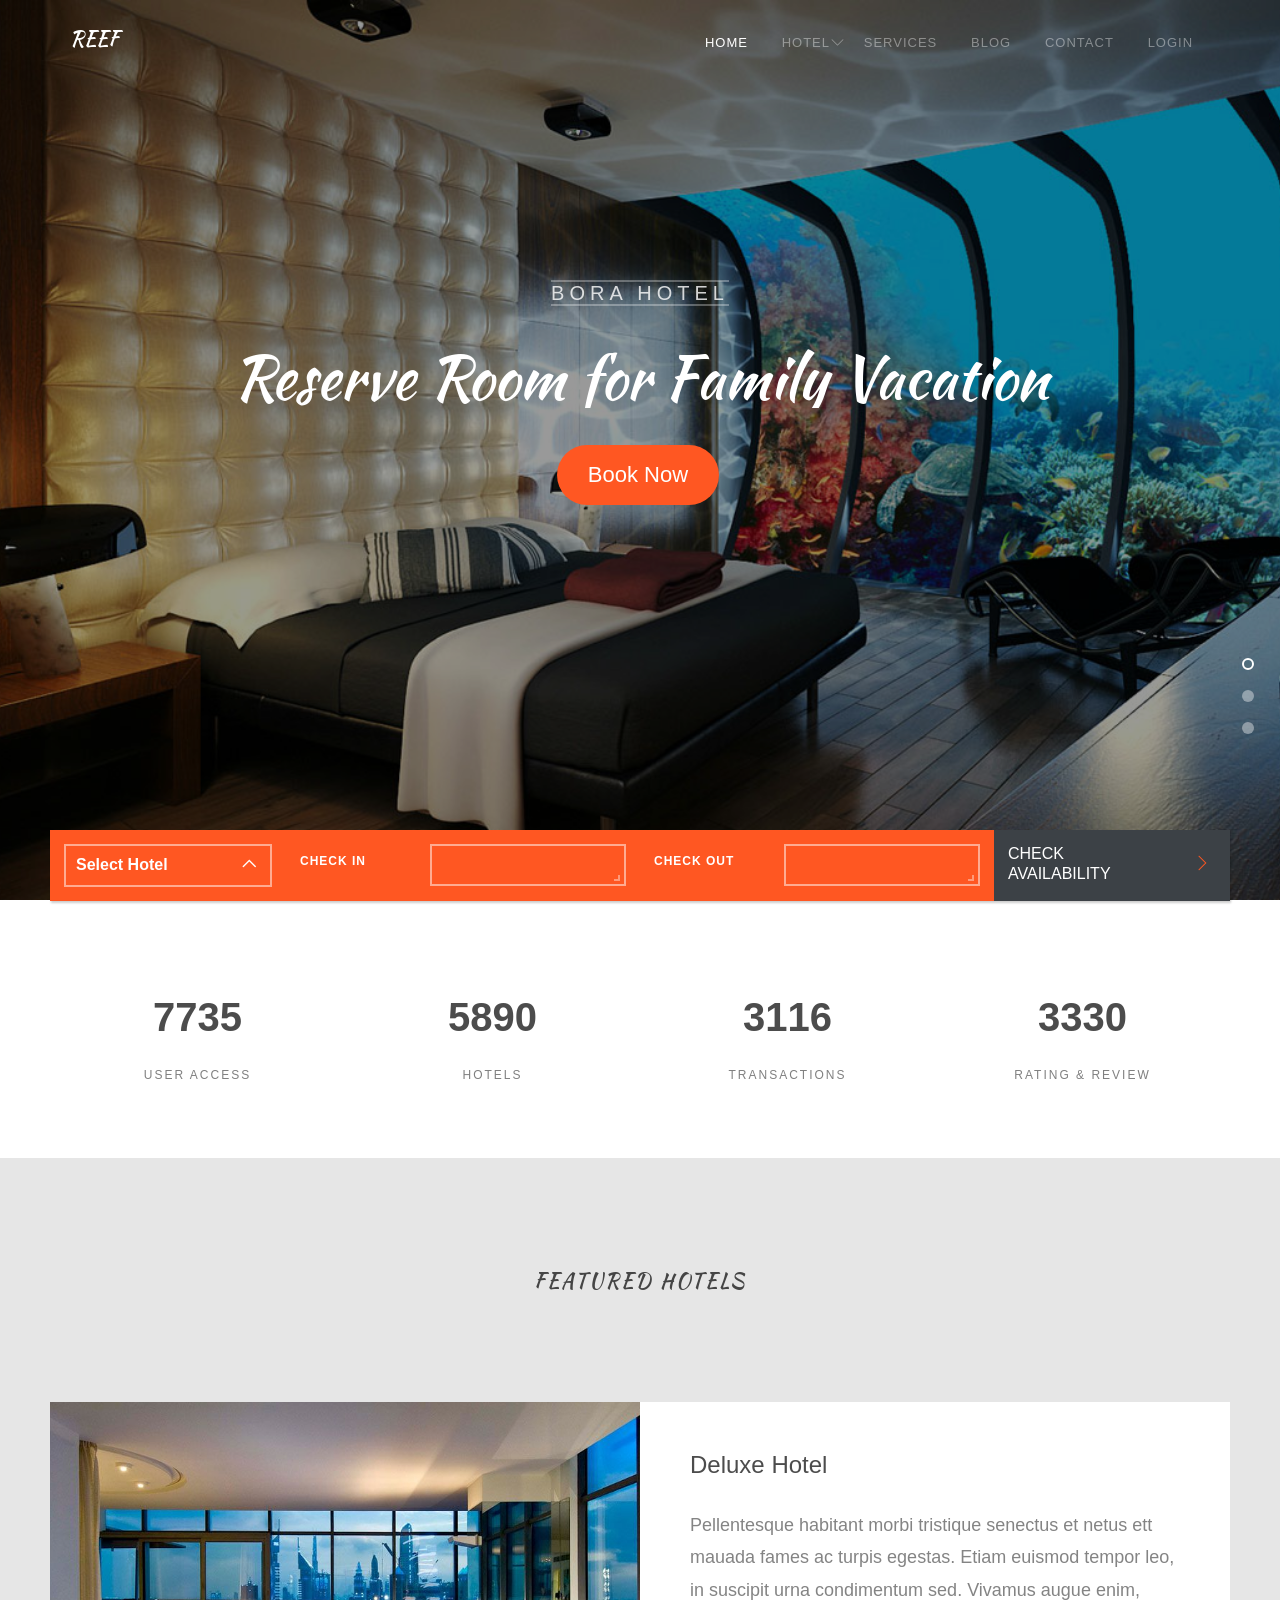
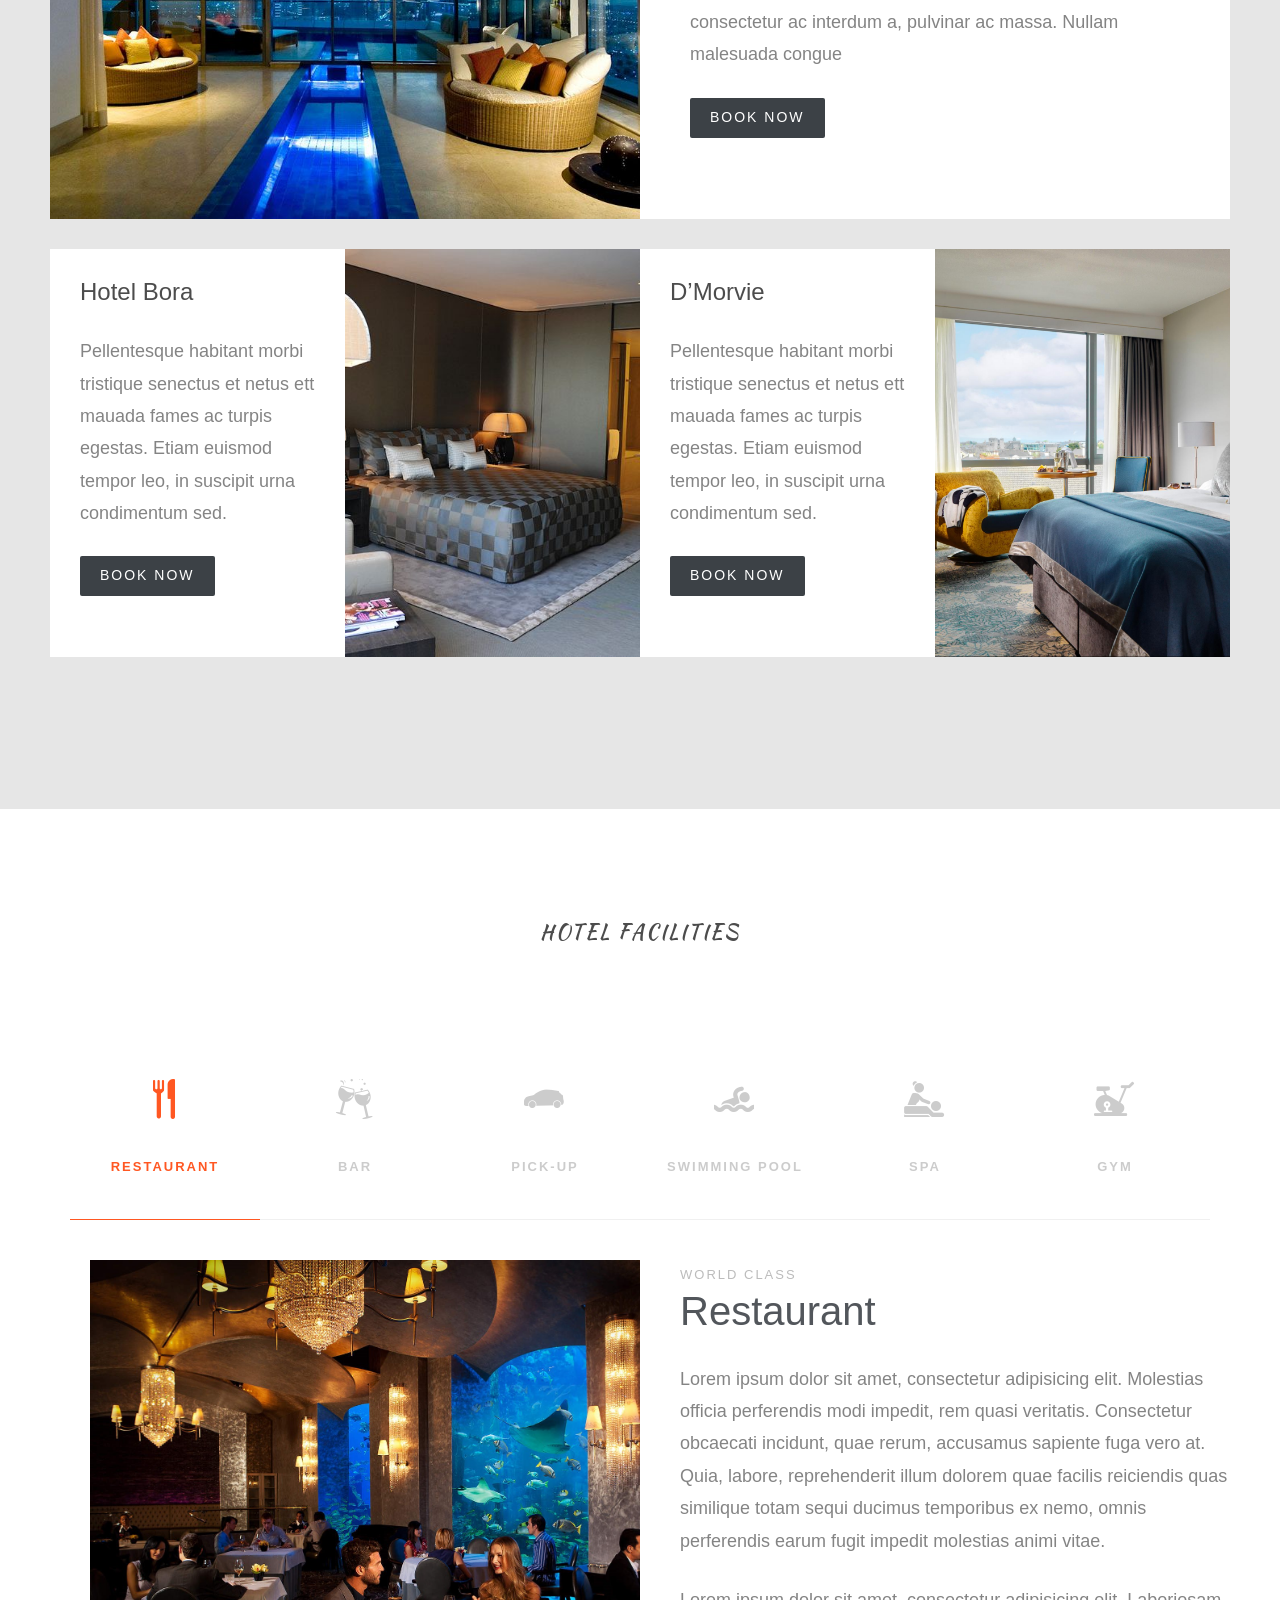
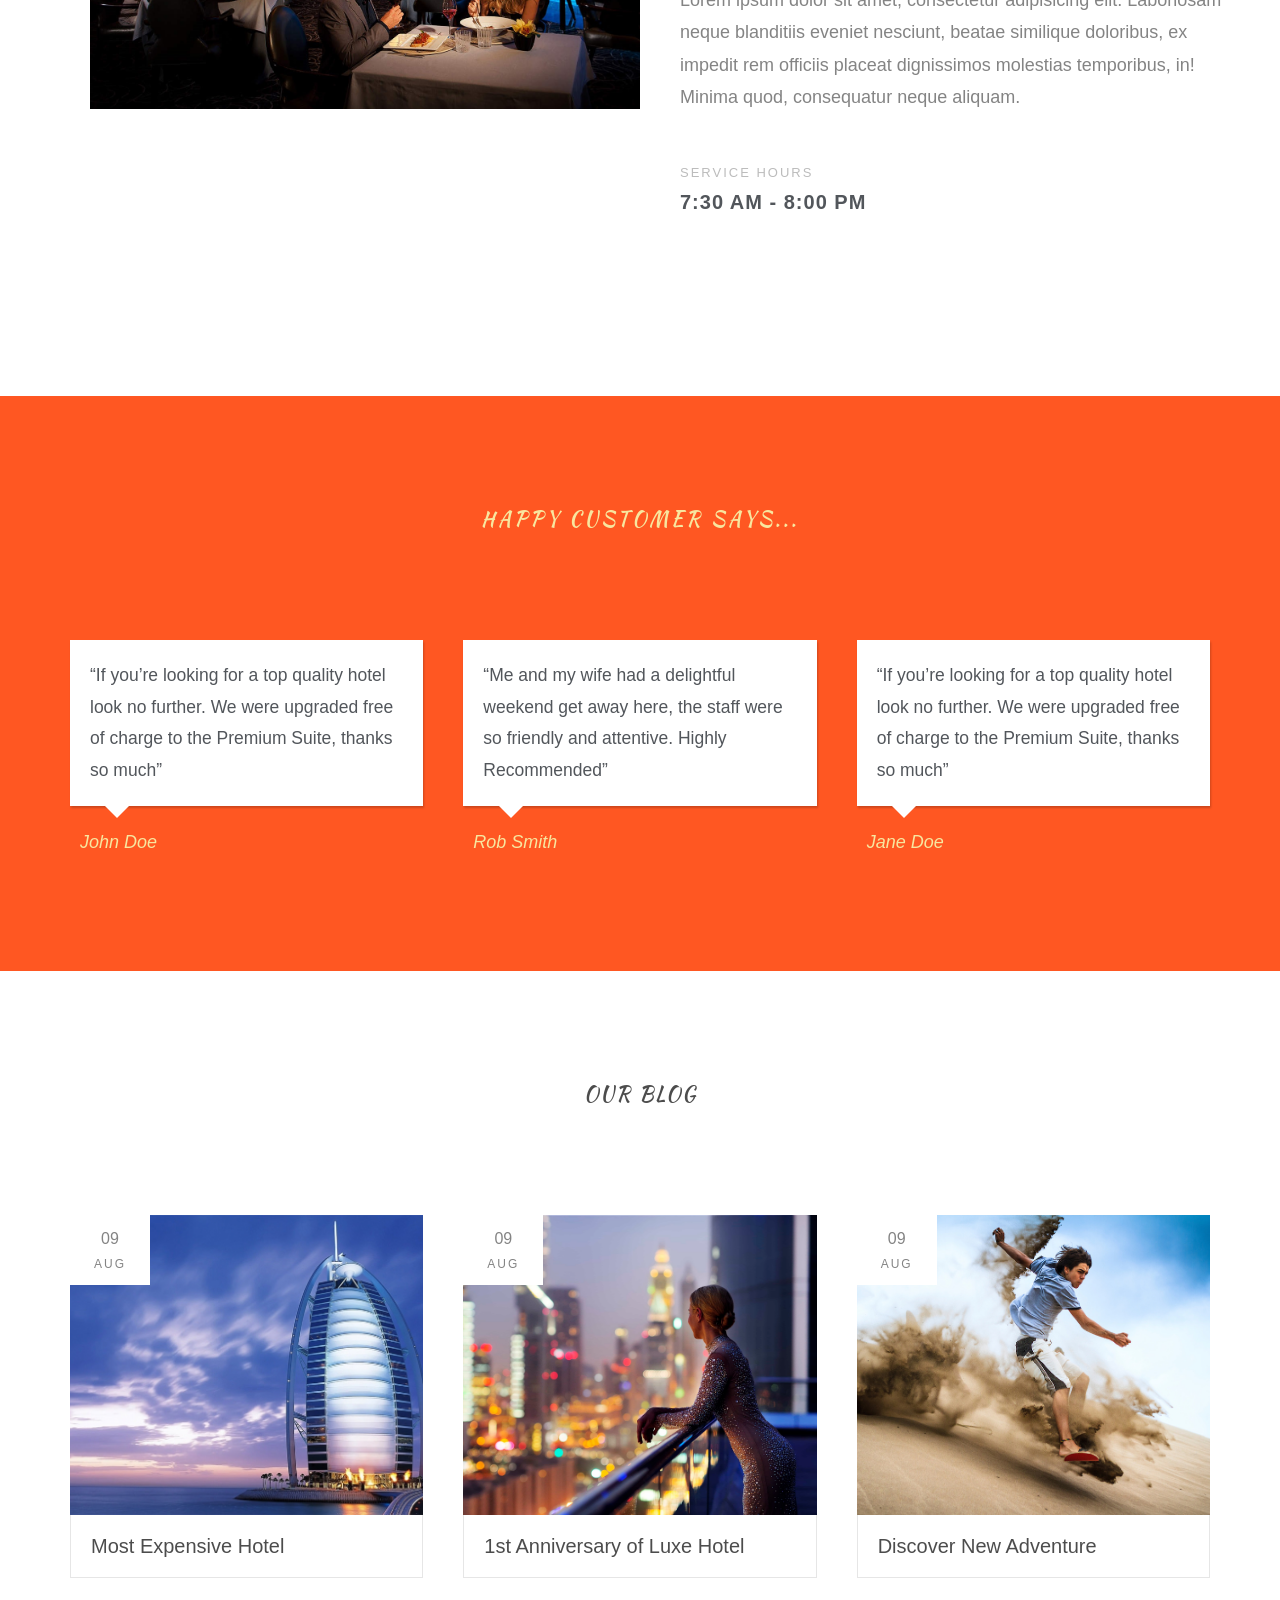
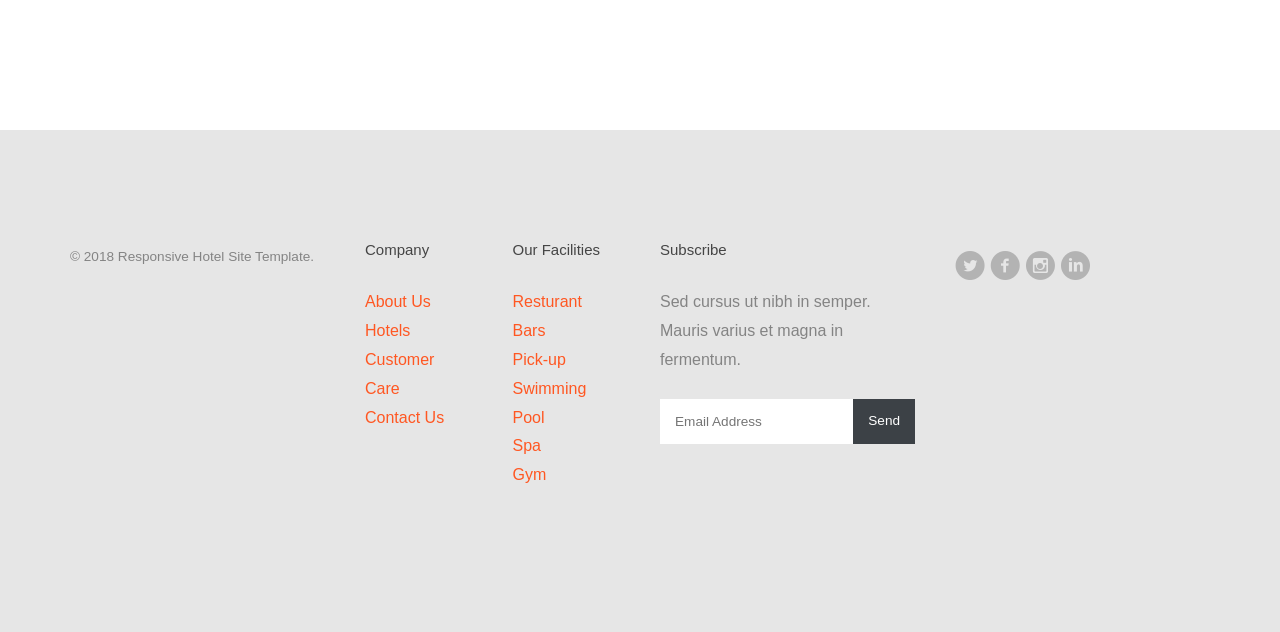
<file: index.html>
<!DOCTYPE html>
<!--[if lt IE 7]>      <html class="no-js lt-ie9 lt-ie8 lt-ie7"> <![endif]-->
<!--[if IE 7]>         <html class="no-js lt-ie9 lt-ie8"> <![endif]-->
<!--[if IE 8]>         <html class="no-js lt-ie9"> <![endif]-->
<!--[if gt IE 8]><!--> <html class="no-js"> <!--<![endif]-->
	<head>
	<meta charset="utf-8">
	<meta http-equiv="X-UA-Compatible" content="IE=edge">
	<title>Responsive HTML5 Template</title>
	<meta name="viewport" content="width=device-width, initial-scale=1">
	<meta name="description" content="Free HTML5 Template by FREEHTML5.CO" />
	<meta name="keywords" content="free html5, free template, free bootstrap, html5, css3, mobile first, responsive" />
	<meta name="author" content="FREEHTML5.CO" />



  	<!-- Facebook and Twitter integration -->
	<meta property="og:title" content=""/>
	<meta property="og:image" content=""/>
	<meta property="og:url" content=""/>
	<meta property="og:site_name" content=""/>
	<meta property="og:description" content=""/>
	<meta name="twitter:title" content="" />
	<meta name="twitter:image" content="" />
	<meta name="twitter:url" content="" />
	<meta name="twitter:card" content="" />

	<!-- Place favicon.ico and apple-touch-icon.png in the root directory -->
	<link rel="shortcut icon" href="favicon.ico">
	<!-- <link href='https://fonts.googleapis.com/css?family=Lato:400,100,100italic,300,300italic,400italic,700italic,900,700,900italic' rel='stylesheet' type='text/css'> -->

	<!-- Stylesheets -->
	<!-- Dropdown Menu -->
	<link rel="stylesheet" href="css/superfish.css">
	<!-- Owl Slider -->
	<!-- <link rel="stylesheet" href="css/owl.carousel.css"> -->
	<!-- <link rel="stylesheet" href="css/owl.theme.default.min.css"> -->
	<!-- Date Picker -->
	<link rel="stylesheet" href="css/bootstrap-datepicker.min.css">
	<!-- CS Select -->
	<link rel="stylesheet" href="css/cs-select.css">
	<link rel="stylesheet" href="css/cs-skin-border.css">

	<!-- Themify Icons -->
	<link rel="stylesheet" href="css/themify-icons.css">
	<!-- Flat Icon -->
	<link rel="stylesheet" href="css/flaticon.css">
	<!-- Icomoon -->
	<link rel="stylesheet" href="css/icomoon.css">
	<!-- Flexslider  -->
	<link rel="stylesheet" href="css/flexslider.css">
	
	<!-- Style -->
	<link rel="stylesheet" href="css/style.css">

	<!-- Modernizr JS -->
	<script src="js/modernizr-2.6.2.min.js"></script>

	<!-- FOR IE9 below -->
	<!--[if lt IE 9]>
	<script src="js/respond.min.js"></script>
	<![endif]-->
	<link href="https://fonts.googleapis.com/css?family=Kaushan+Script" rel="stylesheet">
</head>
<body>
	<div id="fh5co-wrapper">
	<div id="fh5co-page">
	<div id="fh5co-header">
		<header id="fh5co-header-section">
			<div class="container">
				<div class="nav-header">
					<a href="#" class="js-fh5co-nav-toggle fh5co-nav-toggle"><i></i></a>
					<h1 id="fh5co-logo"><a href="index.html">Reef</a></h1>
					<nav id="fh5co-menu-wrap" role="navigation">
						<ul class="sf-menu" id="fh5co-primary-menu">
							<li><a class="active" href="index.html">Home</a></li>
							<li>
								<a href="hotel.html" class="fh5co-sub-ddown">Hotel</a>
								<ul class="fh5co-sub-menu">
								 	<li><a href="#">Luxe Hotel</a></li>
								 	<li><a href="#">Deluxe Hotel</a></li>
									<li>
										<a href="#" class="fh5co-sub-ddown">King Hotel</a>
										<ul class="fh5co-sub-menu">
											<li><a href="http://code-projects.org/" target="_blank">Build</a></li>
											<li><a href="http://code-projects.org/" target="_blank">Work</a></li>
											<li><a href="http://code-projects.org/" target="_blank">Light</a></li>
											<li><a href="http://code-projects.org/" target="_blank">Relic</a></li>
											<li><a href="http://code-projects.org/" target="_blank">Display</a></li>
											<li><a href="http://code-projects.org/" target="_blank">Sprint</a></li>
										</ul>
									</li>
									<li><a href="#">Five Star Hotel</a></li> 
								</ul>
							</li>
							<li><a href="services.html">Services</a></li>
							<li><a href="blog.html">Blog</a></li>
							<li><a href="contact.html">Contact</a></li>
							<li><a href="login.html">Login</a></li>
						</ul>
					</nav>
				</div>
			</div>
		</header>
		
	</div>
	<!-- end:fh5co-header -->
	<aside id="fh5co-hero" class="js-fullheight">
		<div class="flexslider js-fullheight">
			<ul class="slides">
		   	<li style="background-image: url(images/slider1.jpg);">
		   		<div class="overlay-gradient"></div>
		   		<div class="container">
		   			<div class="col-md-12 col-md-offset-0 text-center slider-text">
		   				<div class="slider-text-inner js-fullheight">
		   					<div class="desc">
		   						<p><span>Bora Hotel</span></p>
		   						<h2>Reserve Room for Family Vacation</h2>
			   					<p>
			   						<a href="#" class="btn btn-primary btn-lg">Book Now</a>
			   					</p>
		   					</div>
		   				</div>
		   			</div>
		   		</div>
		   	</li>
		   	<li style="background-image: url(images/slider2.jpg);">
		   		<div class="overlay-gradient"></div>
		   		<div class="container">
		   			<div class="col-md-12 col-md-offset-0 text-center slider-text">
		   				<div class="slider-text-inner js-fullheight">
		   					<div class="desc">
		   						<p><span>Deluxe Hotel</span></p>
		   						<h2>Make Your Vacation Comfortable</h2>
			   					<p>
			   						<a href="#" class="btn btn-primary btn-lg">Book Now</a>
			   					</p>
		   					</div>
		   				</div>
		   			</div>
		   		</div>
		   	</li>
		   	<li style="background-image: url(images/slider3.jpg);">
		   		<div class="overlay-gradient"></div>
		   		<div class="container">
		   			<div class="col-md-12 col-md-offset-0 text-center slider-text">
		   				<div class="slider-text-inner js-fullheight">
		   					<div class="desc">
		   						<p><span>Luxe Hotel</span></p>
		   						<h2>A Best Place To Enjoy Your Life</h2>
			   					<p>
			   						<a href="#" class="btn btn-primary btn-lg">Book Now</a>
			   					</p>
		   					</div>
		   				</div>
		   			</div>
		   		</div>
		   	</li>
		   	
		  	</ul>
	  	</div>
	</aside>
	<div class="wrap">
		<div class="container">
			<div class="row">
				<div id="availability">
					<form action="#">

						<div class="a-col">
							<section>
								<select class="cs-select cs-skin-border">
									<option value="" disabled selected>Select Hotel</option>
									<option value="email">Luxe Hotel</option>
									<option value="twitter">Deluxe Hotel</option>
									<option value="linkedin">Five Star Hotel</option>
								</select>
							</section>
						</div>
						<div class="a-col alternate">
							<div class="input-field">
								<label for="date-start">Check In</label>
								<input type="text" class="form-control" id="date-start" />
							</div>
						</div>
						<div class="a-col alternate">
							<div class="input-field">
								<label for="date-end">Check Out</label>
								<input type="text" class="form-control" id="date-end" />
							</div>
						</div>
						<div class="a-col action">
							<a href="#">
								<span>Check</span>
								Availability
							</a>
						</div>
					</form>
				</div>
			</div>
		</div>
	</div>
	
	<div id="fh5co-counter-section" class="fh5co-counters">
		<div class="container">
			<div class="row">
				<div class="col-md-3 text-center">
					<span class="fh5co-counter js-counter" data-from="0" data-to="20356" data-speed="5000" data-refresh-interval="50"></span>
					<span class="fh5co-counter-label">User Access</span>
				</div>
				<div class="col-md-3 text-center">
					<span class="fh5co-counter js-counter" data-from="0" data-to="15501" data-speed="5000" data-refresh-interval="50"></span>
					<span class="fh5co-counter-label">Hotels</span>
				</div>
				<div class="col-md-3 text-center">
					<span class="fh5co-counter js-counter" data-from="0" data-to="8200" data-speed="5000" data-refresh-interval="50"></span>
					<span class="fh5co-counter-label">Transactions</span>
				</div>
				<div class="col-md-3 text-center">
					<span class="fh5co-counter js-counter" data-from="0" data-to="8763" data-speed="5000" data-refresh-interval="50"></span>
					<span class="fh5co-counter-label">Rating &amp; Review</span>
				</div>
			</div>
		</div>
	</div>

	<div id="featured-hotel" class="fh5co-bg-color">
		<div class="container">
			
			<div class="row">
				<div class="col-md-12">
					<div class="section-title text-center">
						<h2>Featured Hotels</h2>
					</div>
				</div>
			</div>

			<div class="row">
				<div class="feature-full-1col">
					<div class="image" style="background-image: url(images/hotel_feture_1.jpg);">
						<div class="descrip text-center">
							<p><small>For as low as</small><span>$100/night</span></p>
						</div>
					</div>
					<div class="desc">
						<h3>Deluxe Hotel</h3>
						<p>Pellentesque habitant morbi tristique senectus et netus ett mauada fames ac turpis egestas. Etiam euismod tempor leo, in suscipit urna condimentum sed. Vivamus augue enim, consectetur ac interdum a, pulvinar ac massa. Nullam malesuada congue </p>
						<p><a href="#" class="btn btn-primary btn-luxe-primary">Book Now <i class="ti-angle-right"></i></a></p>
					</div>
				</div>

				<div class="feature-full-2col">
					<div class="f-hotel">
						<div class="image" style="background-image: url(images/hotel_feture_2.jpg);">
							<div class="descrip text-center">
								<p><small>For as low as</small><span>$99/night</span></p>
							</div>
						</div>
						<div class="desc">
							<h3>Hotel Bora</h3>
							<p>Pellentesque habitant morbi tristique senectus et netus ett mauada fames ac turpis egestas. Etiam euismod tempor leo, 
							in suscipit urna condimentum sed. </p>
							<p><a href="#" class="btn btn-primary btn-luxe-primary">Book Now <i class="ti-angle-right"></i></a></p>
						</div>
					</div>
					<div class="f-hotel">
						<div class="image" style="background-image: url(images/hotel_feture_3.jpg);">
							<div class="descrip text-center">
								<p><small>For as low as</small><span>$99/night</span></p>
							</div>
						</div>
						<div class="desc">
							<h3>D’Morvie</h3>
							<p>Pellentesque habitant morbi tristique senectus et netus ett mauada fames ac turpis egestas. Etiam euismod tempor leo, in suscipit urna condimentum sed. </p>
							<p><a href="#" class="btn btn-primary btn-luxe-primary">Book Now <i class="ti-angle-right"></i></a></p>
						</div>
					</div>
				</div>
			</div>

		</div>
	</div>

	<div id="hotel-facilities">
		<div class="container">
			<div class="row">
				<div class="col-md-12">
					<div class="section-title text-center">
						<h2>Hotel Facilities</h2>
					</div>
				</div>
			</div>

			<div id="tabs">
				<nav class="tabs-nav">
					<a href="#" class="active" data-tab="tab1">
						<i class="flaticon-restaurant icon"></i>
						<span>Restaurant</span>
					</a>
					<a href="#" data-tab="tab2">
						<i class="flaticon-cup icon"></i>
						<span>Bar</span>
					</a>
					<a href="#" data-tab="tab3">
					
						<i class="flaticon-car icon"></i>
						<span>Pick-up</span>
					</a>
					<a href="#" data-tab="tab4">
						
						<i class="flaticon-swimming icon"></i>
						<span>Swimming Pool</span>
					</a>
					<a href="#" data-tab="tab5">
						
						<i class="flaticon-massage icon"></i>
						<span>Spa</span>
					</a>
					<a href="#" data-tab="tab6">
						
						<i class="flaticon-bicycle icon"></i>
						<span>Gym</span>
					</a>
				</nav>
				<div class="tab-content-container">
					<div class="tab-content active show" data-tab-content="tab1">
						<div class="container">
							<div class="row">
								<div class="col-md-6">
									<img src="images/tab_img_1.jpg" class="img-responsive" alt="Image">
								</div>
								<div class="col-md-6">
									<span class="super-heading-sm">World Class</span>
									<h3 class="heading">Restaurant</h3>
									<p>Lorem ipsum dolor sit amet, consectetur adipisicing elit. Molestias officia perferendis modi impedit, rem quasi veritatis. Consectetur obcaecati incidunt, quae rerum, accusamus sapiente fuga vero at. Quia, labore, reprehenderit illum dolorem quae facilis reiciendis quas similique totam sequi ducimus temporibus ex nemo, omnis perferendis earum fugit impedit molestias animi vitae.</p>
									<p>Lorem ipsum dolor sit amet, consectetur adipisicing elit. Laboriosam neque blanditiis eveniet nesciunt, beatae similique doloribus, ex impedit rem officiis placeat dignissimos molestias temporibus, in! Minima quod, consequatur neque aliquam.</p>
									<p class="service-hour">
										<span>Service Hours</span>
										<strong>7:30 AM - 8:00 PM</strong>
									</p>
								</div>
							</div>
						</div>
					</div>
					<div class="tab-content" data-tab-content="tab2">
						<div class="container">
							<div class="row">
								<div class="col-md-6">
									<img src="images/tab_img_2.jpg" class="img-responsive" alt="Image">
								</div>
								<div class="col-md-6">
									<span class="super-heading-sm">World Class</span>
									<h3 class="heading">Bars</h3>
									<p>Lorem ipsum dolor sit amet, consectetur adipisicing elit. Molestias officia perferendis modi impedit, rem quasi veritatis. Consectetur obcaecati incidunt, quae rerum, accusamus sapiente fuga vero at. Quia, labore, reprehenderit illum dolorem quae facilis reiciendis quas similique totam sequi ducimus temporibus ex nemo, omnis perferendis earum fugit impedit molestias animi vitae.</p>
									<p>Lorem ipsum dolor sit amet, consectetur adipisicing elit. Laboriosam neque blanditiis eveniet nesciunt, beatae similique doloribus, ex impedit rem officiis placeat dignissimos molestias temporibus, in! Minima quod, consequatur neque aliquam.</p>
									<p class="service-hour">
										<span>Service Hours</span>
										<strong>7:30 AM - 8:00 PM</strong>
									</p>
								</div>
							</div>
						</div>
					</div>
					<div class="tab-content" data-tab-content="tab3">
						<div class="container">
							<div class="row">
								<div class="col-md-6">
									<img src="images/tab_img_3.jpg" class="img-responsive" alt="Image">
								</div>
								<div class="col-md-6">
									<span class="super-heading-sm">World Class</span>
									<h3 class="heading">Pick Up</h3>
									<p>Lorem ipsum dolor sit amet, consectetur adipisicing elit. Molestias officia perferendis modi impedit, rem quasi veritatis. Consectetur obcaecati incidunt, quae rerum, accusamus sapiente fuga vero at. Quia, labore, reprehenderit illum dolorem quae facilis reiciendis quas similique totam sequi ducimus temporibus ex nemo, omnis perferendis earum fugit impedit molestias animi vitae.</p>
									<p>Lorem ipsum dolor sit amet, consectetur adipisicing elit. Laboriosam neque blanditiis eveniet nesciunt, beatae similique doloribus, ex impedit rem officiis placeat dignissimos molestias temporibus, in! Minima quod, consequatur neque aliquam.</p>
									<p class="service-hour">
										<span>Service Hours</span>
										<strong>7:30 AM - 8:00 PM</strong>
									</p>
								</div>
							</div>
						</div>
					</div>
					<div class="tab-content" data-tab-content="tab4">
						<div class="container">
							<div class="row">
								<div class="col-md-6">
									<img src="images/tab_img_4.jpg" class="img-responsive" alt="Image">
								</div>
								<div class="col-md-6">
									<span class="super-heading-sm">World Class</span>
									<h3 class="heading">Swimming Pool</h3>
									<p>Lorem ipsum dolor sit amet, consectetur adipisicing elit. Molestias officia perferendis modi impedit, rem quasi veritatis. Consectetur obcaecati incidunt, quae rerum, accusamus sapiente fuga vero at. Quia, labore, reprehenderit illum dolorem quae facilis reiciendis quas similique totam sequi ducimus temporibus ex nemo, omnis perferendis earum fugit impedit molestias animi vitae.</p>
									<p>Lorem ipsum dolor sit amet, consectetur adipisicing elit. Laboriosam neque blanditiis eveniet nesciunt, beatae similique doloribus, ex impedit rem officiis placeat dignissimos molestias temporibus, in! Minima quod, consequatur neque aliquam.</p>
									<p class="service-hour">
										<span>Service Hours</span>
										<strong>7:30 AM - 8:00 PM</strong>
									</p>
								</div>
							</div>
						</div>
					</div>
					<div class="tab-content" data-tab-content="tab5">
						<div class="container">
							<div class="row">
								<div class="col-md-6">
									<img src="images/tab_img_5.jpg" class="img-responsive" alt="Image">
								</div>
								<div class="col-md-6">
									<span class="super-heading-sm">World Class</span>
									<h3 class="heading">Spa</h3>
									<p>Lorem ipsum dolor sit amet, consectetur adipisicing elit. Molestias officia perferendis modi impedit, rem quasi veritatis. Consectetur obcaecati incidunt, quae rerum, accusamus sapiente fuga vero at. Quia, labore, reprehenderit illum dolorem quae facilis reiciendis quas similique totam sequi ducimus temporibus ex nemo, omnis perferendis earum fugit impedit molestias animi vitae.</p>
									<p>Lorem ipsum dolor sit amet, consectetur adipisicing elit. Laboriosam neque blanditiis eveniet nesciunt, beatae similique doloribus, ex impedit rem officiis placeat dignissimos molestias temporibus, in! Minima quod, consequatur neque aliquam.</p>
									<p class="service-hour">
										<span>Service Hours</span>
										<strong>7:30 AM - 8:00 PM</strong>
									</p>
								</div>
							</div>
						</div>
					</div>
					<div class="tab-content" data-tab-content="tab6">
						<div class="container">
							<div class="row">
								<div class="col-md-6">
									<img src="images/tab_img_6.jpg" class="img-responsive" alt="Image">
								</div>
								<div class="col-md-6">
									<span class="super-heading-sm">World Class</span>
									<h3 class="heading">Gym</h3>
									<p>Lorem ipsum dolor sit amet, consectetur adipisicing elit. Molestias officia perferendis modi impedit, rem quasi veritatis. Consectetur obcaecati incidunt, quae rerum, accusamus sapiente fuga vero at. Quia, labore, reprehenderit illum dolorem quae facilis reiciendis quas similique totam sequi ducimus temporibus ex nemo, omnis perferendis earum fugit impedit molestias animi vitae.</p>
									<p>Lorem ipsum dolor sit amet, consectetur adipisicing elit. Laboriosam neque blanditiis eveniet nesciunt, beatae similique doloribus, ex impedit rem officiis placeat dignissimos molestias temporibus, in! Minima quod, consequatur neque aliquam.</p>
									<p class="service-hour">
										<span>Service Hours</span>
										<strong>7:30 AM - 8:00 PM</strong>
									</p>
								</div>
							</div>
						</div>
					</div>
				</div>
			</div>
		</div>
	</div>

	<div id="testimonial">
		<div class="container">
			<div class="row">
				<div class="col-md-12">
					<div class="section-title text-center">
						<h2>Happy Customer Says...</h2>
					</div>
				</div>
			</div>
			<div class="row">
				<div class="col-md-4">
					<div class="testimony">
						<blockquote>
							&ldquo;If you’re looking for a top quality hotel look no further. We were upgraded free of charge to the Premium Suite, thanks so much&rdquo;
						</blockquote>
						<p class="author"><cite>John Doe</cite></p>
					</div>
				</div>
				<div class="col-md-4">
					<div class="testimony">
						<blockquote>
							&ldquo;Me and my wife had a delightful weekend get away here, the staff were so friendly and attentive. Highly Recommended&rdquo;
						</blockquote>
						<p class="author"><cite>Rob Smith</cite></p>
					</div>
				</div>
				<div class="col-md-4">
					<div class="testimony">
						<blockquote>
							&ldquo;If you’re looking for a top quality hotel look no further. We were upgraded free of charge to the Premium Suite, thanks so much&rdquo;
						</blockquote>
						<p class="author"><cite>Jane Doe</cite></p>
					</div>
				</div>
			</div>
		</div>
	</div>


	<div id="fh5co-blog-section">
		<div class="container">
			<div class="row">
				<div class="col-md-12">
					<div class="section-title text-center">
						<h2>Our Blog</h2>
					</div>
				</div>
			</div>
			<div class="row">
				<div class="col-md-4">
					<div class="blog-grid" style="background-image: url(images/image-1.jpg);">
						<div class="date text-center">
							<span>09</span>
							<small>Aug</small>
						</div>
					</div>
					<div class="desc">
						<h3><a href="#">Most Expensive Hotel</a></h3>
					</div>
				</div>
				<div class="col-md-4">
					<div class="blog-grid" style="background-image: url(images/image-2.jpg);">
						<div class="date text-center">
							<span>09</span>
							<small>Aug</small>
						</div>
					</div>
					<div class="desc">
						<h3><a href="#">1st Anniversary of Luxe Hotel</a></h3>
					</div>
				</div>
				<div class="col-md-4">
					<div class="blog-grid" style="background-image: url(images/image-3.jpg);">
						<div class="date text-center">
							<span>09</span>
							<small>Aug</small>
						</div>
					</div>
					<div class="desc">
						<h3><a href="#">Discover New Adventure</a></h3>
					</div>
				</div>
			</div>
		</div>
	</div>

	<footer id="footer" class="fh5co-bg-color">
		<div class="container">
			<div class="row">
				<div class="col-md-3">
					<div class="copyright">
						<p><small>&copy; 2018 Responsive Hotel Site Template. <br> <br>
					</div>
				</div>
				<div class="col-md-6">
					<div class="row">
						<div class="col-md-3">
							<h3>Company</h3>
							<ul class="link">
								<li><a href="#">About Us</a></li>
								<li><a href="#">Hotels</a></li>
								<li><a href="#">Customer Care</a></li>
								<li><a href="#">Contact Us</a></li>
							</ul>
						</div>
						<div class="col-md-3">
							<h3>Our Facilities</h3>
							<ul class="link">
								<li><a href="#">Resturant</a></li>
								<li><a href="#">Bars</a></li>
								<li><a href="#">Pick-up</a></li>
								<li><a href="#">Swimming Pool</a></li>
								<li><a href="#">Spa</a></li>
								<li><a href="#">Gym</a></li>
							</ul>
						</div>
						<div class="col-md-6">
							<h3>Subscribe</h3>
							<p>Sed cursus ut nibh in semper. Mauris varius et magna in fermentum. </p>
							<form action="#" id="form-subscribe">
								<div class="form-field">
									<input type="email" placeholder="Email Address" id="email">
									<input type="submit" id="submit" value="Send">
								</div>
							</form>
						</div>
					</div>
				</div>
				<div class="col-md-3">
					<ul class="social-icons">
						<li>
							<a href="#"><i class="icon-twitter-with-circle"></i></a>
							<a href="#"><i class="icon-facebook-with-circle"></i></a>
							<a href="#"><i class="icon-instagram-with-circle"></i></a>
							<a href="#"><i class="icon-linkedin-with-circle"></i></a>
						</li>
					</ul>
				</div>
			</div>
		</div>
	</footer>

	</div>
	<!-- END fh5co-page -->

	</div>
	<!-- END fh5co-wrapper -->
	
	<!-- Javascripts -->
	<script src="js/jquery-2.1.4.min.js"></script>
	<!-- Dropdown Menu -->
	<script src="js/hoverIntent.js"></script>
	<script src="js/superfish.js"></script>
	<!-- Bootstrap -->
	<script src="js/bootstrap.min.js"></script>
	<!-- Waypoints -->
	<script src="js/jquery.waypoints.min.js"></script>
	<!-- Counters -->
	<script src="js/jquery.countTo.js"></script>
	<!-- Stellar Parallax -->
	<script src="js/jquery.stellar.min.js"></script>
	<!-- Owl Slider -->
	<!-- // <script src="js/owl.carousel.min.js"></script> -->
	<!-- Date Picker -->
	<script src="js/bootstrap-datepicker.min.js"></script>
	<!-- CS Select -->
	<script src="js/classie.js"></script>
	<script src="js/selectFx.js"></script>
	<!-- Flexslider -->
	<script src="js/jquery.flexslider-min.js"></script>

	<script src="js/custom.js"></script>

</body>
</html>
</file>
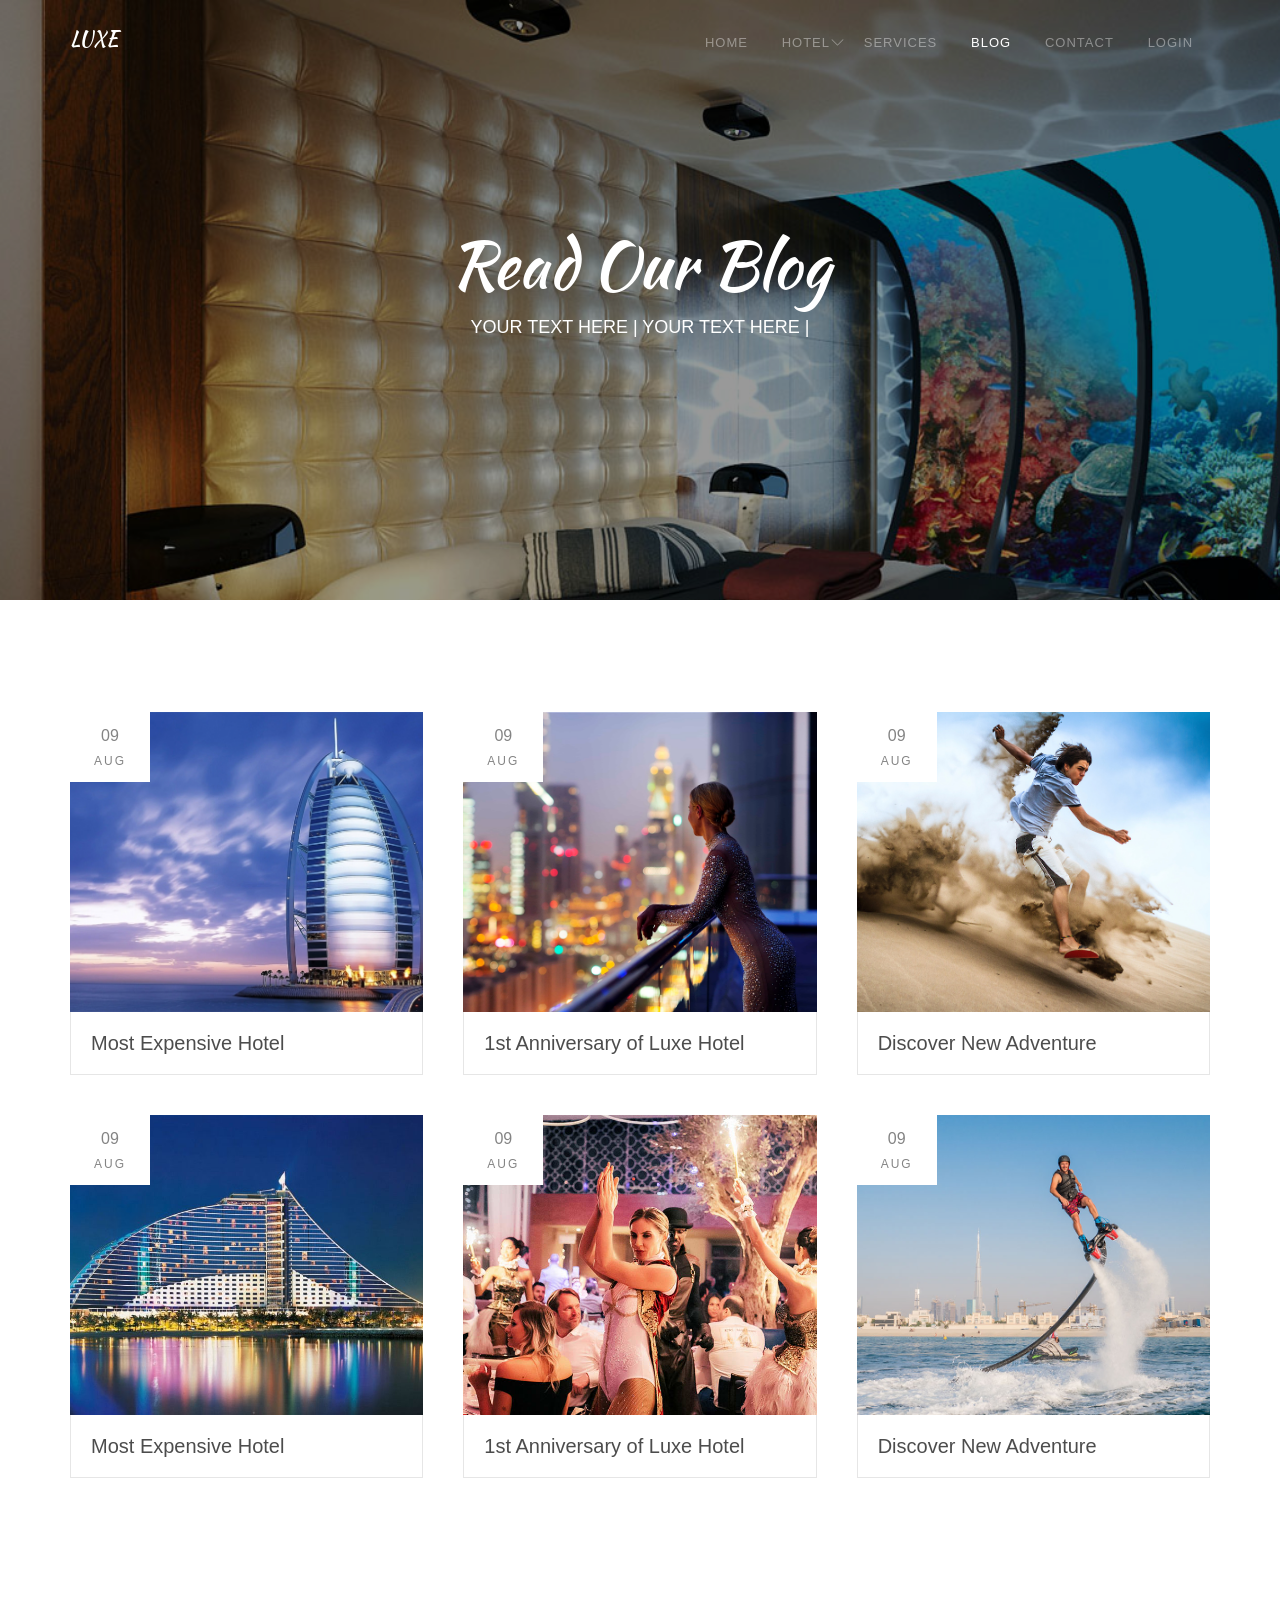
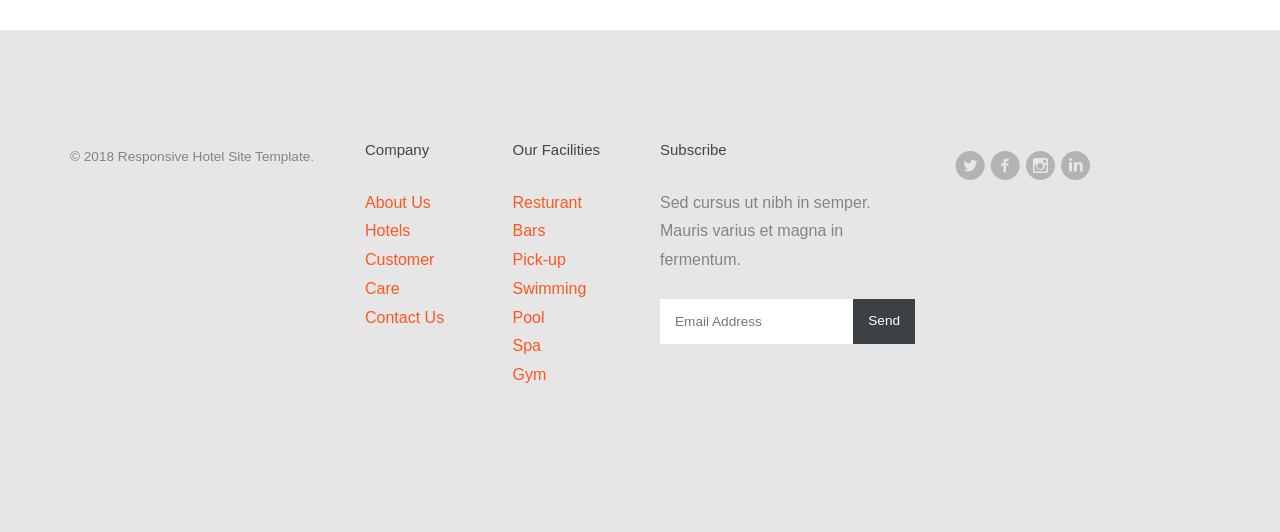
<file: blog.html>
<!DOCTYPE html>
<!--[if lt IE 7]>      <html class="no-js lt-ie9 lt-ie8 lt-ie7"> <![endif]-->
<!--[if IE 7]>         <html class="no-js lt-ie9 lt-ie8"> <![endif]-->
<!--[if IE 8]>         <html class="no-js lt-ie9"> <![endif]-->
<!--[if gt IE 8]><!--> <html class="no-js"> <!--<![endif]-->
	<head>
	<meta charset="utf-8">
	<meta http-equiv="X-UA-Compatible" content="IE=edge">
	<title>Responsive HTML5 Template</title>
	<meta name="viewport" content="width=device-width, initial-scale=1">
	<meta name="description" content="Free HTML5 Template by FREEHTML5.CO" />
	<meta name="keywords" content="free html5, free template, free bootstrap, html5, css3, mobile first, responsive" />
	<meta name="author" content="FREEHTML5.CO" />


  	<!-- Facebook and Twitter integration -->
	<meta property="og:title" content=""/>
	<meta property="og:image" content=""/>
	<meta property="og:url" content=""/>
	<meta property="og:site_name" content=""/>
	<meta property="og:description" content=""/>
	<meta name="twitter:title" content="" />
	<meta name="twitter:image" content="" />
	<meta name="twitter:url" content="" />
	<meta name="twitter:card" content="" />

	<!-- Place favicon.ico and apple-touch-icon.png in the root directory -->
	<link rel="shortcut icon" href="favicon.ico">
	<!-- <link href='https://fonts.googleapis.com/css?family=Lato:400,100,100italic,300,300italic,400italic,700italic,900,700,900italic' rel='stylesheet' type='text/css'> -->

	<!-- Stylesheets -->
	<!-- Dropdown Menu -->
	<link rel="stylesheet" href="css/superfish.css">
	<!-- Owl Slider -->
	<!-- <link rel="stylesheet" href="css/owl.carousel.css"> -->
	<!-- <link rel="stylesheet" href="css/owl.theme.default.min.css"> -->
	<!-- Date Picker -->
	<link rel="stylesheet" href="css/bootstrap-datepicker.min.css">
	<!-- CS Select -->
	<link rel="stylesheet" href="css/cs-select.css">
	<link rel="stylesheet" href="css/cs-skin-border.css">

	<!-- Themify Icons -->
	<link rel="stylesheet" href="css/themify-icons.css">
	<!-- Flat Icon -->
	<link rel="stylesheet" href="css/flaticon.css">
	<!-- Icomoon -->
	<link rel="stylesheet" href="css/icomoon.css">
	<!-- Flexslider  -->
	<link rel="stylesheet" href="css/flexslider.css">
	
	<!-- Style -->
	<link rel="stylesheet" href="css/style.css">

	<!-- Modernizr JS -->
	<script src="js/modernizr-2.6.2.min.js"></script>
	<!-- FOR IE9 below -->
	<!--[if lt IE 9]>
	<script src="js/respond.min.js"></script>
	<![endif]-->
	<link href="https://fonts.googleapis.com/css?family=Kaushan+Script" rel="stylesheet">
</head>
<body>
	<div id="fh5co-wrapper">
	<div id="fh5co-page">
	<div id="fh5co-header">
		<header id="fh5co-header-section">
			<div class="container">
				<div class="nav-header">
					<a href="#" class="js-fh5co-nav-toggle fh5co-nav-toggle"><i></i></a>
					<h1 id="fh5co-logo"><a href="index.html">Luxe</a></h1>
					<nav id="fh5co-menu-wrap" role="navigation">
						<ul class="sf-menu" id="fh5co-primary-menu">
							<li><a href="index.html">Home</a></li>
							<li>
								<a href="hotel.html" class="fh5co-sub-ddown">Hotel</a>
								<ul class="fh5co-sub-menu">
								 	<li><a href="#">Luxe Hotel</a></li>
								 	<li><a href="#">Deluxe Hotel</a></li>
									<li>
										<a href="#" class="fh5co-sub-ddown">King Hotel</a>
										<ul class="fh5co-sub-menu">
											<li><a href="http://freehtml5.co/preview/?item=build-free-html5-bootstrap-template" target="_blank">Build</a></li>
											<li><a href="http://freehtml5.co/preview/?item=work-free-html5-template-bootstrap" target="_blank">Work</a></li>
											<li><a href="http://freehtml5.co/preview/?item=light-free-html5-template-bootstrap" target="_blank">Light</a></li>
											<li><a href="http://freehtml5.co/preview/?item=relic-free-html5-template-using-bootstrap" target="_blank">Relic</a></li>
											<li><a href="http://freehtml5.co/preview/?item=display-free-html5-template-using-bootstrap" target="_blank">Display</a></li>
											<li><a href="http://freehtml5.co/preview/?item=sprint-free-html5-template-bootstrap" target="_blank">Sprint</a></li>
										</ul>
									</li>
									<li><a href="#">Five Star Hotel</a></li> 
								</ul>
							</li>
							<li><a href="services.html">Services</a></li>
							<li><a class="active" href="blog.html">Blog</a></li>
							<li><a href="contact.html">Contact</a></li>
							<li><a href="login.html">Login</a></li>
						</ul>
					</nav>
				</div>
			</div>
		</header>
		
	</div>
	<!-- end:fh5co-header -->
	<div class="fh5co-parallax" style="background-image: url(images/slider1.jpg);" data-stellar-background-ratio="0.5">
		<div class="overlay"></div>
		<div class="container">
			<div class="row">
				<div class="col-md-12 col-md-offset-0 col-sm-12 col-sm-offset-0 col-xs-12 col-xs-offset-0 text-center fh5co-table">
					<div class="fh5co-intro fh5co-table-cell">
						<h1 class="text-center">Read Our Blog</h1>
						<p>YOUR TEXT HERE | YOUR TEXT HERE |</a></p>	
									</div>
				</div>
			</div>
		</div>
	</div>


	<div id="fh5co-blog-section">
		<div class="container">
			<div class="row">
				<div class="col-md-4">
					<div class="blog-grid" style="background-image: url(images/image-1.jpg);">
						<div class="date text-center">
							<span>09</span>
							<small>Aug</small>
						</div>
					</div>
					<div class="desc">
						<h3><a href="#">Most Expensive Hotel</a></h3>
					</div>
				</div>
				<div class="col-md-4">
					<div class="blog-grid" style="background-image: url(images/image-2.jpg);">
						<div class="date text-center">
							<span>09</span>
							<small>Aug</small>
						</div>
					</div>
					<div class="desc">
						<h3><a href="#">1st Anniversary of Luxe Hotel</a></h3>
					</div>
				</div>
				<div class="col-md-4">
					<div class="blog-grid" style="background-image: url(images/image-3.jpg);">
						<div class="date text-center">
							<span>09</span>
							<small>Aug</small>
						</div>
					</div>
					<div class="desc">
						<h3><a href="#">Discover New Adventure</a></h3>
					</div>
				</div>
				<div class="col-md-4">
					<div class="blog-grid" style="background-image: url(images/image-4.jpg);">
						<div class="date text-center">
							<span>09</span>
							<small>Aug</small>
						</div>
					</div>
					<div class="desc">
						<h3><a href="#">Most Expensive Hotel</a></h3>
					</div>
				</div>
				<div class="col-md-4">
					<div class="blog-grid" style="background-image: url(images/image-5.jpg);">
						<div class="date text-center">
							<span>09</span>
							<small>Aug</small>
						</div>
					</div>
					<div class="desc">
						<h3><a href="#">1st Anniversary of Luxe Hotel</a></h3>
					</div>
				</div>
				<div class="col-md-4">
					<div class="blog-grid" style="background-image: url(images/image-6.jpg);">
						<div class="date text-center">
							<span>09</span>
							<small>Aug</small>
						</div>
					</div>
					<div class="desc">
						<h3><a href="#">Discover New Adventure</a></h3>
					</div>
				</div>
			</div>
		</div>
	</div>

	<footer id="footer" class="fh5co-bg-color">
		<div class="container">
			<div class="row">
				<div class="col-md-3">
					<div class="copyright">
						<p><small> &copy; 2018 Responsive Hotel Site Template.<br>
					</div>
				</div>
				<div class="col-md-6">
					<div class="row">
						<div class="col-md-3">
							<h3>Company</h3>
							<ul class="link">
								<li><a href="#">About Us</a></li>
								<li><a href="#">Hotels</a></li>
								<li><a href="#">Customer Care</a></li>
								<li><a href="#">Contact Us</a></li>
							</ul>
						</div>
						<div class="col-md-3">
							<h3>Our Facilities</h3>
							<ul class="link">
								<li><a href="#">Resturant</a></li>
								<li><a href="#">Bars</a></li>
								<li><a href="#">Pick-up</a></li>
								<li><a href="#">Swimming Pool</a></li>
								<li><a href="#">Spa</a></li>
								<li><a href="#">Gym</a></li>
							</ul>
						</div>
						<div class="col-md-6">
							<h3>Subscribe</h3>
							<p>Sed cursus ut nibh in semper. Mauris varius et magna in fermentum. </p>
							<form action="#" id="form-subscribe">
								<div class="form-field">
									<input type="email" placeholder="Email Address" id="email">
									<input type="submit" id="submit" value="Send">
								</div>
							</form>
						</div>
					</div>
				</div>
				<div class="col-md-3">
					<ul class="social-icons">
						<li>
							<a href="#"><i class="icon-twitter-with-circle"></i></a>
							<a href="#"><i class="icon-facebook-with-circle"></i></a>
							<a href="#"><i class="icon-instagram-with-circle"></i></a>
							<a href="#"><i class="icon-linkedin-with-circle"></i></a>
						</li>
					</ul>
				</div>
			</div>
		</div>
	</footer>

	</div>
	<!-- END fh5co-page -->

	</div>
	<!-- END fh5co-wrapper -->
	
	<!-- Javascripts -->
	<script src="js/jquery-2.1.4.min.js"></script>
	<!-- Dropdown Menu -->
	<script src="js/hoverIntent.js"></script>
	<script src="js/superfish.js"></script>
	<!-- Bootstrap -->
	<script src="js/bootstrap.min.js"></script>
	<!-- Waypoints -->
	<script src="js/jquery.waypoints.min.js"></script>
	<!-- Counters -->
	<script src="js/jquery.countTo.js"></script>
	<!-- Stellar Parallax -->
	<script src="js/jquery.stellar.min.js"></script>
	<!-- Owl Slider -->
	<!-- // <script src="js/owl.carousel.min.js"></script> -->
	<!-- Date Picker -->
	<script src="js/bootstrap-datepicker.min.js"></script>
	<!-- CS Select -->
	<script src="js/classie.js"></script>
	<script src="js/selectFx.js"></script>
	<!-- Flexslider -->
	<script src="js/jquery.flexslider-min.js"></script>

	<script src="js/custom.js"></script>

</body>
</html>
</file>
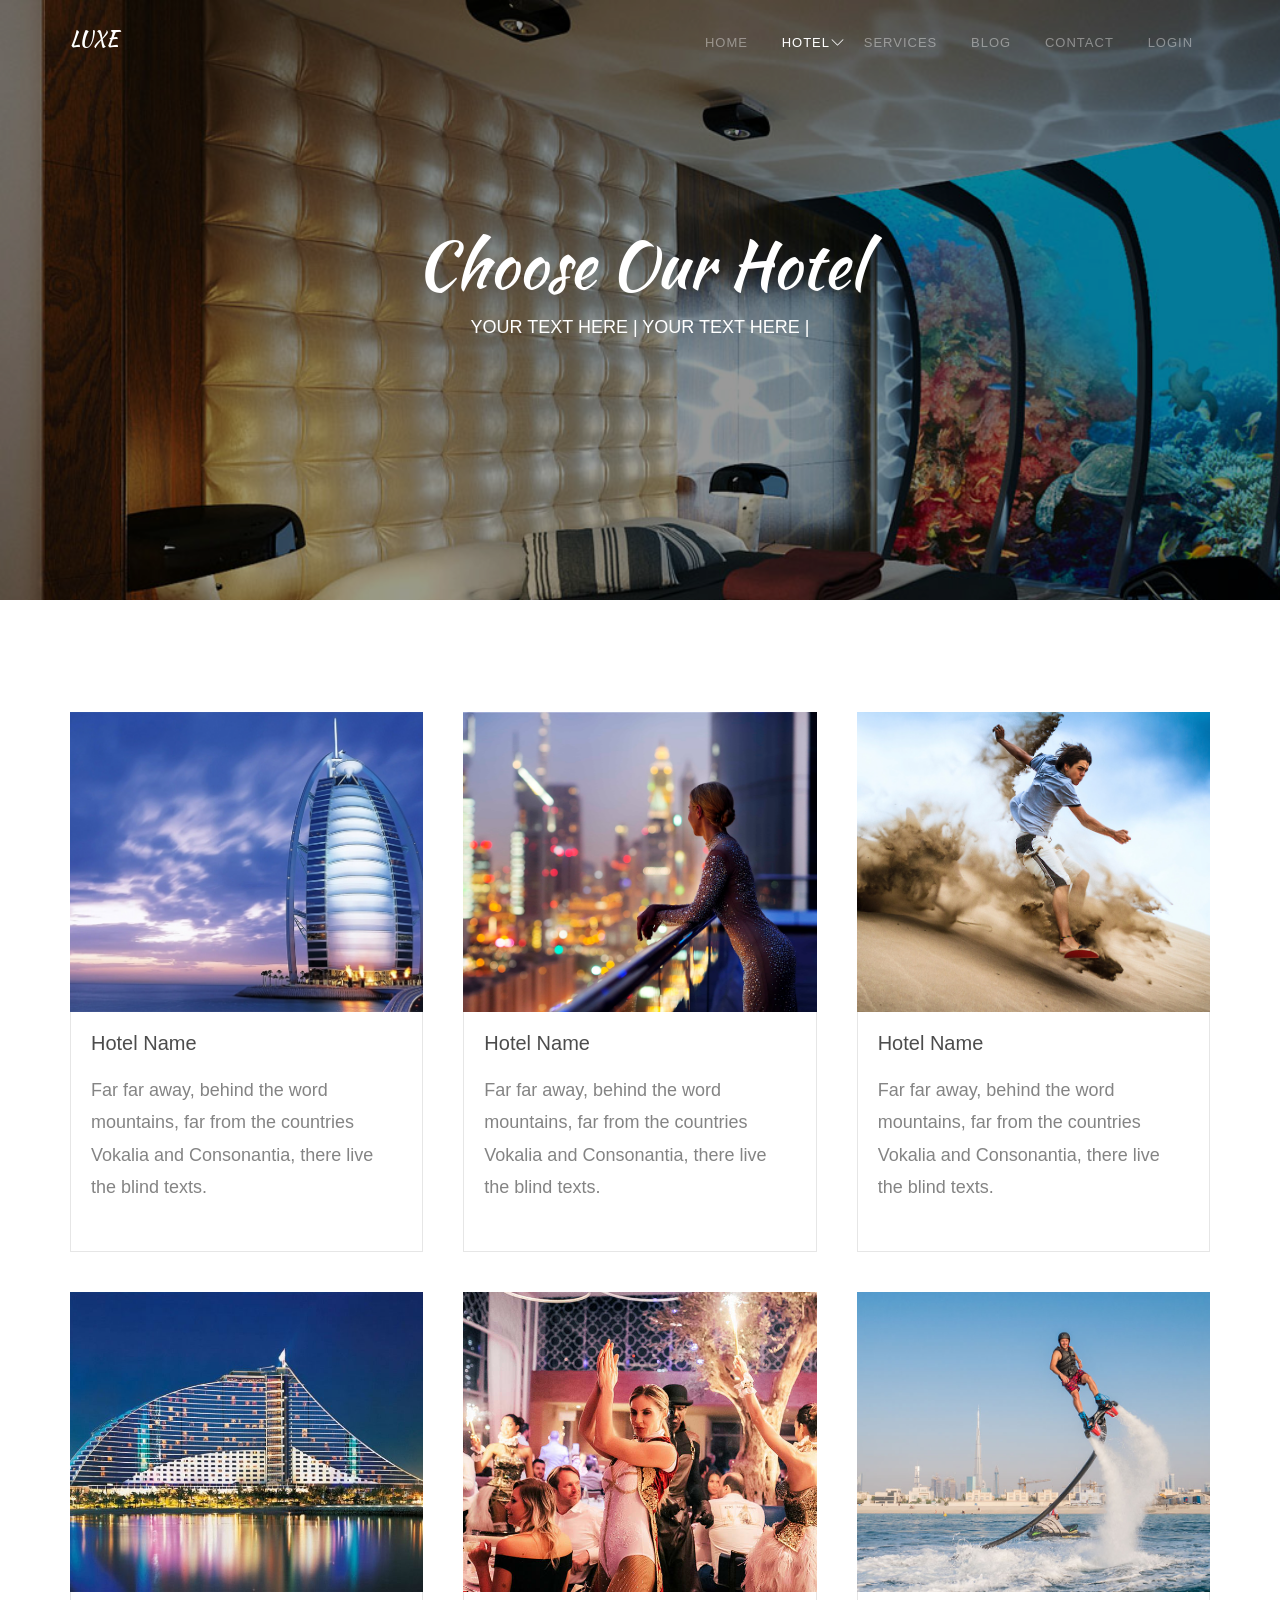
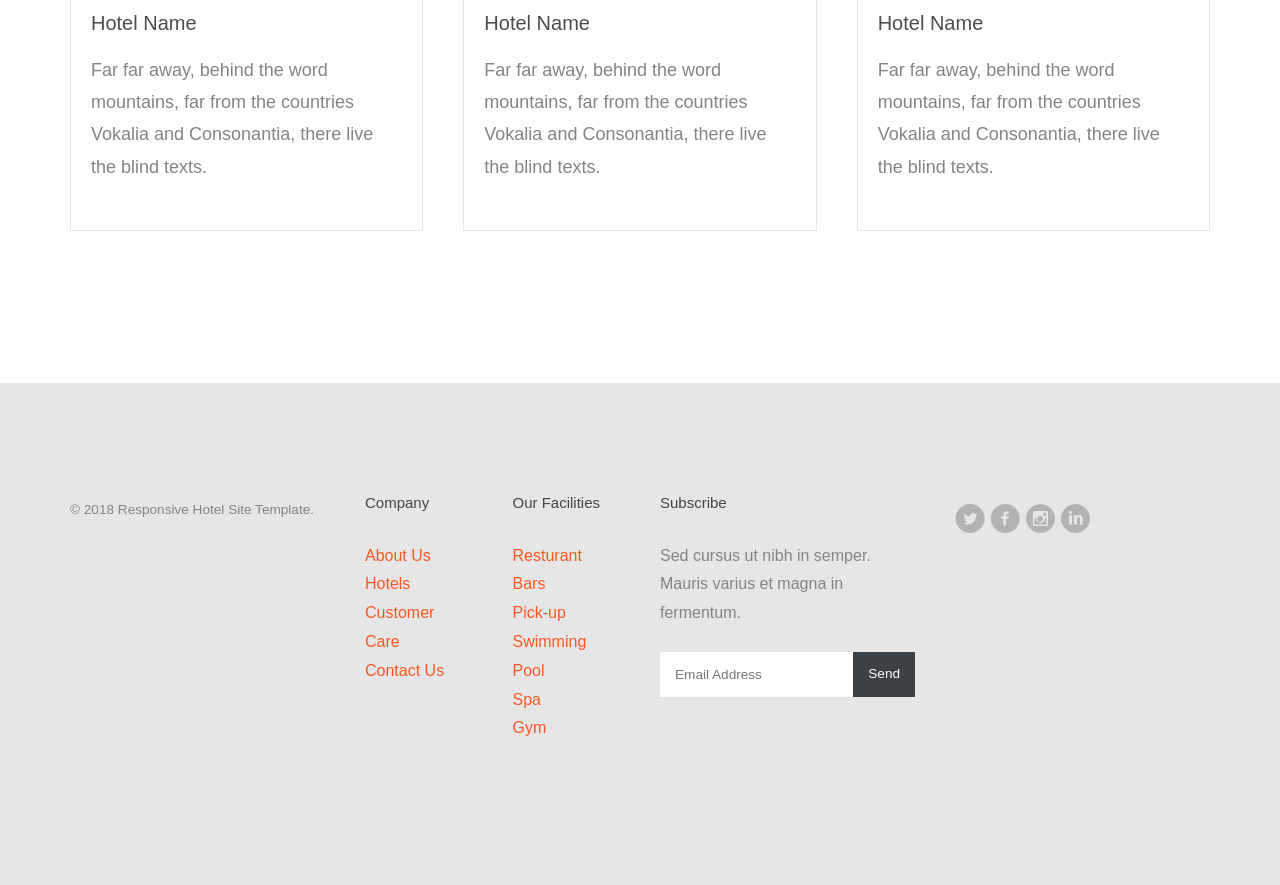
<file: hotel.html>
<!DOCTYPE html>
<!--[if lt IE 7]>      <html class="no-js lt-ie9 lt-ie8 lt-ie7"> <![endif]-->
<!--[if IE 7]>         <html class="no-js lt-ie9 lt-ie8"> <![endif]-->
<!--[if IE 8]>         <html class="no-js lt-ie9"> <![endif]-->
<!--[if gt IE 8]><!--> <html class="no-js"> <!--<![endif]-->
	<head>
	<meta charset="utf-8">
	<meta http-equiv="X-UA-Compatible" content="IE=edge">
	<title>Responsive HTML5 Template </title>
	<meta name="viewport" content="width=device-width, initial-scale=1">
	<meta name="description" content="Free HTML5 Template by FREEHTML5.CO" />
	<meta name="keywords" content="free html5, free template, free bootstrap, html5, css3, mobile first, responsive" />
	<meta name="author" content="FREEHTML5.CO" />


  	<!-- Facebook and Twitter integration -->
	<meta property="og:title" content=""/>
	<meta property="og:image" content=""/>
	<meta property="og:url" content=""/>
	<meta property="og:site_name" content=""/>
	<meta property="og:description" content=""/>
	<meta name="twitter:title" content="" />
	<meta name="twitter:image" content="" />
	<meta name="twitter:url" content="" />
	<meta name="twitter:card" content="" />

	<!-- Place favicon.ico and apple-touch-icon.png in the root directory -->
	<link rel="shortcut icon" href="favicon.ico">
	<!-- <link href='https://fonts.googleapis.com/css?family=Lato:400,100,100italic,300,300italic,400italic,700italic,900,700,900italic' rel='stylesheet' type='text/css'> -->

	<!-- Stylesheets -->
	<!-- Dropdown Menu -->
	<link rel="stylesheet" href="css/superfish.css">
	<!-- Owl Slider -->
	<!-- <link rel="stylesheet" href="css/owl.carousel.css"> -->
	<!-- <link rel="stylesheet" href="css/owl.theme.default.min.css"> -->
	<!-- Date Picker -->
	<link rel="stylesheet" href="css/bootstrap-datepicker.min.css">
	<!-- CS Select -->
	<link rel="stylesheet" href="css/cs-select.css">
	<link rel="stylesheet" href="css/cs-skin-border.css">

	<!-- Themify Icons -->
	<link rel="stylesheet" href="css/themify-icons.css">
	<!-- Flat Icon -->
	<link rel="stylesheet" href="css/flaticon.css">
	<!-- Icomoon -->
	<link rel="stylesheet" href="css/icomoon.css">
	<!-- Flexslider  -->
	<link rel="stylesheet" href="css/flexslider.css">
	
	<!-- Style -->
	<link rel="stylesheet" href="css/style.css">

	<!-- Modernizr JS -->
	<script src="js/modernizr-2.6.2.min.js"></script>
	<!-- FOR IE9 below -->
	<!--[if lt IE 9]>
	<script src="js/respond.min.js"></script>
	<![endif]-->
	<link href="https://fonts.googleapis.com/css?family=Kaushan+Script" rel="stylesheet">
	
</head>
<body>
	<div id="fh5co-wrapper">
	<div id="fh5co-page">
	<div id="fh5co-header">
		<header id="fh5co-header-section">
			<div class="container">
				<div class="nav-header">
					<a href="#" class="js-fh5co-nav-toggle fh5co-nav-toggle"><i></i></a>
					<h1 id="fh5co-logo"><a href="index.html">Luxe</a></h1>
					<nav id="fh5co-menu-wrap" role="navigation">
						<ul class="sf-menu" id="fh5co-primary-menu">
							<li><a href="index.html">Home</a></li>
							<li>
								<a class="active" href="hotel.html" class="fh5co-sub-ddown">Hotel</a>
								<ul class="fh5co-sub-menu">
								 	<li><a href="#">Luxe Hotel</a></li>
								 	<li><a href="#">Deluxe Hotel</a></li>
									<li>
										<a href="#" class="fh5co-sub-ddown">King Hotel</a>
										<ul class="fh5co-sub-menu">
											<li><a href="http://freehtml5.co/preview/?item=build-free-html5-bootstrap-template" target="_blank">Build</a></li>
											<li><a href="http://freehtml5.co/preview/?item=work-free-html5-template-bootstrap" target="_blank">Work</a></li>
											<li><a href="http://freehtml5.co/preview/?item=light-free-html5-template-bootstrap" target="_blank">Light</a></li>
											<li><a href="http://freehtml5.co/preview/?item=relic-free-html5-template-using-bootstrap" target="_blank">Relic</a></li>
											<li><a href="http://freehtml5.co/preview/?item=display-free-html5-template-using-bootstrap" target="_blank">Display</a></li>
											<li><a href="http://freehtml5.co/preview/?item=sprint-free-html5-template-bootstrap" target="_blank">Sprint</a></li>
										</ul>
									</li>
									<li><a href="#">Five Star Hotel</a></li> 
								</ul>
							</li>
							<li><a href="services.html">Services</a></li>
							<li><a href="blog.html">Blog</a></li>
							<li><a href="contact.html">Contact</a></li>
							<li><a href="login.html">Login</a></li>
						</ul>
					</nav>
				</div>
			</div>
		</header>
		
	</div>
	<!-- end:fh5co-header -->
	<div class="fh5co-parallax" style="background-image: url(images/slider1.jpg);" data-stellar-background-ratio="0.5">
		<div class="overlay"></div>
		<div class="container">
			<div class="row">
				<div class="col-md-12 col-md-offset-0 col-sm-12 col-sm-offset-0 col-xs-12 col-xs-offset-0 text-center fh5co-table">
					<div class="fh5co-intro fh5co-table-cell">
						<h1 class="text-center">Choose Our Hotel</h1>
						<p>YOUR TEXT HERE | YOUR TEXT HERE |</a></p>
					</div>
				</div>
			</div>
		</div>
	</div>

	<div id="fh5co-hotel-section">
		<div class="container">
			<div class="row">
				<div class="col-md-4">
					<div class="hotel-content">
						<div class="hotel-grid" style="background-image: url(images/image-1.jpg);">
							<div class="price"><small>For as low as</small><span>$100/night</span></div>
							<a class="book-now text-center" href="#"><i class="ti-calendar"></i> Book Now</a>
						</div>
						<div class="desc">
							<h3><a href="#">Hotel Name</a></h3>
							<p>Far far away, behind the word mountains, far from the countries Vokalia and Consonantia, there live the blind texts.</p>
						</div>
					</div>
				</div>
				<div class="col-md-4">
					<div class="hotel-content">
						<div class="hotel-grid" style="background-image: url(images/image-2.jpg);">
							<div class="price"><small>For as low as</small><span>$100/night</span></div>
							<a class="book-now text-center" href="#"><i class="ti-calendar"></i> Book Now</a>
						</div>
						<div class="desc">
							<h3><a href="#">Hotel Name</a></h3>
							<p>Far far away, behind the word mountains, far from the countries Vokalia and Consonantia, there live the blind texts.</p>
						</div>
					</div>
				</div>
				<div class="col-md-4">
					<div class="hotel-content">
						<div class="hotel-grid" style="background-image: url(images/image-3.jpg);">
							<div class="price"><small>For as low as</small><span>$100/night</span></div>
							<a class="book-now text-center" href="#"><i class="ti-calendar"></i> Book Now</a>
						</div>
						<div class="desc">
							<h3><a href="#">Hotel Name</a></h3>
							<p>Far far away, behind the word mountains, far from the countries Vokalia and Consonantia, there live the blind texts.</p>
						</div>
					</div>
				</div>
				<div class="col-md-4">
					<div class="hotel-content">
						<div class="hotel-grid" style="background-image: url(images/image-4.jpg);">
							<div class="price"><small>For as low as</small><span>$100/night</span></div>
							<a class="book-now text-center" href="#"><i class="ti-calendar"></i> Book Now</a>
						</div>
						<div class="desc">
							<h3><a href="#">Hotel Name</a></h3>
							<p>Far far away, behind the word mountains, far from the countries Vokalia and Consonantia, there live the blind texts.</p>
						</div>
					</div>
				</div>
				<div class="col-md-4">
					<div class="hotel-content">
						<div class="hotel-grid" style="background-image: url(images/image-5.jpg);">
							<div class="price"><small>For as low as</small><span>$100/night</span></div>
							<a class="book-now text-center" href="#"><i class="ti-calendar"></i> Book Now</a>
						</div>
						<div class="desc">
							<h3><a href="#">Hotel Name</a></h3>
							<p>Far far away, behind the word mountains, far from the countries Vokalia and Consonantia, there live the blind texts.</p>
						</div>
					</div>
				</div>
				<div class="col-md-4">
					<div class="hotel-content">
						<div class="hotel-grid" style="background-image: url(images/image-6.jpg);">
							<div class="price"><small>For as low as</small><span>$100/night</span></div>
							<a class="book-now text-center" href="#"><i class="ti-calendar"></i> Book Now</a>
						</div>
						<div class="desc">
							<h3><a href="#">Hotel Name</a></h3>
							<p>Far far away, behind the word mountains, far from the countries Vokalia and Consonantia, there live the blind texts.</p>
						</div>
					</div>
				</div>

			</div>
		</div>
	</div>
	

	<footer id="footer" class="fh5co-bg-color">
		<div class="container">
			<div class="row">
				<div class="col-md-3">
					<div class="copyright">
						<p><small>&copy; 2018 Responsive Hotel Site Template. <br>
					</div>
				</div>
				<div class="col-md-6">
					<div class="row">
						<div class="col-md-3">
							<h3>Company</h3>
							<ul class="link">
								<li><a href="#">About Us</a></li>
								<li><a href="#">Hotels</a></li>
								<li><a href="#">Customer Care</a></li>
								<li><a href="#">Contact Us</a></li>
							</ul>
						</div>
						<div class="col-md-3">
							<h3>Our Facilities</h3>
							<ul class="link">
								<li><a href="#">Resturant</a></li>
								<li><a href="#">Bars</a></li>
								<li><a href="#">Pick-up</a></li>
								<li><a href="#">Swimming Pool</a></li>
								<li><a href="#">Spa</a></li>
								<li><a href="#">Gym</a></li>
							</ul>
						</div>
						<div class="col-md-6">
							<h3>Subscribe</h3>
							<p>Sed cursus ut nibh in semper. Mauris varius et magna in fermentum. </p>
							<form action="#" id="form-subscribe">
								<div class="form-field">
									<input type="email" placeholder="Email Address" id="email">
									<input type="submit" id="submit" value="Send">
								</div>
							</form>
						</div>
					</div>
				</div>
				<div class="col-md-3">
					<ul class="social-icons">
						<li>
							<a href="#"><i class="icon-twitter-with-circle"></i></a>
							<a href="#"><i class="icon-facebook-with-circle"></i></a>
							<a href="#"><i class="icon-instagram-with-circle"></i></a>
							<a href="#"><i class="icon-linkedin-with-circle"></i></a>
						</li>
					</ul>
				</div>
			</div>
		</div>
	</footer>

	</div>
	<!-- END fh5co-page -->

	</div>
	<!-- END fh5co-wrapper -->
	
	<!-- Javascripts -->
	<script src="js/jquery-2.1.4.min.js"></script>
	<!-- Dropdown Menu -->
	<script src="js/hoverIntent.js"></script>
	<script src="js/superfish.js"></script>
	<!-- Bootstrap -->
	<script src="js/bootstrap.min.js"></script>
	<!-- Waypoints -->
	<script src="js/jquery.waypoints.min.js"></script>
	<!-- Counters -->
	<script src="js/jquery.countTo.js"></script>
	<!-- Stellar Parallax -->
	<script src="js/jquery.stellar.min.js"></script>
	<!-- Owl Slider -->
	<!-- // <script src="js/owl.carousel.min.js"></script> -->
	<!-- Date Picker -->
	<script src="js/bootstrap-datepicker.min.js"></script>
	<!-- CS Select -->
	<script src="js/classie.js"></script>
	<script src="js/selectFx.js"></script>
	<!-- Flexslider -->
	<script src="js/jquery.flexslider-min.js"></script>

	<script src="js/custom.js"></script>

</body>
</html>
</file>
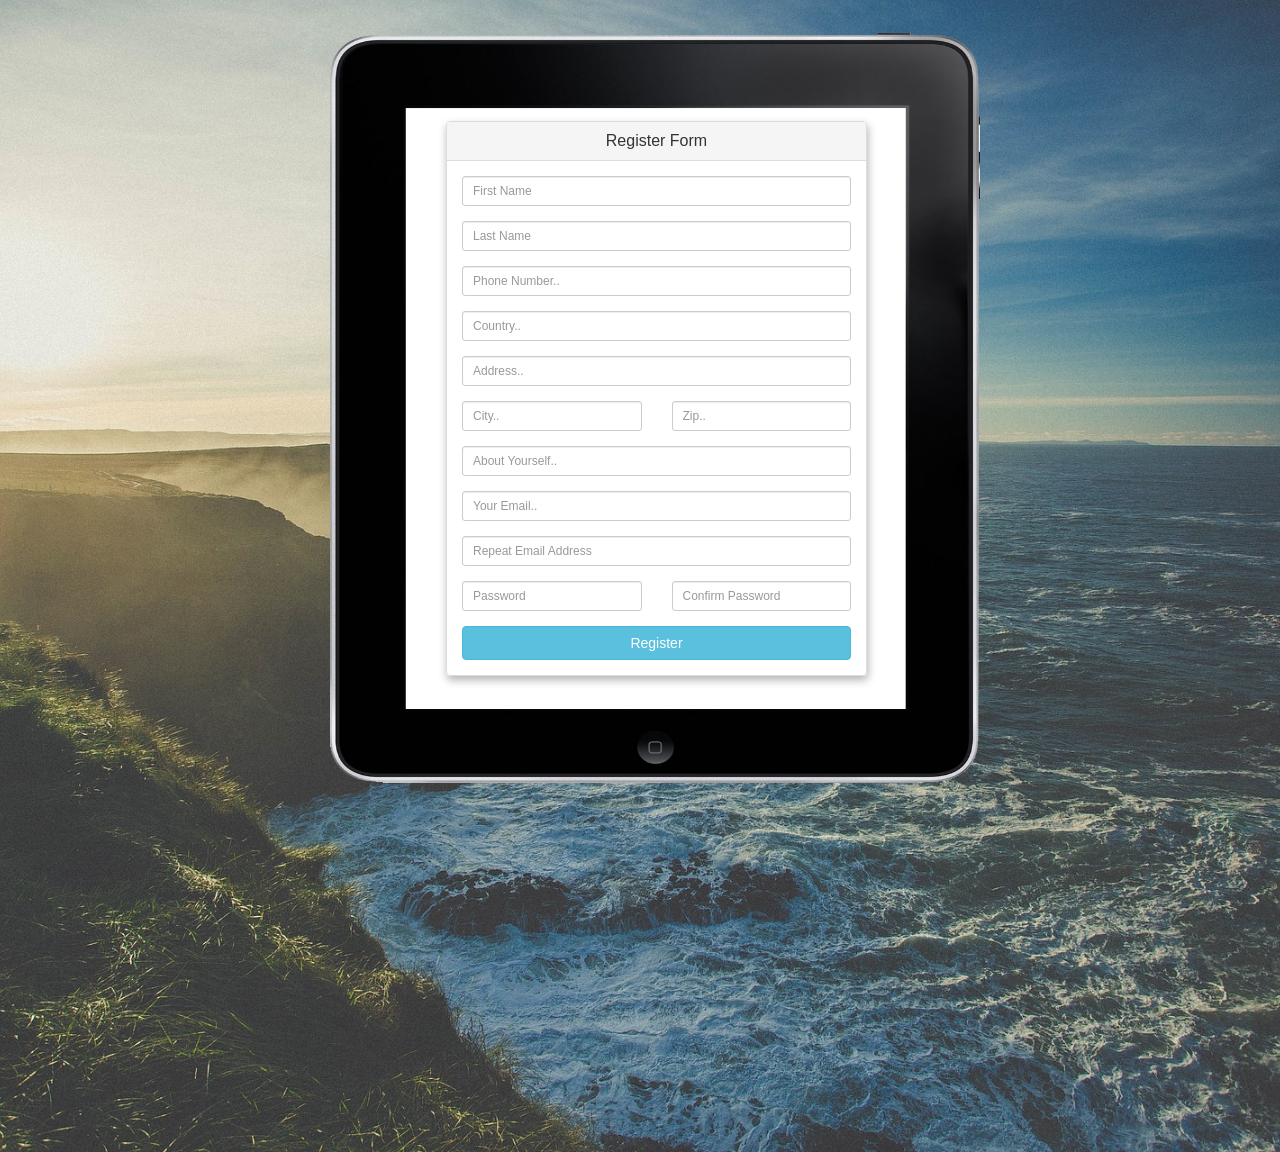
<file: registration.html>
<!DOCTYPE html>
<html>
<head>
    <meta charset="utf-8" />
    <title>Register</title>
    <meta name="viewport" content="width=device-width, initial-scale=1.0" />
    <link rel="publisher" href="https://plus.google.com/+BuyphpOrgscripts">
    <meta name="robots" content="noodp">
    <meta name="description" content="Bootstrap Registration Signup Form Template Very Advance Template Download This Template For Free On BuyPhp.ORG">
    <meta name="keywords" content="bootstrap form template,download form template">
    <meta property="article:publisher" content="https://www.facebook.com/STREET.INDUSTRIES.LTD">
    <meta property="og:locale" content="en_US">
    <link rel="stylesheet" type="text/css" href="bootstrap/css/bootstrap.min.css" />
    <link rel="stylesheet" type="text/css" href="font-awesome/css/font-awesome.min.css" />
<style>
body {
	font: 11px/1.4em Verdana, Arial, Helvetica, sans-serif;
}
h1 {
	color: #99CC00;
	margin: 0px 0px 5px;
	padding: 0px 0px 3px;
	font: bold 18px Verdana, Arial, Helvetica, sans-serif;
	border-bottom: 1px dashed #E6E8ED;
}
#container1 {
    background-color: transparent;
	background-image:url(img/tablet.png);
	background-size:650px 750px;
	background-repeat:no-repeat;
	background-position:center;
}

.con2 {
  background: url("img/sea-1209607_1920.jpg");
  height: 128vh;
  
  background-size: cover;
  background-position: center center; }

.centered-form {
    margin-top: 121px;
    margin-bottom: 120px;
}

.centered-form .panel {
    background: rgba(255, 255, 255, 0.8);
    box-shadow: rgba(0, 0, 0, 0.3) 1px 4px 9px;
}
</style>
    <script type="text/javascript" src="js/jquery-1.10.2.min.js"></script>
    <script type="text/javascript" src="bootstrap/js/bootstrap.min.js"></script>
</head>
<body>
        <section class="con2">
<div class="container">
<!-- Registration Form - START -->
 <div class="container" id="container1">
        <div class="row centered-form">
            <div class="col-xs-12 col-sm-8 col-md-4 col-sm-offset-2 col-md-offset-4">
                <div class="panel panel-default">
                    <div class="panel-heading">
                        <h3 class="panel-title text-center">Register Form</h3>
                    </div>
                    <div class="panel-body">
                        <form role="form">
                            <div class="form-group">
                                <input type="text" name="first_name" id="first_name" class="form-control input-sm" placeholder="First Name" required>
                            </div>

                            <div class="form-group">
                                <input type="text" name="last_name" id="last_name" class="form-control input-sm" placeholder="Last Name" required>
                            </div>
                            <div class="form-group">
                                <input type="text" name="phone" id="phone" class="form-control input-sm" placeholder="Phone Number.." required>
                            </div>
                            <div class="form-group">
                                <input type="text" name="country" id="country" class="form-control input-sm" placeholder="Country.." required>
                            </div>
                            <div class="form-group">
                                <input type="text" name="address" id="address" class="form-control input-sm" placeholder="Address.." required>
                            </div>
                            <div class="row">
                                <div class="col-xs-6 col-sm-6 col-md-6">
                                    <div class="form-group">
                                        <input type="text" name="city" id="city" class="form-control input-sm" placeholder="City.." required>
                                    </div>
                                </div>
                                <div class="col-xs-6 col-sm-6 col-md-6">
                                    <div class="form-group">
                                        <input type="text" name="zip" id="zip" class="form-control input-sm" placeholder="Zip.." required>
                                    </div>
                                </div>
                            </div>
                            <div class="form-group">
                                <input type="text" name="bio" id="bio" class="form-control input-sm" placeholder="About Yourself.." required>
                            </div>
                            
                            <div class="form-group">
                                <input type="email" name="email-1" id="last_name" class="form-control input-sm" placeholder="Your Email.." required>
                            </div>

                            <div class="form-group">
                                <input type="email" name="email-2" id="email" class="form-control input-sm" placeholder="Repeat Email Address" required>
                            </div>

                            <div class="row">
                                <div class="col-xs-6 col-sm-6 col-md-6">
                                    <div class="form-group">
                                        <input type="password" name="password" id="password" class="form-control input-sm" placeholder="Password" required>
                                    </div>
                                </div>
                                <div class="col-xs-6 col-sm-6 col-md-6">
                                    <div class="form-group">
                                        <input type="password" name="password_confirmation" id="password_confirmation" class="form-control input-sm" placeholder="Confirm Password" required>
                                    </div>
                                </div>
                            </div>

                            <input type="submit" value="Register" formaction="index.html"class="btn btn-info btn-block">
                            
                        </form>
                    </div>
                
                </div>
            </div>
        </div>
    </div>
</div>
</section>
</body>
</html>
</file>
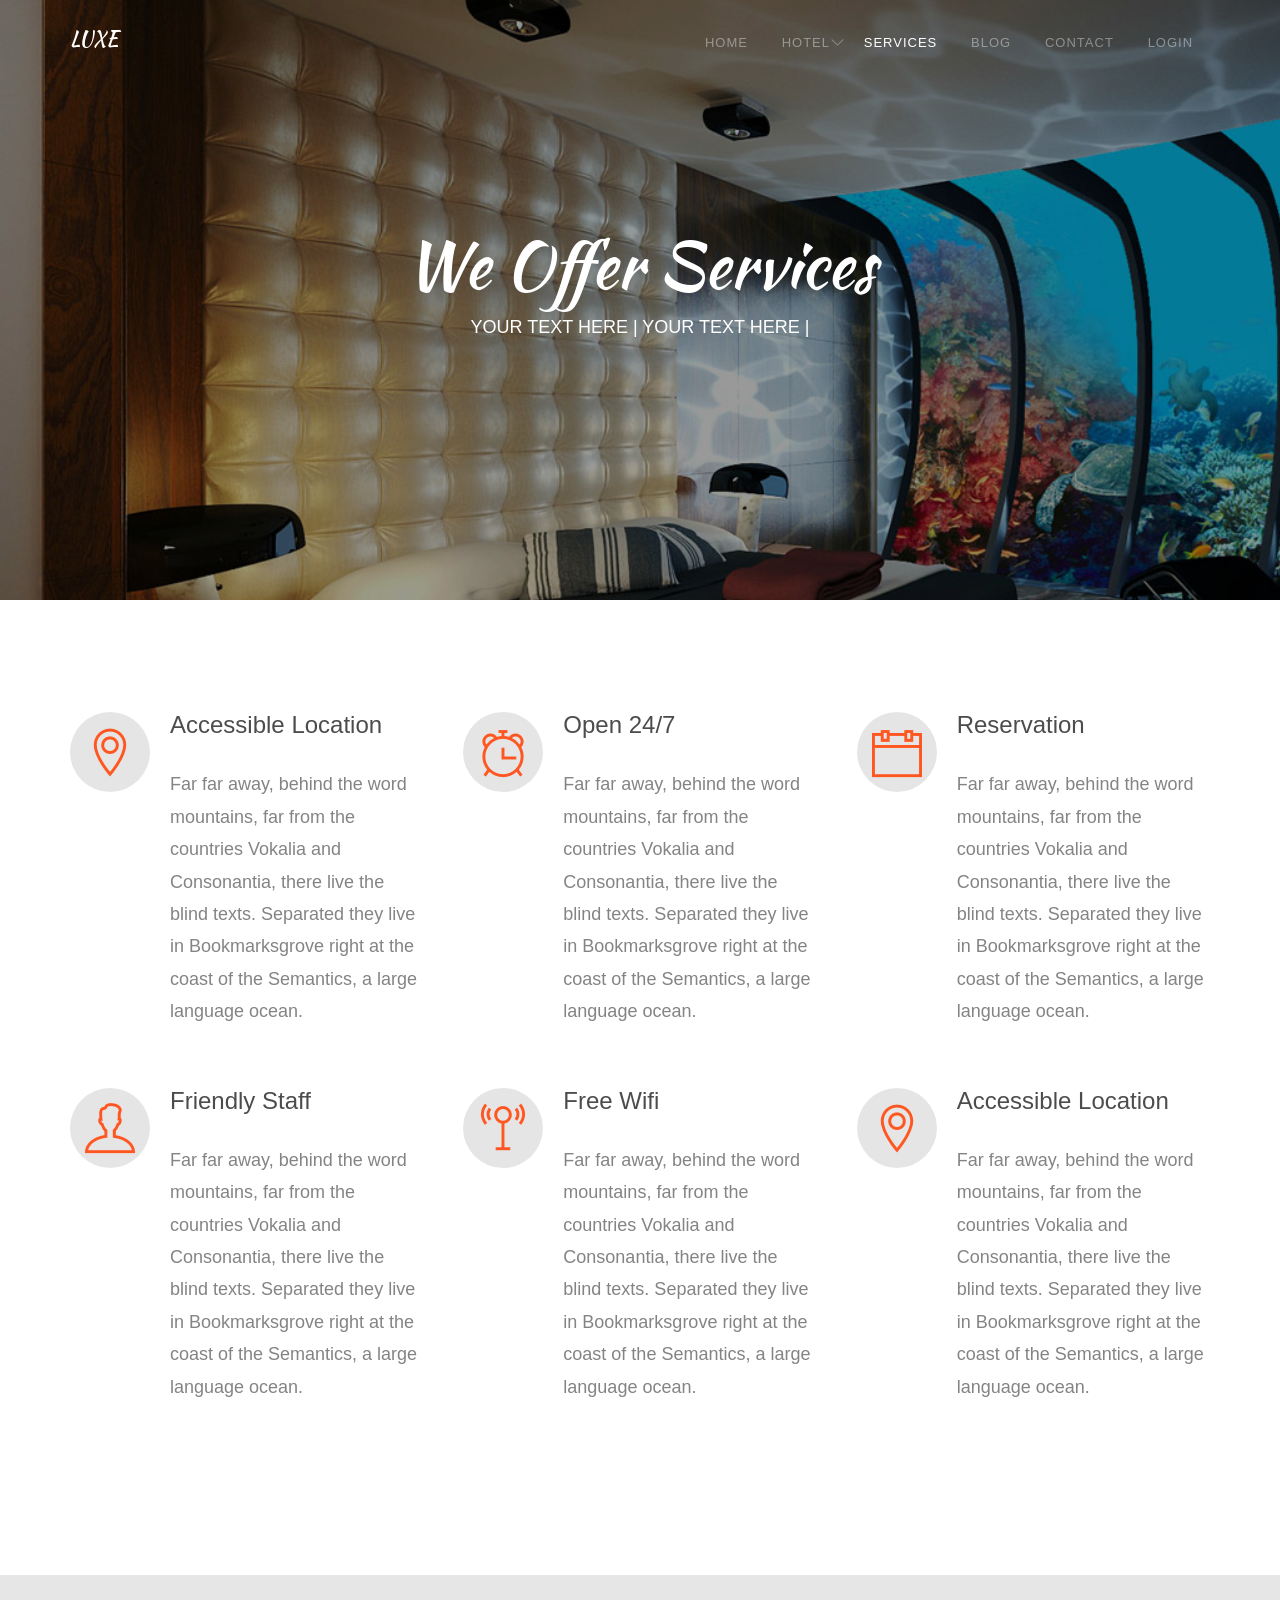
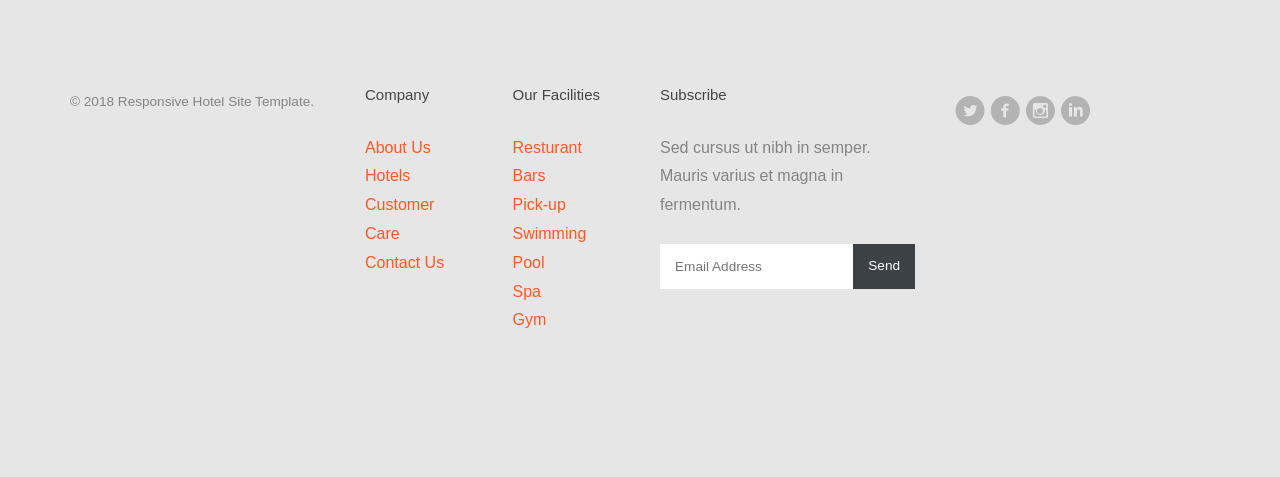
<file: services.html>
<!DOCTYPE html>
<!--[if lt IE 7]>      <html class="no-js lt-ie9 lt-ie8 lt-ie7"> <![endif]-->
<!--[if IE 7]>         <html class="no-js lt-ie9 lt-ie8"> <![endif]-->
<!--[if IE 8]>         <html class="no-js lt-ie9"> <![endif]-->
<!--[if gt IE 8]><!--> <html class="no-js"> <!--<![endif]-->
	<head>
	<meta charset="utf-8">
	<meta http-equiv="X-UA-Compatible" content="IE=edge">
	<title>Responsive HTML5 Template</title>
	<meta name="viewport" content="width=device-width, initial-scale=1">
	<meta name="description" content="Free HTML5 Template by FREEHTML5.CO" />
	<meta name="keywords" content="free html5, free template, free bootstrap, html5, css3, mobile first, responsive" />
	<meta name="author" content="FREEHTML5.CO" />


  	<!-- Facebook and Twitter integration -->
	<meta property="og:title" content=""/>
	<meta property="og:image" content=""/>
	<meta property="og:url" content=""/>
	<meta property="og:site_name" content=""/>
	<meta property="og:description" content=""/>
	<meta name="twitter:title" content="" />
	<meta name="twitter:image" content="" />
	<meta name="twitter:url" content="" />
	<meta name="twitter:card" content="" />

	<!-- Place favicon.ico and apple-touch-icon.png in the root directory -->
	<link rel="shortcut icon" href="favicon.ico">
	<!-- <link href='https://fonts.googleapis.com/css?family=Lato:400,100,100italic,300,300italic,400italic,700italic,900,700,900italic' rel='stylesheet' type='text/css'> -->

	<!-- Stylesheets -->
	<!-- Dropdown Menu -->
	<link rel="stylesheet" href="css/superfish.css">
	<!-- Owl Slider -->
	<!-- <link rel="stylesheet" href="css/owl.carousel.css"> -->
	<!-- <link rel="stylesheet" href="css/owl.theme.default.min.css"> -->
	<!-- Date Picker -->
	<link rel="stylesheet" href="css/bootstrap-datepicker.min.css">
	<!-- CS Select -->
	<link rel="stylesheet" href="css/cs-select.css">
	<link rel="stylesheet" href="css/cs-skin-border.css">

	<!-- Themify Icons -->
	<link rel="stylesheet" href="css/themify-icons.css">
	<!-- Flat Icon -->
	<link rel="stylesheet" href="css/flaticon.css">
	<!-- Icomoon -->
	<link rel="stylesheet" href="css/icomoon.css">
	<!-- Flexslider  -->
	<link rel="stylesheet" href="css/flexslider.css">
	
	<!-- Style -->
	<link rel="stylesheet" href="css/style.css">

	<!-- Modernizr JS -->
	<script src="js/modernizr-2.6.2.min.js"></script>
	<!-- FOR IE9 below -->
	<!--[if lt IE 9]>
	<script src="js/respond.min.js"></script>
	<![endif]-->
	<link href="https://fonts.googleapis.com/css?family=Kaushan+Script" rel="stylesheet">
	
</head>
<body>
	<div id="fh5co-wrapper">
	<div id="fh5co-page">
	<div id="fh5co-header">
		<header id="fh5co-header-section">
			<div class="container">
				<div class="nav-header">
					<a href="#" class="js-fh5co-nav-toggle fh5co-nav-toggle"><i></i></a>
					<h1 id="fh5co-logo"><a href="index.html">Luxe</a></h1>
					<nav id="fh5co-menu-wrap" role="navigation">
						<ul class="sf-menu" id="fh5co-primary-menu">
							<li><a href="index.html">Home</a></li>
							<li>
								<a href="hotel.html" class="fh5co-sub-ddown">Hotel</a>
								<ul class="fh5co-sub-menu">
								 	<li><a href="#">Luxe Hotel</a></li>
								 	<li><a href="#">Deluxe Hotel</a></li>
									<li>
										<a href="#" class="fh5co-sub-ddown">King Hotel</a>
										<ul class="fh5co-sub-menu">
											<li><a href="http://freehtml5.co/preview/?item=build-free-html5-bootstrap-template" target="_blank">Build</a></li>
											<li><a href="http://freehtml5.co/preview/?item=work-free-html5-template-bootstrap" target="_blank">Work</a></li>
											<li><a href="http://freehtml5.co/preview/?item=light-free-html5-template-bootstrap" target="_blank">Light</a></li>
											<li><a href="http://freehtml5.co/preview/?item=relic-free-html5-template-using-bootstrap" target="_blank">Relic</a></li>
											<li><a href="http://freehtml5.co/preview/?item=display-free-html5-template-using-bootstrap" target="_blank">Display</a></li>
											<li><a href="http://freehtml5.co/preview/?item=sprint-free-html5-template-bootstrap" target="_blank">Sprint</a></li>
										</ul>
									</li>
									<li><a href="#">Five Star Hotel</a></li> 
								</ul>
							</li>
							<li><a class="active" href="services.html">Services</a></li>
							<li><a href="blog.html">Blog</a></li>
							<li><a href="contact.html">Contact</a></li>
							<li><a href="login.html">Login</a></li>
						</ul>
					</nav>
				</div>
			</div>
		</header>
		
	</div>
	<!-- end:fh5co-header -->
	<div class="fh5co-parallax" style="background-image: url(images/slider1.jpg);" data-stellar-background-ratio="0.5">
		<div class="overlay"></div>
		<div class="container">
			<div class="row">
				<div class="col-md-12 col-md-offset-0 col-sm-12 col-sm-offset-0 col-xs-12 col-xs-offset-0 text-center fh5co-table">
					<div class="fh5co-intro fh5co-table-cell">
						<h1 class="text-center">We Offer Services</h1>
						<p>YOUR TEXT HERE | YOUR TEXT HERE |</a></p>
					</div>
				</div>
			</div>
		</div>
	</div>


	<div id="fh5co-services-section">
		<div class="container">
			<div class="row">
				<div class="col-md-4">
					<div class="services">
						<span><i class="ti-location-pin"></i></span>
						<div class="desc">
							<h3>Accessible Location</h3>
							<p>Far far away, behind the word mountains, far from the countries Vokalia and Consonantia, there live the blind texts. Separated they live in Bookmarksgrove right at the coast of the Semantics, a large language ocean.</p>
						</div>
					</div>
				</div>
				<div class="col-md-4">
					<div class="services">
						<span><i class="ti-alarm-clock"></i></span>
						<div class="desc">
							<h3>Open 24/7</h3>
							<p>Far far away, behind the word mountains, far from the countries Vokalia and Consonantia, there live the blind texts. Separated they live in Bookmarksgrove right at the coast of the Semantics, a large language ocean.</p>
						</div>
					</div>
				</div>
				<div class="col-md-4">
					<div class="services">
						<span><i class="ti-calendar"></i></span>
						<div class="desc">
							<h3>Reservation</h3>
							<p>Far far away, behind the word mountains, far from the countries Vokalia and Consonantia, there live the blind texts. Separated they live in Bookmarksgrove right at the coast of the Semantics, a large language ocean.</p>
						</div>
					</div>
				</div>
				<div class="col-md-4">
					<div class="services">
						<span><i class="ti-user"></i></span>
						<div class="desc">
							<h3>Friendly Staff</h3>
							<p>Far far away, behind the word mountains, far from the countries Vokalia and Consonantia, there live the blind texts. Separated they live in Bookmarksgrove right at the coast of the Semantics, a large language ocean.</p>
						</div>
					</div>
				</div>
				<div class="col-md-4">
					<div class="services">
						<span><i class="ti-signal"></i></span>
						<div class="desc">
							<h3>Free Wifi</h3>
							<p>Far far away, behind the word mountains, far from the countries Vokalia and Consonantia, there live the blind texts. Separated they live in Bookmarksgrove right at the coast of the Semantics, a large language ocean.</p>
						</div>
					</div>
				</div>
				<div class="col-md-4">
					<div class="services">
						<span><i class="ti-location-pin"></i></span>
						<div class="desc">
							<h3>Accessible Location</h3>
							<p>Far far away, behind the word mountains, far from the countries Vokalia and Consonantia, there live the blind texts. Separated they live in Bookmarksgrove right at the coast of the Semantics, a large language ocean.</p>
						</div>
					</div>
				</div>
			</div>
		</div>
	</div>

	<footer id="footer" class="fh5co-bg-color">
		<div class="container">
			<div class="row">
				<div class="col-md-3">
					<div class="copyright">
						<p><small>&copy; 2018 Responsive Hotel Site Template. <br>
					</div>
				</div>
				<div class="col-md-6">
					<div class="row">
						<div class="col-md-3">
							<h3>Company</h3>
							<ul class="link">
								<li><a href="#">About Us</a></li>
								<li><a href="#">Hotels</a></li>
								<li><a href="#">Customer Care</a></li>
								<li><a href="#">Contact Us</a></li>
							</ul>
						</div>
						<div class="col-md-3">
							<h3>Our Facilities</h3>
							<ul class="link">
								<li><a href="#">Resturant</a></li>
								<li><a href="#">Bars</a></li>
								<li><a href="#">Pick-up</a></li>
								<li><a href="#">Swimming Pool</a></li>
								<li><a href="#">Spa</a></li>
								<li><a href="#">Gym</a></li>
							</ul>
						</div>
						<div class="col-md-6">
							<h3>Subscribe</h3>
							<p>Sed cursus ut nibh in semper. Mauris varius et magna in fermentum. </p>
							<form action="#" id="form-subscribe">
								<div class="form-field">
									<input type="email" placeholder="Email Address" id="email">
									<input type="submit" id="submit" value="Send">
								</div>
							</form>
						</div>
					</div>
				</div>
				<div class="col-md-3">
					<ul class="social-icons">
						<li>
							<a href="#"><i class="icon-twitter-with-circle"></i></a>
							<a href="#"><i class="icon-facebook-with-circle"></i></a>
							<a href="#"><i class="icon-instagram-with-circle"></i></a>
							<a href="#"><i class="icon-linkedin-with-circle"></i></a>
						</li>
					</ul>
				</div>
			</div>
		</div>
	</footer>

	</div>
	<!-- END fh5co-page -->

	</div>
	<!-- END fh5co-wrapper -->
	
	<!-- Javascripts -->
	<script src="js/jquery-2.1.4.min.js"></script>
	<!-- Dropdown Menu -->
	<script src="js/hoverIntent.js"></script>
	<script src="js/superfish.js"></script>
	<!-- Bootstrap -->
	<script src="js/bootstrap.min.js"></script>
	<!-- Waypoints -->
	<script src="js/jquery.waypoints.min.js"></script>
	<!-- Counters -->
	<script src="js/jquery.countTo.js"></script>
	<!-- Stellar Parallax -->
	<script src="js/jquery.stellar.min.js"></script>
	<!-- Owl Slider -->
	<!-- // <script src="js/owl.carousel.min.js"></script> -->
	<!-- Date Picker -->
	<script src="js/bootstrap-datepicker.min.js"></script>
	<!-- CS Select -->
	<script src="js/classie.js"></script>
	<script src="js/selectFx.js"></script>
	<!-- Flexslider -->
	<script src="js/jquery.flexslider-min.js"></script>

	<script src="js/custom.js"></script>

</body>
</html>
</file>
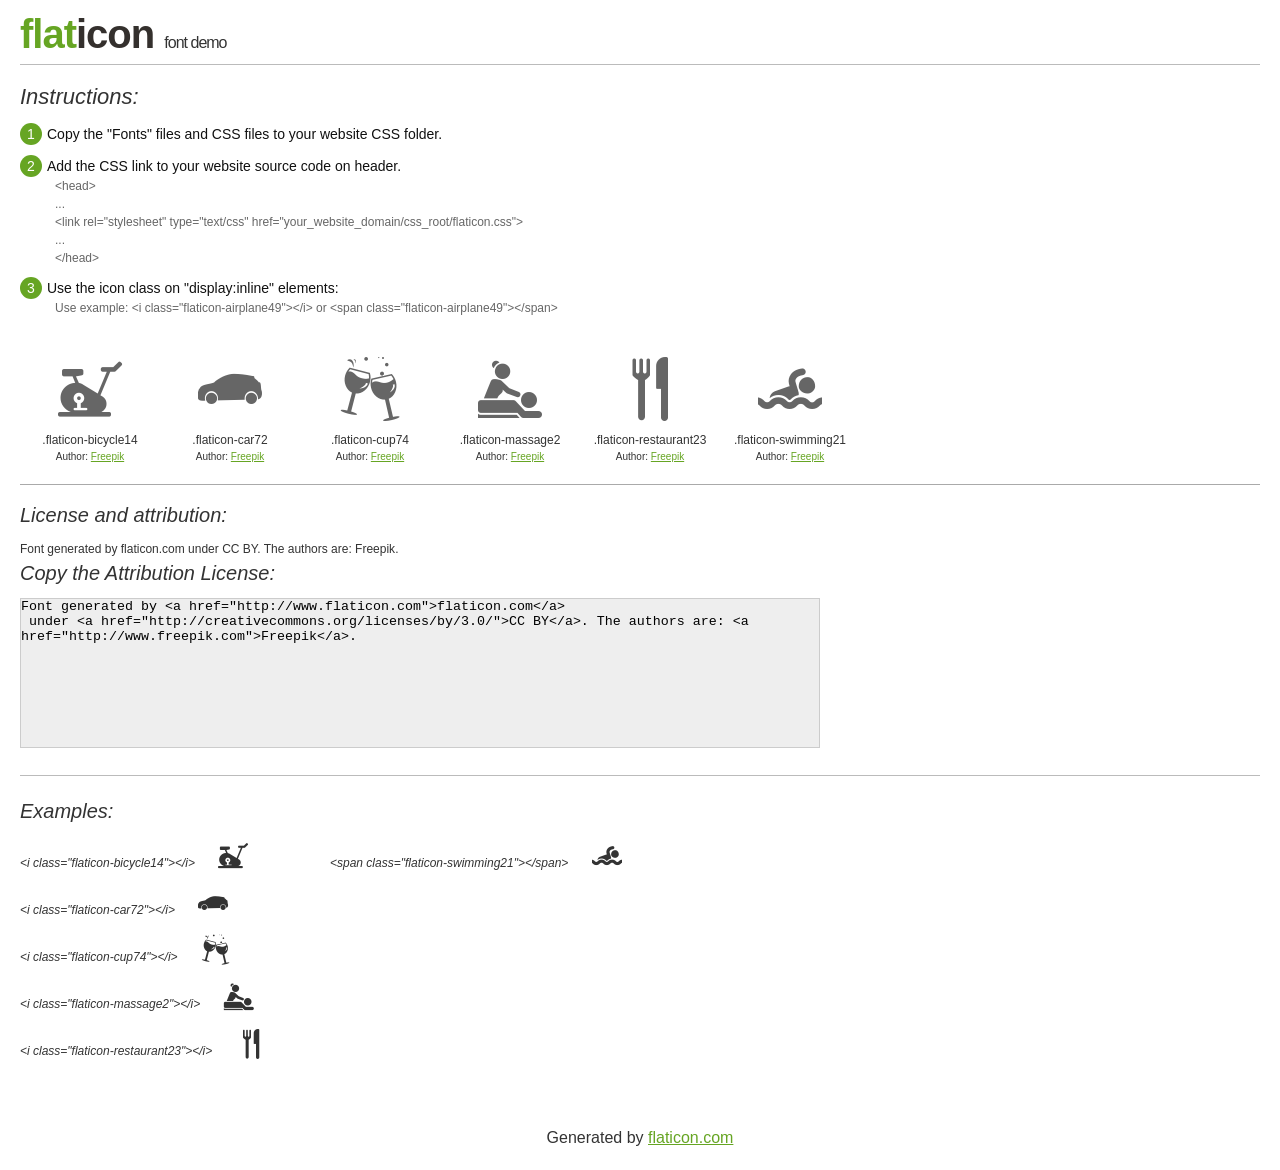
<file: fonts/flaticon/flaticon.html>
<!DOCTYPE html>
<html>

<head>
    <title>Flaticon WebFont</title>
    <link rel="stylesheet" type="text/css" href="flaticon.css">
    <meta charset="UTF-8">
    <style>
    body {
        font-family: sans-serif;
        line-height: 1.5;
        font-size: 16px;
        padding: 20px;
        color:#333;
    }
    * {
        -moz-box-sizing: border-box;
        -webkit-box-sizing: border-box;
        box-sizing: border-box;
        margin: 0;
        padding: 0;
    }
    [class^="flaticon-"]:before, [class*=" flaticon-"]:before, [class^="flaticon-"]:after, [class*=" flaticon-"]:after {
        font-family: Flaticon;
        font-size: 30px;
        font-style: normal;
        margin-left: 20px;
        color: #333;
    }
    .image p {
		font-size: 12px;
		margin: 0px;
		clear: none;
		width: 300px;
		line-height: 40px;
	}
    .text {
        float: left;
        font-size:14px;
        margin-top: 15px;
    }
    .text ul {
        margin-left:0px;
        color:#111;
        margin-bottom:20px;
    }
    .text .ex {
        font-size:12px;
        color:#666;
        margin-left:35px;
        display:block;
    }
    .text ul li {
        margin-top:10px;
        list-style:none;
    }
    .num {
        background:#66A523;
        color:#fff;
        border-radius:20px;
        padding:1px;
        display:inline-block;
        width:22px;
        height:22px;
        text-align:center;
        margin-right: 5px;
    }
    .text ul strong {
        font-weight:normal;
        color:#000;
    }
    .image {
        width: 280px;
        float: left;
        margin-bottom: 15px;
        margin-right: 30px;
    }
    #glyphs {
        clear: both;
    }
    .image p:nth-child(even) i {
        clear: none;
    }
    .glyph {
        display: inline-block;
        width: 120px;
        margin: 10px;
        text-align: center;
        vertical-align: top;
        background: #FFF;
    }
    .glyph .glyph-icon {
        padding: 10px;
        display: block;
        font-family:"Flaticon";
        font-size: 64px;
        line-height: 1;
    }
    .glyph .glyph-icon:before {
        font-size: 64px;
        color: #666;
        margin-left: 0;
    }
    .class-name {
        font-size: 12px;
    }
    .author-name {
		font-size: 10px;
	}
	a{
		color: #66A523;
	}
    .instructions {
        font-style:italic;
        font-size:22px;
        margin-bottom:10px;
    }
    .iconsuse {
        font-size:22px;
        font-style:italic;
        padding-top:20px;
        margin-top:20px;
        border-top:1px solid #bbb;
    }
    .usetitle {
        margin-bottom: 10px;
        font-size: 20px;
        font-style: italic;
    }
    .class-name:last-child {
        font-size: 10px;
        color:#888;
    }
    .class-name:last-child a {
        font-size: 10px;
        color:#555;
    }
    .class-name:last-child a:hover {
        color:#66A523;
    }
    .glyph > input {
        display: block;
        width: 100px;
        margin: 5px auto;
        text-align: center;
        font-size: 12px;
        cursor: text;
    }
    .glyph > input.icon-input {
        font-family:"Flaticon";
        font-size: 16px;
        margin-bottom: 10px;
    }
    h1.logo {
        font-size: 40px;
        letter-spacing: -1px;
        margin-top: -16px;
        text-transform: lowercase;
        border-bottom:1px solid #bbb;
    }
    h1.logo strong {
        font-size: 16px;
        font-family:sans-serif;
        font-weight:normal;
        color:#333;
    }
    h1.logo a {
        color:#34302d;
        text-decoration: none;
    }
    h1.logo a span {
        color:#66A523;
    }
    #footer {
        padding-top:40px;
        clear:both;
        text-align:center;
    }
    #footer a {
        color:#66A523;
    }
    textarea {
		margin: 0px;
		width: 800px;
		height: 150px;
		border: 1px solid #CCC;
		resize: none;
		background: #EEE;
    }
    .author-link, .attrDiv a{
    	font-size: 12px;
    	color: #333;
    	text-decoration: none;
    }
    .external {
    	display: block;
    }
    .attrDiv {
		font-size: 12px;
	}
    .attribution {
        border-top: 1px solid #AAA;
        margin: 10px 0;
        padding-top: 15px;
    }
    </style>
</head>

<body>
    <header>
        <h1 class="logo">
            <a href="http://www.flaticon.com">
                <span>FLAT</span>ICON</a>
            <strong>Font Demo</strong>
        </h1>
    </header>

    <section class="demo">
        <div class="text">

            <div class="instructions">Instructions:</div>

            <ul>
                <li>
                    <p>
                        <span class="num">1</span>Copy the "Fonts" files and CSS files to your website CSS folder.
                </li>
                <li>
                    <p>
                        <span class="num">2</span>Add the CSS link to your website source code on header.
                        <br />
                        <span class="ex">&lt;head&gt;
                            <br/>...
                            <br/>&lt;link rel="stylesheet" type="text/css" href="your_website_domain/css_root/flaticon.css"&gt;
                            <br/>...
                            <br/>&lt;/head&gt;</span>
                </li>

                <li>
                    <p>
                        <span class="num">3</span>Use the icon class on "display:inline" elements:
                        <br />
                        <span class="ex">Use example: &lt;i class=&quot;flaticon-airplane49&quot;&gt;&lt;/i&gt; or &lt;span class=&quot;flaticon-airplane49&quot;&gt;&lt;/span&gt;</span>
                </li>
            </ul>
        </div>

    </section>

    <section id="glyphs"><div class="glyph">
		<div class="glyph-icon flaticon-bicycle14"></div>
		<div class="class-name">.flaticon-bicycle14</div><div class="author-name">Author: <a href="http://www.flaticon.com/free-icon/bicycle-of-gym-without-wheels_55175">Freepik</a></div></div><div class="glyph">
		<div class="glyph-icon flaticon-car72"></div>
		<div class="class-name">.flaticon-car72</div><div class="author-name">Author: <a href="http://www.flaticon.com/free-icon/car-black-side-silhouette_27003">Freepik</a></div></div><div class="glyph">
		<div class="glyph-icon flaticon-cup74"></div>
		<div class="class-name">.flaticon-cup74</div><div class="author-name">Author: <a href="http://www.flaticon.com/free-icon/cheers_11161">Freepik</a></div></div><div class="glyph">
		<div class="glyph-icon flaticon-massage2"></div>
		<div class="class-name">.flaticon-massage2</div><div class="author-name">Author: <a href="http://www.flaticon.com/free-icon/massage-spa-body-treatment_53781">Freepik</a></div></div><div class="glyph">
		<div class="glyph-icon flaticon-restaurant23"></div>
		<div class="class-name">.flaticon-restaurant23</div><div class="author-name">Author: <a href="http://www.flaticon.com/free-icon/restaurant-interface-symbol-of-fork-and-knife-couple_37481">Freepik</a></div></div><div class="glyph">
		<div class="glyph-icon flaticon-swimming21"></div>
		<div class="class-name">.flaticon-swimming21</div><div class="author-name">Author: <a href="http://www.flaticon.com/free-icon/swimming_50004">Freepik</a></div></div></section>

<section class="attribution">

	<div class="usetitle">License and attribution:</div><div class="attrDiv">Font generated by <a href="http://www.flaticon.com">flaticon.com</a>
 under <a href="http://creativecommons.org/licenses/by/3.0/">CC BY</a>. The authors are: <a href="http://www.freepik.com">Freepik</a>.</div><div class="usetitle">Copy the Attribution License:</div>

<textarea onclick="this.focus();this.select();">Font generated by &lt;a href=&quot;http://www.flaticon.com&quot;&gt;flaticon.com&lt;/a&gt;
 under &lt;a href=&quot;http://creativecommons.org/licenses/by/3.0/&quot;&gt;CC BY&lt;/a&gt;. The authors are: &lt;a href=&quot;http://www.freepik.com&quot;&gt;Freepik&lt;/a&gt;.</textarea>

</section>

<section class="iconsuse">
    	<div class="usetitle">Examples:</div>
		<div class="image"><p>&lt;i class=&quot;flaticon-bicycle14&quot;&gt;&lt;/i&gt; <i class="flaticon-bicycle14"></i></p><p>&lt;i class=&quot;flaticon-car72&quot;&gt;&lt;/i&gt; <i class="flaticon-car72"></i></p><p>&lt;i class=&quot;flaticon-cup74&quot;&gt;&lt;/i&gt; <i class="flaticon-cup74"></i></p><p>&lt;i class=&quot;flaticon-massage2&quot;&gt;&lt;/i&gt; <i class="flaticon-massage2"></i></p><p>&lt;i class=&quot;flaticon-restaurant23&quot;&gt;&lt;/i&gt; <i class="flaticon-restaurant23"></i></p></div><div class="image"><p>&lt;span class=&quot;flaticon-swimming21&quot;&gt;&lt;/span&gt; <span class="flaticon-swimming21"></span></p></div>
</section>
<div id="footer">
    <div>Generated by <a href="http://www.flaticon.com">flaticon.com</a>
    </div>
</div>
	</body>
</html>
</file>
<file: css/superfish.css>
/*** ESSENTIAL STYLES ***/
.sf-menu, .sf-menu * {
	margin: 0;
	padding: 0;
	list-style: none;
}
.sf-menu li {
	position: relative;
}
.sf-menu ul {
	position: absolute;
	display: none;
	top: 100%;
	left: 0;
	z-index: 99;
}
.sf-menu > li {
	float: left;
}
.sf-menu li:hover > ul,
.sf-menu li.sfHover > ul {
	display: block;
}

.sf-menu a {
	display: block;
	position: relative;
}
.sf-menu ul ul {
	top: 0;
	left: 100%;
}


/*** DEMO SKIN ***/
.sf-menu {
	float: left;
	margin-bottom: 1em;
}
.sf-menu ul {
	box-shadow: 2px 2px 6px rgba(0,0,0,.2);
	min-width: 12em; /* allow long menu items to determine submenu width */
	*width: 12em; /* no auto sub width for IE7, see white-space comment below */
}
.sf-menu a {
	border-left: 1px solid #fff;
	border-top: 1px solid #dFeEFF; /* fallback colour must use full shorthand */
	border-top: 1px solid rgba(255,255,255,.5);
	padding: .75em 1em;
	text-decoration: none;
	zoom: 1; /* IE7 */
}
.sf-menu a {
	color: #13a;
}
.sf-menu li {
	background: #BDD2FF;
	white-space: nowrap; /* no need for Supersubs plugin */
	*white-space: normal; /* ...unless you support IE7 (let it wrap) */
	-webkit-transition: background .2s;
	transition: background .2s;
}
.sf-menu ul li {
	background: #AABDE6;
}
.sf-menu ul ul li {
	background: #9AAEDB;
}
.sf-menu li:hover,
.sf-menu li.sfHover {
	background: #CFDEFF;
	/* only transition out, not in */
	-webkit-transition: none;
	transition: none;
}

/*** arrows (for all except IE7) **/
.sf-arrows .sf-with-ul {
	padding-right: 2.5em;
	*padding-right: 1em; /* no CSS arrows for IE7 (lack pseudo-elements) */
}
/* styling for both css and generated arrows */
.sf-arrows .sf-with-ul:after {
	content: '';
	position: absolute;
	top: 50%;
	right: 1em;
	margin-top: -3px;
	height: 0;
	width: 0;
	/* order of following 3 rules important for fallbacks to work */
	border: 5px solid transparent;
	border-top-color: #dFeEFF; /* edit this to suit design (no rgba in IE8) */
	border-top-color: rgba(255,255,255,.5);
}
.sf-arrows > li > .sf-with-ul:focus:after,
.sf-arrows > li:hover > .sf-with-ul:after,
.sf-arrows > .sfHover > .sf-with-ul:after {
	border-top-color: white; /* IE8 fallback colour */
}
/* styling for right-facing arrows */
.sf-arrows ul .sf-with-ul:after {
	margin-top: -5px;
	margin-right: -3px;
	border-color: transparent;
	border-left-color: #dFeEFF; /* edit this to suit design (no rgba in IE8) */
	border-left-color: rgba(255,255,255,.5);
}
.sf-arrows ul li > .sf-with-ul:focus:after,
.sf-arrows ul li:hover > .sf-with-ul:after,
.sf-arrows ul .sfHover > .sf-with-ul:after {
	border-left-color: white;
}
</file>
<file: css/cs-select.css>
/* Default custom select styles */
div.cs-select {
	display: inline-block;
	vertical-align: middle;
	position: relative;
	text-align: left;
	background: #fff;
	z-index: 100;
	width: 100%;
	max-width: 500px;
	-webkit-touch-callout: none;
	-webkit-user-select: none;
	-khtml-user-select: none;
	-moz-user-select: none;
	-ms-user-select: none;
	user-select: none;
}

div.cs-select:focus {
	outline: none; /* For better accessibility add a style for this in your skin */
}

.cs-select select {
	display: none;
}

.cs-select span {
	display: block;
	position: relative;
	cursor: pointer;
	padding: 1em;
	white-space: nowrap;
	overflow: hidden;
	text-overflow: ellipsis;
}

/* Placeholder and selected option */
.cs-select > span {
	padding-right: 3em;
}

.cs-select > span::after,
.cs-select .cs-selected span::after {
	speak: none;
	position: absolute;
	top: 50%;
	-webkit-transform: translateY(-50%);
	transform: translateY(-50%);
	-webkit-font-smoothing: antialiased;
	-moz-osx-font-smoothing: grayscale;
}

.cs-select > span::after {
	content: '\25BE';
	right: 1em;
}

.cs-select .cs-selected span::after {
	content: '\2713';
	margin-left: 1em;
}

.cs-select.cs-active > span::after {
	-webkit-transform: translateY(-50%) rotate(180deg);
	transform: translateY(-50%) rotate(180deg);
}

div.cs-active {
	z-index: 200;
}

/* Options */
.cs-select .cs-options {
	position: absolute;
	overflow: hidden;
	width: 100%;
	background: #fff;
	visibility: hidden;
}

.cs-select.cs-active .cs-options {
	visibility: visible;
}

.cs-select ul {
	list-style: none;
	margin: 0;
	padding: 5px 0;
	width: 100%;
	font-size: 16px;
}

.cs-select ul span {
	padding: 1em;
	color: #777;
}

.cs-select ul li.cs-focus span {
	background-color: #ddd;
}

/* Optgroup and optgroup label */
.cs-select li.cs-optgroup ul {
	padding-left: 1em;
}

.cs-select li.cs-optgroup > span {
	cursor: default;
}
</file>
<file: css/cs-skin-border.css>
@font-face {
	font-family: 'themify';
	src:url('../fonts/themify.eot?-fvbane');
	src:url('../fonts/themify.eot?#iefix-fvbane') format('embedded-opentype'),
		url('../fonts/themify.woff?-fvbane') format('woff'),
		url('../fonts/themify.ttf?-fvbane') format('truetype'),
		url('../fonts/themify.svg?-fvbane#themify') format('svg');
	font-weight: normal;
	font-style: normal;
}

div.cs-skin-border {
	background: transparent;
	font-size: 16px;
	font-weight: 700;
	max-width: 600px;
}

@media screen and (max-width: 30em) {
	div.cs-skin-border { font-size: 1em; }
}

.cs-skin-border > span {
	border: 5px solid #000;
	border-color: inherit;
	-webkit-transition: background 0.2s, border-color 0.2s;
	transition: background 0.2s, border-color 0.2s;
}

.cs-skin-border > span::after,
.cs-skin-border .cs-selected span::after {
	font-family: 'themify';
	content: "\e648";
}

.cs-skin-border ul span::after {
	content: '';
	opacity: 0;
}

.cs-skin-border .cs-selected span::after {
	/*content: "\e64b";*/
	content: "\e64c";
	color: #ddd9c9;
	font-size: 1.5em;
	opacity: 1;
	-webkit-transition: opacity 0.2s;
	transition: opacity 0.2s;
}

.cs-skin-border.cs-active > span {
	background: #fff;
	border-color: #fff;
	color: #db4118;
}

.cs-skin-border .cs-options {
	color: #db4118;
	font-size: 0.75em;
	opacity: 0;
	-webkit-transition: opacity 0.2s, visibility 0s 0.2s;
	transition: opacity 0.2s, visibility 0s 0.2s;
}

.cs-skin-border.cs-active .cs-options {
	opacity: 1;
	-webkit-transition: opacity 0.2s;
	transition: opacity 0.2s;
}

.cs-skin-border ul span {
	padding: 1em 2em;
	-webkit-backface-visibility: hidden;
	backface-visibility: hidden;
}

.cs-skin-border .cs-options li span:hover,
.cs-skin-border li.cs-focus span {
	background: #f5f3ec;
}
</file>
<file: css/themify-icons.css>
@font-face {
	font-family: 'themify';
	src:url('../fonts/themify/themify.eot?-fvbane');
	src:url('../fonts/themify/themify.eot?#iefix-fvbane') format('embedded-opentype'),
		url('../fonts/themify/themify.woff?-fvbane') format('woff'),
		url('../fonts/themify/themify.ttf?-fvbane') format('truetype'),
		url('../fonts/themify/themify.svg?-fvbane#themify') format('svg');
	font-weight: normal;
	font-style: normal;
}

[class^="ti-"], [class*=" ti-"] {
	font-family: 'themify';
	speak: none;
	font-style: normal;
	font-weight: normal;
	font-variant: normal;
	text-transform: none;
	line-height: 1;

	/* Better Font Rendering =========== */
	-webkit-font-smoothing: antialiased;
	-moz-osx-font-smoothing: grayscale;
}

.ti-wand:before {
	content: "\e600";
}
.ti-volume:before {
	content: "\e601";
}
.ti-user:before {
	content: "\e602";
}
.ti-unlock:before {
	content: "\e603";
}
.ti-unlink:before {
	content: "\e604";
}
.ti-trash:before {
	content: "\e605";
}
.ti-thought:before {
	content: "\e606";
}
.ti-target:before {
	content: "\e607";
}
.ti-tag:before {
	content: "\e608";
}
.ti-tablet:before {
	content: "\e609";
}
.ti-star:before {
	content: "\e60a";
}
.ti-spray:before {
	content: "\e60b";
}
.ti-signal:before {
	content: "\e60c";
}
.ti-shopping-cart:before {
	content: "\e60d";
}
.ti-shopping-cart-full:before {
	content: "\e60e";
}
.ti-settings:before {
	content: "\e60f";
}
.ti-search:before {
	content: "\e610";
}
.ti-zoom-in:before {
	content: "\e611";
}
.ti-zoom-out:before {
	content: "\e612";
}
.ti-cut:before {
	content: "\e613";
}
.ti-ruler:before {
	content: "\e614";
}
.ti-ruler-pencil:before {
	content: "\e615";
}
.ti-ruler-alt:before {
	content: "\e616";
}
.ti-bookmark:before {
	content: "\e617";
}
.ti-bookmark-alt:before {
	content: "\e618";
}
.ti-reload:before {
	content: "\e619";
}
.ti-plus:before {
	content: "\e61a";
}
.ti-pin:before {
	content: "\e61b";
}
.ti-pencil:before {
	content: "\e61c";
}
.ti-pencil-alt:before {
	content: "\e61d";
}
.ti-paint-roller:before {
	content: "\e61e";
}
.ti-paint-bucket:before {
	content: "\e61f";
}
.ti-na:before {
	content: "\e620";
}
.ti-mobile:before {
	content: "\e621";
}
.ti-minus:before {
	content: "\e622";
}
.ti-medall:before {
	content: "\e623";
}
.ti-medall-alt:before {
	content: "\e624";
}
.ti-marker:before {
	content: "\e625";
}
.ti-marker-alt:before {
	content: "\e626";
}
.ti-arrow-up:before {
	content: "\e627";
}
.ti-arrow-right:before {
	content: "\e628";
}
.ti-arrow-left:before {
	content: "\e629";
}
.ti-arrow-down:before {
	content: "\e62a";
}
.ti-lock:before {
	content: "\e62b";
}
.ti-location-arrow:before {
	content: "\e62c";
}
.ti-link:before {
	content: "\e62d";
}
.ti-layout:before {
	content: "\e62e";
}
.ti-layers:before {
	content: "\e62f";
}
.ti-layers-alt:before {
	content: "\e630";
}
.ti-key:before {
	content: "\e631";
}
.ti-import:before {
	content: "\e632";
}
.ti-image:before {
	content: "\e633";
}
.ti-heart:before {
	content: "\e634";
}
.ti-heart-broken:before {
	content: "\e635";
}
.ti-hand-stop:before {
	content: "\e636";
}
.ti-hand-open:before {
	content: "\e637";
}
.ti-hand-drag:before {
	content: "\e638";
}
.ti-folder:before {
	content: "\e639";
}
.ti-flag:before {
	content: "\e63a";
}
.ti-flag-alt:before {
	content: "\e63b";
}
.ti-flag-alt-2:before {
	content: "\e63c";
}
.ti-eye:before {
	content: "\e63d";
}
.ti-export:before {
	content: "\e63e";
}
.ti-exchange-vertical:before {
	content: "\e63f";
}
.ti-desktop:before {
	content: "\e640";
}
.ti-cup:before {
	content: "\e641";
}
.ti-crown:before {
	content: "\e642";
}
.ti-comments:before {
	content: "\e643";
}
.ti-comment:before {
	content: "\e644";
}
.ti-comment-alt:before {
	content: "\e645";
}
.ti-close:before {
	content: "\e646";
}
.ti-clip:before {
	content: "\e647";
}
.ti-angle-up:before {
	content: "\e648";
}
.ti-angle-right:before {
	content: "\e649";
}
.ti-angle-left:before {
	content: "\e64a";
}
.ti-angle-down:before {
	content: "\e64b";
}
.ti-check:before {
	content: "\e64c";
}
.ti-check-box:before {
	content: "\e64d";
}
.ti-camera:before {
	content: "\e64e";
}
.ti-announcement:before {
	content: "\e64f";
}
.ti-brush:before {
	content: "\e650";
}
.ti-briefcase:before {
	content: "\e651";
}
.ti-bolt:before {
	content: "\e652";
}
.ti-bolt-alt:before {
	content: "\e653";
}
.ti-blackboard:before {
	content: "\e654";
}
.ti-bag:before {
	content: "\e655";
}
.ti-move:before {
	content: "\e656";
}
.ti-arrows-vertical:before {
	content: "\e657";
}
.ti-arrows-horizontal:before {
	content: "\e658";
}
.ti-fullscreen:before {
	content: "\e659";
}
.ti-arrow-top-right:before {
	content: "\e65a";
}
.ti-arrow-top-left:before {
	content: "\e65b";
}
.ti-arrow-circle-up:before {
	content: "\e65c";
}
.ti-arrow-circle-right:before {
	content: "\e65d";
}
.ti-arrow-circle-left:before {
	content: "\e65e";
}
.ti-arrow-circle-down:before {
	content: "\e65f";
}
.ti-angle-double-up:before {
	content: "\e660";
}
.ti-angle-double-right:before {
	content: "\e661";
}
.ti-angle-double-left:before {
	content: "\e662";
}
.ti-angle-double-down:before {
	content: "\e663";
}
.ti-zip:before {
	content: "\e664";
}
.ti-world:before {
	content: "\e665";
}
.ti-wheelchair:before {
	content: "\e666";
}
.ti-view-list:before {
	content: "\e667";
}
.ti-view-list-alt:before {
	content: "\e668";
}
.ti-view-grid:before {
	content: "\e669";
}
.ti-uppercase:before {
	content: "\e66a";
}
.ti-upload:before {
	content: "\e66b";
}
.ti-underline:before {
	content: "\e66c";
}
.ti-truck:before {
	content: "\e66d";
}
.ti-timer:before {
	content: "\e66e";
}
.ti-ticket:before {
	content: "\e66f";
}
.ti-thumb-up:before {
	content: "\e670";
}
.ti-thumb-down:before {
	content: "\e671";
}
.ti-text:before {
	content: "\e672";
}
.ti-stats-up:before {
	content: "\e673";
}
.ti-stats-down:before {
	content: "\e674";
}
.ti-split-v:before {
	content: "\e675";
}
.ti-split-h:before {
	content: "\e676";
}
.ti-smallcap:before {
	content: "\e677";
}
.ti-shine:before {
	content: "\e678";
}
.ti-shift-right:before {
	content: "\e679";
}
.ti-shift-left:before {
	content: "\e67a";
}
.ti-shield:before {
	content: "\e67b";
}
.ti-notepad:before {
	content: "\e67c";
}
.ti-server:before {
	content: "\e67d";
}
.ti-quote-right:before {
	content: "\e67e";
}
.ti-quote-left:before {
	content: "\e67f";
}
.ti-pulse:before {
	content: "\e680";
}
.ti-printer:before {
	content: "\e681";
}
.ti-power-off:before {
	content: "\e682";
}
.ti-plug:before {
	content: "\e683";
}
.ti-pie-chart:before {
	content: "\e684";
}
.ti-paragraph:before {
	content: "\e685";
}
.ti-panel:before {
	content: "\e686";
}
.ti-package:before {
	content: "\e687";
}
.ti-music:before {
	content: "\e688";
}
.ti-music-alt:before {
	content: "\e689";
}
.ti-mouse:before {
	content: "\e68a";
}
.ti-mouse-alt:before {
	content: "\e68b";
}
.ti-money:before {
	content: "\e68c";
}
.ti-microphone:before {
	content: "\e68d";
}
.ti-menu:before {
	content: "\e68e";
}
.ti-menu-alt:before {
	content: "\e68f";
}
.ti-map:before {
	content: "\e690";
}
.ti-map-alt:before {
	content: "\e691";
}
.ti-loop:before {
	content: "\e692";
}
.ti-location-pin:before {
	content: "\e693";
}
.ti-list:before {
	content: "\e694";
}
.ti-light-bulb:before {
	content: "\e695";
}
.ti-Italic:before {
	content: "\e696";
}
.ti-info:before {
	content: "\e697";
}
.ti-infinite:before {
	content: "\e698";
}
.ti-id-badge:before {
	content: "\e699";
}
.ti-hummer:before {
	content: "\e69a";
}
.ti-home:before {
	content: "\e69b";
}
.ti-help:before {
	content: "\e69c";
}
.ti-headphone:before {
	content: "\e69d";
}
.ti-harddrives:before {
	content: "\e69e";
}
.ti-harddrive:before {
	content: "\e69f";
}
.ti-gift:before {
	content: "\e6a0";
}
.ti-game:before {
	content: "\e6a1";
}
.ti-filter:before {
	content: "\e6a2";
}
.ti-files:before {
	content: "\e6a3";
}
.ti-file:before {
	content: "\e6a4";
}
.ti-eraser:before {
	content: "\e6a5";
}
.ti-envelope:before {
	content: "\e6a6";
}
.ti-download:before {
	content: "\e6a7";
}
.ti-direction:before {
	content: "\e6a8";
}
.ti-direction-alt:before {
	content: "\e6a9";
}
.ti-dashboard:before {
	content: "\e6aa";
}
.ti-control-stop:before {
	content: "\e6ab";
}
.ti-control-shuffle:before {
	content: "\e6ac";
}
.ti-control-play:before {
	content: "\e6ad";
}
.ti-control-pause:before {
	content: "\e6ae";
}
.ti-control-forward:before {
	content: "\e6af";
}
.ti-control-backward:before {
	content: "\e6b0";
}
.ti-cloud:before {
	content: "\e6b1";
}
.ti-cloud-up:before {
	content: "\e6b2";
}
.ti-cloud-down:before {
	content: "\e6b3";
}
.ti-clipboard:before {
	content: "\e6b4";
}
.ti-car:before {
	content: "\e6b5";
}
.ti-calendar:before {
	content: "\e6b6";
}
.ti-book:before {
	content: "\e6b7";
}
.ti-bell:before {
	content: "\e6b8";
}
.ti-basketball:before {
	content: "\e6b9";
}
.ti-bar-chart:before {
	content: "\e6ba";
}
.ti-bar-chart-alt:before {
	content: "\e6bb";
}
.ti-back-right:before {
	content: "\e6bc";
}
.ti-back-left:before {
	content: "\e6bd";
}
.ti-arrows-corner:before {
	content: "\e6be";
}
.ti-archive:before {
	content: "\e6bf";
}
.ti-anchor:before {
	content: "\e6c0";
}
.ti-align-right:before {
	content: "\e6c1";
}
.ti-align-left:before {
	content: "\e6c2";
}
.ti-align-justify:before {
	content: "\e6c3";
}
.ti-align-center:before {
	content: "\e6c4";
}
.ti-alert:before {
	content: "\e6c5";
}
.ti-alarm-clock:before {
	content: "\e6c6";
}
.ti-agenda:before {
	content: "\e6c7";
}
.ti-write:before {
	content: "\e6c8";
}
.ti-window:before {
	content: "\e6c9";
}
.ti-widgetized:before {
	content: "\e6ca";
}
.ti-widget:before {
	content: "\e6cb";
}
.ti-widget-alt:before {
	content: "\e6cc";
}
.ti-wallet:before {
	content: "\e6cd";
}
.ti-video-clapper:before {
	content: "\e6ce";
}
.ti-video-camera:before {
	content: "\e6cf";
}
.ti-vector:before {
	content: "\e6d0";
}
.ti-themify-logo:before {
	content: "\e6d1";
}
.ti-themify-favicon:before {
	content: "\e6d2";
}
.ti-themify-favicon-alt:before {
	content: "\e6d3";
}
.ti-support:before {
	content: "\e6d4";
}
.ti-stamp:before {
	content: "\e6d5";
}
.ti-split-v-alt:before {
	content: "\e6d6";
}
.ti-slice:before {
	content: "\e6d7";
}
.ti-shortcode:before {
	content: "\e6d8";
}
.ti-shift-right-alt:before {
	content: "\e6d9";
}
.ti-shift-left-alt:before {
	content: "\e6da";
}
.ti-ruler-alt-2:before {
	content: "\e6db";
}
.ti-receipt:before {
	content: "\e6dc";
}
.ti-pin2:before {
	content: "\e6dd";
}
.ti-pin-alt:before {
	content: "\e6de";
}
.ti-pencil-alt2:before {
	content: "\e6df";
}
.ti-palette:before {
	content: "\e6e0";
}
.ti-more:before {
	content: "\e6e1";
}
.ti-more-alt:before {
	content: "\e6e2";
}
.ti-microphone-alt:before {
	content: "\e6e3";
}
.ti-magnet:before {
	content: "\e6e4";
}
.ti-line-double:before {
	content: "\e6e5";
}
.ti-line-dotted:before {
	content: "\e6e6";
}
.ti-line-dashed:before {
	content: "\e6e7";
}
.ti-layout-width-full:before {
	content: "\e6e8";
}
.ti-layout-width-default:before {
	content: "\e6e9";
}
.ti-layout-width-default-alt:before {
	content: "\e6ea";
}
.ti-layout-tab:before {
	content: "\e6eb";
}
.ti-layout-tab-window:before {
	content: "\e6ec";
}
.ti-layout-tab-v:before {
	content: "\e6ed";
}
.ti-layout-tab-min:before {
	content: "\e6ee";
}
.ti-layout-slider:before {
	content: "\e6ef";
}
.ti-layout-slider-alt:before {
	content: "\e6f0";
}
.ti-layout-sidebar-right:before {
	content: "\e6f1";
}
.ti-layout-sidebar-none:before {
	content: "\e6f2";
}
.ti-layout-sidebar-left:before {
	content: "\e6f3";
}
.ti-layout-placeholder:before {
	content: "\e6f4";
}
.ti-layout-menu:before {
	content: "\e6f5";
}
.ti-layout-menu-v:before {
	content: "\e6f6";
}
.ti-layout-menu-separated:before {
	content: "\e6f7";
}
.ti-layout-menu-full:before {
	content: "\e6f8";
}
.ti-layout-media-right-alt:before {
	content: "\e6f9";
}
.ti-layout-media-right:before {
	content: "\e6fa";
}
.ti-layout-media-overlay:before {
	content: "\e6fb";
}
.ti-layout-media-overlay-alt:before {
	content: "\e6fc";
}
.ti-layout-media-overlay-alt-2:before {
	content: "\e6fd";
}
.ti-layout-media-left-alt:before {
	content: "\e6fe";
}
.ti-layout-media-left:before {
	content: "\e6ff";
}
.ti-layout-media-center-alt:before {
	content: "\e700";
}
.ti-layout-media-center:before {
	content: "\e701";
}
.ti-layout-list-thumb:before {
	content: "\e702";
}
.ti-layout-list-thumb-alt:before {
	content: "\e703";
}
.ti-layout-list-post:before {
	content: "\e704";
}
.ti-layout-list-large-image:before {
	content: "\e705";
}
.ti-layout-line-solid:before {
	content: "\e706";
}
.ti-layout-grid4:before {
	content: "\e707";
}
.ti-layout-grid3:before {
	content: "\e708";
}
.ti-layout-grid2:before {
	content: "\e709";
}
.ti-layout-grid2-thumb:before {
	content: "\e70a";
}
.ti-layout-cta-right:before {
	content: "\e70b";
}
.ti-layout-cta-left:before {
	content: "\e70c";
}
.ti-layout-cta-center:before {
	content: "\e70d";
}
.ti-layout-cta-btn-right:before {
	content: "\e70e";
}
.ti-layout-cta-btn-left:before {
	content: "\e70f";
}
.ti-layout-column4:before {
	content: "\e710";
}
.ti-layout-column3:before {
	content: "\e711";
}
.ti-layout-column2:before {
	content: "\e712";
}
.ti-layout-accordion-separated:before {
	content: "\e713";
}
.ti-layout-accordion-merged:before {
	content: "\e714";
}
.ti-layout-accordion-list:before {
	content: "\e715";
}
.ti-ink-pen:before {
	content: "\e716";
}
.ti-info-alt:before {
	content: "\e717";
}
.ti-help-alt:before {
	content: "\e718";
}
.ti-headphone-alt:before {
	content: "\e719";
}
.ti-hand-point-up:before {
	content: "\e71a";
}
.ti-hand-point-right:before {
	content: "\e71b";
}
.ti-hand-point-left:before {
	content: "\e71c";
}
.ti-hand-point-down:before {
	content: "\e71d";
}
.ti-gallery:before {
	content: "\e71e";
}
.ti-face-smile:before {
	content: "\e71f";
}
.ti-face-sad:before {
	content: "\e720";
}
.ti-credit-card:before {
	content: "\e721";
}
.ti-control-skip-forward:before {
	content: "\e722";
}
.ti-control-skip-backward:before {
	content: "\e723";
}
.ti-control-record:before {
	content: "\e724";
}
.ti-control-eject:before {
	content: "\e725";
}
.ti-comments-smiley:before {
	content: "\e726";
}
.ti-brush-alt:before {
	content: "\e727";
}
.ti-youtube:before {
	content: "\e728";
}
.ti-vimeo:before {
	content: "\e729";
}
.ti-twitter:before {
	content: "\e72a";
}
.ti-time:before {
	content: "\e72b";
}
.ti-tumblr:before {
	content: "\e72c";
}
.ti-skype:before {
	content: "\e72d";
}
.ti-share:before {
	content: "\e72e";
}
.ti-share-alt:before {
	content: "\e72f";
}
.ti-rocket:before {
	content: "\e730";
}
.ti-pinterest:before {
	content: "\e731";
}
.ti-new-window:before {
	content: "\e732";
}
.ti-microsoft:before {
	content: "\e733";
}
.ti-list-ol:before {
	content: "\e734";
}
.ti-linkedin:before {
	content: "\e735";
}
.ti-layout-sidebar-2:before {
	content: "\e736";
}
.ti-layout-grid4-alt:before {
	content: "\e737";
}
.ti-layout-grid3-alt:before {
	content: "\e738";
}
.ti-layout-grid2-alt:before {
	content: "\e739";
}
.ti-layout-column4-alt:before {
	content: "\e73a";
}
.ti-layout-column3-alt:before {
	content: "\e73b";
}
.ti-layout-column2-alt:before {
	content: "\e73c";
}
.ti-instagram:before {
	content: "\e73d";
}
.ti-google:before {
	content: "\e73e";
}
.ti-github:before {
	content: "\e73f";
}
.ti-flickr:before {
	content: "\e740";
}
.ti-facebook:before {
	content: "\e741";
}
.ti-dropbox:before {
	content: "\e742";
}
.ti-dribbble:before {
	content: "\e743";
}
.ti-apple:before {
	content: "\e744";
}
.ti-android:before {
	content: "\e745";
}
.ti-save:before {
	content: "\e746";
}
.ti-save-alt:before {
	content: "\e747";
}
.ti-yahoo:before {
	content: "\e748";
}
.ti-wordpress:before {
	content: "\e749";
}
.ti-vimeo-alt:before {
	content: "\e74a";
}
.ti-twitter-alt:before {
	content: "\e74b";
}
.ti-tumblr-alt:before {
	content: "\e74c";
}
.ti-trello:before {
	content: "\e74d";
}
.ti-stack-overflow:before {
	content: "\e74e";
}
.ti-soundcloud:before {
	content: "\e74f";
}
.ti-sharethis:before {
	content: "\e750";
}
.ti-sharethis-alt:before {
	content: "\e751";
}
.ti-reddit:before {
	content: "\e752";
}
.ti-pinterest-alt:before {
	content: "\e753";
}
.ti-microsoft-alt:before {
	content: "\e754";
}
.ti-linux:before {
	content: "\e755";
}
.ti-jsfiddle:before {
	content: "\e756";
}
.ti-joomla:before {
	content: "\e757";
}
.ti-html5:before {
	content: "\e758";
}
.ti-flickr-alt:before {
	content: "\e759";
}
.ti-email:before {
	content: "\e75a";
}
.ti-drupal:before {
	content: "\e75b";
}
.ti-dropbox-alt:before {
	content: "\e75c";
}
.ti-css3:before {
	content: "\e75d";
}
.ti-rss:before {
	content: "\e75e";
}
.ti-rss-alt:before {
	content: "\e75f";
}
</file>
<file: css/flaticon.css>
@font-face {
	font-family: "Flaticon";
	src: url("../fonts/flaticon/flaticon.eot");
	src: url("../fonts/flaticon/flaticon.eot#iefix") format("embedded-opentype"),
	url("../fonts/flaticon/flaticon.woff") format("woff"),
	url("../fonts/flaticon/flaticon.ttf") format("truetype"),
	url("../fonts/flaticon/flaticon.svg") format("svg");
	font-weight: normal;
	font-style: normal;
}
[class^="flaticon-"]:before, [class*=" flaticon-"]:before,
[class^="flaticon-"]:after, [class*=" flaticon-"]:after {   
	font-family: Flaticon;
        font-size: 20px;
font-style: normal;
margin-left: 0px;
}.flaticon-bicycle:before {
	content: "\e000";
}
.flaticon-car:before {
	content: "\e001";
}
.flaticon-cup:before {
	content: "\e002";
}
.flaticon-massage:before {
	content: "\e003";
}
.flaticon-restaurant:before {
	content: "\e004";
}
.flaticon-swimming:before {
	content: "\e005";
}
</file>
<file: css/icomoon.css>
@font-face {
	font-family: 'icomoon';
	src:url('../fonts/icomoon/icomoon.eot?2iyeok');
	src:url('../fonts/icomoon/icomoon.eot?2iyeok#iefix') format('embedded-opentype'),
		url('../fonts/icomoon/icomoon.ttf?2iyeok') format('truetype'),
		url('../fonts/icomoon/icomoon.woff?2iyeok') format('woff'),
		url('../fonts/icomoon/icomoon.svg?2iyeok#icomoon') format('svg');
	font-weight: normal;
	font-style: normal;
}

[class^="icon-"], [class*=" icon-"] {
	font-family: 'icomoon';
	speak: none;
	font-style: normal;
	font-weight: normal;
	font-variant: normal;
	text-transform: none;
	line-height: 1;

	/* Better Font Rendering =========== */
	-webkit-font-smoothing: antialiased;
	-moz-osx-font-smoothing: grayscale;
}

.icon-add-to-list:before {
	content: "\e900";
}
.icon-classic-computer:before {
	content: "\e901";
}
.icon-controller-fast-backward:before {
	content: "\e902";
}
.icon-creative-commons-attribution:before {
	content: "\e903";
}
.icon-creative-commons-noderivs:before {
	content: "\e904";
}
.icon-creative-commons-noncommercial-eu:before {
	content: "\e905";
}
.icon-creative-commons-noncommercial-us:before {
	content: "\e906";
}
.icon-creative-commons-public-domain:before {
	content: "\e907";
}
.icon-creative-commons-remix:before {
	content: "\e908";
}
.icon-creative-commons-share:before {
	content: "\e909";
}
.icon-creative-commons-sharealike:before {
	content: "\e90a";
}
.icon-creative-commons:before {
	content: "\e90b";
}
.icon-document-landscape:before {
	content: "\e90c";
}
.icon-remove-user:before {
	content: "\e90d";
}
.icon-warning:before {
	content: "\e90e";
}
.icon-arrow-bold-down:before {
	content: "\e90f";
}
.icon-arrow-bold-left:before {
	content: "\e910";
}
.icon-arrow-bold-right:before {
	content: "\e911";
}
.icon-arrow-bold-up:before {
	content: "\e912";
}
.icon-arrow-down:before {
	content: "\e913";
}
.icon-arrow-left:before {
	content: "\e914";
}
.icon-arrow-long-down:before {
	content: "\e915";
}
.icon-arrow-long-left:before {
	content: "\e916";
}
.icon-arrow-long-right:before {
	content: "\e917";
}
.icon-arrow-long-up:before {
	content: "\e918";
}
.icon-arrow-right:before {
	content: "\e919";
}
.icon-arrow-up:before {
	content: "\e91a";
}
.icon-arrow-with-circle-down:before {
	content: "\e91b";
}
.icon-arrow-with-circle-left:before {
	content: "\e91c";
}
.icon-arrow-with-circle-right:before {
	content: "\e91d";
}
.icon-arrow-with-circle-up:before {
	content: "\e91e";
}
.icon-bookmark:before {
	content: "\e91f";
}
.icon-bookmarks:before {
	content: "\e920";
}
.icon-chevron-down:before {
	content: "\e921";
}
.icon-chevron-left:before {
	content: "\e922";
}
.icon-chevron-right:before {
	content: "\e923";
}
.icon-chevron-small-down:before {
	content: "\e924";
}
.icon-chevron-small-left:before {
	content: "\e925";
}
.icon-chevron-small-right:before {
	content: "\e926";
}
.icon-chevron-small-up:before {
	content: "\e927";
}
.icon-chevron-thin-down:before {
	content: "\e928";
}
.icon-chevron-thin-left:before {
	content: "\e929";
}
.icon-chevron-thin-right:before {
	content: "\e92a";
}
.icon-chevron-thin-up:before {
	content: "\e92b";
}
.icon-chevron-up:before {
	content: "\e92c";
}
.icon-chevron-with-circle-down:before {
	content: "\e92d";
}
.icon-chevron-with-circle-left:before {
	content: "\e92e";
}
.icon-chevron-with-circle-right:before {
	content: "\e92f";
}
.icon-chevron-with-circle-up:before {
	content: "\e930";
}
.icon-cloud:before {
	content: "\e931";
}
.icon-controller-fast-forward:before {
	content: "\e932";
}
.icon-controller-jump-to-start:before {
	content: "\e933";
}
.icon-controller-next:before {
	content: "\e934";
}
.icon-controller-paus:before {
	content: "\e935";
}
.icon-controller-play:before {
	content: "\e936";
}
.icon-controller-record:before {
	content: "\e937";
}
.icon-controller-stop:before {
	content: "\e938";
}
.icon-controller-volume:before {
	content: "\e939";
}
.icon-dot-single:before {
	content: "\e93a";
}
.icon-dots-three-horizontal:before {
	content: "\e93b";
}
.icon-dots-three-vertical:before {
	content: "\e93c";
}
.icon-dots-two-horizontal:before {
	content: "\e93d";
}
.icon-dots-two-vertical:before {
	content: "\e93e";
}
.icon-download:before {
	content: "\e93f";
}
.icon-emoji-flirt:before {
	content: "\e940";
}
.icon-flow-branch:before {
	content: "\e941";
}
.icon-flow-cascade:before {
	content: "\e942";
}
.icon-flow-line:before {
	content: "\e943";
}
.icon-flow-parallel:before {
	content: "\e944";
}
.icon-flow-tree:before {
	content: "\e945";
}
.icon-install:before {
	content: "\e946";
}
.icon-layers:before {
	content: "\e947";
}
.icon-open-book:before {
	content: "\e948";
}
.icon-resize-100:before {
	content: "\e949";
}
.icon-resize-full-screen:before {
	content: "\e94a";
}
.icon-save:before {
	content: "\e94b";
}
.icon-select-arrows:before {
	content: "\e94c";
}
.icon-sound-mute:before {
	content: "\e94d";
}
.icon-sound:before {
	content: "\e94e";
}
.icon-trash:before {
	content: "\e94f";
}
.icon-triangle-down:before {
	content: "\e950";
}
.icon-triangle-left:before {
	content: "\e951";
}
.icon-triangle-right:before {
	content: "\e952";
}
.icon-triangle-up:before {
	content: "\e953";
}
.icon-uninstall:before {
	content: "\e954";
}
.icon-upload-to-cloud:before {
	content: "\e955";
}
.icon-upload:before {
	content: "\e956";
}
.icon-add-user:before {
	content: "\e957";
}
.icon-address:before {
	content: "\e958";
}
.icon-adjust:before {
	content: "\e959";
}
.icon-air:before {
	content: "\e95a";
}
.icon-aircraft-landing:before {
	content: "\e95b";
}
.icon-aircraft-take-off:before {
	content: "\e95c";
}
.icon-aircraft:before {
	content: "\e95d";
}
.icon-align-bottom:before {
	content: "\e95e";
}
.icon-align-horizontal-middle:before {
	content: "\e95f";
}
.icon-align-left:before {
	content: "\e960";
}
.icon-align-right:before {
	content: "\e961";
}
.icon-align-top:before {
	content: "\e962";
}
.icon-align-vertical-middle:before {
	content: "\e963";
}
.icon-archive:before {
	content: "\e964";
}
.icon-area-graph:before {
	content: "\e965";
}
.icon-attachment:before {
	content: "\e966";
}
.icon-awareness-ribbon:before {
	content: "\e967";
}
.icon-back-in-time:before {
	content: "\e968";
}
.icon-back:before {
	content: "\e969";
}
.icon-bar-graph:before {
	content: "\e96a";
}
.icon-battery:before {
	content: "\e96b";
}
.icon-beamed-note:before {
	content: "\e96c";
}
.icon-bell:before {
	content: "\e96d";
}
.icon-blackboard:before {
	content: "\e96e";
}
.icon-block:before {
	content: "\e96f";
}
.icon-book:before {
	content: "\e970";
}
.icon-bowl:before {
	content: "\e971";
}
.icon-box:before {
	content: "\e972";
}
.icon-briefcase:before {
	content: "\e973";
}
.icon-browser:before {
	content: "\e974";
}
.icon-brush:before {
	content: "\e975";
}
.icon-bucket:before {
	content: "\e976";
}
.icon-cake:before {
	content: "\e977";
}
.icon-calculator:before {
	content: "\e978";
}
.icon-calendar:before {
	content: "\e979";
}
.icon-camera:before {
	content: "\e97a";
}
.icon-ccw:before {
	content: "\e97b";
}
.icon-chat:before {
	content: "\e97c";
}
.icon-check:before {
	content: "\e97d";
}
.icon-circle-with-cross:before {
	content: "\e97e";
}
.icon-circle-with-minus:before {
	content: "\e97f";
}
.icon-circle-with-plus:before {
	content: "\e980";
}
.icon-circle:before {
	content: "\e981";
}
.icon-circular-graph:before {
	content: "\e982";
}
.icon-clapperboard:before {
	content: "\e983";
}
.icon-clipboard:before {
	content: "\e984";
}
.icon-clock:before {
	content: "\e985";
}
.icon-code:before {
	content: "\e986";
}
.icon-cog:before {
	content: "\e987";
}
.icon-colours:before {
	content: "\e988";
}
.icon-compass:before {
	content: "\e989";
}
.icon-copy:before {
	content: "\e98a";
}
.icon-credit-card:before {
	content: "\e98b";
}
.icon-credit:before {
	content: "\e98c";
}
.icon-cross:before {
	content: "\e98d";
}
.icon-cup:before {
	content: "\e98e";
}
.icon-cw:before {
	content: "\e98f";
}
.icon-cycle:before {
	content: "\e990";
}
.icon-database:before {
	content: "\e991";
}
.icon-dial-pad:before {
	content: "\e992";
}
.icon-direction:before {
	content: "\e993";
}
.icon-document:before {
	content: "\e994";
}
.icon-documents:before {
	content: "\e995";
}
.icon-drink:before {
	content: "\e996";
}
.icon-drive:before {
	content: "\e997";
}
.icon-drop:before {
	content: "\e998";
}
.icon-edit:before {
	content: "\e999";
}
.icon-email:before {
	content: "\e99a";
}
.icon-emoji-happy:before {
	content: "\e99b";
}
.icon-emoji-neutral:before {
	content: "\e99c";
}
.icon-emoji-sad:before {
	content: "\e99d";
}
.icon-erase:before {
	content: "\e99e";
}
.icon-eraser:before {
	content: "\e99f";
}
.icon-export:before {
	content: "\e9a0";
}
.icon-eye:before {
	content: "\e9a1";
}
.icon-feather:before {
	content: "\e9a2";
}
.icon-flag:before {
	content: "\e9a3";
}
.icon-flash:before {
	content: "\e9a4";
}
.icon-flashlight:before {
	content: "\e9a5";
}
.icon-flat-brush:before {
	content: "\e9a6";
}
.icon-folder-images:before {
	content: "\e9a7";
}
.icon-folder-music:before {
	content: "\e9a8";
}
.icon-folder-video:before {
	content: "\e9a9";
}
.icon-folder:before {
	content: "\e9aa";
}
.icon-forward:before {
	content: "\e9ab";
}
.icon-funnel:before {
	content: "\e9ac";
}
.icon-game-controller:before {
	content: "\e9ad";
}
.icon-gauge:before {
	content: "\e9ae";
}
.icon-globe:before {
	content: "\e9af";
}
.icon-graduation-cap:before {
	content: "\e9b0";
}
.icon-grid:before {
	content: "\e9b1";
}
.icon-hair-cross:before {
	content: "\e9b2";
}
.icon-hand:before {
	content: "\e9b3";
}
.icon-heart-outlined:before {
	content: "\e9b4";
}
.icon-heart:before {
	content: "\e9b5";
}
.icon-help-with-circle:before {
	content: "\e9b6";
}
.icon-help:before {
	content: "\e9b7";
}
.icon-home:before {
	content: "\e9b8";
}
.icon-hour-glass:before {
	content: "\e9b9";
}
.icon-image-inverted:before {
	content: "\e9ba";
}
.icon-image:before {
	content: "\e9bb";
}
.icon-images:before {
	content: "\e9bc";
}
.icon-inbox:before {
	content: "\e9bd";
}
.icon-infinity:before {
	content: "\e9be";
}
.icon-info-with-circle:before {
	content: "\e9bf";
}
.icon-info:before {
	content: "\e9c0";
}
.icon-key:before {
	content: "\e9c1";
}
.icon-keyboard:before {
	content: "\e9c2";
}
.icon-lab-flask:before {
	content: "\e9c3";
}
.icon-landline:before {
	content: "\e9c4";
}
.icon-language:before {
	content: "\e9c5";
}
.icon-laptop:before {
	content: "\e9c6";
}
.icon-leaf:before {
	content: "\e9c7";
}
.icon-level-down:before {
	content: "\e9c8";
}
.icon-level-up:before {
	content: "\e9c9";
}
.icon-lifebuoy:before {
	content: "\e9ca";
}
.icon-light-bulb:before {
	content: "\e9cb";
}
.icon-light-down:before {
	content: "\e9cc";
}
.icon-light-up:before {
	content: "\e9cd";
}
.icon-line-graph:before {
	content: "\e9ce";
}
.icon-link:before {
	content: "\e9cf";
}
.icon-list:before {
	content: "\e9d0";
}
.icon-location-pin:before {
	content: "\e9d1";
}
.icon-location:before {
	content: "\e9d2";
}
.icon-lock-open:before {
	content: "\e9d3";
}
.icon-lock:before {
	content: "\e9d4";
}
.icon-log-out:before {
	content: "\e9d5";
}
.icon-login:before {
	content: "\e9d6";
}
.icon-loop:before {
	content: "\e9d7";
}
.icon-magnet:before {
	content: "\e9d8";
}
.icon-magnifying-glass:before {
	content: "\e9d9";
}
.icon-mail:before {
	content: "\e9da";
}
.icon-man:before {
	content: "\e9db";
}
.icon-map:before {
	content: "\e9dc";
}
.icon-mask:before {
	content: "\e9dd";
}
.icon-medal:before {
	content: "\e9de";
}
.icon-megaphone:before {
	content: "\e9df";
}
.icon-menu:before {
	content: "\e9e0";
}
.icon-message:before {
	content: "\e9e1";
}
.icon-mic:before {
	content: "\e9e2";
}
.icon-minus:before {
	content: "\e9e3";
}
.icon-mobile:before {
	content: "\e9e4";
}
.icon-modern-mic:before {
	content: "\e9e5";
}
.icon-moon:before {
	content: "\e9e6";
}
.icon-mouse:before {
	content: "\e9e7";
}
.icon-music:before {
	content: "\e9e8";
}
.icon-network:before {
	content: "\e9e9";
}
.icon-new-message:before {
	content: "\e9ea";
}
.icon-new:before {
	content: "\e9eb";
}
.icon-news:before {
	content: "\e9ec";
}
.icon-note:before {
	content: "\e9ed";
}
.icon-notification:before {
	content: "\e9ee";
}
.icon-old-mobile:before {
	content: "\e9ef";
}
.icon-old-phone:before {
	content: "\e9f0";
}
.icon-palette:before {
	content: "\e9f1";
}
.icon-paper-plane:before {
	content: "\e9f2";
}
.icon-pencil:before {
	content: "\e9f3";
}
.icon-phone:before {
	content: "\e9f4";
}
.icon-pie-chart:before {
	content: "\e9f5";
}
.icon-pin:before {
	content: "\e9f6";
}
.icon-plus:before {
	content: "\e9f7";
}
.icon-popup:before {
	content: "\e9f8";
}
.icon-power-plug:before {
	content: "\e9f9";
}
.icon-price-ribbon:before {
	content: "\e9fa";
}
.icon-price-tag:before {
	content: "\e9fb";
}
.icon-print:before {
	content: "\e9fc";
}
.icon-progress-empty:before {
	content: "\e9fd";
}
.icon-progress-full:before {
	content: "\e9fe";
}
.icon-progress-one:before {
	content: "\e9ff";
}
.icon-progress-two:before {
	content: "\ea00";
}
.icon-publish:before {
	content: "\ea01";
}
.icon-quote:before {
	content: "\ea02";
}
.icon-radio:before {
	content: "\ea03";
}
.icon-reply-all:before {
	content: "\ea04";
}
.icon-reply:before {
	content: "\ea05";
}
.icon-retweet:before {
	content: "\ea06";
}
.icon-rocket:before {
	content: "\ea07";
}
.icon-round-brush:before {
	content: "\ea08";
}
.icon-rss:before {
	content: "\ea09";
}
.icon-ruler:before {
	content: "\ea0a";
}
.icon-scissors:before {
	content: "\ea0b";
}
.icon-share-alternitive:before {
	content: "\ea0c";
}
.icon-share:before {
	content: "\ea0d";
}
.icon-shareable:before {
	content: "\ea0e";
}
.icon-shield:before {
	content: "\ea0f";
}
.icon-shop:before {
	content: "\ea10";
}
.icon-shopping-bag:before {
	content: "\ea11";
}
.icon-shopping-basket:before {
	content: "\ea12";
}
.icon-shopping-cart:before {
	content: "\ea13";
}
.icon-shuffle:before {
	content: "\ea14";
}
.icon-signal:before {
	content: "\ea15";
}
.icon-sound-mix:before {
	content: "\ea16";
}
.icon-sports-club:before {
	content: "\ea17";
}
.icon-spreadsheet:before {
	content: "\ea18";
}
.icon-squared-cross:before {
	content: "\ea19";
}
.icon-squared-minus:before {
	content: "\ea1a";
}
.icon-squared-plus:before {
	content: "\ea1b";
}
.icon-star-outlined:before {
	content: "\ea1c";
}
.icon-star:before {
	content: "\ea1d";
}
.icon-stopwatch:before {
	content: "\ea1e";
}
.icon-suitcase:before {
	content: "\ea1f";
}
.icon-swap:before {
	content: "\ea20";
}
.icon-sweden:before {
	content: "\ea21";
}
.icon-switch:before {
	content: "\ea22";
}
.icon-tablet:before {
	content: "\ea23";
}
.icon-tag:before {
	content: "\ea24";
}
.icon-text-document-inverted:before {
	content: "\ea25";
}
.icon-text-document:before {
	content: "\ea26";
}
.icon-text:before {
	content: "\ea27";
}
.icon-thermometer:before {
	content: "\ea28";
}
.icon-thumbs-down:before {
	content: "\ea29";
}
.icon-thumbs-up:before {
	content: "\ea2a";
}
.icon-thunder-cloud:before {
	content: "\ea2b";
}
.icon-ticket:before {
	content: "\ea2c";
}
.icon-time-slot:before {
	content: "\ea2d";
}
.icon-tools:before {
	content: "\ea2e";
}
.icon-traffic-cone:before {
	content: "\ea2f";
}
.icon-tree:before {
	content: "\ea30";
}
.icon-trophy:before {
	content: "\ea31";
}
.icon-tv:before {
	content: "\ea32";
}
.icon-typing:before {
	content: "\ea33";
}
.icon-unread:before {
	content: "\ea34";
}
.icon-untag:before {
	content: "\ea35";
}
.icon-user:before {
	content: "\ea36";
}
.icon-users:before {
	content: "\ea37";
}
.icon-v-card:before {
	content: "\ea38";
}
.icon-video:before {
	content: "\ea39";
}
.icon-vinyl:before {
	content: "\ea3a";
}
.icon-voicemail:before {
	content: "\ea3b";
}
.icon-wallet:before {
	content: "\ea3c";
}
.icon-water:before {
	content: "\ea3d";
}
.icon-500px-with-circle:before {
	content: "\ea3e";
}
.icon-500px:before {
	content: "\ea3f";
}
.icon-basecamp:before {
	content: "\ea40";
}
.icon-behance:before {
	content: "\ea41";
}
.icon-creative-cloud:before {
	content: "\ea42";
}
.icon-dropbox:before {
	content: "\ea43";
}
.icon-evernote:before {
	content: "\ea44";
}
.icon-flattr:before {
	content: "\ea45";
}
.icon-foursquare:before {
	content: "\ea46";
}
.icon-google-drive:before {
	content: "\ea47";
}
.icon-google-hangouts:before {
	content: "\ea48";
}
.icon-grooveshark:before {
	content: "\ea49";
}
.icon-icloud:before {
	content: "\ea4a";
}
.icon-mixi:before {
	content: "\ea4b";
}
.icon-onedrive:before {
	content: "\ea4c";
}
.icon-paypal:before {
	content: "\ea4d";
}
.icon-picasa:before {
	content: "\ea4e";
}
.icon-qq:before {
	content: "\ea4f";
}
.icon-rdio-with-circle:before {
	content: "\ea50";
}
.icon-renren:before {
	content: "\ea51";
}
.icon-scribd:before {
	content: "\ea52";
}
.icon-sina-weibo:before {
	content: "\ea53";
}
.icon-skype-with-circle:before {
	content: "\ea54";
}
.icon-skype:before {
	content: "\ea55";
}
.icon-slideshare:before {
	content: "\ea56";
}
.icon-smashing:before {
	content: "\ea57";
}
.icon-soundcloud:before {
	content: "\ea58";
}
.icon-spotify-with-circle:before {
	content: "\ea59";
}
.icon-spotify:before {
	content: "\ea5a";
}
.icon-swarm:before {
	content: "\ea5b";
}
.icon-vine-with-circle:before {
	content: "\ea5c";
}
.icon-vine:before {
	content: "\ea5d";
}
.icon-vk-alternitive:before {
	content: "\ea5e";
}
.icon-vk-with-circle:before {
	content: "\ea5f";
}
.icon-vk:before {
	content: "\ea60";
}
.icon-xing-with-circle:before {
	content: "\ea61";
}
.icon-xing:before {
	content: "\ea62";
}
.icon-yelp:before {
	content: "\ea63";
}
.icon-dribbble-with-circle:before {
	content: "\ea64";
}
.icon-dribbble:before {
	content: "\ea65";
}
.icon-facebook-with-circle:before {
	content: "\ea66";
}
.icon-facebook:before {
	content: "\ea67";
}
.icon-flickr-with-circle:before {
	content: "\ea68";
}
.icon-flickr:before {
	content: "\ea69";
}
.icon-github-with-circle:before {
	content: "\ea6a";
}
.icon-github:before {
	content: "\ea6b";
}
.icon-google-with-circle:before {
	content: "\ea6c";
}
.icon-google:before {
	content: "\ea6d";
}
.icon-instagram-with-circle:before {
	content: "\ea6e";
}
.icon-instagram:before {
	content: "\ea6f";
}
.icon-lastfm-with-circle:before {
	content: "\ea70";
}
.icon-lastfm:before {
	content: "\ea71";
}
.icon-linkedin-with-circle:before {
	content: "\ea72";
}
.icon-linkedin:before {
	content: "\ea73";
}
.icon-pinterest-with-circle:before {
	content: "\ea74";
}
.icon-pinterest:before {
	content: "\ea75";
}
.icon-rdio:before {
	content: "\ea76";
}
.icon-stumbleupon-with-circle:before {
	content: "\ea77";
}
.icon-stumbleupon:before {
	content: "\ea78";
}
.icon-tumblr-with-circle:before {
	content: "\ea79";
}
.icon-tumblr:before {
	content: "\ea7a";
}
.icon-twitter-with-circle:before {
	content: "\ea7b";
}
.icon-twitter:before {
	content: "\ea7c";
}
.icon-vimeo-with-circle:before {
	content: "\ea7d";
}
.icon-vimeo:before {
	content: "\ea7e";
}
.icon-youtube-with-circle:before {
	content: "\ea7f";
}
.icon-youtube:before {
	content: "\ea80";
}
</file>
<file: css/flexslider.css>
/* ====================================================================================================================
 * FONT-FACE
 * ====================================================================================================================*/
/*@font-face {
  font-family: 'flexslider-icon';
  src: url('fonts/flexslider-icon.eot');
  src: url('fonts/flexslider-icon.eot?#iefix') format('embedded-opentype'), url('fonts/flexslider-icon.woff') format('woff'), url('fonts/flexslider-icon.ttf') format('truetype'), url('fonts/flexslider-icon.svg#flexslider-icon') format('svg');
  font-weight: normal;
  font-style: normal;
}*/
/* ====================================================================================================================
 * RESETS
 * ====================================================================================================================*/
.flex-container a:hover,
.flex-slider a:hover {
  outline: none;
}
.slides,
.slides > li,
.flex-control-nav,
.flex-direction-nav {
  margin: 0;
  padding: 0;
  list-style: none;
}
.flex-pauseplay span {
  text-transform: capitalize;
}
/* ====================================================================================================================
 * BASE STYLES
 * ====================================================================================================================*/
.flexslider {
  margin: 0;
  padding: 0;
}
.flexslider .slides > li {
  display: none;
  -webkit-backface-visibility: hidden;
}
.flexslider .slides img {
  width: 100%;
  display: block;
}
.flexslider .slides:after {
  /*content: "\0020";*/
  display: block;
  clear: both;
  visibility: hidden;
  line-height: 0;
  height: 0;
}
html[xmlns] .flexslider .slides {
  display: block;
}
* html .flexslider .slides {
  height: 1%;
}
.no-js .flexslider .slides > li:first-child {
  display: block;
}
/* ====================================================================================================================
 * DEFAULT THEME
 * ====================================================================================================================*/
.flexslider {
  margin: 0 0 60px;
  background: #ffffff;
  border: 4px solid #ffffff;
  position: relative;
  zoom: 1;
  -webkit-border-radius: 4px;
  -moz-border-radius: 4px;
  border-radius: 4px;
  -webkit-box-shadow: '' 0 1px 4px rgba(0, 0, 0, 0.2);
  -moz-box-shadow: '' 0 1px 4px rgba(0, 0, 0, 0.2);
  -o-box-shadow: '' 0 1px 4px rgba(0, 0, 0, 0.2);
  box-shadow: '' 0 1px 4px rgba(0, 0, 0, 0.2);
}
.flexslider .slides {
  zoom: 1;
}
.flexslider .slides img {
  height: auto;
  -moz-user-select: none;
}
.flex-viewport {
  max-height: 2000px;
  -webkit-transition: all 1s ease;
  -moz-transition: all 1s ease;
  -ms-transition: all 1s ease;
  -o-transition: all 1s ease;
  transition: all 1s ease;
}
.loading .flex-viewport {
  max-height: 300px;
}
.carousel li {
  margin-right: 5px;
}
.flex-direction-nav {
  *height: 0;
}
.flex-direction-nav a {
  text-decoration: none;
  display: block;
  width: 40px;
  height: 40px;
  margin: -20px 0 0;
  position: absolute;
  top: 50%;
  z-index: 10;
  overflow: hidden;
  opacity: 0;
  cursor: pointer;
  color: rgba(0, 0, 0, 0.8);
  text-shadow: 1px 1px 0 rgba(255, 255, 255, 0.3);
  -webkit-transition: all 0.3s ease-in-out;
  -moz-transition: all 0.3s ease-in-out;
  -ms-transition: all 0.3s ease-in-out;
  -o-transition: all 0.3s ease-in-out;
  transition: all 0.3s ease-in-out;
}
.flex-direction-nav a:before {
  font-family: "flexslider-icon";
  font-size: 40px;
  display: inline-block;
  content: '\f001';
  color: rgba(0, 0, 0, 0.8);
  text-shadow: 1px 1px 0 rgba(255, 255, 255, 0.3);
}
.flex-direction-nav a.flex-next:before {
  content: '\f002';
}
.flex-direction-nav .flex-prev {
  left: -50px;
}
.flex-direction-nav .flex-next {
  right: -50px;
  text-align: right;
}
.flexslider:hover .flex-direction-nav .flex-prev {
  opacity: 0.7;
  left: 10px;
}
.flexslider:hover .flex-direction-nav .flex-prev:hover {
  opacity: 1;
}
.flexslider:hover .flex-direction-nav .flex-next {
  opacity: 0.7;
  right: 10px;
}
.flexslider:hover .flex-direction-nav .flex-next:hover {
  opacity: 1;
}
.flex-direction-nav .flex-disabled {
  opacity: 0!important;
  filter: alpha(opacity=0);
  cursor: default;
  z-index: -1;
}
.flex-pauseplay a {
  display: block;
  width: 20px;
  height: 20px;
  position: absolute;
  bottom: 5px;
  left: 10px;
  opacity: 0.8;
  z-index: 10;
  overflow: hidden;
  cursor: pointer;
  color: #000;
}
.flex-pauseplay a:before {
  font-family: "flexslider-icon";
  font-size: 20px;
  display: inline-block;
  content: '\f004';
}
.flex-pauseplay a:hover {
  opacity: 1;
}
.flex-pauseplay a.flex-play:before {
  content: '\f003';
}
.flex-control-nav {
  width: 100%;
  position: absolute;
  bottom: -40px;
  text-align: center;
}
.flex-control-nav li {
  margin: 0 6px;
  display: inline-block;
  zoom: 1;
  *display: inline;
}
.flex-control-paging li a {
  width: 11px;
  height: 11px;
  display: block;
  background: #666;
  background: rgba(0, 0, 0, 0.5);
  cursor: pointer;
  text-indent: -9999px;
  -webkit-box-shadow: inset 0 0 3px rgba(0, 0, 0, 0.3);
  -moz-box-shadow: inset 0 0 3px rgba(0, 0, 0, 0.3);
  -o-box-shadow: inset 0 0 3px rgba(0, 0, 0, 0.3);
  box-shadow: inset 0 0 3px rgba(0, 0, 0, 0.3);
  -webkit-border-radius: 20px;
  -moz-border-radius: 20px;
  border-radius: 20px;
}
.flex-control-paging li a:hover {
  background: #333;
  background: rgba(0, 0, 0, 0.7);
}
.flex-control-paging li a.flex-active {
  background: #000;
  background: rgba(0, 0, 0, 0.9);
  cursor: default;
}
.flex-control-thumbs {
  margin: 5px 0 0;
  position: static;
  overflow: hidden;
}
.flex-control-thumbs li {
  width: 25%;
  float: left;
  margin: 0;
}
.flex-control-thumbs img {
  width: 100%;
  height: auto;
  display: block;
  opacity: .7;
  cursor: pointer;
  -moz-user-select: none;
  -webkit-transition: all 1s ease;
  -moz-transition: all 1s ease;
  -ms-transition: all 1s ease;
  -o-transition: all 1s ease;
  transition: all 1s ease;
}
.flex-control-thumbs img:hover {
  opacity: 1;
}
.flex-control-thumbs .flex-active {
  opacity: 1;
  cursor: default;
}
/* ====================================================================================================================
 * RESPONSIVE
 * ====================================================================================================================*/
@media screen and (max-width: 860px) {
  .flex-direction-nav .flex-prev {
    opacity: 1;
    left: 10px;
  }
  .flex-direction-nav .flex-next {
    opacity: 1;
    right: 10px;
  }
}
</file>
<file: css/style.css>
@charset "UTF-8";
@font-face {
  font-family: 'icomoon';
  src: url("../fonts/icomoon/icomoon.eot?srf3rx");
  src: url("../fonts/icomoon/icomoon.eot?srf3rx#iefix") format("embedded-opentype"), url("../fonts/icomoon/icomoon.ttf?srf3rx") format("truetype"), url("../fonts/icomoon/icomoon.woff?srf3rx") format("woff"), url("../fonts/icomoon/icomoon.svg?srf3rx#icomoon") format("svg");
  font-weight: normal;
  font-style: normal;
}
@font-face {
  font-family: 'themify';
  src: url("../fonts/themify/themify.eot?-fvbane");
  src: url("../fonts/themify/themify.eot?#iefix-fvbane") format("embedded-opentype"), url("../fonts/themify/themify.woff?-fvbane") format("woff"), url("../fonts/themify/themify.ttf?-fvbane") format("truetype"), url("../fonts/themify/themify.svg?-fvbane#themify") format("svg");
  font-weight: normal;
  font-style: normal;
}




h2{
  overflow: hidden;
  font-family: 'Kaushan Script','Wendy One', sans-serif;
}

h1{
  font-family: 'Kaushan Script', cursive;
  
}

/*!
 * Bootstrap v3.3.5 (http://getbootstrap.com)
 * Copyright 2011-2015 Twitter, Inc.
 * Licensed under MIT (https://github.com/twbs/bootstrap/blob/master/LICENSE)
 */
/*! normalize.css v3.0.3 | MIT License | github.com/necolas/normalize.css */
html {
  font-family: sans-serif;
  -ms-text-size-adjust: 100%;
  -webkit-text-size-adjust: 100%;
}

body {
  margin: 0;
}

article,
aside,
details,
figcaption,
figure,
footer,
header,
hgroup,
main,
menu,
nav,
section,
summary {
  display: block;
}

audio,
canvas,
progress,
video {
  display: inline-block;
  vertical-align: baseline;
}

audio:not([controls]) {
  display: none;
  height: 0;
}

[hidden],
template {
  display: none;
}

a {
  background-color: transparent;
}

a:active,
a:hover {
  outline: 0;
}

abbr[title] {
  border-bottom: 1px dotted;
}

b,
strong {
  font-weight: bold;
}

dfn {
  font-style: italic;
}

h1 {
  font-size: 2em;
  margin: 0.67em 0;
}

mark {
  background: #ff0;
  color: #000;
}

small {
  font-size: 80%;
}

sub,
sup {
  font-size: 75%;
  line-height: 0;
  position: relative;
  vertical-align: baseline;
}

sup {
  top: -0.5em;
}

sub {
  bottom: -0.25em;
}

img {
  border: 0;
}

svg:not(:root) {
  overflow: hidden;
}

figure {
  margin: 1em 40px;
}

hr {
  box-sizing: content-box;
  height: 0;
}

pre {
  overflow: auto;
}

code,
kbd,
pre,
samp {
  font-family: monospace, monospace;
  font-size: 1em;
}

button,
input,
optgroup,
select,
textarea {
  color: inherit;
  font: inherit;
  margin: 0;
}

button {
  overflow: visible;
}

button,
select {
  text-transform: none;
}

button,
html input[type="button"],
input[type="reset"],
input[type="submit"] {
  -webkit-appearance: button;
  cursor: pointer;
}

button[disabled],
html input[disabled] {
  cursor: default;
}

button::-moz-focus-inner,
input::-moz-focus-inner {
  border: 0;
  padding: 0;
}

input {
  line-height: normal;
}

input[type="checkbox"],
input[type="radio"] {
  box-sizing: border-box;
  padding: 0;
}

input[type="number"]::-webkit-inner-spin-button,
input[type="number"]::-webkit-outer-spin-button {
  height: auto;
}

input[type="search"] {
  -webkit-appearance: textfield;
  box-sizing: content-box;
}

input[type="search"]::-webkit-search-cancel-button,
input[type="search"]::-webkit-search-decoration {
  -webkit-appearance: none;
}

fieldset {
  border: 1px solid #c0c0c0;
  margin: 0 2px;
  padding: 0.35em 0.625em 0.75em;
}

legend {
  border: 0;
  padding: 0;
}

textarea {
  overflow: auto;
}

optgroup {
  font-weight: bold;
}

table {
  border-collapse: collapse;
  border-spacing: 0;
}

td,
th {
  padding: 0;
}

/*! Source: https://github.com/h5bp/html5-boilerplate/blob/master/src/css/main.css */
@media print {
  *,
  *:before,
  *:after {
    background: transparent !important;
    color: #000 !important;
    box-shadow: none !important;
    text-shadow: none !important;
  }

  a,
  a:visited {
    text-decoration: underline;
  }

  a[href]:after {
    content: " (" attr(href) ")";
  }

  abbr[title]:after {
    content: " (" attr(title) ")";
  }

  a[href^="#"]:after,
  a[href^="javascript:"]:after {
    content: "";
  }

  pre,
  blockquote {
    border: 1px solid #999;
    page-break-inside: avoid;
  }

  thead {
    display: table-header-group;
  }

  tr,
  img {
    page-break-inside: avoid;
  }

  img {
    max-width: 100% !important;
  }

  p,
  h2,
  h3 {
    orphans: 3;
    widows: 3;
  }

  h2,
  h3 {
    page-break-after: avoid;
  }

  .navbar {
    display: none;
  }

  .btn > .caret,
  .dropup > .btn > .caret {
    border-top-color: #000 !important;
  }

  .label {
    border: 1px solid #000;
  }

  .table {
    border-collapse: collapse !important;
  }
  .table td,
  .table th {
    background-color: #fff !important;
  }

  .table-bordered th,
  .table-bordered td {
    border: 1px solid #ddd !important;
  }
}
@font-face {
  font-family: 'Glyphicons Halflings';
  src: url("../fonts/bootstrap/glyphicons-halflings-regular.eot");
  src: url("../fonts/bootstrap/glyphicons-halflings-regular.eot?#iefix") format("embedded-opentype"), url("../fonts/bootstrap/glyphicons-halflings-regular.woff2") format("woff2"), url("../fonts/bootstrap/glyphicons-halflings-regular.woff") format("woff"), url("../fonts/bootstrap/glyphicons-halflings-regular.ttf") format("truetype"), url("../fonts/bootstrap/glyphicons-halflings-regular.svg#glyphicons_halflingsregular") format("svg");
}
.glyphicon {
  position: relative;
  top: 1px;
  display: inline-block;
  font-family: 'Glyphicons Halflings';
  font-style: normal;
  font-weight: normal;
  line-height: 1;
  -webkit-font-smoothing: antialiased;
  -moz-osx-font-smoothing: grayscale;
}

.glyphicon-asterisk:before {
  content: "\2a";
}

.glyphicon-plus:before {
  content: "\2b";
}

.glyphicon-euro:before,
.glyphicon-eur:before {
  content: "\20ac";
}

.glyphicon-minus:before {
  content: "\2212";
}

.glyphicon-cloud:before {
  content: "\2601";
}

.glyphicon-envelope:before {
  content: "\2709";
}

.glyphicon-pencil:before {
  content: "\270f";
}

.glyphicon-glass:before {
  content: "\e001";
}

.glyphicon-music:before {
  content: "\e002";
}

.glyphicon-search:before {
  content: "\e003";
}

.glyphicon-heart:before {
  content: "\e005";
}

.glyphicon-star:before {
  content: "\e006";
}

.glyphicon-star-empty:before {
  content: "\e007";
}

.glyphicon-user:before {
  content: "\e008";
}

.glyphicon-film:before {
  content: "\e009";
}

.glyphicon-th-large:before {
  content: "\e010";
}

.glyphicon-th:before {
  content: "\e011";
}

.glyphicon-th-list:before {
  content: "\e012";
}

.glyphicon-ok:before {
  content: "\e013";
}

.glyphicon-remove:before {
  content: "\e014";
}

.glyphicon-zoom-in:before {
  content: "\e015";
}

.glyphicon-zoom-out:before {
  content: "\e016";
}

.glyphicon-off:before {
  content: "\e017";
}

.glyphicon-signal:before {
  content: "\e018";
}

.glyphicon-cog:before {
  content: "\e019";
}

.glyphicon-trash:before {
  content: "\e020";
}

.glyphicon-home:before {
  content: "\e021";
}

.glyphicon-file:before {
  content: "\e022";
}

.glyphicon-time:before {
  content: "\e023";
}

.glyphicon-road:before {
  content: "\e024";
}

.glyphicon-download-alt:before {
  content: "\e025";
}

.glyphicon-download:before {
  content: "\e026";
}

.glyphicon-upload:before {
  content: "\e027";
}

.glyphicon-inbox:before {
  content: "\e028";
}

.glyphicon-play-circle:before {
  content: "\e029";
}

.glyphicon-repeat:before {
  content: "\e030";
}

.glyphicon-refresh:before {
  content: "\e031";
}

.glyphicon-list-alt:before {
  content: "\e032";
}

.glyphicon-lock:before {
  content: "\e033";
}

.glyphicon-flag:before {
  content: "\e034";
}

.glyphicon-headphones:before {
  content: "\e035";
}

.glyphicon-volume-off:before {
  content: "\e036";
}

.glyphicon-volume-down:before {
  content: "\e037";
}

.glyphicon-volume-up:before {
  content: "\e038";
}

.glyphicon-qrcode:before {
  content: "\e039";
}

.glyphicon-barcode:before {
  content: "\e040";
}

.glyphicon-tag:before {
  content: "\e041";
}

.glyphicon-tags:before {
  content: "\e042";
}

.glyphicon-book:before {
  content: "\e043";
}

.glyphicon-bookmark:before {
  content: "\e044";
}

.glyphicon-print:before {
  content: "\e045";
}

.glyphicon-camera:before {
  content: "\e046";
}

.glyphicon-font:before {
  content: "\e047";
}

.glyphicon-bold:before {
  content: "\e048";
}

.glyphicon-italic:before {
  content: "\e049";
}

.glyphicon-text-height:before {
  content: "\e050";
}

.glyphicon-text-width:before {
  content: "\e051";
}

.glyphicon-align-left:before {
  content: "\e052";
}

.glyphicon-align-center:before {
  content: "\e053";
}

.glyphicon-align-right:before {
  content: "\e054";
}

.glyphicon-align-justify:before {
  content: "\e055";
}

.glyphicon-list:before {
  content: "\e056";
}

.glyphicon-indent-left:before {
  content: "\e057";
}

.glyphicon-indent-right:before {
  content: "\e058";
}

.glyphicon-facetime-video:before {
  content: "\e059";
}

.glyphicon-picture:before {
  content: "\e060";
}

.glyphicon-map-marker:before {
  content: "\e062";
}

.glyphicon-adjust:before {
  content: "\e063";
}

.glyphicon-tint:before {
  content: "\e064";
}

.glyphicon-edit:before {
  content: "\e065";
}

.glyphicon-share:before {
  content: "\e066";
}

.glyphicon-check:before {
  content: "\e067";
}

.glyphicon-move:before {
  content: "\e068";
}

.glyphicon-step-backward:before {
  content: "\e069";
}

.glyphicon-fast-backward:before {
  content: "\e070";
}

.glyphicon-backward:before {
  content: "\e071";
}

.glyphicon-play:before {
  content: "\e072";
}

.glyphicon-pause:before {
  content: "\e073";
}

.glyphicon-stop:before {
  content: "\e074";
}

.glyphicon-forward:before {
  content: "\e075";
}

.glyphicon-fast-forward:before {
  content: "\e076";
}

.glyphicon-step-forward:before {
  content: "\e077";
}

.glyphicon-eject:before {
  content: "\e078";
}

.glyphicon-chevron-left:before {
  content: "\e079";
}

.glyphicon-chevron-right:before {
  content: "\e080";
}

.glyphicon-plus-sign:before {
  content: "\e081";
}

.glyphicon-minus-sign:before {
  content: "\e082";
}

.glyphicon-remove-sign:before {
  content: "\e083";
}

.glyphicon-ok-sign:before {
  content: "\e084";
}

.glyphicon-question-sign:before {
  content: "\e085";
}

.glyphicon-info-sign:before {
  content: "\e086";
}

.glyphicon-screenshot:before {
  content: "\e087";
}

.glyphicon-remove-circle:before {
  content: "\e088";
}

.glyphicon-ok-circle:before {
  content: "\e089";
}

.glyphicon-ban-circle:before {
  content: "\e090";
}

.glyphicon-arrow-left:before {
  content: "\e091";
}

.glyphicon-arrow-right:before {
  content: "\e092";
}

.glyphicon-arrow-up:before {
  content: "\e093";
}

.glyphicon-arrow-down:before {
  content: "\e094";
}

.glyphicon-share-alt:before {
  content: "\e095";
}

.glyphicon-resize-full:before {
  content: "\e096";
}

.glyphicon-resize-small:before {
  content: "\e097";
}

.glyphicon-exclamation-sign:before {
  content: "\e101";
}

.glyphicon-gift:before {
  content: "\e102";
}

.glyphicon-leaf:before {
  content: "\e103";
}

.glyphicon-fire:before {
  content: "\e104";
}

.glyphicon-eye-open:before {
  content: "\e105";
}

.glyphicon-eye-close:before {
  content: "\e106";
}

.glyphicon-warning-sign:before {
  content: "\e107";
}

.glyphicon-plane:before {
  content: "\e108";
}

.glyphicon-calendar:before {
  content: "\e109";
}

.glyphicon-random:before {
  content: "\e110";
}

.glyphicon-comment:before {
  content: "\e111";
}

.glyphicon-magnet:before {
  content: "\e112";
}

.glyphicon-chevron-up:before {
  content: "\e113";
}

.glyphicon-chevron-down:before {
  content: "\e114";
}

.glyphicon-retweet:before {
  content: "\e115";
}

.glyphicon-shopping-cart:before {
  content: "\e116";
}

.glyphicon-folder-close:before {
  content: "\e117";
}

.glyphicon-folder-open:before {
  content: "\e118";
}

.glyphicon-resize-vertical:before {
  content: "\e119";
}

.glyphicon-resize-horizontal:before {
  content: "\e120";
}

.glyphicon-hdd:before {
  content: "\e121";
}

.glyphicon-bullhorn:before {
  content: "\e122";
}

.glyphicon-bell:before {
  content: "\e123";
}

.glyphicon-certificate:before {
  content: "\e124";
}

.glyphicon-thumbs-up:before {
  content: "\e125";
}

.glyphicon-thumbs-down:before {
  content: "\e126";
}

.glyphicon-hand-right:before {
  content: "\e127";
}

.glyphicon-hand-left:before {
  content: "\e128";
}

.glyphicon-hand-up:before {
  content: "\e129";
}

.glyphicon-hand-down:before {
  content: "\e130";
}

.glyphicon-circle-arrow-right:before {
  content: "\e131";
}

.glyphicon-circle-arrow-left:before {
  content: "\e132";
}

.glyphicon-circle-arrow-up:before {
  content: "\e133";
}

.glyphicon-circle-arrow-down:before {
  content: "\e134";
}

.glyphicon-globe:before {
  content: "\e135";
}

.glyphicon-wrench:before {
  content: "\e136";
}

.glyphicon-tasks:before {
  content: "\e137";
}

.glyphicon-filter:before {
  content: "\e138";
}

.glyphicon-briefcase:before {
  content: "\e139";
}

.glyphicon-fullscreen:before {
  content: "\e140";
}

.glyphicon-dashboard:before {
  content: "\e141";
}

.glyphicon-paperclip:before {
  content: "\e142";
}

.glyphicon-heart-empty:before {
  content: "\e143";
}

.glyphicon-link:before {
  content: "\e144";
}

.glyphicon-phone:before {
  content: "\e145";
}

.glyphicon-pushpin:before {
  content: "\e146";
}

.glyphicon-usd:before {
  content: "\e148";
}

.glyphicon-gbp:before {
  content: "\e149";
}

.glyphicon-sort:before {
  content: "\e150";
}

.glyphicon-sort-by-alphabet:before {
  content: "\e151";
}

.glyphicon-sort-by-alphabet-alt:before {
  content: "\e152";
}

.glyphicon-sort-by-order:before {
  content: "\e153";
}

.glyphicon-sort-by-order-alt:before {
  content: "\e154";
}

.glyphicon-sort-by-attributes:before {
  content: "\e155";
}

.glyphicon-sort-by-attributes-alt:before {
  content: "\e156";
}

.glyphicon-unchecked:before {
  content: "\e157";
}

.glyphicon-expand:before {
  content: "\e158";
}

.glyphicon-collapse-down:before {
  content: "\e159";
}

.glyphicon-collapse-up:before {
  content: "\e160";
}

.glyphicon-log-in:before {
  content: "\e161";
}

.glyphicon-flash:before {
  content: "\e162";
}

.glyphicon-log-out:before {
  content: "\e163";
}

.glyphicon-new-window:before {
  content: "\e164";
}

.glyphicon-record:before {
  content: "\e165";
}

.glyphicon-save:before {
  content: "\e166";
}

.glyphicon-open:before {
  content: "\e167";
}

.glyphicon-saved:before {
  content: "\e168";
}

.glyphicon-import:before {
  content: "\e169";
}

.glyphicon-export:before {
  content: "\e170";
}

.glyphicon-send:before {
  content: "\e171";
}

.glyphicon-floppy-disk:before {
  content: "\e172";
}

.glyphicon-floppy-saved:before {
  content: "\e173";
}

.glyphicon-floppy-remove:before {
  content: "\e174";
}

.glyphicon-floppy-save:before {
  content: "\e175";
}

.glyphicon-floppy-open:before {
  content: "\e176";
}

.glyphicon-credit-card:before {
  content: "\e177";
}

.glyphicon-transfer:before {
  content: "\e178";
}

.glyphicon-cutlery:before {
  content: "\e179";
}

.glyphicon-header:before {
  content: "\e180";
}

.glyphicon-compressed:before {
  content: "\e181";
}

.glyphicon-earphone:before {
  content: "\e182";
}

.glyphicon-phone-alt:before {
  content: "\e183";
}

.glyphicon-tower:before {
  content: "\e184";
}

.glyphicon-stats:before {
  content: "\e185";
}

.glyphicon-sd-video:before {
  content: "\e186";
}

.glyphicon-hd-video:before {
  content: "\e187";
}

.glyphicon-subtitles:before {
  content: "\e188";
}

.glyphicon-sound-stereo:before {
  content: "\e189";
}

.glyphicon-sound-dolby:before {
  content: "\e190";
}

.glyphicon-sound-5-1:before {
  content: "\e191";
}

.glyphicon-sound-6-1:before {
  content: "\e192";
}

.glyphicon-sound-7-1:before {
  content: "\e193";
}

.glyphicon-copyright-mark:before {
  content: "\e194";
}

.glyphicon-registration-mark:before {
  content: "\e195";
}

.glyphicon-cloud-download:before {
  content: "\e197";
}

.glyphicon-cloud-upload:before {
  content: "\e198";
}

.glyphicon-tree-conifer:before {
  content: "\e199";
}

.glyphicon-tree-deciduous:before {
  content: "\e200";
}

.glyphicon-cd:before {
  content: "\e201";
}

.glyphicon-save-file:before {
  content: "\e202";
}

.glyphicon-open-file:before {
  content: "\e203";
}

.glyphicon-level-up:before {
  content: "\e204";
}

.glyphicon-copy:before {
  content: "\e205";
}

.glyphicon-paste:before {
  content: "\e206";
}

.glyphicon-alert:before {
  content: "\e209";
}

.glyphicon-equalizer:before {
  content: "\e210";
}

.glyphicon-king:before {
  content: "\e211";
}

.glyphicon-queen:before {
  content: "\e212";
}

.glyphicon-pawn:before {
  content: "\e213";
}

.glyphicon-bishop:before {
  content: "\e214";
}

.glyphicon-knight:before {
  content: "\e215";
}

.glyphicon-baby-formula:before {
  content: "\e216";
}

.glyphicon-tent:before {
  content: "\26fa";
}

.glyphicon-blackboard:before {
  content: "\e218";
}

.glyphicon-bed:before {
  content: "\e219";
}

.glyphicon-apple:before {
  content: "\f8ff";
}

.glyphicon-erase:before {
  content: "\e221";
}

.glyphicon-hourglass:before {
  content: "\231b";
}

.glyphicon-lamp:before {
  content: "\e223";
}

.glyphicon-duplicate:before {
  content: "\e224";
}

.glyphicon-piggy-bank:before {
  content: "\e225";
}

.glyphicon-scissors:before {
  content: "\e226";
}

.glyphicon-bitcoin:before {
  content: "\e227";
}

.glyphicon-btc:before {
  content: "\e227";
}

.glyphicon-xbt:before {
  content: "\e227";
}

.glyphicon-yen:before {
  content: "\00a5";
}

.glyphicon-jpy:before {
  content: "\00a5";
}

.glyphicon-ruble:before {
  content: "\20bd";
}

.glyphicon-rub:before {
  content: "\20bd";
}

.glyphicon-scale:before {
  content: "\e230";
}

.glyphicon-ice-lolly:before {
  content: "\e231";
}

.glyphicon-ice-lolly-tasted:before {
  content: "\e232";
}

.glyphicon-education:before {
  content: "\e233";
}

.glyphicon-option-horizontal:before {
  content: "\e234";
}

.glyphicon-option-vertical:before {
  content: "\e235";
}

.glyphicon-menu-hamburger:before {
  content: "\e236";
}

.glyphicon-modal-window:before {
  content: "\e237";
}

.glyphicon-oil:before {
  content: "\e238";
}

.glyphicon-grain:before {
  content: "\e239";
}

.glyphicon-sunglasses:before {
  content: "\e240";
}

.glyphicon-text-size:before {
  content: "\e241";
}

.glyphicon-text-color:before {
  content: "\e242";
}

.glyphicon-text-background:before {
  content: "\e243";
}

.glyphicon-object-align-top:before {
  content: "\e244";
}

.glyphicon-object-align-bottom:before {
  content: "\e245";
}

.glyphicon-object-align-horizontal:before {
  content: "\e246";
}

.glyphicon-object-align-left:before {
  content: "\e247";
}

.glyphicon-object-align-vertical:before {
  content: "\e248";
}

.glyphicon-object-align-right:before {
  content: "\e249";
}

.glyphicon-triangle-right:before {
  content: "\e250";
}

.glyphicon-triangle-left:before {
  content: "\e251";
}

.glyphicon-triangle-bottom:before {
  content: "\e252";
}

.glyphicon-triangle-top:before {
  content: "\e253";
}

.glyphicon-console:before {
  content: "\e254";
}

.glyphicon-superscript:before {
  content: "\e255";
}

.glyphicon-subscript:before {
  content: "\e256";
}

.glyphicon-menu-left:before {
  content: "\e257";
}

.glyphicon-menu-right:before {
  content: "\e258";
}

.glyphicon-menu-down:before {
  content: "\e259";
}

.glyphicon-menu-up:before {
  content: "\e260";
}

* {
  -webkit-box-sizing: border-box;
  -moz-box-sizing: border-box;
  box-sizing: border-box;
}

*:before,
*:after {
  -webkit-box-sizing: border-box;
  -moz-box-sizing: border-box;
  box-sizing: border-box;
}

html {
  font-size: 10px;
  -webkit-tap-highlight-color: transparent;
}

body {
  font-family: "Helvetica Neue", Helvetica, Arial, sans-serif;
  font-size: 14px;
  line-height: 1.42857;
  color: #333333;
  background-color: #fff;
}

input,
button,
select,
textarea {
  font-family: inherit;
  font-size: inherit;
  line-height: inherit;
}

a {
  color: #FF5722;
  text-decoration: none;
}
a:hover, a:focus {
  color: #d53300;
  text-decoration: underline;
}
a:focus {
  outline: thin dotted;
  outline: 5px auto -webkit-focus-ring-color;
  outline-offset: -2px;
}

figure {
  margin: 0;
}

img {
  vertical-align: middle;
}

.img-responsive {
  display: block;
  max-width: 100%;
  height: auto;
}

.img-rounded {
  border-radius: 6px;
}

.img-thumbnail {
  padding: 4px;
  line-height: 1.42857;
  background-color: #fff;
  border: 1px solid #ddd;
  border-radius: 4px;
  -webkit-transition: all 0.2s ease-in-out;
  -o-transition: all 0.2s ease-in-out;
  transition: all 0.2s ease-in-out;
  display: inline-block;
  max-width: 100%;
  height: auto;
}

.img-circle {
  border-radius: 50%;
}

hr {
  margin-top: 20px;
  margin-bottom: 20px;
  border: 0;
  border-top: 1px solid #eeeeee;
}

.sr-only {
  position: absolute;
  width: 1px;
  height: 1px;
  margin: -1px;
  padding: 0;
  overflow: hidden;
  clip: rect(0, 0, 0, 0);
  border: 0;
}

.sr-only-focusable:active, .sr-only-focusable:focus {
  position: static;
  width: auto;
  height: auto;
  margin: 0;
  overflow: visible;
  clip: auto;
}

[role="button"] {
  cursor: pointer;
}

h1, h2, h3, h4, h5, h6,
.h1, .h2, .h3, .h4, .h5, .h6 {
  
  font-weight: 600;
  line-height: 1.1;
  color: inherit;
}
h1 small,
h1 .small, h2 small,
h2 .small, h3 small,
h3 .small, h4 small,
h4 .small, h5 small,
h5 .small, h6 small,
h6 .small,
.h1 small,
.h1 .small, .h2 small,
.h2 .small, .h3 small,
.h3 .small, .h4 small,
.h4 .small, .h5 small,
.h5 .small, .h6 small,
.h6 .small {
  font-weight: normal;
  line-height: 1;
  color: #777777;
}

h1, .h1,
h2, .h2,
h3, .h3 {
  margin-top: 20px;
  margin-bottom: 10px;
}
h1 small,
h1 .small, .h1 small,
.h1 .small,
h2 small,
h2 .small, .h2 small,
.h2 .small,
h3 small,
h3 .small, .h3 small,
.h3 .small {
  font-size: 65%;
}

h4, .h4,
h5, .h5,
h6, .h6 {
  margin-top: 10px;
  margin-bottom: 10px;
}
h4 small,
h4 .small, .h4 small,
.h4 .small,
h5 small,
h5 .small, .h5 small,
.h5 .small,
h6 small,
h6 .small, .h6 small,
.h6 .small {
  font-size: 75%;
}

h1, .h1 {
  font-size: 36px;
}

h2, .h2 {
  font-size: 30px;
}

h3, .h3 {
  font-size: 24px;
}

h4, .h4 {
  font-size: 18px;
}

h5, .h5 {
  font-size: 14px;
}

h6, .h6 {
  font-size: 12px;
}

p {
  margin: 0 0 10px;
}

.lead {
  margin-bottom: 20px;
  font-size: 16px;
  font-weight: 300;
  line-height: 1.4;
}
@media (min-width: 768px) {
  .lead {
    font-size: 21px;
  }
}

small,
.small {
  font-size: 85%;
}

mark,
.mark {
  background-color: #fcf8e3;
  padding: .2em;
}

.text-left {
  text-align: left;
}

.text-right {
  text-align: right;
}

.text-center {
  text-align: center;
}

.text-justify {
  text-align: justify;
}

.text-nowrap {
  white-space: nowrap;
}

.text-lowercase {
  text-transform: lowercase;
}

.text-uppercase, .initialism {
  text-transform: uppercase;
}

.text-capitalize {
  text-transform: capitalize;
}

.text-muted {
  color: #777777;
}

.text-primary {
  color: #FF5722;
}

a.text-primary:hover,
a.text-primary:focus {
  color: #ee3900;
}

.text-success {
  color: #3c763d;
}

a.text-success:hover,
a.text-success:focus {
  color: #2b542c;
}

.text-info {
  color: #31708f;
}

a.text-info:hover,
a.text-info:focus {
  color: #245269;
}

.text-warning {
  color: #8a6d3b;
}

a.text-warning:hover,
a.text-warning:focus {
  color: #66512c;
}

.text-danger {
  color: #a94442;
}

a.text-danger:hover,
a.text-danger:focus {
  color: #843534;
}

.bg-primary {
  color: #fff;
}

.bg-primary {
  background-color: #FF5722;
}

a.bg-primary:hover,
a.bg-primary:focus {
  background-color: #ee3900;
}

.bg-success {
  background-color: #dff0d8;
}

a.bg-success:hover,
a.bg-success:focus {
  background-color: #c1e2b3;
}

.bg-info {
  background-color: #d9edf7;
}

a.bg-info:hover,
a.bg-info:focus {
  background-color: #afd9ee;
}

.bg-warning {
  background-color: #fcf8e3;
}

a.bg-warning:hover,
a.bg-warning:focus {
  background-color: #f7ecb5;
}

.bg-danger {
  background-color: #f2dede;
}

a.bg-danger:hover,
a.bg-danger:focus {
  background-color: #e4b9b9;
}

.page-header {
  padding-bottom: 9px;
  margin: 40px 0 20px;
  border-bottom: 1px solid #eeeeee;
}

ul,
ol {
  margin-top: 0;
  margin-bottom: 10px;
}
ul ul,
ul ol,
ol ul,
ol ol {
  margin-bottom: 0;
}

.list-unstyled {
  padding-left: 0;
  list-style: none;
}

.list-inline {
  padding-left: 0;
  list-style: none;
  margin-left: -5px;
}
.list-inline > li {
  display: inline-block;
  padding-left: 5px;
  padding-right: 5px;
}

dl {
  margin-top: 0;
  margin-bottom: 20px;
}

dt,
dd {
  line-height: 1.42857;
}

dt {
  font-weight: bold;
}

dd {
  margin-left: 0;
}

.dl-horizontal dd:before, .dl-horizontal dd:after {
  content: " ";
  display: table;
}
.dl-horizontal dd:after {
  clear: both;
}
@media (min-width: 768px) {
  .dl-horizontal dt {
    float: left;
    width: 160px;
    clear: left;
    text-align: right;
    overflow: hidden;
    text-overflow: ellipsis;
    white-space: nowrap;
  }
  .dl-horizontal dd {
    margin-left: 180px;
  }
}

abbr[title],
abbr[data-original-title] {
  cursor: help;
  border-bottom: 1px dotted #777777;
}

.initialism {
  font-size: 90%;
}

blockquote {
  padding: 10px 20px;
  margin: 0 0 20px;
  font-size: 17.5px;
  border-left: 5px solid #eeeeee;
}
blockquote p:last-child,
blockquote ul:last-child,
blockquote ol:last-child {
  margin-bottom: 0;
}
blockquote footer,
blockquote small,
blockquote .small {
  display: block;
  font-size: 80%;
  line-height: 1.42857;
  color: #777777;
}
blockquote footer:before,
blockquote small:before,
blockquote .small:before {
  content: '\2014 \00A0';
}

.blockquote-reverse,
blockquote.pull-right {
  padding-right: 15px;
  padding-left: 0;
  border-right: 5px solid #eeeeee;
  border-left: 0;
  text-align: right;
}
.blockquote-reverse footer:before,
.blockquote-reverse small:before,
.blockquote-reverse .small:before,
blockquote.pull-right footer:before,
blockquote.pull-right small:before,
blockquote.pull-right .small:before {
  content: '';
}
.blockquote-reverse footer:after,
.blockquote-reverse small:after,
.blockquote-reverse .small:after,
blockquote.pull-right footer:after,
blockquote.pull-right small:after,
blockquote.pull-right .small:after {
  content: '\00A0 \2014';
}

address {
  margin-bottom: 20px;
  font-style: normal;
  line-height: 1.42857;
}

code,
kbd,
pre,
samp {
  font-family: Menlo, Monaco, Consolas, "Courier New", monospace;
}

code {
  padding: 2px 4px;
  font-size: 90%;
  color: #c7254e;
  background-color: #f9f2f4;
  border-radius: 4px;
}

kbd {
  padding: 2px 4px;
  font-size: 90%;
  color: #fff;
  background-color: #333;
  border-radius: 3px;
  box-shadow: inset 0 -1px 0 rgba(0, 0, 0, 0.25);
}
kbd kbd {
  padding: 0;
  font-size: 100%;
  font-weight: bold;
  box-shadow: none;
}

pre {
  display: block;
  padding: 9.5px;
  margin: 0 0 10px;
  font-size: 13px;
  line-height: 1.42857;
  word-break: break-all;
  word-wrap: break-word;
  color: #333333;
  background-color: #f5f5f5;
  border: 1px solid #ccc;
  border-radius: 4px;
}
pre code {
  padding: 0;
  font-size: inherit;
  color: inherit;
  white-space: pre-wrap;
  background-color: transparent;
  border-radius: 0;
}

.pre-scrollable {
  max-height: 340px;
  overflow-y: scroll;
}

.container {
  margin-right: auto;
  margin-left: auto;
  padding-left: 20px;
  padding-right: 20px;
}
.container:before, .container:after {
  content: " ";
  display: table;
}
.container:after {
  clear: both;
}
@media (min-width: 768px) {
  .container {
    width: 760px;
  }
}
@media (min-width: 992px) {
  .container {
    width: 980px;
  }
}
@media (min-width: 1200px) {
  .container {
    width: 1180px;
  }
}

.container-fluid {
  margin-right: auto;
  margin-left: auto;
  padding-left: 20px;
  padding-right: 20px;
}
.container-fluid:before, .container-fluid:after {
  content: " ";
  display: table;
}
.container-fluid:after {
  clear: both;
}

.row {
  margin-left: -20px;
  margin-right: -20px;
}
.row:before, .row:after {
  content: " ";
  display: table;
}
.row:after {
  clear: both;
}

.col-xs-1, .col-sm-1, .col-md-1, .col-lg-1, .col-xs-2, .col-sm-2, .col-md-2, .col-lg-2, .col-xs-3, .col-sm-3, .col-md-3, .col-lg-3, .col-xs-4, .col-sm-4, .col-md-4, .col-lg-4, .col-xs-5, .col-sm-5, .col-md-5, .col-lg-5, .col-xs-6, .col-sm-6, .col-md-6, .col-lg-6, .col-xs-7, .col-sm-7, .col-md-7, .col-lg-7, .col-xs-8, .col-sm-8, .col-md-8, .col-lg-8, .col-xs-9, .col-sm-9, .col-md-9, .col-lg-9, .col-xs-10, .col-sm-10, .col-md-10, .col-lg-10, .col-xs-11, .col-sm-11, .col-md-11, .col-lg-11, .col-xs-12, .col-sm-12, .col-md-12, .col-lg-12 {
  position: relative;
  min-height: 1px;
  padding-left: 20px;
  padding-right: 20px;
}

.col-xs-1, .col-xs-2, .col-xs-3, .col-xs-4, .col-xs-5, .col-xs-6, .col-xs-7, .col-xs-8, .col-xs-9, .col-xs-10, .col-xs-11, .col-xs-12 {
  float: left;
}

.col-xs-1 {
  width: 8.33333%;
}

.col-xs-2 {
  width: 16.66667%;
}

.col-xs-3 {
  width: 25%;
}

.col-xs-4 {
  width: 33.33333%;
}

.col-xs-5 {
  width: 41.66667%;
}

.col-xs-6 {
  width: 50%;
}

.col-xs-7 {
  width: 58.33333%;
}

.col-xs-8 {
  width: 66.66667%;
}

.col-xs-9 {
  width: 75%;
}

.col-xs-10 {
  width: 83.33333%;
}

.col-xs-11 {
  width: 91.66667%;
}

.col-xs-12 {
  width: 100%;
}

.col-xs-pull-0 {
  right: auto;
}

.col-xs-pull-1 {
  right: 8.33333%;
}

.col-xs-pull-2 {
  right: 16.66667%;
}

.col-xs-pull-3 {
  right: 25%;
}

.col-xs-pull-4 {
  right: 33.33333%;
}

.col-xs-pull-5 {
  right: 41.66667%;
}

.col-xs-pull-6 {
  right: 50%;
}

.col-xs-pull-7 {
  right: 58.33333%;
}

.col-xs-pull-8 {
  right: 66.66667%;
}

.col-xs-pull-9 {
  right: 75%;
}

.col-xs-pull-10 {
  right: 83.33333%;
}

.col-xs-pull-11 {
  right: 91.66667%;
}

.col-xs-pull-12 {
  right: 100%;
}

.col-xs-push-0 {
  left: auto;
}

.col-xs-push-1 {
  left: 8.33333%;
}

.col-xs-push-2 {
  left: 16.66667%;
}

.col-xs-push-3 {
  left: 25%;
}

.col-xs-push-4 {
  left: 33.33333%;
}

.col-xs-push-5 {
  left: 41.66667%;
}

.col-xs-push-6 {
  left: 50%;
}

.col-xs-push-7 {
  left: 58.33333%;
}

.col-xs-push-8 {
  left: 66.66667%;
}

.col-xs-push-9 {
  left: 75%;
}

.col-xs-push-10 {
  left: 83.33333%;
}

.col-xs-push-11 {
  left: 91.66667%;
}

.col-xs-push-12 {
  left: 100%;
}

.col-xs-offset-0 {
  margin-left: 0%;
}

.col-xs-offset-1 {
  margin-left: 8.33333%;
}

.col-xs-offset-2 {
  margin-left: 16.66667%;
}

.col-xs-offset-3 {
  margin-left: 25%;
}

.col-xs-offset-4 {
  margin-left: 33.33333%;
}

.col-xs-offset-5 {
  margin-left: 41.66667%;
}

.col-xs-offset-6 {
  margin-left: 50%;
}

.col-xs-offset-7 {
  margin-left: 58.33333%;
}

.col-xs-offset-8 {
  margin-left: 66.66667%;
}

.col-xs-offset-9 {
  margin-left: 75%;
}

.col-xs-offset-10 {
  margin-left: 83.33333%;
}

.col-xs-offset-11 {
  margin-left: 91.66667%;
}

.col-xs-offset-12 {
  margin-left: 100%;
}

@media (min-width: 768px) {
  .col-sm-1, .col-sm-2, .col-sm-3, .col-sm-4, .col-sm-5, .col-sm-6, .col-sm-7, .col-sm-8, .col-sm-9, .col-sm-10, .col-sm-11, .col-sm-12 {
    float: left;
  }

  .col-sm-1 {
    width: 8.33333%;
  }

  .col-sm-2 {
    width: 16.66667%;
  }

  .col-sm-3 {
    width: 25%;
  }

  .col-sm-4 {
    width: 33.33333%;
  }

  .col-sm-5 {
    width: 41.66667%;
  }

  .col-sm-6 {
    width: 50%;
  }

  .col-sm-7 {
    width: 58.33333%;
  }

  .col-sm-8 {
    width: 66.66667%;
  }

  .col-sm-9 {
    width: 75%;
  }

  .col-sm-10 {
    width: 83.33333%;
  }

  .col-sm-11 {
    width: 91.66667%;
  }

  .col-sm-12 {
    width: 100%;
  }

  .col-sm-pull-0 {
    right: auto;
  }

  .col-sm-pull-1 {
    right: 8.33333%;
  }

  .col-sm-pull-2 {
    right: 16.66667%;
  }

  .col-sm-pull-3 {
    right: 25%;
  }

  .col-sm-pull-4 {
    right: 33.33333%;
  }

  .col-sm-pull-5 {
    right: 41.66667%;
  }

  .col-sm-pull-6 {
    right: 50%;
  }

  .col-sm-pull-7 {
    right: 58.33333%;
  }

  .col-sm-pull-8 {
    right: 66.66667%;
  }

  .col-sm-pull-9 {
    right: 75%;
  }

  .col-sm-pull-10 {
    right: 83.33333%;
  }

  .col-sm-pull-11 {
    right: 91.66667%;
  }

  .col-sm-pull-12 {
    right: 100%;
  }

  .col-sm-push-0 {
    left: auto;
  }

  .col-sm-push-1 {
    left: 8.33333%;
  }

  .col-sm-push-2 {
    left: 16.66667%;
  }

  .col-sm-push-3 {
    left: 25%;
  }

  .col-sm-push-4 {
    left: 33.33333%;
  }

  .col-sm-push-5 {
    left: 41.66667%;
  }

  .col-sm-push-6 {
    left: 50%;
  }

  .col-sm-push-7 {
    left: 58.33333%;
  }

  .col-sm-push-8 {
    left: 66.66667%;
  }

  .col-sm-push-9 {
    left: 75%;
  }

  .col-sm-push-10 {
    left: 83.33333%;
  }

  .col-sm-push-11 {
    left: 91.66667%;
  }

  .col-sm-push-12 {
    left: 100%;
  }

  .col-sm-offset-0 {
    margin-left: 0%;
  }

  .col-sm-offset-1 {
    margin-left: 8.33333%;
  }

  .col-sm-offset-2 {
    margin-left: 16.66667%;
  }

  .col-sm-offset-3 {
    margin-left: 25%;
  }

  .col-sm-offset-4 {
    margin-left: 33.33333%;
  }

  .col-sm-offset-5 {
    margin-left: 41.66667%;
  }

  .col-sm-offset-6 {
    margin-left: 50%;
  }

  .col-sm-offset-7 {
    margin-left: 58.33333%;
  }

  .col-sm-offset-8 {
    margin-left: 66.66667%;
  }

  .col-sm-offset-9 {
    margin-left: 75%;
  }

  .col-sm-offset-10 {
    margin-left: 83.33333%;
  }

  .col-sm-offset-11 {
    margin-left: 91.66667%;
  }

  .col-sm-offset-12 {
    margin-left: 100%;
  }
}
@media (min-width: 992px) {
  .col-md-1, .col-md-2, .col-md-3, .col-md-4, .col-md-5, .col-md-6, .col-md-7, .col-md-8, .col-md-9, .col-md-10, .col-md-11, .col-md-12 {
    float: left;
  }

  .col-md-1 {
    width: 8.33333%;
  }

  .col-md-2 {
    width: 16.66667%;
  }

  .col-md-3 {
    width: 25%;
  }

  .col-md-4 {
    width: 33.33333%;
  }

  .col-md-5 {
    width: 41.66667%;
  }

  .col-md-6 {
    width: 50%;
  }

  .col-md-7 {
    width: 58.33333%;
  }

  .col-md-8 {
    width: 66.66667%;
  }

  .col-md-9 {
    width: 75%;
  }

  .col-md-10 {
    width: 83.33333%;
  }

  .col-md-11 {
    width: 91.66667%;
  }

  .col-md-12 {
    width: 100%;
  }

  .col-md-pull-0 {
    right: auto;
  }

  .col-md-pull-1 {
    right: 8.33333%;
  }

  .col-md-pull-2 {
    right: 16.66667%;
  }

  .col-md-pull-3 {
    right: 25%;
  }

  .col-md-pull-4 {
    right: 33.33333%;
  }

  .col-md-pull-5 {
    right: 41.66667%;
  }

  .col-md-pull-6 {
    right: 50%;
  }

  .col-md-pull-7 {
    right: 58.33333%;
  }

  .col-md-pull-8 {
    right: 66.66667%;
  }

  .col-md-pull-9 {
    right: 75%;
  }

  .col-md-pull-10 {
    right: 83.33333%;
  }

  .col-md-pull-11 {
    right: 91.66667%;
  }

  .col-md-pull-12 {
    right: 100%;
  }

  .col-md-push-0 {
    left: auto;
  }

  .col-md-push-1 {
    left: 8.33333%;
  }

  .col-md-push-2 {
    left: 16.66667%;
  }

  .col-md-push-3 {
    left: 25%;
  }

  .col-md-push-4 {
    left: 33.33333%;
  }

  .col-md-push-5 {
    left: 41.66667%;
  }

  .col-md-push-6 {
    left: 50%;
  }

  .col-md-push-7 {
    left: 58.33333%;
  }

  .col-md-push-8 {
    left: 66.66667%;
  }

  .col-md-push-9 {
    left: 75%;
  }

  .col-md-push-10 {
    left: 83.33333%;
  }

  .col-md-push-11 {
    left: 91.66667%;
  }

  .col-md-push-12 {
    left: 100%;
  }

  .col-md-offset-0 {
    margin-left: 0%;
  }

  .col-md-offset-1 {
    margin-left: 8.33333%;
  }

  .col-md-offset-2 {
    margin-left: 16.66667%;
  }

  .col-md-offset-3 {
    margin-left: 25%;
  }

  .col-md-offset-4 {
    margin-left: 33.33333%;
  }

  .col-md-offset-5 {
    margin-left: 41.66667%;
  }

  .col-md-offset-6 {
    margin-left: 50%;
  }

  .col-md-offset-7 {
    margin-left: 58.33333%;
  }

  .col-md-offset-8 {
    margin-left: 66.66667%;
  }

  .col-md-offset-9 {
    margin-left: 75%;
  }

  .col-md-offset-10 {
    margin-left: 83.33333%;
  }

  .col-md-offset-11 {
    margin-left: 91.66667%;
  }

  .col-md-offset-12 {
    margin-left: 100%;
  }
}
@media (min-width: 1200px) {
  .col-lg-1, .col-lg-2, .col-lg-3, .col-lg-4, .col-lg-5, .col-lg-6, .col-lg-7, .col-lg-8, .col-lg-9, .col-lg-10, .col-lg-11, .col-lg-12 {
    float: left;
  }

  .col-lg-1 {
    width: 8.33333%;
  }

  .col-lg-2 {
    width: 16.66667%;
  }

  .col-lg-3 {
    width: 25%;
  }

  .col-lg-4 {
    width: 33.33333%;
  }

  .col-lg-5 {
    width: 41.66667%;
  }

  .col-lg-6 {
    width: 50%;
  }

  .col-lg-7 {
    width: 58.33333%;
  }

  .col-lg-8 {
    width: 66.66667%;
  }

  .col-lg-9 {
    width: 75%;
  }

  .col-lg-10 {
    width: 83.33333%;
  }

  .col-lg-11 {
    width: 91.66667%;
  }

  .col-lg-12 {
    width: 100%;
  }

  .col-lg-pull-0 {
    right: auto;
  }

  .col-lg-pull-1 {
    right: 8.33333%;
  }

  .col-lg-pull-2 {
    right: 16.66667%;
  }

  .col-lg-pull-3 {
    right: 25%;
  }

  .col-lg-pull-4 {
    right: 33.33333%;
  }

  .col-lg-pull-5 {
    right: 41.66667%;
  }

  .col-lg-pull-6 {
    right: 50%;
  }

  .col-lg-pull-7 {
    right: 58.33333%;
  }

  .col-lg-pull-8 {
    right: 66.66667%;
  }

  .col-lg-pull-9 {
    right: 75%;
  }

  .col-lg-pull-10 {
    right: 83.33333%;
  }

  .col-lg-pull-11 {
    right: 91.66667%;
  }

  .col-lg-pull-12 {
    right: 100%;
  }

  .col-lg-push-0 {
    left: auto;
  }

  .col-lg-push-1 {
    left: 8.33333%;
  }

  .col-lg-push-2 {
    left: 16.66667%;
  }

  .col-lg-push-3 {
    left: 25%;
  }

  .col-lg-push-4 {
    left: 33.33333%;
  }

  .col-lg-push-5 {
    left: 41.66667%;
  }

  .col-lg-push-6 {
    left: 50%;
  }

  .col-lg-push-7 {
    left: 58.33333%;
  }

  .col-lg-push-8 {
    left: 66.66667%;
  }

  .col-lg-push-9 {
    left: 75%;
  }

  .col-lg-push-10 {
    left: 83.33333%;
  }

  .col-lg-push-11 {
    left: 91.66667%;
  }

  .col-lg-push-12 {
    left: 100%;
  }

  .col-lg-offset-0 {
    margin-left: 0%;
  }

  .col-lg-offset-1 {
    margin-left: 8.33333%;
  }

  .col-lg-offset-2 {
    margin-left: 16.66667%;
  }

  .col-lg-offset-3 {
    margin-left: 25%;
  }

  .col-lg-offset-4 {
    margin-left: 33.33333%;
  }

  .col-lg-offset-5 {
    margin-left: 41.66667%;
  }

  .col-lg-offset-6 {
    margin-left: 50%;
  }

  .col-lg-offset-7 {
    margin-left: 58.33333%;
  }

  .col-lg-offset-8 {
    margin-left: 66.66667%;
  }

  .col-lg-offset-9 {
    margin-left: 75%;
  }

  .col-lg-offset-10 {
    margin-left: 83.33333%;
  }

  .col-lg-offset-11 {
    margin-left: 91.66667%;
  }

  .col-lg-offset-12 {
    margin-left: 100%;
  }
}
table {
  background-color: transparent;
}

caption {
  padding-top: 8px;
  padding-bottom: 8px;
  color: #777777;
  text-align: left;
}

th {
  text-align: left;
}

.table {
  width: 100%;
  max-width: 100%;
  margin-bottom: 20px;
}
.table > thead > tr > th,
.table > thead > tr > td,
.table > tbody > tr > th,
.table > tbody > tr > td,
.table > tfoot > tr > th,
.table > tfoot > tr > td {
  padding: 8px;
  line-height: 1.42857;
  vertical-align: top;
  border-top: 1px solid #ddd;
}
.table > thead > tr > th {
  vertical-align: bottom;
  border-bottom: 2px solid #ddd;
}
.table > caption + thead > tr:first-child > th,
.table > caption + thead > tr:first-child > td,
.table > colgroup + thead > tr:first-child > th,
.table > colgroup + thead > tr:first-child > td,
.table > thead:first-child > tr:first-child > th,
.table > thead:first-child > tr:first-child > td {
  border-top: 0;
}
.table > tbody + tbody {
  border-top: 2px solid #ddd;
}
.table .table {
  background-color: #fff;
}

.table-condensed > thead > tr > th,
.table-condensed > thead > tr > td,
.table-condensed > tbody > tr > th,
.table-condensed > tbody > tr > td,
.table-condensed > tfoot > tr > th,
.table-condensed > tfoot > tr > td {
  padding: 5px;
}

.table-bordered {
  border: 1px solid #ddd;
}
.table-bordered > thead > tr > th,
.table-bordered > thead > tr > td,
.table-bordered > tbody > tr > th,
.table-bordered > tbody > tr > td,
.table-bordered > tfoot > tr > th,
.table-bordered > tfoot > tr > td {
  border: 1px solid #ddd;
}
.table-bordered > thead > tr > th,
.table-bordered > thead > tr > td {
  border-bottom-width: 2px;
}

.table-striped > tbody > tr:nth-of-type(odd) {
  background-color: #f9f9f9;
}

.table-hover > tbody > tr:hover {
  background-color: #f5f5f5;
}

table col[class*="col-"] {
  position: static;
  float: none;
  display: table-column;
}

table td[class*="col-"],
table th[class*="col-"] {
  position: static;
  float: none;
  display: table-cell;
}

.table > thead > tr > td.active,
.table > thead > tr > th.active, .table > thead > tr.active > td, .table > thead > tr.active > th,
.table > tbody > tr > td.active,
.table > tbody > tr > th.active,
.table > tbody > tr.active > td,
.table > tbody > tr.active > th,
.table > tfoot > tr > td.active,
.table > tfoot > tr > th.active,
.table > tfoot > tr.active > td,
.table > tfoot > tr.active > th {
  background-color: #f5f5f5;
}

.table-hover > tbody > tr > td.active:hover,
.table-hover > tbody > tr > th.active:hover, .table-hover > tbody > tr.active:hover > td, .table-hover > tbody > tr:hover > .active, .table-hover > tbody > tr.active:hover > th {
  background-color: #e8e8e8;
}

.table > thead > tr > td.success,
.table > thead > tr > th.success, .table > thead > tr.success > td, .table > thead > tr.success > th,
.table > tbody > tr > td.success,
.table > tbody > tr > th.success,
.table > tbody > tr.success > td,
.table > tbody > tr.success > th,
.table > tfoot > tr > td.success,
.table > tfoot > tr > th.success,
.table > tfoot > tr.success > td,
.table > tfoot > tr.success > th {
  background-color: #dff0d8;
}

.table-hover > tbody > tr > td.success:hover,
.table-hover > tbody > tr > th.success:hover, .table-hover > tbody > tr.success:hover > td, .table-hover > tbody > tr:hover > .success, .table-hover > tbody > tr.success:hover > th {
  background-color: #d0e9c6;
}

.table > thead > tr > td.info,
.table > thead > tr > th.info, .table > thead > tr.info > td, .table > thead > tr.info > th,
.table > tbody > tr > td.info,
.table > tbody > tr > th.info,
.table > tbody > tr.info > td,
.table > tbody > tr.info > th,
.table > tfoot > tr > td.info,
.table > tfoot > tr > th.info,
.table > tfoot > tr.info > td,
.table > tfoot > tr.info > th {
  background-color: #d9edf7;
}

.table-hover > tbody > tr > td.info:hover,
.table-hover > tbody > tr > th.info:hover, .table-hover > tbody > tr.info:hover > td, .table-hover > tbody > tr:hover > .info, .table-hover > tbody > tr.info:hover > th {
  background-color: #c4e3f3;
}

.table > thead > tr > td.warning,
.table > thead > tr > th.warning, .table > thead > tr.warning > td, .table > thead > tr.warning > th,
.table > tbody > tr > td.warning,
.table > tbody > tr > th.warning,
.table > tbody > tr.warning > td,
.table > tbody > tr.warning > th,
.table > tfoot > tr > td.warning,
.table > tfoot > tr > th.warning,
.table > tfoot > tr.warning > td,
.table > tfoot > tr.warning > th {
  background-color: #fcf8e3;
}

.table-hover > tbody > tr > td.warning:hover,
.table-hover > tbody > tr > th.warning:hover, .table-hover > tbody > tr.warning:hover > td, .table-hover > tbody > tr:hover > .warning, .table-hover > tbody > tr.warning:hover > th {
  background-color: #faf2cc;
}

.table > thead > tr > td.danger,
.table > thead > tr > th.danger, .table > thead > tr.danger > td, .table > thead > tr.danger > th,
.table > tbody > tr > td.danger,
.table > tbody > tr > th.danger,
.table > tbody > tr.danger > td,
.table > tbody > tr.danger > th,
.table > tfoot > tr > td.danger,
.table > tfoot > tr > th.danger,
.table > tfoot > tr.danger > td,
.table > tfoot > tr.danger > th {
  background-color: #f2dede;
}

.table-hover > tbody > tr > td.danger:hover,
.table-hover > tbody > tr > th.danger:hover, .table-hover > tbody > tr.danger:hover > td, .table-hover > tbody > tr:hover > .danger, .table-hover > tbody > tr.danger:hover > th {
  background-color: #ebcccc;
}

.table-responsive {
  overflow-x: auto;
  min-height: 0.01%;
}
@media screen and (max-width: 767px) {
  .table-responsive {
    width: 100%;
    margin-bottom: 15px;
    overflow-y: hidden;
    -ms-overflow-style: -ms-autohiding-scrollbar;
    border: 1px solid #ddd;
  }
  .table-responsive > .table {
    margin-bottom: 0;
  }
  .table-responsive > .table > thead > tr > th,
  .table-responsive > .table > thead > tr > td,
  .table-responsive > .table > tbody > tr > th,
  .table-responsive > .table > tbody > tr > td,
  .table-responsive > .table > tfoot > tr > th,
  .table-responsive > .table > tfoot > tr > td {
    white-space: nowrap;
  }
  .table-responsive > .table-bordered {
    border: 0;
  }
  .table-responsive > .table-bordered > thead > tr > th:first-child,
  .table-responsive > .table-bordered > thead > tr > td:first-child,
  .table-responsive > .table-bordered > tbody > tr > th:first-child,
  .table-responsive > .table-bordered > tbody > tr > td:first-child,
  .table-responsive > .table-bordered > tfoot > tr > th:first-child,
  .table-responsive > .table-bordered > tfoot > tr > td:first-child {
    border-left: 0;
  }
  .table-responsive > .table-bordered > thead > tr > th:last-child,
  .table-responsive > .table-bordered > thead > tr > td:last-child,
  .table-responsive > .table-bordered > tbody > tr > th:last-child,
  .table-responsive > .table-bordered > tbody > tr > td:last-child,
  .table-responsive > .table-bordered > tfoot > tr > th:last-child,
  .table-responsive > .table-bordered > tfoot > tr > td:last-child {
    border-right: 0;
  }
  .table-responsive > .table-bordered > tbody > tr:last-child > th,
  .table-responsive > .table-bordered > tbody > tr:last-child > td,
  .table-responsive > .table-bordered > tfoot > tr:last-child > th,
  .table-responsive > .table-bordered > tfoot > tr:last-child > td {
    border-bottom: 0;
  }
}

fieldset {
  padding: 0;
  margin: 0;
  border: 0;
  min-width: 0;
}

legend {
  display: block;
  width: 100%;
  padding: 0;
  margin-bottom: 20px;
  font-size: 21px;
  line-height: inherit;
  color: #333333;
  border: 0;
  border-bottom: 1px solid #e5e5e5;
}

label {
  display: inline-block;
  max-width: 100%;
  margin-bottom: 5px;
  font-weight: bold;
}

input[type="search"] {
  -webkit-box-sizing: border-box;
  -moz-box-sizing: border-box;
  box-sizing: border-box;
}

input[type="radio"],
input[type="checkbox"] {
  margin: 4px 0 0;
  margin-top: 1px \9;
  line-height: normal;
}

input[type="file"] {
  display: block;
}

input[type="range"] {
  display: block;
  width: 100%;
}

select[multiple],
select[size] {
  height: auto;
}

input[type="file"]:focus,
input[type="radio"]:focus,
input[type="checkbox"]:focus {
  outline: thin dotted;
  outline: 5px auto -webkit-focus-ring-color;
  outline-offset: -2px;
}

output {
  display: block;
  padding-top: 15px;
  font-size: 14px;
  line-height: 1.42857;
  color: #555555;
}

.form-control {
  display: block;
  width: 100%;
  height: 50px;
  padding: 14px 12px;
  font-size: 14px;
  line-height: 1.42857;
  color: #555555;
  background-color: #fff;
  background-image: none;
  border: 1px solid #ccc;
  border-radius: 4px;
  -webkit-box-shadow: inset 0 1px 1px rgba(0, 0, 0, 0.075);
  box-shadow: inset 0 1px 1px rgba(0, 0, 0, 0.075);
  -webkit-transition: border-color ease-in-out 0.15s, box-shadow ease-in-out 0.15s;
  -o-transition: border-color ease-in-out 0.15s, box-shadow ease-in-out 0.15s;
  transition: border-color ease-in-out 0.15s, box-shadow ease-in-out 0.15s;
}
.form-control:focus {
  border-color: #FF5722;
  outline: 0;
  -webkit-box-shadow: inset 0 1px 1px rgba(0, 0, 0, 0.075), 0 0 8px rgba(255, 87, 34, 0.6);
  box-shadow: inset 0 1px 1px rgba(0, 0, 0, 0.075), 0 0 8px rgba(255, 87, 34, 0.6);
}
.form-control::-moz-placeholder {
  color: #999;
  opacity: 1;
}
.form-control:-ms-input-placeholder {
  color: #999;
}
.form-control::-webkit-input-placeholder {
  color: #999;
}
.form-control[disabled], .form-control[readonly], fieldset[disabled] .form-control {
  background-color: #eeeeee;
  opacity: 1;
}
.form-control[disabled], fieldset[disabled] .form-control {
  cursor: not-allowed;
}

textarea.form-control {
  height: auto;
}

input[type="search"] {
  -webkit-appearance: none;
}

@media screen and (-webkit-min-device-pixel-ratio: 0) {
  input[type="date"].form-control,
  input[type="time"].form-control,
  input[type="datetime-local"].form-control,
  input[type="month"].form-control {
    line-height: 50px;
  }
  input[type="date"].input-sm, .input-group-sm > input[type="date"].form-control,
  .input-group-sm > input[type="date"].input-group-addon,
  .input-group-sm > .input-group-btn > input[type="date"].btn, .input-group-sm input[type="date"],
  input[type="time"].input-sm,
  .input-group-sm > input[type="time"].form-control,
  .input-group-sm > input[type="time"].input-group-addon,
  .input-group-sm > .input-group-btn > input[type="time"].btn, .input-group-sm
  input[type="time"],
  input[type="datetime-local"].input-sm,
  .input-group-sm > input[type="datetime-local"].form-control,
  .input-group-sm > input[type="datetime-local"].input-group-addon,
  .input-group-sm > .input-group-btn > input[type="datetime-local"].btn, .input-group-sm
  input[type="datetime-local"],
  input[type="month"].input-sm,
  .input-group-sm > input[type="month"].form-control,
  .input-group-sm > input[type="month"].input-group-addon,
  .input-group-sm > .input-group-btn > input[type="month"].btn, .input-group-sm
  input[type="month"] {
    line-height: 30px;
  }
  input[type="date"].input-lg, .input-group-lg > input[type="date"].form-control,
  .input-group-lg > input[type="date"].input-group-addon,
  .input-group-lg > .input-group-btn > input[type="date"].btn, .input-group-lg input[type="date"],
  input[type="time"].input-lg,
  .input-group-lg > input[type="time"].form-control,
  .input-group-lg > input[type="time"].input-group-addon,
  .input-group-lg > .input-group-btn > input[type="time"].btn, .input-group-lg
  input[type="time"],
  input[type="datetime-local"].input-lg,
  .input-group-lg > input[type="datetime-local"].form-control,
  .input-group-lg > input[type="datetime-local"].input-group-addon,
  .input-group-lg > .input-group-btn > input[type="datetime-local"].btn, .input-group-lg
  input[type="datetime-local"],
  input[type="month"].input-lg,
  .input-group-lg > input[type="month"].form-control,
  .input-group-lg > input[type="month"].input-group-addon,
  .input-group-lg > .input-group-btn > input[type="month"].btn, .input-group-lg
  input[type="month"] {
    line-height: 46px;
  }
}
.form-group {
  margin-bottom: 30px;
}

.radio,
.checkbox {
  position: relative;
  display: block;
  margin-top: 10px;
  margin-bottom: 10px;
}
.radio label,
.checkbox label {
  min-height: 20px;
  padding-left: 20px;
  margin-bottom: 0;
  font-weight: normal;
  cursor: pointer;
}

.radio input[type="radio"],
.radio-inline input[type="radio"],
.checkbox input[type="checkbox"],
.checkbox-inline input[type="checkbox"] {
  position: absolute;
  margin-left: -20px;
  margin-top: 4px \9;
}

.radio + .radio,
.checkbox + .checkbox {
  margin-top: -5px;
}

.radio-inline,
.checkbox-inline {
  position: relative;
  display: inline-block;
  padding-left: 20px;
  margin-bottom: 0;
  vertical-align: middle;
  font-weight: normal;
  cursor: pointer;
}

.radio-inline + .radio-inline,
.checkbox-inline + .checkbox-inline {
  margin-top: 0;
  margin-left: 10px;
}

input[type="radio"][disabled], input[type="radio"].disabled, fieldset[disabled] input[type="radio"],
input[type="checkbox"][disabled],
input[type="checkbox"].disabled, fieldset[disabled]
input[type="checkbox"] {
  cursor: not-allowed;
}

.radio-inline.disabled, fieldset[disabled] .radio-inline,
.checkbox-inline.disabled, fieldset[disabled]
.checkbox-inline {
  cursor: not-allowed;
}

.radio.disabled label, fieldset[disabled] .radio label,
.checkbox.disabled label, fieldset[disabled]
.checkbox label {
  cursor: not-allowed;
}

.form-control-static {
  padding-top: 15px;
  padding-bottom: 15px;
  margin-bottom: 0;
  min-height: 34px;
}
.form-control-static.input-lg, .input-group-lg > .form-control-static.form-control,
.input-group-lg > .form-control-static.input-group-addon,
.input-group-lg > .input-group-btn > .form-control-static.btn, .form-control-static.input-sm, .input-group-sm > .form-control-static.form-control,
.input-group-sm > .form-control-static.input-group-addon,
.input-group-sm > .input-group-btn > .form-control-static.btn {
  padding-left: 0;
  padding-right: 0;
}

.input-sm, .input-group-sm > .form-control,
.input-group-sm > .input-group-addon,
.input-group-sm > .input-group-btn > .btn {
  height: 30px;
  padding: 5px 10px;
  font-size: 12px;
  line-height: 1.5;
  border-radius: 3px;
}

select.input-sm, .input-group-sm > select.form-control,
.input-group-sm > select.input-group-addon,
.input-group-sm > .input-group-btn > select.btn {
  height: 30px;
  line-height: 30px;
}

textarea.input-sm, .input-group-sm > textarea.form-control,
.input-group-sm > textarea.input-group-addon,
.input-group-sm > .input-group-btn > textarea.btn,
select[multiple].input-sm,
.input-group-sm > select[multiple].form-control,
.input-group-sm > select[multiple].input-group-addon,
.input-group-sm > .input-group-btn > select[multiple].btn {
  height: auto;
}

.form-group-sm .form-control {
  height: 30px;
  padding: 5px 10px;
  font-size: 12px;
  line-height: 1.5;
  border-radius: 3px;
}
.form-group-sm select.form-control {
  height: 30px;
  line-height: 30px;
}
.form-group-sm textarea.form-control,
.form-group-sm select[multiple].form-control {
  height: auto;
}
.form-group-sm .form-control-static {
  height: 30px;
  min-height: 32px;
  padding: 6px 10px;
  font-size: 12px;
  line-height: 1.5;
}

.input-lg, .input-group-lg > .form-control,
.input-group-lg > .input-group-addon,
.input-group-lg > .input-group-btn > .btn {
  height: 46px;
  padding: 10px 16px;
  font-size: 18px;
  line-height: 1.33333;
  border-radius: 6px;
}

select.input-lg, .input-group-lg > select.form-control,
.input-group-lg > select.input-group-addon,
.input-group-lg > .input-group-btn > select.btn {
  height: 46px;
  line-height: 46px;
}

textarea.input-lg, .input-group-lg > textarea.form-control,
.input-group-lg > textarea.input-group-addon,
.input-group-lg > .input-group-btn > textarea.btn,
select[multiple].input-lg,
.input-group-lg > select[multiple].form-control,
.input-group-lg > select[multiple].input-group-addon,
.input-group-lg > .input-group-btn > select[multiple].btn {
  height: auto;
}

.form-group-lg .form-control {
  height: 46px;
  padding: 10px 16px;
  font-size: 18px;
  line-height: 1.33333;
  border-radius: 6px;
}
.form-group-lg select.form-control {
  height: 46px;
  line-height: 46px;
}
.form-group-lg textarea.form-control,
.form-group-lg select[multiple].form-control {
  height: auto;
}
.form-group-lg .form-control-static {
  height: 46px;
  min-height: 38px;
  padding: 11px 16px;
  font-size: 18px;
  line-height: 1.33333;
}

.has-feedback {
  position: relative;
}
.has-feedback .form-control {
  padding-right: 62.5px;
}

.form-control-feedback {
  position: absolute;
  top: 0;
  right: 0;
  z-index: 2;
  display: block;
  width: 50px;
  height: 50px;
  line-height: 50px;
  text-align: center;
  pointer-events: none;
}

.input-lg + .form-control-feedback, .input-group-lg > .form-control + .form-control-feedback,
.input-group-lg > .input-group-addon + .form-control-feedback,
.input-group-lg > .input-group-btn > .btn + .form-control-feedback,
.input-group-lg + .form-control-feedback,
.form-group-lg .form-control + .form-control-feedback {
  width: 46px;
  height: 46px;
  line-height: 46px;
}

.input-sm + .form-control-feedback, .input-group-sm > .form-control + .form-control-feedback,
.input-group-sm > .input-group-addon + .form-control-feedback,
.input-group-sm > .input-group-btn > .btn + .form-control-feedback,
.input-group-sm + .form-control-feedback,
.form-group-sm .form-control + .form-control-feedback {
  width: 30px;
  height: 30px;
  line-height: 30px;
}

.has-success .help-block,
.has-success .control-label,
.has-success .radio,
.has-success .checkbox,
.has-success .radio-inline,
.has-success .checkbox-inline, .has-success.radio label, .has-success.checkbox label, .has-success.radio-inline label, .has-success.checkbox-inline label {
  color: #3c763d;
}
.has-success .form-control {
  border-color: #3c763d;
  -webkit-box-shadow: inset 0 1px 1px rgba(0, 0, 0, 0.075);
  box-shadow: inset 0 1px 1px rgba(0, 0, 0, 0.075);
}
.has-success .form-control:focus {
  border-color: #2b542c;
  -webkit-box-shadow: inset 0 1px 1px rgba(0, 0, 0, 0.075), 0 0 6px #67b168;
  box-shadow: inset 0 1px 1px rgba(0, 0, 0, 0.075), 0 0 6px #67b168;
}
.has-success .input-group-addon {
  color: #3c763d;
  border-color: #3c763d;
  background-color: #dff0d8;
}
.has-success .form-control-feedback {
  color: #3c763d;
}

.has-warning .help-block,
.has-warning .control-label,
.has-warning .radio,
.has-warning .checkbox,
.has-warning .radio-inline,
.has-warning .checkbox-inline, .has-warning.radio label, .has-warning.checkbox label, .has-warning.radio-inline label, .has-warning.checkbox-inline label {
  color: #8a6d3b;
}
.has-warning .form-control {
  border-color: #8a6d3b;
  -webkit-box-shadow: inset 0 1px 1px rgba(0, 0, 0, 0.075);
  box-shadow: inset 0 1px 1px rgba(0, 0, 0, 0.075);
}
.has-warning .form-control:focus {
  border-color: #66512c;
  -webkit-box-shadow: inset 0 1px 1px rgba(0, 0, 0, 0.075), 0 0 6px #c0a16b;
  box-shadow: inset 0 1px 1px rgba(0, 0, 0, 0.075), 0 0 6px #c0a16b;
}
.has-warning .input-group-addon {
  color: #8a6d3b;
  border-color: #8a6d3b;
  background-color: #fcf8e3;
}
.has-warning .form-control-feedback {
  color: #8a6d3b;
}

.has-error .help-block,
.has-error .control-label,
.has-error .radio,
.has-error .checkbox,
.has-error .radio-inline,
.has-error .checkbox-inline, .has-error.radio label, .has-error.checkbox label, .has-error.radio-inline label, .has-error.checkbox-inline label {
  color: #a94442;
}
.has-error .form-control {
  border-color: #a94442;
  -webkit-box-shadow: inset 0 1px 1px rgba(0, 0, 0, 0.075);
  box-shadow: inset 0 1px 1px rgba(0, 0, 0, 0.075);
}
.has-error .form-control:focus {
  border-color: #843534;
  -webkit-box-shadow: inset 0 1px 1px rgba(0, 0, 0, 0.075), 0 0 6px #ce8483;
  box-shadow: inset 0 1px 1px rgba(0, 0, 0, 0.075), 0 0 6px #ce8483;
}
.has-error .input-group-addon {
  color: #a94442;
  border-color: #a94442;
  background-color: #f2dede;
}
.has-error .form-control-feedback {
  color: #a94442;
}

.has-feedback label ~ .form-control-feedback {
  top: 25px;
}
.has-feedback label.sr-only ~ .form-control-feedback {
  top: 0;
}

.help-block {
  display: block;
  margin-top: 5px;
  margin-bottom: 10px;
  color: #737373;
}

@media (min-width: 768px) {
  .form-inline .form-group {
    display: inline-block;
    margin-bottom: 0;
    vertical-align: middle;
  }
  .form-inline .form-control {
    display: inline-block;
    width: auto;
    vertical-align: middle;
  }
  .form-inline .form-control-static {
    display: inline-block;
  }
  .form-inline .input-group {
    display: inline-table;
    vertical-align: middle;
  }
  .form-inline .input-group .input-group-addon,
  .form-inline .input-group .input-group-btn,
  .form-inline .input-group .form-control {
    width: auto;
  }
  .form-inline .input-group > .form-control {
    width: 100%;
  }
  .form-inline .control-label {
    margin-bottom: 0;
    vertical-align: middle;
  }
  .form-inline .radio,
  .form-inline .checkbox {
    display: inline-block;
    margin-top: 0;
    margin-bottom: 0;
    vertical-align: middle;
  }
  .form-inline .radio label,
  .form-inline .checkbox label {
    padding-left: 0;
  }
  .form-inline .radio input[type="radio"],
  .form-inline .checkbox input[type="checkbox"] {
    position: relative;
    margin-left: 0;
  }
  .form-inline .has-feedback .form-control-feedback {
    top: 0;
  }
}

.form-horizontal .radio,
.form-horizontal .checkbox,
.form-horizontal .radio-inline,
.form-horizontal .checkbox-inline {
  margin-top: 0;
  margin-bottom: 0;
  padding-top: 15px;
}
.form-horizontal .radio,
.form-horizontal .checkbox {
  min-height: 35px;
}
.form-horizontal .form-group {
  margin-left: -20px;
  margin-right: -20px;
}
.form-horizontal .form-group:before, .form-horizontal .form-group:after {
  content: " ";
  display: table;
}
.form-horizontal .form-group:after {
  clear: both;
}
@media (min-width: 768px) {
  .form-horizontal .control-label {
    text-align: right;
    margin-bottom: 0;
    padding-top: 15px;
  }
}
.form-horizontal .has-feedback .form-control-feedback {
  right: 20px;
}
@media (min-width: 768px) {
  .form-horizontal .form-group-lg .control-label {
    padding-top: 14.33333px;
    font-size: 18px;
  }
}
@media (min-width: 768px) {
  .form-horizontal .form-group-sm .control-label {
    padding-top: 6px;
    font-size: 12px;
  }
}

.btn {
  display: inline-block;
  margin-bottom: 0;
  font-weight: normal;
  text-align: center;
  vertical-align: middle;
  touch-action: manipulation;
  cursor: pointer;
  background-image: none;
  border: 1px solid transparent;
  white-space: nowrap;
  padding: 14px 12px;
  font-size: 14px;
  line-height: 1.42857;
  border-radius: 4px;
  -webkit-user-select: none;
  -moz-user-select: none;
  -ms-user-select: none;
  user-select: none;
}
.btn:focus, .btn.focus, .btn:active:focus, .btn:active.focus, .btn.active:focus, .btn.active.focus {
  outline: thin dotted;
  outline: 5px auto -webkit-focus-ring-color;
  outline-offset: -2px;
}
.btn:hover, .btn:focus, .btn.focus {
  color: #333;
  text-decoration: none;
}
.btn:active, .btn.active {
  outline: 0;
  background-image: none;
  -webkit-box-shadow: inset 0 3px 5px rgba(0, 0, 0, 0.125);
  box-shadow: inset 0 3px 5px rgba(0, 0, 0, 0.125);
}
.btn.disabled, .btn[disabled], fieldset[disabled] .btn {
  cursor: not-allowed;
  opacity: 0.65;
  filter: alpha(opacity=65);
  -webkit-box-shadow: none;
  box-shadow: none;
}

a.btn.disabled, fieldset[disabled] a.btn {
  pointer-events: none;
}

.btn-default {
  color: #333;
  background-color: #fff;
  border-color: #ccc;
}
.btn-default:focus, .btn-default.focus {
  color: #333;
  background-color: #e6e6e6;
  border-color: #8c8c8c;
}
.btn-default:hover {
  color: #333;
  background-color: #e6e6e6;
  border-color: #adadad;
}
.btn-default:active, .btn-default.active, .open > .btn-default.dropdown-toggle {
  color: #333;
  background-color: #e6e6e6;
  border-color: #adadad;
}
.btn-default:active:hover, .btn-default:active:focus, .btn-default:active.focus, .btn-default.active:hover, .btn-default.active:focus, .btn-default.active.focus, .open > .btn-default.dropdown-toggle:hover, .open > .btn-default.dropdown-toggle:focus, .open > .btn-default.dropdown-toggle.focus {
  color: #333;
  background-color: #d4d4d4;
  border-color: #8c8c8c;
}
.btn-default:active, .btn-default.active, .open > .btn-default.dropdown-toggle {
  background-image: none;
}
.btn-default.disabled, .btn-default.disabled:hover, .btn-default.disabled:focus, .btn-default.disabled.focus, .btn-default.disabled:active, .btn-default.disabled.active, .btn-default[disabled], .btn-default[disabled]:hover, .btn-default[disabled]:focus, .btn-default[disabled].focus, .btn-default[disabled]:active, .btn-default[disabled].active, fieldset[disabled] .btn-default, fieldset[disabled] .btn-default:hover, fieldset[disabled] .btn-default:focus, fieldset[disabled] .btn-default.focus, fieldset[disabled] .btn-default:active, fieldset[disabled] .btn-default.active {
  background-color: #fff;
  border-color: #ccc;
}
.btn-default .badge {
  color: #fff;
  background-color: #333;
}

.btn-primary {
  color: #fff;
  background-color: #FF5722;
  border-color: #ff4409;
}
.btn-primary:focus, .btn-primary.focus {
  color: #fff;
  background-color: #ee3900;
  border-color: #882100;
}
.btn-primary:hover {
  color: #fff;
  background-color: #ee3900;
  border-color: #ca3100;
}
.btn-primary:active, .btn-primary.active, .open > .btn-primary.dropdown-toggle {
  color: #fff;
  background-color: #ee3900;
  border-color: #ca3100;
}
.btn-primary:active:hover, .btn-primary:active:focus, .btn-primary:active.focus, .btn-primary.active:hover, .btn-primary.active:focus, .btn-primary.active.focus, .open > .btn-primary.dropdown-toggle:hover, .open > .btn-primary.dropdown-toggle:focus, .open > .btn-primary.dropdown-toggle.focus {
  color: #fff;
  background-color: #ca3100;
  border-color: #882100;
}
.btn-primary:active, .btn-primary.active, .open > .btn-primary.dropdown-toggle {
  background-image: none;
}
.btn-primary.disabled, .btn-primary.disabled:hover, .btn-primary.disabled:focus, .btn-primary.disabled.focus, .btn-primary.disabled:active, .btn-primary.disabled.active, .btn-primary[disabled], .btn-primary[disabled]:hover, .btn-primary[disabled]:focus, .btn-primary[disabled].focus, .btn-primary[disabled]:active, .btn-primary[disabled].active, fieldset[disabled] .btn-primary, fieldset[disabled] .btn-primary:hover, fieldset[disabled] .btn-primary:focus, fieldset[disabled] .btn-primary.focus, fieldset[disabled] .btn-primary:active, fieldset[disabled] .btn-primary.active {
  background-color: #FF5722;
  border-color: #ff4409;
}
.btn-primary .badge {
  color: #FF5722;
  background-color: #fff;
}

.btn-success {
  color: #fff;
  background-color: #5cb85c;
  border-color: #4cae4c;
}
.btn-success:focus, .btn-success.focus {
  color: #fff;
  background-color: #449d44;
  border-color: #255625;
}
.btn-success:hover {
  color: #fff;
  background-color: #449d44;
  border-color: #398439;
}
.btn-success:active, .btn-success.active, .open > .btn-success.dropdown-toggle {
  color: #fff;
  background-color: #449d44;
  border-color: #398439;
}
.btn-success:active:hover, .btn-success:active:focus, .btn-success:active.focus, .btn-success.active:hover, .btn-success.active:focus, .btn-success.active.focus, .open > .btn-success.dropdown-toggle:hover, .open > .btn-success.dropdown-toggle:focus, .open > .btn-success.dropdown-toggle.focus {
  color: #fff;
  background-color: #398439;
  border-color: #255625;
}
.btn-success:active, .btn-success.active, .open > .btn-success.dropdown-toggle {
  background-image: none;
}
.btn-success.disabled, .btn-success.disabled:hover, .btn-success.disabled:focus, .btn-success.disabled.focus, .btn-success.disabled:active, .btn-success.disabled.active, .btn-success[disabled], .btn-success[disabled]:hover, .btn-success[disabled]:focus, .btn-success[disabled].focus, .btn-success[disabled]:active, .btn-success[disabled].active, fieldset[disabled] .btn-success, fieldset[disabled] .btn-success:hover, fieldset[disabled] .btn-success:focus, fieldset[disabled] .btn-success.focus, fieldset[disabled] .btn-success:active, fieldset[disabled] .btn-success.active {
  background-color: #5cb85c;
  border-color: #4cae4c;
}
.btn-success .badge {
  color: #5cb85c;
  background-color: #fff;
}

.btn-info {
  color: #fff;
  background-color: #5bc0de;
  border-color: #46b8da;
}
.btn-info:focus, .btn-info.focus {
  color: #fff;
  background-color: #31b0d5;
  border-color: #1b6d85;
}
.btn-info:hover {
  color: #fff;
  background-color: #31b0d5;
  border-color: #269abc;
}
.btn-info:active, .btn-info.active, .open > .btn-info.dropdown-toggle {
  color: #fff;
  background-color: #31b0d5;
  border-color: #269abc;
}
.btn-info:active:hover, .btn-info:active:focus, .btn-info:active.focus, .btn-info.active:hover, .btn-info.active:focus, .btn-info.active.focus, .open > .btn-info.dropdown-toggle:hover, .open > .btn-info.dropdown-toggle:focus, .open > .btn-info.dropdown-toggle.focus {
  color: #fff;
  background-color: #269abc;
  border-color: #1b6d85;
}
.btn-info:active, .btn-info.active, .open > .btn-info.dropdown-toggle {
  background-image: none;
}
.btn-info.disabled, .btn-info.disabled:hover, .btn-info.disabled:focus, .btn-info.disabled.focus, .btn-info.disabled:active, .btn-info.disabled.active, .btn-info[disabled], .btn-info[disabled]:hover, .btn-info[disabled]:focus, .btn-info[disabled].focus, .btn-info[disabled]:active, .btn-info[disabled].active, fieldset[disabled] .btn-info, fieldset[disabled] .btn-info:hover, fieldset[disabled] .btn-info:focus, fieldset[disabled] .btn-info.focus, fieldset[disabled] .btn-info:active, fieldset[disabled] .btn-info.active {
  background-color: #5bc0de;
  border-color: #46b8da;
}
.btn-info .badge {
  color: #5bc0de;
  background-color: #fff;
}

.btn-warning {
  color: #fff;
  background-color: #f0ad4e;
  border-color: #eea236;
}
.btn-warning:focus, .btn-warning.focus {
  color: #fff;
  background-color: #ec971f;
  border-color: #985f0d;
}
.btn-warning:hover {
  color: #fff;
  background-color: #ec971f;
  border-color: #d58512;
}
.btn-warning:active, .btn-warning.active, .open > .btn-warning.dropdown-toggle {
  color: #fff;
  background-color: #ec971f;
  border-color: #d58512;
}
.btn-warning:active:hover, .btn-warning:active:focus, .btn-warning:active.focus, .btn-warning.active:hover, .btn-warning.active:focus, .btn-warning.active.focus, .open > .btn-warning.dropdown-toggle:hover, .open > .btn-warning.dropdown-toggle:focus, .open > .btn-warning.dropdown-toggle.focus {
  color: #fff;
  background-color: #d58512;
  border-color: #985f0d;
}
.btn-warning:active, .btn-warning.active, .open > .btn-warning.dropdown-toggle {
  background-image: none;
}
.btn-warning.disabled, .btn-warning.disabled:hover, .btn-warning.disabled:focus, .btn-warning.disabled.focus, .btn-warning.disabled:active, .btn-warning.disabled.active, .btn-warning[disabled], .btn-warning[disabled]:hover, .btn-warning[disabled]:focus, .btn-warning[disabled].focus, .btn-warning[disabled]:active, .btn-warning[disabled].active, fieldset[disabled] .btn-warning, fieldset[disabled] .btn-warning:hover, fieldset[disabled] .btn-warning:focus, fieldset[disabled] .btn-warning.focus, fieldset[disabled] .btn-warning:active, fieldset[disabled] .btn-warning.active {
  background-color: #f0ad4e;
  border-color: #eea236;
}
.btn-warning .badge {
  color: #f0ad4e;
  background-color: #fff;
}

.btn-danger {
  color: #fff;
  background-color: #d9534f;
  border-color: #d43f3a;
}
.btn-danger:focus, .btn-danger.focus {
  color: #fff;
  background-color: #c9302c;
  border-color: #761c19;
}
.btn-danger:hover {
  color: #fff;
  background-color: #c9302c;
  border-color: #ac2925;
}
.btn-danger:active, .btn-danger.active, .open > .btn-danger.dropdown-toggle {
  color: #fff;
  background-color: #c9302c;
  border-color: #ac2925;
}
.btn-danger:active:hover, .btn-danger:active:focus, .btn-danger:active.focus, .btn-danger.active:hover, .btn-danger.active:focus, .btn-danger.active.focus, .open > .btn-danger.dropdown-toggle:hover, .open > .btn-danger.dropdown-toggle:focus, .open > .btn-danger.dropdown-toggle.focus {
  color: #fff;
  background-color: #ac2925;
  border-color: #761c19;
}
.btn-danger:active, .btn-danger.active, .open > .btn-danger.dropdown-toggle {
  background-image: none;
}
.btn-danger.disabled, .btn-danger.disabled:hover, .btn-danger.disabled:focus, .btn-danger.disabled.focus, .btn-danger.disabled:active, .btn-danger.disabled.active, .btn-danger[disabled], .btn-danger[disabled]:hover, .btn-danger[disabled]:focus, .btn-danger[disabled].focus, .btn-danger[disabled]:active, .btn-danger[disabled].active, fieldset[disabled] .btn-danger, fieldset[disabled] .btn-danger:hover, fieldset[disabled] .btn-danger:focus, fieldset[disabled] .btn-danger.focus, fieldset[disabled] .btn-danger:active, fieldset[disabled] .btn-danger.active {
  background-color: #d9534f;
  border-color: #d43f3a;
}
.btn-danger .badge {
  color: #d9534f;
  background-color: #fff;
}

.btn-link {
  color: #FF5722;
  font-weight: normal;
  border-radius: 0;
}
.btn-link, .btn-link:active, .btn-link.active, .btn-link[disabled], fieldset[disabled] .btn-link {
  background-color: transparent;
  -webkit-box-shadow: none;
  box-shadow: none;
}
.btn-link, .btn-link:hover, .btn-link:focus, .btn-link:active {
  border-color: transparent;
}
.btn-link:hover, .btn-link:focus {
  color: #d53300;
  text-decoration: underline;
  background-color: transparent;
}
.btn-link[disabled]:hover, .btn-link[disabled]:focus, fieldset[disabled] .btn-link:hover, fieldset[disabled] .btn-link:focus {
  color: #777777;
  text-decoration: none;
}

.btn-lg, .btn-group-lg > .btn {
  padding: 10px 16px;
  font-size: 18px;
  line-height: 1.33333;
  border-radius: 6px;
}

.btn-sm, .btn-group-sm > .btn {
  padding: 5px 10px;
  font-size: 12px;
  line-height: 1.5;
  border-radius: 3px;
}

.btn-xs, .btn-group-xs > .btn {
  padding: 1px 5px;
  font-size: 12px;
  line-height: 1.5;
  border-radius: 3px;
}

.btn-block {
  display: block;
  width: 100%;
}

.btn-block + .btn-block {
  margin-top: 5px;
}

input[type="submit"].btn-block,
input[type="reset"].btn-block,
input[type="button"].btn-block {
  width: 100%;
}

.fade {
  opacity: 0;
  -webkit-transition: opacity 0.15s linear;
  -o-transition: opacity 0.15s linear;
  transition: opacity 0.15s linear;
}
.fade.in {
  opacity: 1;
}

.collapse {
  display: none;
}
.collapse.in {
  display: block;
}

tr.collapse.in {
  display: table-row;
}

tbody.collapse.in {
  display: table-row-group;
}

.collapsing {
  position: relative;
  height: 0;
  overflow: hidden;
  -webkit-transition-property: height, visibility;
  transition-property: height, visibility;
  -webkit-transition-duration: 0.35s;
  transition-duration: 0.35s;
  -webkit-transition-timing-function: ease;
  transition-timing-function: ease;
}

.caret {
  display: inline-block;
  width: 0;
  height: 0;
  margin-left: 2px;
  vertical-align: middle;
  border-top: 4px dashed;
  border-top: 4px solid \9;
  border-right: 4px solid transparent;
  border-left: 4px solid transparent;
}

.dropup,
.dropdown {
  position: relative;
}

.dropdown-toggle:focus {
  outline: 0;
}

.dropdown-menu {
  position: absolute;
  top: 100%;
  left: 0;
  z-index: 1000;
  display: none;
  float: left;
  min-width: 160px;
  padding: 5px 0;
  margin: 2px 0 0;
  list-style: none;
  font-size: 14px;
  text-align: left;
  background-color: #fff;
  border: 1px solid #ccc;
  border: 1px solid rgba(0, 0, 0, 0.15);
  border-radius: 4px;
  -webkit-box-shadow: 0 6px 12px rgba(0, 0, 0, 0.175);
  box-shadow: 0 6px 12px rgba(0, 0, 0, 0.175);
  background-clip: padding-box;
}
.dropdown-menu.pull-right {
  right: 0;
  left: auto;
}
.dropdown-menu .divider {
  height: 1px;
  margin: 9px 0;
  overflow: hidden;
  background-color: #e5e5e5;
}
.dropdown-menu > li > a {
  display: block;
  padding: 3px 20px;
  clear: both;
  font-weight: normal;
  line-height: 1.42857;
  color: #333333;
  white-space: nowrap;
}

.dropdown-menu > li > a:hover, .dropdown-menu > li > a:focus {
  text-decoration: none;
  color: #262626;
  background-color: #f5f5f5;
}

.dropdown-menu > .active > a, .dropdown-menu > .active > a:hover, .dropdown-menu > .active > a:focus {
  color: #fff;
  text-decoration: none;
  outline: 0;
  background-color: #FF5722;
}

.dropdown-menu > .disabled > a, .dropdown-menu > .disabled > a:hover, .dropdown-menu > .disabled > a:focus {
  color: #777777;
}
.dropdown-menu > .disabled > a:hover, .dropdown-menu > .disabled > a:focus {
  text-decoration: none;
  background-color: transparent;
  background-image: none;
  filter: progid:DXImageTransform.Microsoft.gradient(enabled = false);
  cursor: not-allowed;
}

.open > .dropdown-menu {
  display: block;
}
.open > a {
  outline: 0;
}

.dropdown-menu-right {
  left: auto;
  right: 0;
}

.dropdown-menu-left {
  left: 0;
  right: auto;
}

.dropdown-header {
  display: block;
  padding: 3px 20px;
  font-size: 12px;
  line-height: 1.42857;
  color: #777777;
  white-space: nowrap;
}

.dropdown-backdrop {
  position: fixed;
  left: 0;
  right: 0;
  bottom: 0;
  top: 0;
  z-index: 990;
}

.pull-right > .dropdown-menu {
  right: 0;
  left: auto;
}

.dropup .caret,
.navbar-fixed-bottom .dropdown .caret {
  border-top: 0;
  border-bottom: 4px dashed;
  border-bottom: 4px solid \9;
  content: "";
}
.dropup .dropdown-menu,
.navbar-fixed-bottom .dropdown .dropdown-menu {
  top: auto;
  bottom: 100%;
  margin-bottom: 2px;
}

@media (min-width: 768px) {
  .navbar-right .dropdown-menu {
    right: 0;
    left: auto;
  }
  .navbar-right .dropdown-menu-left {
    left: 0;
    right: auto;
  }
}
.btn-group,
.btn-group-vertical {
  position: relative;
  display: inline-block;
  vertical-align: middle;
}
.btn-group > .btn,
.btn-group-vertical > .btn {
  position: relative;
  float: left;
}
.btn-group > .btn:hover, .btn-group > .btn:focus, .btn-group > .btn:active, .btn-group > .btn.active,
.btn-group-vertical > .btn:hover,
.btn-group-vertical > .btn:focus,
.btn-group-vertical > .btn:active,
.btn-group-vertical > .btn.active {
  z-index: 2;
}

.btn-group .btn + .btn,
.btn-group .btn + .btn-group,
.btn-group .btn-group + .btn,
.btn-group .btn-group + .btn-group {
  margin-left: -1px;
}

.btn-toolbar {
  margin-left: -5px;
}
.btn-toolbar:before, .btn-toolbar:after {
  content: " ";
  display: table;
}
.btn-toolbar:after {
  clear: both;
}
.btn-toolbar .btn,
.btn-toolbar .btn-group,
.btn-toolbar .input-group {
  float: left;
}
.btn-toolbar > .btn,
.btn-toolbar > .btn-group,
.btn-toolbar > .input-group {
  margin-left: 5px;
}

.btn-group > .btn:not(:first-child):not(:last-child):not(.dropdown-toggle) {
  border-radius: 0;
}

.btn-group > .btn:first-child {
  margin-left: 0;
}
.btn-group > .btn:first-child:not(:last-child):not(.dropdown-toggle) {
  border-bottom-right-radius: 0;
  border-top-right-radius: 0;
}

.btn-group > .btn:last-child:not(:first-child),
.btn-group > .dropdown-toggle:not(:first-child) {
  border-bottom-left-radius: 0;
  border-top-left-radius: 0;
}

.btn-group > .btn-group {
  float: left;
}

.btn-group > .btn-group:not(:first-child):not(:last-child) > .btn {
  border-radius: 0;
}

.btn-group > .btn-group:first-child:not(:last-child) > .btn:last-child,
.btn-group > .btn-group:first-child:not(:last-child) > .dropdown-toggle {
  border-bottom-right-radius: 0;
  border-top-right-radius: 0;
}

.btn-group > .btn-group:last-child:not(:first-child) > .btn:first-child {
  border-bottom-left-radius: 0;
  border-top-left-radius: 0;
}

.btn-group .dropdown-toggle:active,
.btn-group.open .dropdown-toggle {
  outline: 0;
}

.btn-group > .btn + .dropdown-toggle {
  padding-left: 8px;
  padding-right: 8px;
}

.btn-group > .btn-lg + .dropdown-toggle, .btn-group-lg.btn-group > .btn + .dropdown-toggle {
  padding-left: 12px;
  padding-right: 12px;
}

.btn-group.open .dropdown-toggle {
  -webkit-box-shadow: inset 0 3px 5px rgba(0, 0, 0, 0.125);
  box-shadow: inset 0 3px 5px rgba(0, 0, 0, 0.125);
}
.btn-group.open .dropdown-toggle.btn-link {
  -webkit-box-shadow: none;
  box-shadow: none;
}

.btn .caret {
  margin-left: 0;
}

.btn-lg .caret, .btn-group-lg > .btn .caret {
  border-width: 5px 5px 0;
  border-bottom-width: 0;
}

.dropup .btn-lg .caret, .dropup .btn-group-lg > .btn .caret {
  border-width: 0 5px 5px;
}

.btn-group-vertical > .btn,
.btn-group-vertical > .btn-group,
.btn-group-vertical > .btn-group > .btn {
  display: block;
  float: none;
  width: 100%;
  max-width: 100%;
}
.btn-group-vertical > .btn-group:before, .btn-group-vertical > .btn-group:after {
  content: " ";
  display: table;
}
.btn-group-vertical > .btn-group:after {
  clear: both;
}
.btn-group-vertical > .btn-group > .btn {
  float: none;
}
.btn-group-vertical > .btn + .btn,
.btn-group-vertical > .btn + .btn-group,
.btn-group-vertical > .btn-group + .btn,
.btn-group-vertical > .btn-group + .btn-group {
  margin-top: -1px;
  margin-left: 0;
}

.btn-group-vertical > .btn:not(:first-child):not(:last-child) {
  border-radius: 0;
}
.btn-group-vertical > .btn:first-child:not(:last-child) {
  border-top-right-radius: 4px;
  border-bottom-right-radius: 0;
  border-bottom-left-radius: 0;
}
.btn-group-vertical > .btn:last-child:not(:first-child) {
  border-bottom-left-radius: 4px;
  border-top-right-radius: 0;
  border-top-left-radius: 0;
}

.btn-group-vertical > .btn-group:not(:first-child):not(:last-child) > .btn {
  border-radius: 0;
}

.btn-group-vertical > .btn-group:first-child:not(:last-child) > .btn:last-child,
.btn-group-vertical > .btn-group:first-child:not(:last-child) > .dropdown-toggle {
  border-bottom-right-radius: 0;
  border-bottom-left-radius: 0;
}

.btn-group-vertical > .btn-group:last-child:not(:first-child) > .btn:first-child {
  border-top-right-radius: 0;
  border-top-left-radius: 0;
}

.btn-group-justified {
  display: table;
  width: 100%;
  table-layout: fixed;
  border-collapse: separate;
}
.btn-group-justified > .btn,
.btn-group-justified > .btn-group {
  float: none;
  display: table-cell;
  width: 1%;
}
.btn-group-justified > .btn-group .btn {
  width: 100%;
}
.btn-group-justified > .btn-group .dropdown-menu {
  left: auto;
}

[data-toggle="buttons"] > .btn input[type="radio"],
[data-toggle="buttons"] > .btn input[type="checkbox"],
[data-toggle="buttons"] > .btn-group > .btn input[type="radio"],
[data-toggle="buttons"] > .btn-group > .btn input[type="checkbox"] {
  position: absolute;
  clip: rect(0, 0, 0, 0);
  pointer-events: none;
}

.input-group {
  position: relative;
  display: table;
  border-collapse: separate;
}
.input-group[class*="col-"] {
  float: none;
  padding-left: 0;
  padding-right: 0;
}
.input-group .form-control {
  position: relative;
  z-index: 2;
  float: left;
  width: 100%;
  margin-bottom: 0;
}

.input-group-addon,
.input-group-btn,
.input-group .form-control {
  display: table-cell;
}
.input-group-addon:not(:first-child):not(:last-child),
.input-group-btn:not(:first-child):not(:last-child),
.input-group .form-control:not(:first-child):not(:last-child) {
  border-radius: 0;
}

.input-group-addon,
.input-group-btn {
  width: 1%;
  white-space: nowrap;
  vertical-align: middle;
}

.input-group-addon {
  padding: 14px 12px;
  font-size: 14px;
  font-weight: normal;
  line-height: 1;
  color: #555555;
  text-align: center;
  background-color: #eeeeee;
  border: 1px solid #ccc;
  border-radius: 4px;
}
.input-group-addon.input-sm,
.input-group-sm > .input-group-addon,
.input-group-sm > .input-group-btn > .input-group-addon.btn {
  padding: 5px 10px;
  font-size: 12px;
  border-radius: 3px;
}
.input-group-addon.input-lg,
.input-group-lg > .input-group-addon,
.input-group-lg > .input-group-btn > .input-group-addon.btn {
  padding: 10px 16px;
  font-size: 18px;
  border-radius: 6px;
}
.input-group-addon input[type="radio"],
.input-group-addon input[type="checkbox"] {
  margin-top: 0;
}

.input-group .form-control:first-child,
.input-group-addon:first-child,
.input-group-btn:first-child > .btn,
.input-group-btn:first-child > .btn-group > .btn,
.input-group-btn:first-child > .dropdown-toggle,
.input-group-btn:last-child > .btn:not(:last-child):not(.dropdown-toggle),
.input-group-btn:last-child > .btn-group:not(:last-child) > .btn {
  border-bottom-right-radius: 0;
  border-top-right-radius: 0;
}

.input-group-addon:first-child {
  border-right: 0;
}

.input-group .form-control:last-child,
.input-group-addon:last-child,
.input-group-btn:last-child > .btn,
.input-group-btn:last-child > .btn-group > .btn,
.input-group-btn:last-child > .dropdown-toggle,
.input-group-btn:first-child > .btn:not(:first-child),
.input-group-btn:first-child > .btn-group:not(:first-child) > .btn {
  border-bottom-left-radius: 0;
  border-top-left-radius: 0;
}

.input-group-addon:last-child {
  border-left: 0;
}

.input-group-btn {
  position: relative;
  font-size: 0;
  white-space: nowrap;
}
.input-group-btn > .btn {
  position: relative;
}
.input-group-btn > .btn + .btn {
  margin-left: -1px;
}
.input-group-btn > .btn:hover, .input-group-btn > .btn:focus, .input-group-btn > .btn:active {
  z-index: 2;
}
.input-group-btn:first-child > .btn,
.input-group-btn:first-child > .btn-group {
  margin-right: -1px;
}
.input-group-btn:last-child > .btn,
.input-group-btn:last-child > .btn-group {
  z-index: 2;
  margin-left: -1px;
}

.nav {
  margin-bottom: 0;
  padding-left: 0;
  list-style: none;
}
.nav:before, .nav:after {
  content: " ";
  display: table;
}
.nav:after {
  clear: both;
}
.nav > li {
  position: relative;
  display: block;
}
.nav > li > a {
  position: relative;
  display: block;
  padding: 10px 15px;
}
.nav > li > a:hover, .nav > li > a:focus {
  text-decoration: none;
  background-color: #eeeeee;
}
.nav > li.disabled > a {
  color: #777777;
}
.nav > li.disabled > a:hover, .nav > li.disabled > a:focus {
  color: #777777;
  text-decoration: none;
  background-color: transparent;
  cursor: not-allowed;
}
.nav .open > a, .nav .open > a:hover, .nav .open > a:focus {
  background-color: #eeeeee;
  border-color: #FF5722;
}
.nav .nav-divider {
  height: 1px;
  margin: 9px 0;
  overflow: hidden;
  background-color: #e5e5e5;
}
.nav > li > a > img {
  max-width: none;
}

.nav-tabs {
  border-bottom: 1px solid #ddd;
}
.nav-tabs > li {
  float: left;
  margin-bottom: -1px;
}
.nav-tabs > li > a {
  margin-right: 2px;
  line-height: 1.42857;
  border: 1px solid transparent;
  border-radius: 4px 4px 0 0;
}
.nav-tabs > li > a:hover {
  border-color: #eeeeee #eeeeee #ddd;
}
.nav-tabs > li.active > a, .nav-tabs > li.active > a:hover, .nav-tabs > li.active > a:focus {
  color: #555555;
  background-color: #fff;
  border: 1px solid #ddd;
  border-bottom-color: transparent;
  cursor: default;
}

.nav-pills > li {
  float: left;
}
.nav-pills > li > a {
  border-radius: 4px;
}
.nav-pills > li + li {
  margin-left: 2px;
}
.nav-pills > li.active > a, .nav-pills > li.active > a:hover, .nav-pills > li.active > a:focus {
  color: #fff;
  background-color: #FF5722;
}

.nav-stacked > li {
  float: none;
}
.nav-stacked > li + li {
  margin-top: 2px;
  margin-left: 0;
}

.nav-justified, .nav-tabs.nav-justified {
  width: 100%;
}
.nav-justified > li, .nav-tabs.nav-justified > li {
  float: none;
}
.nav-justified > li > a, .nav-tabs.nav-justified > li > a {
  text-align: center;
  margin-bottom: 5px;
}
.nav-justified > .dropdown .dropdown-menu {
  top: auto;
  left: auto;
}
@media (min-width: 768px) {
  .nav-justified > li, .nav-tabs.nav-justified > li {
    display: table-cell;
    width: 1%;
  }
  .nav-justified > li > a, .nav-tabs.nav-justified > li > a {
    margin-bottom: 0;
  }
}

.nav-tabs-justified, .nav-tabs.nav-justified {
  border-bottom: 0;
}
.nav-tabs-justified > li > a, .nav-tabs.nav-justified > li > a {
  margin-right: 0;
  border-radius: 4px;
}
.nav-tabs-justified > .active > a, .nav-tabs.nav-justified > .active > a,
.nav-tabs-justified > .active > a:hover,
.nav-tabs.nav-justified > .active > a:hover,
.nav-tabs-justified > .active > a:focus,
.nav-tabs.nav-justified > .active > a:focus {
  border: 1px solid #ddd;
}
@media (min-width: 768px) {
  .nav-tabs-justified > li > a, .nav-tabs.nav-justified > li > a {
    border-bottom: 1px solid #ddd;
    border-radius: 4px 4px 0 0;
  }
  .nav-tabs-justified > .active > a, .nav-tabs.nav-justified > .active > a,
  .nav-tabs-justified > .active > a:hover,
  .nav-tabs.nav-justified > .active > a:hover,
  .nav-tabs-justified > .active > a:focus,
  .nav-tabs.nav-justified > .active > a:focus {
    border-bottom-color: #fff;
  }
}

.tab-content > .tab-pane {
  display: none;
}
.tab-content > .active {
  display: block;
}

.nav-tabs .dropdown-menu {
  margin-top: -1px;
  border-top-right-radius: 0;
  border-top-left-radius: 0;
}

.navbar {
  position: relative;
  min-height: 50px;
  margin-bottom: 20px;
  border: 1px solid transparent;
}
.navbar:before, .navbar:after {
  content: " ";
  display: table;
}
.navbar:after {
  clear: both;
}
@media (min-width: 768px) {
  .navbar {
    border-radius: 4px;
  }
}

.navbar-header:before, .navbar-header:after {
  content: " ";
  display: table;
}
.navbar-header:after {
  clear: both;
}
@media (min-width: 768px) {
  .navbar-header {
    float: left;
  }
}

.navbar-collapse {
  overflow-x: visible;
  padding-right: 20px;
  padding-left: 20px;
  border-top: 1px solid transparent;
  box-shadow: inset 0 1px 0 rgba(255, 255, 255, 0.1);
  -webkit-overflow-scrolling: touch;
}
.navbar-collapse:before, .navbar-collapse:after {
  content: " ";
  display: table;
}
.navbar-collapse:after {
  clear: both;
}
.navbar-collapse.in {
  overflow-y: auto;
}
@media (min-width: 768px) {
  .navbar-collapse {
    width: auto;
    border-top: 0;
    box-shadow: none;
  }
  .navbar-collapse.collapse {
    display: block !important;
    height: auto !important;
    padding-bottom: 0;
    overflow: visible !important;
  }
  .navbar-collapse.in {
    overflow-y: visible;
  }
  .navbar-fixed-top .navbar-collapse, .navbar-static-top .navbar-collapse, .navbar-fixed-bottom .navbar-collapse {
    padding-left: 0;
    padding-right: 0;
  }
}

.navbar-fixed-top .navbar-collapse,
.navbar-fixed-bottom .navbar-collapse {
  max-height: 340px;
}
@media (max-device-width: 480px) and (orientation: landscape) {
  .navbar-fixed-top .navbar-collapse,
  .navbar-fixed-bottom .navbar-collapse {
    max-height: 200px;
  }
}

.container > .navbar-header,
.container > .navbar-collapse,
.container-fluid > .navbar-header,
.container-fluid > .navbar-collapse {
  margin-right: -20px;
  margin-left: -20px;
}
@media (min-width: 768px) {
  .container > .navbar-header,
  .container > .navbar-collapse,
  .container-fluid > .navbar-header,
  .container-fluid > .navbar-collapse {
    margin-right: 0;
    margin-left: 0;
  }
}

.navbar-static-top {
  z-index: 1000;
  border-width: 0 0 1px;
}
@media (min-width: 768px) {
  .navbar-static-top {
    border-radius: 0;
  }
}

.navbar-fixed-top,
.navbar-fixed-bottom {
  position: fixed;
  right: 0;
  left: 0;
  z-index: 1030;
}
@media (min-width: 768px) {
  .navbar-fixed-top,
  .navbar-fixed-bottom {
    border-radius: 0;
  }
}

.navbar-fixed-top {
  top: 0;
  border-width: 0 0 1px;
}

.navbar-fixed-bottom {
  bottom: 0;
  margin-bottom: 0;
  border-width: 1px 0 0;
}

.navbar-brand {
  float: left;
  padding: 15px 20px;
  font-size: 18px;
  line-height: 20px;
  height: 50px;
}
.navbar-brand:hover, .navbar-brand:focus {
  text-decoration: none;
}
.navbar-brand > img {
  display: block;
}
@media (min-width: 768px) {
  .navbar > .container .navbar-brand, .navbar > .container-fluid .navbar-brand {
    margin-left: -20px;
  }
}

.navbar-toggle {
  position: relative;
  float: right;
  margin-right: 20px;
  padding: 9px 10px;
  margin-top: 8px;
  margin-bottom: 8px;
  background-color: transparent;
  background-image: none;
  border: 1px solid transparent;
  border-radius: 4px;
}
.navbar-toggle:focus {
  outline: 0;
}
.navbar-toggle .icon-bar {
  display: block;
  width: 22px;
  height: 2px;
  border-radius: 1px;
}
.navbar-toggle .icon-bar + .icon-bar {
  margin-top: 4px;
}
@media (min-width: 768px) {
  .navbar-toggle {
    display: none;
  }
}

.navbar-nav {
  margin: 7.5px -20px;
}
.navbar-nav > li > a {
  padding-top: 10px;
  padding-bottom: 10px;
  line-height: 20px;
}
@media (max-width: 767px) {
  .navbar-nav .open .dropdown-menu {
    position: static;
    float: none;
    width: auto;
    margin-top: 0;
    background-color: transparent;
    border: 0;
    box-shadow: none;
  }
  .navbar-nav .open .dropdown-menu > li > a,
  .navbar-nav .open .dropdown-menu .dropdown-header {
    padding: 5px 15px 5px 25px;
  }
  .navbar-nav .open .dropdown-menu > li > a {
    line-height: 20px;
  }
  .navbar-nav .open .dropdown-menu > li > a:hover, .navbar-nav .open .dropdown-menu > li > a:focus {
    background-image: none;
  }
}
@media (min-width: 768px) {
  .navbar-nav {
    float: left;
    margin: 0;
  }
  .navbar-nav > li {
    float: left;
  }
  .navbar-nav > li > a {
    padding-top: 15px;
    padding-bottom: 15px;
  }
}

.navbar-form {
  margin-left: -20px;
  margin-right: -20px;
  padding: 10px 20px;
  border-top: 1px solid transparent;
  border-bottom: 1px solid transparent;
  -webkit-box-shadow: inset 0 1px 0 rgba(255, 255, 255, 0.1), 0 1px 0 rgba(255, 255, 255, 0.1);
  box-shadow: inset 0 1px 0 rgba(255, 255, 255, 0.1), 0 1px 0 rgba(255, 255, 255, 0.1);
  margin-top: 0px;
  margin-bottom: 0px;
}
@media (min-width: 768px) {
  .navbar-form .form-group {
    display: inline-block;
    margin-bottom: 0;
    vertical-align: middle;
  }
  .navbar-form .form-control {
    display: inline-block;
    width: auto;
    vertical-align: middle;
  }
  .navbar-form .form-control-static {
    display: inline-block;
  }
  .navbar-form .input-group {
    display: inline-table;
    vertical-align: middle;
  }
  .navbar-form .input-group .input-group-addon,
  .navbar-form .input-group .input-group-btn,
  .navbar-form .input-group .form-control {
    width: auto;
  }
  .navbar-form .input-group > .form-control {
    width: 100%;
  }
  .navbar-form .control-label {
    margin-bottom: 0;
    vertical-align: middle;
  }
  .navbar-form .radio,
  .navbar-form .checkbox {
    display: inline-block;
    margin-top: 0;
    margin-bottom: 0;
    vertical-align: middle;
  }
  .navbar-form .radio label,
  .navbar-form .checkbox label {
    padding-left: 0;
  }
  .navbar-form .radio input[type="radio"],
  .navbar-form .checkbox input[type="checkbox"] {
    position: relative;
    margin-left: 0;
  }
  .navbar-form .has-feedback .form-control-feedback {
    top: 0;
  }
}
@media (max-width: 767px) {
  .navbar-form .form-group {
    margin-bottom: 5px;
  }
  .navbar-form .form-group:last-child {
    margin-bottom: 0;
  }
}
@media (min-width: 768px) {
  .navbar-form {
    width: auto;
    border: 0;
    margin-left: 0;
    margin-right: 0;
    padding-top: 0;
    padding-bottom: 0;
    -webkit-box-shadow: none;
    box-shadow: none;
  }
}

.navbar-nav > li > .dropdown-menu {
  margin-top: 0;
  border-top-right-radius: 0;
  border-top-left-radius: 0;
}

.navbar-fixed-bottom .navbar-nav > li > .dropdown-menu {
  margin-bottom: 0;
  border-top-right-radius: 4px;
  border-top-left-radius: 4px;
  border-bottom-right-radius: 0;
  border-bottom-left-radius: 0;
}

.navbar-btn {
  margin-top: 0px;
  margin-bottom: 0px;
}
.navbar-btn.btn-sm, .btn-group-sm > .navbar-btn.btn {
  margin-top: 10px;
  margin-bottom: 10px;
}
.navbar-btn.btn-xs, .btn-group-xs > .navbar-btn.btn {
  margin-top: 14px;
  margin-bottom: 14px;
}

.navbar-text {
  margin-top: 15px;
  margin-bottom: 15px;
}
@media (min-width: 768px) {
  .navbar-text {
    float: left;
    margin-left: 20px;
    margin-right: 20px;
  }
}

@media (min-width: 768px) {
  .navbar-left {
    float: left !important;
  }

  .navbar-right {
    float: right !important;
    margin-right: -20px;
  }
  .navbar-right ~ .navbar-right {
    margin-right: 0;
  }
}
.navbar-default {
  background-color: #f8f8f8;
  border-color: #e7e7e7;
}
.navbar-default .navbar-brand {
  color: #777;
}
.navbar-default .navbar-brand:hover, .navbar-default .navbar-brand:focus {
  color: #5e5e5e;
  background-color: transparent;
}
.navbar-default .navbar-text {
  color: #777;
}
.navbar-default .navbar-nav > li > a {
  color: #777;
}
.navbar-default .navbar-nav > li > a:hover, .navbar-default .navbar-nav > li > a:focus {
  color: #333;
  background-color: transparent;
}
.navbar-default .navbar-nav > .active > a, .navbar-default .navbar-nav > .active > a:hover, .navbar-default .navbar-nav > .active > a:focus {
  color: #555;
  background-color: #e7e7e7;
}
.navbar-default .navbar-nav > .disabled > a, .navbar-default .navbar-nav > .disabled > a:hover, .navbar-default .navbar-nav > .disabled > a:focus {
  color: #ccc;
  background-color: transparent;
}
.navbar-default .navbar-toggle {
  border-color: #ddd;
}
.navbar-default .navbar-toggle:hover, .navbar-default .navbar-toggle:focus {
  background-color: #ddd;
}
.navbar-default .navbar-toggle .icon-bar {
  background-color: #888;
}
.navbar-default .navbar-collapse,
.navbar-default .navbar-form {
  border-color: #e7e7e7;
}
.navbar-default .navbar-nav > .open > a, .navbar-default .navbar-nav > .open > a:hover, .navbar-default .navbar-nav > .open > a:focus {
  background-color: #e7e7e7;
  color: #555;
}
@media (max-width: 767px) {
  .navbar-default .navbar-nav .open .dropdown-menu > li > a {
    color: #777;
  }
  .navbar-default .navbar-nav .open .dropdown-menu > li > a:hover, .navbar-default .navbar-nav .open .dropdown-menu > li > a:focus {
    color: #333;
    background-color: transparent;
  }
  .navbar-default .navbar-nav .open .dropdown-menu > .active > a, .navbar-default .navbar-nav .open .dropdown-menu > .active > a:hover, .navbar-default .navbar-nav .open .dropdown-menu > .active > a:focus {
    color: #555;
    background-color: #e7e7e7;
  }
  .navbar-default .navbar-nav .open .dropdown-menu > .disabled > a, .navbar-default .navbar-nav .open .dropdown-menu > .disabled > a:hover, .navbar-default .navbar-nav .open .dropdown-menu > .disabled > a:focus {
    color: #ccc;
    background-color: transparent;
  }
}
.navbar-default .navbar-link {
  color: #777;
}
.navbar-default .navbar-link:hover {
  color: #333;
}
.navbar-default .btn-link {
  color: #777;
}
.navbar-default .btn-link:hover, .navbar-default .btn-link:focus {
  color: #333;
}
.navbar-default .btn-link[disabled]:hover, .navbar-default .btn-link[disabled]:focus, fieldset[disabled] .navbar-default .btn-link:hover, fieldset[disabled] .navbar-default .btn-link:focus {
  color: #ccc;
}

.navbar-inverse {
  background-color: #222;
  border-color: #090909;
}
.navbar-inverse .navbar-brand {
  color: #9d9d9d;
}
.navbar-inverse .navbar-brand:hover, .navbar-inverse .navbar-brand:focus {
  color: #fff;
  background-color: transparent;
}
.navbar-inverse .navbar-text {
  color: #9d9d9d;
}
.navbar-inverse .navbar-nav > li > a {
  color: #9d9d9d;
}
.navbar-inverse .navbar-nav > li > a:hover, .navbar-inverse .navbar-nav > li > a:focus {
  color: #fff;
  background-color: transparent;
}
.navbar-inverse .navbar-nav > .active > a, .navbar-inverse .navbar-nav > .active > a:hover, .navbar-inverse .navbar-nav > .active > a:focus {
  color: #fff;
  background-color: #090909;
}
.navbar-inverse .navbar-nav > .disabled > a, .navbar-inverse .navbar-nav > .disabled > a:hover, .navbar-inverse .navbar-nav > .disabled > a:focus {
  color: #444;
  background-color: transparent;
}
.navbar-inverse .navbar-toggle {
  border-color: #333;
}
.navbar-inverse .navbar-toggle:hover, .navbar-inverse .navbar-toggle:focus {
  background-color: #333;
}
.navbar-inverse .navbar-toggle .icon-bar {
  background-color: #fff;
}
.navbar-inverse .navbar-collapse,
.navbar-inverse .navbar-form {
  border-color: #101010;
}
.navbar-inverse .navbar-nav > .open > a, .navbar-inverse .navbar-nav > .open > a:hover, .navbar-inverse .navbar-nav > .open > a:focus {
  background-color: #090909;
  color: #fff;
}
@media (max-width: 767px) {
  .navbar-inverse .navbar-nav .open .dropdown-menu > .dropdown-header {
    border-color: #090909;
  }
  .navbar-inverse .navbar-nav .open .dropdown-menu .divider {
    background-color: #090909;
  }
  .navbar-inverse .navbar-nav .open .dropdown-menu > li > a {
    color: #9d9d9d;
  }
  .navbar-inverse .navbar-nav .open .dropdown-menu > li > a:hover, .navbar-inverse .navbar-nav .open .dropdown-menu > li > a:focus {
    color: #fff;
    background-color: transparent;
  }
  .navbar-inverse .navbar-nav .open .dropdown-menu > .active > a, .navbar-inverse .navbar-nav .open .dropdown-menu > .active > a:hover, .navbar-inverse .navbar-nav .open .dropdown-menu > .active > a:focus {
    color: #fff;
    background-color: #090909;
  }
  .navbar-inverse .navbar-nav .open .dropdown-menu > .disabled > a, .navbar-inverse .navbar-nav .open .dropdown-menu > .disabled > a:hover, .navbar-inverse .navbar-nav .open .dropdown-menu > .disabled > a:focus {
    color: #444;
    background-color: transparent;
  }
}
.navbar-inverse .navbar-link {
  color: #9d9d9d;
}
.navbar-inverse .navbar-link:hover {
  color: #fff;
}
.navbar-inverse .btn-link {
  color: #9d9d9d;
}
.navbar-inverse .btn-link:hover, .navbar-inverse .btn-link:focus {
  color: #fff;
}
.navbar-inverse .btn-link[disabled]:hover, .navbar-inverse .btn-link[disabled]:focus, fieldset[disabled] .navbar-inverse .btn-link:hover, fieldset[disabled] .navbar-inverse .btn-link:focus {
  color: #444;
}

.breadcrumb {
  padding: 8px 15px;
  margin-bottom: 20px;
  list-style: none;
  background-color: #f5f5f5;
  border-radius: 4px;
}
.breadcrumb > li {
  display: inline-block;
}
.breadcrumb > li + li:before {
  content: "/ ";
  padding: 0 5px;
  color: #ccc;
}
.breadcrumb > .active {
  color: #777777;
}

.pagination {
  display: inline-block;
  padding-left: 0;
  margin: 20px 0;
  border-radius: 4px;
}
.pagination > li {
  display: inline;
}
.pagination > li > a,
.pagination > li > span {
  position: relative;
  float: left;
  padding: 14px 12px;
  line-height: 1.42857;
  text-decoration: none;
  color: #FF5722;
  background-color: #fff;
  border: 1px solid #ddd;
  margin-left: -1px;
}
.pagination > li:first-child > a,
.pagination > li:first-child > span {
  margin-left: 0;
  border-bottom-left-radius: 4px;
  border-top-left-radius: 4px;
}
.pagination > li:last-child > a,
.pagination > li:last-child > span {
  border-bottom-right-radius: 4px;
  border-top-right-radius: 4px;
}
.pagination > li > a:hover, .pagination > li > a:focus,
.pagination > li > span:hover,
.pagination > li > span:focus {
  z-index: 3;
  color: #d53300;
  background-color: #eeeeee;
  border-color: #ddd;
}
.pagination > .active > a, .pagination > .active > a:hover, .pagination > .active > a:focus,
.pagination > .active > span,
.pagination > .active > span:hover,
.pagination > .active > span:focus {
  z-index: 2;
  color: #fff;
  background-color: #FF5722;
  border-color: #FF5722;
  cursor: default;
}
.pagination > .disabled > span,
.pagination > .disabled > span:hover,
.pagination > .disabled > span:focus,
.pagination > .disabled > a,
.pagination > .disabled > a:hover,
.pagination > .disabled > a:focus {
  color: #777777;
  background-color: #fff;
  border-color: #ddd;
  cursor: not-allowed;
}

.pagination-lg > li > a,
.pagination-lg > li > span {
  padding: 10px 16px;
  font-size: 18px;
  line-height: 1.33333;
}
.pagination-lg > li:first-child > a,
.pagination-lg > li:first-child > span {
  border-bottom-left-radius: 6px;
  border-top-left-radius: 6px;
}
.pagination-lg > li:last-child > a,
.pagination-lg > li:last-child > span {
  border-bottom-right-radius: 6px;
  border-top-right-radius: 6px;
}

.pagination-sm > li > a,
.pagination-sm > li > span {
  padding: 5px 10px;
  font-size: 12px;
  line-height: 1.5;
}
.pagination-sm > li:first-child > a,
.pagination-sm > li:first-child > span {
  border-bottom-left-radius: 3px;
  border-top-left-radius: 3px;
}
.pagination-sm > li:last-child > a,
.pagination-sm > li:last-child > span {
  border-bottom-right-radius: 3px;
  border-top-right-radius: 3px;
}

.pager {
  padding-left: 0;
  margin: 20px 0;
  list-style: none;
  text-align: center;
}
.pager:before, .pager:after {
  content: " ";
  display: table;
}
.pager:after {
  clear: both;
}
.pager li {
  display: inline;
}
.pager li > a,
.pager li > span {
  display: inline-block;
  padding: 5px 14px;
  background-color: #fff;
  border: 1px solid #ddd;
  border-radius: 15px;
}
.pager li > a:hover,
.pager li > a:focus {
  text-decoration: none;
  background-color: #eeeeee;
}
.pager .next > a,
.pager .next > span {
  float: right;
}
.pager .previous > a,
.pager .previous > span {
  float: left;
}
.pager .disabled > a,
.pager .disabled > a:hover,
.pager .disabled > a:focus,
.pager .disabled > span {
  color: #777777;
  background-color: #fff;
  cursor: not-allowed;
}

.label {
  display: inline;
  padding: .2em .6em .3em;
  font-size: 75%;
  font-weight: bold;
  line-height: 1;
  color: #fff;
  text-align: center;
  white-space: nowrap;
  vertical-align: baseline;
  border-radius: .25em;
}
.label:empty {
  display: none;
}
.btn .label {
  position: relative;
  top: -1px;
}

a.label:hover, a.label:focus {
  color: #fff;
  text-decoration: none;
  cursor: pointer;
}

.label-default {
  background-color: #777777;
}
.label-default[href]:hover, .label-default[href]:focus {
  background-color: #5e5e5e;
}

.label-primary {
  background-color: #FF5722;
}
.label-primary[href]:hover, .label-primary[href]:focus {
  background-color: #ee3900;
}

.label-success {
  background-color: #5cb85c;
}
.label-success[href]:hover, .label-success[href]:focus {
  background-color: #449d44;
}

.label-info {
  background-color: #5bc0de;
}
.label-info[href]:hover, .label-info[href]:focus {
  background-color: #31b0d5;
}

.label-warning {
  background-color: #f0ad4e;
}
.label-warning[href]:hover, .label-warning[href]:focus {
  background-color: #ec971f;
}

.label-danger {
  background-color: #d9534f;
}
.label-danger[href]:hover, .label-danger[href]:focus {
  background-color: #c9302c;
}

.badge {
  display: inline-block;
  min-width: 10px;
  padding: 3px 7px;
  font-size: 12px;
  font-weight: bold;
  color: #fff;
  line-height: 1;
  vertical-align: middle;
  white-space: nowrap;
  text-align: center;
  background-color: #777777;
  border-radius: 10px;
}
.badge:empty {
  display: none;
}
.btn .badge {
  position: relative;
  top: -1px;
}
.btn-xs .badge, .btn-group-xs > .btn .badge, .btn-group-xs > .btn .badge {
  top: 0;
  padding: 1px 5px;
}
.list-group-item.active > .badge, .nav-pills > .active > a > .badge {
  color: #FF5722;
  background-color: #fff;
}
.list-group-item > .badge {
  float: right;
}
.list-group-item > .badge + .badge {
  margin-right: 5px;
}
.nav-pills > li > a > .badge {
  margin-left: 3px;
}

a.badge:hover, a.badge:focus {
  color: #fff;
  text-decoration: none;
  cursor: pointer;
}

.jumbotron {
  padding-top: 30px;
  padding-bottom: 30px;
  margin-bottom: 30px;
  color: inherit;
  background-color: #eeeeee;
}
.jumbotron h1,
.jumbotron .h1 {
  color: inherit;
}
.jumbotron p {
  margin-bottom: 15px;
  font-size: 21px;
  font-weight: 200;
}
.jumbotron > hr {
  border-top-color: #d5d5d5;
}
.container .jumbotron, .container-fluid .jumbotron {
  border-radius: 6px;
}
.jumbotron .container {
  max-width: 100%;
}
@media screen and (min-width: 768px) {
  .jumbotron {
    padding-top: 48px;
    padding-bottom: 48px;
  }
  .container .jumbotron, .container-fluid .jumbotron {
    padding-left: 60px;
    padding-right: 60px;
  }
  .jumbotron h1,
  .jumbotron .h1 {
    font-size: 63px;
  }
}

.thumbnail {
  display: block;
  padding: 4px;
  margin-bottom: 20px;
  line-height: 1.42857;
  background-color: #fff;
  border: 1px solid #ddd;
  border-radius: 4px;
  -webkit-transition: border 0.2s ease-in-out;
  -o-transition: border 0.2s ease-in-out;
  transition: border 0.2s ease-in-out;
}
.thumbnail > img,
.thumbnail a > img {
  display: block;
  max-width: 100%;
  height: auto;
  margin-left: auto;
  margin-right: auto;
}
.thumbnail .caption {
  padding: 9px;
  color: #333333;
}

a.thumbnail:hover,
a.thumbnail:focus,
a.thumbnail.active {
  border-color: #FF5722;
}

.alert {
  padding: 15px;
  margin-bottom: 20px;
  border: 1px solid transparent;
  border-radius: 4px;
}
.alert h4 {
  margin-top: 0;
  color: inherit;
}
.alert .alert-link {
  font-weight: bold;
}
.alert > p,
.alert > ul {
  margin-bottom: 0;
}
.alert > p + p {
  margin-top: 5px;
}

.alert-dismissable,
.alert-dismissible {
  padding-right: 35px;
}
.alert-dismissable .close,
.alert-dismissible .close {
  position: relative;
  top: -2px;
  right: -21px;
  color: inherit;
}

.alert-success {
  background-color: #dff0d8;
  border-color: #d6e9c6;
  color: #3c763d;
}
.alert-success hr {
  border-top-color: #c9e2b3;
}
.alert-success .alert-link {
  color: #2b542c;
}

.alert-info {
  background-color: #d9edf7;
  border-color: #bce8f1;
  color: #31708f;
}
.alert-info hr {
  border-top-color: #a6e1ec;
}
.alert-info .alert-link {
  color: #245269;
}

.alert-warning {
  background-color: #fcf8e3;
  border-color: #faebcc;
  color: #8a6d3b;
}
.alert-warning hr {
  border-top-color: #f7e1b5;
}
.alert-warning .alert-link {
  color: #66512c;
}

.alert-danger {
  background-color: #f2dede;
  border-color: #ebccd1;
  color: #a94442;
}
.alert-danger hr {
  border-top-color: #e4b9c0;
}
.alert-danger .alert-link {
  color: #843534;
}

@-webkit-keyframes progress-bar-stripes {
  from {
    background-position: 40px 0;
  }
  to {
    background-position: 0 0;
  }
}
@keyframes progress-bar-stripes {
  from {
    background-position: 40px 0;
  }
  to {
    background-position: 0 0;
  }
}
.progress {
  overflow: hidden;
  height: 20px;
  margin-bottom: 20px;
  background-color: #f5f5f5;
  border-radius: 4px;
  -webkit-box-shadow: inset 0 1px 2px rgba(0, 0, 0, 0.1);
  box-shadow: inset 0 1px 2px rgba(0, 0, 0, 0.1);
}

.progress-bar {
  float: left;
  width: 0%;
  height: 100%;
  font-size: 12px;
  line-height: 20px;
  color: #fff;
  text-align: center;
  background-color: #FF5722;
  -webkit-box-shadow: inset 0 -1px 0 rgba(0, 0, 0, 0.15);
  box-shadow: inset 0 -1px 0 rgba(0, 0, 0, 0.15);
  -webkit-transition: width 0.6s ease;
  -o-transition: width 0.6s ease;
  transition: width 0.6s ease;
}

.progress-striped .progress-bar,
.progress-bar-striped {
  background-image: -webkit-linear-gradient(45deg, rgba(255, 255, 255, 0.15) 25%, transparent 25%, transparent 50%, rgba(255, 255, 255, 0.15) 50%, rgba(255, 255, 255, 0.15) 75%, transparent 75%, transparent);
  background-image: -o-linear-gradient(45deg, rgba(255, 255, 255, 0.15) 25%, transparent 25%, transparent 50%, rgba(255, 255, 255, 0.15) 50%, rgba(255, 255, 255, 0.15) 75%, transparent 75%, transparent);
  background-image: linear-gradient(45deg, rgba(255, 255, 255, 0.15) 25%, transparent 25%, transparent 50%, rgba(255, 255, 255, 0.15) 50%, rgba(255, 255, 255, 0.15) 75%, transparent 75%, transparent);
  background-size: 40px 40px;
}

.progress.active .progress-bar,
.progress-bar.active {
  -webkit-animation: progress-bar-stripes 2s linear infinite;
  -o-animation: progress-bar-stripes 2s linear infinite;
  animation: progress-bar-stripes 2s linear infinite;
}

.progress-bar-success {
  background-color: #5cb85c;
}
.progress-striped .progress-bar-success {
  background-image: -webkit-linear-gradient(45deg, rgba(255, 255, 255, 0.15) 25%, transparent 25%, transparent 50%, rgba(255, 255, 255, 0.15) 50%, rgba(255, 255, 255, 0.15) 75%, transparent 75%, transparent);
  background-image: -o-linear-gradient(45deg, rgba(255, 255, 255, 0.15) 25%, transparent 25%, transparent 50%, rgba(255, 255, 255, 0.15) 50%, rgba(255, 255, 255, 0.15) 75%, transparent 75%, transparent);
  background-image: linear-gradient(45deg, rgba(255, 255, 255, 0.15) 25%, transparent 25%, transparent 50%, rgba(255, 255, 255, 0.15) 50%, rgba(255, 255, 255, 0.15) 75%, transparent 75%, transparent);
}

.progress-bar-info {
  background-color: #5bc0de;
}
.progress-striped .progress-bar-info {
  background-image: -webkit-linear-gradient(45deg, rgba(255, 255, 255, 0.15) 25%, transparent 25%, transparent 50%, rgba(255, 255, 255, 0.15) 50%, rgba(255, 255, 255, 0.15) 75%, transparent 75%, transparent);
  background-image: -o-linear-gradient(45deg, rgba(255, 255, 255, 0.15) 25%, transparent 25%, transparent 50%, rgba(255, 255, 255, 0.15) 50%, rgba(255, 255, 255, 0.15) 75%, transparent 75%, transparent);
  background-image: linear-gradient(45deg, rgba(255, 255, 255, 0.15) 25%, transparent 25%, transparent 50%, rgba(255, 255, 255, 0.15) 50%, rgba(255, 255, 255, 0.15) 75%, transparent 75%, transparent);
}

.progress-bar-warning {
  background-color: #f0ad4e;
}
.progress-striped .progress-bar-warning {
  background-image: -webkit-linear-gradient(45deg, rgba(255, 255, 255, 0.15) 25%, transparent 25%, transparent 50%, rgba(255, 255, 255, 0.15) 50%, rgba(255, 255, 255, 0.15) 75%, transparent 75%, transparent);
  background-image: -o-linear-gradient(45deg, rgba(255, 255, 255, 0.15) 25%, transparent 25%, transparent 50%, rgba(255, 255, 255, 0.15) 50%, rgba(255, 255, 255, 0.15) 75%, transparent 75%, transparent);
  background-image: linear-gradient(45deg, rgba(255, 255, 255, 0.15) 25%, transparent 25%, transparent 50%, rgba(255, 255, 255, 0.15) 50%, rgba(255, 255, 255, 0.15) 75%, transparent 75%, transparent);
}

.progress-bar-danger {
  background-color: #d9534f;
}
.progress-striped .progress-bar-danger {
  background-image: -webkit-linear-gradient(45deg, rgba(255, 255, 255, 0.15) 25%, transparent 25%, transparent 50%, rgba(255, 255, 255, 0.15) 50%, rgba(255, 255, 255, 0.15) 75%, transparent 75%, transparent);
  background-image: -o-linear-gradient(45deg, rgba(255, 255, 255, 0.15) 25%, transparent 25%, transparent 50%, rgba(255, 255, 255, 0.15) 50%, rgba(255, 255, 255, 0.15) 75%, transparent 75%, transparent);
  background-image: linear-gradient(45deg, rgba(255, 255, 255, 0.15) 25%, transparent 25%, transparent 50%, rgba(255, 255, 255, 0.15) 50%, rgba(255, 255, 255, 0.15) 75%, transparent 75%, transparent);
}

.media {
  margin-top: 15px;
}
.media:first-child {
  margin-top: 0;
}

.media,
.media-body {
  zoom: 1;
  overflow: hidden;
}

.media-body {
  width: 10000px;
}

.media-object {
  display: block;
}
.media-object.img-thumbnail {
  max-width: none;
}

.media-right,
.media > .pull-right {
  padding-left: 10px;
}

.media-left,
.media > .pull-left {
  padding-right: 10px;
}

.media-left,
.media-right,
.media-body {
  display: table-cell;
  vertical-align: top;
}

.media-middle {
  vertical-align: middle;
}

.media-bottom {
  vertical-align: bottom;
}

.media-heading {
  margin-top: 0;
  margin-bottom: 5px;
}

.media-list {
  padding-left: 0;
  list-style: none;
}

.list-group {
  margin-bottom: 20px;
  padding-left: 0;
}

.list-group-item {
  position: relative;
  display: block;
  padding: 10px 15px;
  margin-bottom: -1px;
  background-color: #fff;
  border: 1px solid #ddd;
}
.list-group-item:first-child {
  border-top-right-radius: 4px;
  border-top-left-radius: 4px;
}
.list-group-item:last-child {
  margin-bottom: 0;
  border-bottom-right-radius: 4px;
  border-bottom-left-radius: 4px;
}

a.list-group-item,
button.list-group-item {
  color: #555;
}
a.list-group-item .list-group-item-heading,
button.list-group-item .list-group-item-heading {
  color: #333;
}
a.list-group-item:hover, a.list-group-item:focus,
button.list-group-item:hover,
button.list-group-item:focus {
  text-decoration: none;
  color: #555;
  background-color: #f5f5f5;
}

button.list-group-item {
  width: 100%;
  text-align: left;
}

.list-group-item.disabled, .list-group-item.disabled:hover, .list-group-item.disabled:focus {
  background-color: #eeeeee;
  color: #777777;
  cursor: not-allowed;
}
.list-group-item.disabled .list-group-item-heading, .list-group-item.disabled:hover .list-group-item-heading, .list-group-item.disabled:focus .list-group-item-heading {
  color: inherit;
}
.list-group-item.disabled .list-group-item-text, .list-group-item.disabled:hover .list-group-item-text, .list-group-item.disabled:focus .list-group-item-text {
  color: #777777;
}
.list-group-item.active, .list-group-item.active:hover, .list-group-item.active:focus {
  z-index: 2;
  color: #fff;
  background-color: #FF5722;
  border-color: #FF5722;
}
.list-group-item.active .list-group-item-heading,
.list-group-item.active .list-group-item-heading > small,
.list-group-item.active .list-group-item-heading > .small, .list-group-item.active:hover .list-group-item-heading,
.list-group-item.active:hover .list-group-item-heading > small,
.list-group-item.active:hover .list-group-item-heading > .small, .list-group-item.active:focus .list-group-item-heading,
.list-group-item.active:focus .list-group-item-heading > small,
.list-group-item.active:focus .list-group-item-heading > .small {
  color: inherit;
}
.list-group-item.active .list-group-item-text, .list-group-item.active:hover .list-group-item-text, .list-group-item.active:focus .list-group-item-text {
  color: #fff2ee;
}

.list-group-item-success {
  color: #3c763d;
  background-color: #dff0d8;
}

a.list-group-item-success,
button.list-group-item-success {
  color: #3c763d;
}
a.list-group-item-success .list-group-item-heading,
button.list-group-item-success .list-group-item-heading {
  color: inherit;
}
a.list-group-item-success:hover, a.list-group-item-success:focus,
button.list-group-item-success:hover,
button.list-group-item-success:focus {
  color: #3c763d;
  background-color: #d0e9c6;
}
a.list-group-item-success.active, a.list-group-item-success.active:hover, a.list-group-item-success.active:focus,
button.list-group-item-success.active,
button.list-group-item-success.active:hover,
button.list-group-item-success.active:focus {
  color: #fff;
  background-color: #3c763d;
  border-color: #3c763d;
}

.list-group-item-info {
  color: #31708f;
  background-color: #d9edf7;
}

a.list-group-item-info,
button.list-group-item-info {
  color: #31708f;
}
a.list-group-item-info .list-group-item-heading,
button.list-group-item-info .list-group-item-heading {
  color: inherit;
}
a.list-group-item-info:hover, a.list-group-item-info:focus,
button.list-group-item-info:hover,
button.list-group-item-info:focus {
  color: #31708f;
  background-color: #c4e3f3;
}
a.list-group-item-info.active, a.list-group-item-info.active:hover, a.list-group-item-info.active:focus,
button.list-group-item-info.active,
button.list-group-item-info.active:hover,
button.list-group-item-info.active:focus {
  color: #fff;
  background-color: #31708f;
  border-color: #31708f;
}

.list-group-item-warning {
  color: #8a6d3b;
  background-color: #fcf8e3;
}

a.list-group-item-warning,
button.list-group-item-warning {
  color: #8a6d3b;
}
a.list-group-item-warning .list-group-item-heading,
button.list-group-item-warning .list-group-item-heading {
  color: inherit;
}
a.list-group-item-warning:hover, a.list-group-item-warning:focus,
button.list-group-item-warning:hover,
button.list-group-item-warning:focus {
  color: #8a6d3b;
  background-color: #faf2cc;
}
a.list-group-item-warning.active, a.list-group-item-warning.active:hover, a.list-group-item-warning.active:focus,
button.list-group-item-warning.active,
button.list-group-item-warning.active:hover,
button.list-group-item-warning.active:focus {
  color: #fff;
  background-color: #8a6d3b;
  border-color: #8a6d3b;
}

.list-group-item-danger {
  color: #a94442;
  background-color: #f2dede;
}

a.list-group-item-danger,
button.list-group-item-danger {
  color: #a94442;
}
a.list-group-item-danger .list-group-item-heading,
button.list-group-item-danger .list-group-item-heading {
  color: inherit;
}
a.list-group-item-danger:hover, a.list-group-item-danger:focus,
button.list-group-item-danger:hover,
button.list-group-item-danger:focus {
  color: #a94442;
  background-color: #ebcccc;
}
a.list-group-item-danger.active, a.list-group-item-danger.active:hover, a.list-group-item-danger.active:focus,
button.list-group-item-danger.active,
button.list-group-item-danger.active:hover,
button.list-group-item-danger.active:focus {
  color: #fff;
  background-color: #a94442;
  border-color: #a94442;
}

.list-group-item-heading {
  margin-top: 0;
  margin-bottom: 5px;
}

.list-group-item-text {
  margin-bottom: 0;
  line-height: 1.3;
}

.panel {
  margin-bottom: 20px;
  background-color: #fff;
  border: 1px solid transparent;
  border-radius: 4px;
  -webkit-box-shadow: 0 1px 1px rgba(0, 0, 0, 0.05);
  box-shadow: 0 1px 1px rgba(0, 0, 0, 0.05);
}

.panel-body {
  padding: 15px;
}
.panel-body:before, .panel-body:after {
  content: " ";
  display: table;
}
.panel-body:after {
  clear: both;
}

.panel-heading {
  padding: 10px 15px;
  border-bottom: 1px solid transparent;
  border-top-right-radius: 3px;
  border-top-left-radius: 3px;
}
.panel-heading > .dropdown .dropdown-toggle {
  color: inherit;
}

.panel-title {
  margin-top: 0;
  margin-bottom: 0;
  font-size: 16px;
  color: inherit;
}
.panel-title > a,
.panel-title > small,
.panel-title > .small,
.panel-title > small > a,
.panel-title > .small > a {
  color: inherit;
}

.panel-footer {
  padding: 10px 15px;
  background-color: #f5f5f5;
  border-top: 1px solid #ddd;
  border-bottom-right-radius: 3px;
  border-bottom-left-radius: 3px;
}

.panel > .list-group,
.panel > .panel-collapse > .list-group {
  margin-bottom: 0;
}
.panel > .list-group .list-group-item,
.panel > .panel-collapse > .list-group .list-group-item {
  border-width: 1px 0;
  border-radius: 0;
}
.panel > .list-group:first-child .list-group-item:first-child,
.panel > .panel-collapse > .list-group:first-child .list-group-item:first-child {
  border-top: 0;
  border-top-right-radius: 3px;
  border-top-left-radius: 3px;
}
.panel > .list-group:last-child .list-group-item:last-child,
.panel > .panel-collapse > .list-group:last-child .list-group-item:last-child {
  border-bottom: 0;
  border-bottom-right-radius: 3px;
  border-bottom-left-radius: 3px;
}
.panel > .panel-heading + .panel-collapse > .list-group .list-group-item:first-child {
  border-top-right-radius: 0;
  border-top-left-radius: 0;
}

.panel-heading + .list-group .list-group-item:first-child {
  border-top-width: 0;
}

.list-group + .panel-footer {
  border-top-width: 0;
}

.panel > .table,
.panel > .table-responsive > .table,
.panel > .panel-collapse > .table {
  margin-bottom: 0;
}
.panel > .table caption,
.panel > .table-responsive > .table caption,
.panel > .panel-collapse > .table caption {
  padding-left: 15px;
  padding-right: 15px;
}
.panel > .table:first-child,
.panel > .table-responsive:first-child > .table:first-child {
  border-top-right-radius: 3px;
  border-top-left-radius: 3px;
}
.panel > .table:first-child > thead:first-child > tr:first-child,
.panel > .table:first-child > tbody:first-child > tr:first-child,
.panel > .table-responsive:first-child > .table:first-child > thead:first-child > tr:first-child,
.panel > .table-responsive:first-child > .table:first-child > tbody:first-child > tr:first-child {
  border-top-left-radius: 3px;
  border-top-right-radius: 3px;
}
.panel > .table:first-child > thead:first-child > tr:first-child td:first-child,
.panel > .table:first-child > thead:first-child > tr:first-child th:first-child,
.panel > .table:first-child > tbody:first-child > tr:first-child td:first-child,
.panel > .table:first-child > tbody:first-child > tr:first-child th:first-child,
.panel > .table-responsive:first-child > .table:first-child > thead:first-child > tr:first-child td:first-child,
.panel > .table-responsive:first-child > .table:first-child > thead:first-child > tr:first-child th:first-child,
.panel > .table-responsive:first-child > .table:first-child > tbody:first-child > tr:first-child td:first-child,
.panel > .table-responsive:first-child > .table:first-child > tbody:first-child > tr:first-child th:first-child {
  border-top-left-radius: 3px;
}
.panel > .table:first-child > thead:first-child > tr:first-child td:last-child,
.panel > .table:first-child > thead:first-child > tr:first-child th:last-child,
.panel > .table:first-child > tbody:first-child > tr:first-child td:last-child,
.panel > .table:first-child > tbody:first-child > tr:first-child th:last-child,
.panel > .table-responsive:first-child > .table:first-child > thead:first-child > tr:first-child td:last-child,
.panel > .table-responsive:first-child > .table:first-child > thead:first-child > tr:first-child th:last-child,
.panel > .table-responsive:first-child > .table:first-child > tbody:first-child > tr:first-child td:last-child,
.panel > .table-responsive:first-child > .table:first-child > tbody:first-child > tr:first-child th:last-child {
  border-top-right-radius: 3px;
}
.panel > .table:last-child,
.panel > .table-responsive:last-child > .table:last-child {
  border-bottom-right-radius: 3px;
  border-bottom-left-radius: 3px;
}
.panel > .table:last-child > tbody:last-child > tr:last-child,
.panel > .table:last-child > tfoot:last-child > tr:last-child,
.panel > .table-responsive:last-child > .table:last-child > tbody:last-child > tr:last-child,
.panel > .table-responsive:last-child > .table:last-child > tfoot:last-child > tr:last-child {
  border-bottom-left-radius: 3px;
  border-bottom-right-radius: 3px;
}
.panel > .table:last-child > tbody:last-child > tr:last-child td:first-child,
.panel > .table:last-child > tbody:last-child > tr:last-child th:first-child,
.panel > .table:last-child > tfoot:last-child > tr:last-child td:first-child,
.panel > .table:last-child > tfoot:last-child > tr:last-child th:first-child,
.panel > .table-responsive:last-child > .table:last-child > tbody:last-child > tr:last-child td:first-child,
.panel > .table-responsive:last-child > .table:last-child > tbody:last-child > tr:last-child th:first-child,
.panel > .table-responsive:last-child > .table:last-child > tfoot:last-child > tr:last-child td:first-child,
.panel > .table-responsive:last-child > .table:last-child > tfoot:last-child > tr:last-child th:first-child {
  border-bottom-left-radius: 3px;
}
.panel > .table:last-child > tbody:last-child > tr:last-child td:last-child,
.panel > .table:last-child > tbody:last-child > tr:last-child th:last-child,
.panel > .table:last-child > tfoot:last-child > tr:last-child td:last-child,
.panel > .table:last-child > tfoot:last-child > tr:last-child th:last-child,
.panel > .table-responsive:last-child > .table:last-child > tbody:last-child > tr:last-child td:last-child,
.panel > .table-responsive:last-child > .table:last-child > tbody:last-child > tr:last-child th:last-child,
.panel > .table-responsive:last-child > .table:last-child > tfoot:last-child > tr:last-child td:last-child,
.panel > .table-responsive:last-child > .table:last-child > tfoot:last-child > tr:last-child th:last-child {
  border-bottom-right-radius: 3px;
}
.panel > .panel-body + .table,
.panel > .panel-body + .table-responsive,
.panel > .table + .panel-body,
.panel > .table-responsive + .panel-body {
  border-top: 1px solid #ddd;
}
.panel > .table > tbody:first-child > tr:first-child th,
.panel > .table > tbody:first-child > tr:first-child td {
  border-top: 0;
}
.panel > .table-bordered,
.panel > .table-responsive > .table-bordered {
  border: 0;
}
.panel > .table-bordered > thead > tr > th:first-child,
.panel > .table-bordered > thead > tr > td:first-child,
.panel > .table-bordered > tbody > tr > th:first-child,
.panel > .table-bordered > tbody > tr > td:first-child,
.panel > .table-bordered > tfoot > tr > th:first-child,
.panel > .table-bordered > tfoot > tr > td:first-child,
.panel > .table-responsive > .table-bordered > thead > tr > th:first-child,
.panel > .table-responsive > .table-bordered > thead > tr > td:first-child,
.panel > .table-responsive > .table-bordered > tbody > tr > th:first-child,
.panel > .table-responsive > .table-bordered > tbody > tr > td:first-child,
.panel > .table-responsive > .table-bordered > tfoot > tr > th:first-child,
.panel > .table-responsive > .table-bordered > tfoot > tr > td:first-child {
  border-left: 0;
}
.panel > .table-bordered > thead > tr > th:last-child,
.panel > .table-bordered > thead > tr > td:last-child,
.panel > .table-bordered > tbody > tr > th:last-child,
.panel > .table-bordered > tbody > tr > td:last-child,
.panel > .table-bordered > tfoot > tr > th:last-child,
.panel > .table-bordered > tfoot > tr > td:last-child,
.panel > .table-responsive > .table-bordered > thead > tr > th:last-child,
.panel > .table-responsive > .table-bordered > thead > tr > td:last-child,
.panel > .table-responsive > .table-bordered > tbody > tr > th:last-child,
.panel > .table-responsive > .table-bordered > tbody > tr > td:last-child,
.panel > .table-responsive > .table-bordered > tfoot > tr > th:last-child,
.panel > .table-responsive > .table-bordered > tfoot > tr > td:last-child {
  border-right: 0;
}
.panel > .table-bordered > thead > tr:first-child > td,
.panel > .table-bordered > thead > tr:first-child > th,
.panel > .table-bordered > tbody > tr:first-child > td,
.panel > .table-bordered > tbody > tr:first-child > th,
.panel > .table-responsive > .table-bordered > thead > tr:first-child > td,
.panel > .table-responsive > .table-bordered > thead > tr:first-child > th,
.panel > .table-responsive > .table-bordered > tbody > tr:first-child > td,
.panel > .table-responsive > .table-bordered > tbody > tr:first-child > th {
  border-bottom: 0;
}
.panel > .table-bordered > tbody > tr:last-child > td,
.panel > .table-bordered > tbody > tr:last-child > th,
.panel > .table-bordered > tfoot > tr:last-child > td,
.panel > .table-bordered > tfoot > tr:last-child > th,
.panel > .table-responsive > .table-bordered > tbody > tr:last-child > td,
.panel > .table-responsive > .table-bordered > tbody > tr:last-child > th,
.panel > .table-responsive > .table-bordered > tfoot > tr:last-child > td,
.panel > .table-responsive > .table-bordered > tfoot > tr:last-child > th {
  border-bottom: 0;
}
.panel > .table-responsive {
  border: 0;
  margin-bottom: 0;
}

.panel-group {
  margin-bottom: 20px;
}
.panel-group .panel {
  margin-bottom: 0;
  border-radius: 4px;
}
.panel-group .panel + .panel {
  margin-top: 5px;
}
.panel-group .panel-heading {
  border-bottom: 0;
}
.panel-group .panel-heading + .panel-collapse > .panel-body,
.panel-group .panel-heading + .panel-collapse > .list-group {
  border-top: 1px solid #ddd;
}
.panel-group .panel-footer {
  border-top: 0;
}
.panel-group .panel-footer + .panel-collapse .panel-body {
  border-bottom: 1px solid #ddd;
}

.panel-default {
  border-color: #ddd;
}
.panel-default > .panel-heading {
  color: #333333;
  background-color: #f5f5f5;
  border-color: #ddd;
}
.panel-default > .panel-heading + .panel-collapse > .panel-body {
  border-top-color: #ddd;
}
.panel-default > .panel-heading .badge {
  color: #f5f5f5;
  background-color: #333333;
}
.panel-default > .panel-footer + .panel-collapse > .panel-body {
  border-bottom-color: #ddd;
}

.panel-primary {
  border-color: #FF5722;
}
.panel-primary > .panel-heading {
  color: #fff;
  background-color: #FF5722;
  border-color: #FF5722;
}
.panel-primary > .panel-heading + .panel-collapse > .panel-body {
  border-top-color: #FF5722;
}
.panel-primary > .panel-heading .badge {
  color: #FF5722;
  background-color: #fff;
}
.panel-primary > .panel-footer + .panel-collapse > .panel-body {
  border-bottom-color: #FF5722;
}

.panel-success {
  border-color: #d6e9c6;
}
.panel-success > .panel-heading {
  color: #3c763d;
  background-color: #dff0d8;
  border-color: #d6e9c6;
}
.panel-success > .panel-heading + .panel-collapse > .panel-body {
  border-top-color: #d6e9c6;
}
.panel-success > .panel-heading .badge {
  color: #dff0d8;
  background-color: #3c763d;
}
.panel-success > .panel-footer + .panel-collapse > .panel-body {
  border-bottom-color: #d6e9c6;
}

.panel-info {
  border-color: #bce8f1;
}
.panel-info > .panel-heading {
  color: #31708f;
  background-color: #d9edf7;
  border-color: #bce8f1;
}
.panel-info > .panel-heading + .panel-collapse > .panel-body {
  border-top-color: #bce8f1;
}
.panel-info > .panel-heading .badge {
  color: #d9edf7;
  background-color: #31708f;
}
.panel-info > .panel-footer + .panel-collapse > .panel-body {
  border-bottom-color: #bce8f1;
}

.panel-warning {
  border-color: #faebcc;
}
.panel-warning > .panel-heading {
  color: #8a6d3b;
  background-color: #fcf8e3;
  border-color: #faebcc;
}
.panel-warning > .panel-heading + .panel-collapse > .panel-body {
  border-top-color: #faebcc;
}
.panel-warning > .panel-heading .badge {
  color: #fcf8e3;
  background-color: #8a6d3b;
}
.panel-warning > .panel-footer + .panel-collapse > .panel-body {
  border-bottom-color: #faebcc;
}

.panel-danger {
  border-color: #ebccd1;
}
.panel-danger > .panel-heading {
  color: #a94442;
  background-color: #f2dede;
  border-color: #ebccd1;
}
.panel-danger > .panel-heading + .panel-collapse > .panel-body {
  border-top-color: #ebccd1;
}
.panel-danger > .panel-heading .badge {
  color: #f2dede;
  background-color: #a94442;
}
.panel-danger > .panel-footer + .panel-collapse > .panel-body {
  border-bottom-color: #ebccd1;
}

.embed-responsive {
  position: relative;
  display: block;
  height: 0;
  padding: 0;
  overflow: hidden;
}
.embed-responsive .embed-responsive-item,
.embed-responsive iframe,
.embed-responsive embed,
.embed-responsive object,
.embed-responsive video {
  position: absolute;
  top: 0;
  left: 0;
  bottom: 0;
  height: 100%;
  width: 100%;
  border: 0;
}

.embed-responsive-16by9 {
  padding-bottom: 56.25%;
}

.embed-responsive-4by3 {
  padding-bottom: 75%;
}

.well {
  min-height: 20px;
  padding: 19px;
  margin-bottom: 20px;
  background-color: #f5f5f5;
  border: 1px solid #e3e3e3;
  border-radius: 4px;
  -webkit-box-shadow: inset 0 1px 1px rgba(0, 0, 0, 0.05);
  box-shadow: inset 0 1px 1px rgba(0, 0, 0, 0.05);
}
.well blockquote {
  border-color: #ddd;
  border-color: rgba(0, 0, 0, 0.15);
}

.well-lg {
  padding: 24px;
  border-radius: 6px;
}

.well-sm {
  padding: 9px;
  border-radius: 3px;
}

.close {
  float: right;
  font-size: 21px;
  font-weight: bold;
  line-height: 1;
  color: #000;
  text-shadow: 0 1px 0 #fff;
  opacity: 0.2;
  filter: alpha(opacity=20);
}
.close:hover, .close:focus {
  color: #000;
  text-decoration: none;
  cursor: pointer;
  opacity: 0.5;
  filter: alpha(opacity=50);
}

button.close {
  padding: 0;
  cursor: pointer;
  background: transparent;
  border: 0;
  -webkit-appearance: none;
}

.modal-open {
  overflow: hidden;
}

.modal {
  display: none;
  overflow: hidden;
  position: fixed;
  top: 0;
  right: 0;
  bottom: 0;
  left: 0;
  z-index: 1050;
  -webkit-overflow-scrolling: touch;
  outline: 0;
}
.modal.fade .modal-dialog {
  -webkit-transform: translate(0, -25%);
  -ms-transform: translate(0, -25%);
  -o-transform: translate(0, -25%);
  transform: translate(0, -25%);
  -webkit-transition: -webkit-transform 0.3s ease-out;
  -moz-transition: -moz-transform 0.3s ease-out;
  -o-transition: -o-transform 0.3s ease-out;
  transition: transform 0.3s ease-out;
}
.modal.in .modal-dialog {
  -webkit-transform: translate(0, 0);
  -ms-transform: translate(0, 0);
  -o-transform: translate(0, 0);
  transform: translate(0, 0);
}

.modal-open .modal {
  overflow-x: hidden;
  overflow-y: auto;
}

.modal-dialog {
  position: relative;
  width: auto;
  margin: 10px;
}

.modal-content {
  position: relative;
  background-color: #fff;
  border: 1px solid #999;
  border: 1px solid rgba(0, 0, 0, 0.2);
  border-radius: 6px;
  -webkit-box-shadow: 0 3px 9px rgba(0, 0, 0, 0.5);
  box-shadow: 0 3px 9px rgba(0, 0, 0, 0.5);
  background-clip: padding-box;
  outline: 0;
}

.modal-backdrop {
  position: fixed;
  top: 0;
  right: 0;
  bottom: 0;
  left: 0;
  z-index: 1040;
  background-color: #000;
}
.modal-backdrop.fade {
  opacity: 0;
  filter: alpha(opacity=0);
}
.modal-backdrop.in {
  opacity: 0.5;
  filter: alpha(opacity=50);
}

.modal-header {
  padding: 15px;
  border-bottom: 1px solid #e5e5e5;
  min-height: 16.42857px;
}

.modal-header .close {
  margin-top: -2px;
}

.modal-title {
  margin: 0;
  line-height: 1.42857;
}

.modal-body {
  position: relative;
  padding: 15px;
}

.modal-footer {
  padding: 15px;
  text-align: right;
  border-top: 1px solid #e5e5e5;
}
.modal-footer:before, .modal-footer:after {
  content: " ";
  display: table;
}
.modal-footer:after {
  clear: both;
}
.modal-footer .btn + .btn {
  margin-left: 5px;
  margin-bottom: 0;
}
.modal-footer .btn-group .btn + .btn {
  margin-left: -1px;
}
.modal-footer .btn-block + .btn-block {
  margin-left: 0;
}

.modal-scrollbar-measure {
  position: absolute;
  top: -9999px;
  width: 50px;
  height: 50px;
  overflow: scroll;
}

@media (min-width: 768px) {
  .modal-dialog {
    width: 600px;
    margin: 30px auto;
  }

  .modal-content {
    -webkit-box-shadow: 0 5px 15px rgba(0, 0, 0, 0.5);
    box-shadow: 0 5px 15px rgba(0, 0, 0, 0.5);
  }

  .modal-sm {
    width: 300px;
  }
}
@media (min-width: 992px) {
  .modal-lg {
    width: 900px;
  }
}
.tooltip {
  position: absolute;
  z-index: 1070;
  display: block;
  font-family: "Helvetica Neue", Helvetica, Arial, sans-serif;
  font-style: normal;
  font-weight: normal;
  letter-spacing: normal;
  line-break: auto;
  line-height: 1.42857;
  text-align: left;
  text-align: start;
  text-decoration: none;
  text-shadow: none;
  text-transform: none;
  white-space: normal;
  word-break: normal;
  word-spacing: normal;
  word-wrap: normal;
  font-size: 12px;
  opacity: 0;
  filter: alpha(opacity=0);
}
.tooltip.in {
  opacity: 0.9;
  filter: alpha(opacity=90);
}
.tooltip.top {
  margin-top: -3px;
  padding: 5px 0;
}
.tooltip.right {
  margin-left: 3px;
  padding: 0 5px;
}
.tooltip.bottom {
  margin-top: 3px;
  padding: 5px 0;
}
.tooltip.left {
  margin-left: -3px;
  padding: 0 5px;
}

.tooltip-inner {
  max-width: 200px;
  padding: 3px 8px;
  color: #fff;
  text-align: center;
  background-color: #000;
  border-radius: 4px;
}

.tooltip-arrow {
  position: absolute;
  width: 0;
  height: 0;
  border-color: transparent;
  border-style: solid;
}

.tooltip.top .tooltip-arrow {
  bottom: 0;
  left: 50%;
  margin-left: -5px;
  border-width: 5px 5px 0;
  border-top-color: #000;
}
.tooltip.top-left .tooltip-arrow {
  bottom: 0;
  right: 5px;
  margin-bottom: -5px;
  border-width: 5px 5px 0;
  border-top-color: #000;
}
.tooltip.top-right .tooltip-arrow {
  bottom: 0;
  left: 5px;
  margin-bottom: -5px;
  border-width: 5px 5px 0;
  border-top-color: #000;
}
.tooltip.right .tooltip-arrow {
  top: 50%;
  left: 0;
  margin-top: -5px;
  border-width: 5px 5px 5px 0;
  border-right-color: #000;
}
.tooltip.left .tooltip-arrow {
  top: 50%;
  right: 0;
  margin-top: -5px;
  border-width: 5px 0 5px 5px;
  border-left-color: #000;
}
.tooltip.bottom .tooltip-arrow {
  top: 0;
  left: 50%;
  margin-left: -5px;
  border-width: 0 5px 5px;
  border-bottom-color: #000;
}
.tooltip.bottom-left .tooltip-arrow {
  top: 0;
  right: 5px;
  margin-top: -5px;
  border-width: 0 5px 5px;
  border-bottom-color: #000;
}
.tooltip.bottom-right .tooltip-arrow {
  top: 0;
  left: 5px;
  margin-top: -5px;
  border-width: 0 5px 5px;
  border-bottom-color: #000;
}

.popover {
  position: absolute;
  top: 0;
  left: 0;
  z-index: 1060;
  display: none;
  max-width: 276px;
  padding: 1px;
  font-family: "Helvetica Neue", Helvetica, Arial, sans-serif;
  font-style: normal;
  font-weight: normal;
  letter-spacing: normal;
  line-break: auto;
  line-height: 1.42857;
  text-align: left;
  text-align: start;
  text-decoration: none;
  text-shadow: none;
  text-transform: none;
  white-space: normal;
  word-break: normal;
  word-spacing: normal;
  word-wrap: normal;
  font-size: 14px;
  background-color: #fff;
  background-clip: padding-box;
  border: 1px solid #ccc;
  border: 1px solid rgba(0, 0, 0, 0.2);
  border-radius: 6px;
  -webkit-box-shadow: 0 5px 10px rgba(0, 0, 0, 0.2);
  box-shadow: 0 5px 10px rgba(0, 0, 0, 0.2);
}
.popover.top {
  margin-top: -10px;
}
.popover.right {
  margin-left: 10px;
}
.popover.bottom {
  margin-top: 10px;
}
.popover.left {
  margin-left: -10px;
}

.popover-title {
  margin: 0;
  padding: 8px 14px;
  font-size: 14px;
  background-color: #f7f7f7;
  border-bottom: 1px solid #ebebeb;
  border-radius: 5px 5px 0 0;
}

.popover-content {
  padding: 9px 14px;
}

.popover > .arrow, .popover > .arrow:after {
  position: absolute;
  display: block;
  width: 0;
  height: 0;
  border-color: transparent;
  border-style: solid;
}

.popover > .arrow {
  border-width: 11px;
}

.popover > .arrow:after {
  border-width: 10px;
  content: "";
}

.popover.top > .arrow {
  left: 50%;
  margin-left: -11px;
  border-bottom-width: 0;
  border-top-color: #999999;
  border-top-color: rgba(0, 0, 0, 0.25);
  bottom: -11px;
}
.popover.top > .arrow:after {
  content: " ";
  bottom: 1px;
  margin-left: -10px;
  border-bottom-width: 0;
  border-top-color: #fff;
}
.popover.right > .arrow {
  top: 50%;
  left: -11px;
  margin-top: -11px;
  border-left-width: 0;
  border-right-color: #999999;
  border-right-color: rgba(0, 0, 0, 0.25);
}
.popover.right > .arrow:after {
  content: " ";
  left: 1px;
  bottom: -10px;
  border-left-width: 0;
  border-right-color: #fff;
}
.popover.bottom > .arrow {
  left: 50%;
  margin-left: -11px;
  border-top-width: 0;
  border-bottom-color: #999999;
  border-bottom-color: rgba(0, 0, 0, 0.25);
  top: -11px;
}
.popover.bottom > .arrow:after {
  content: " ";
  top: 1px;
  margin-left: -10px;
  border-top-width: 0;
  border-bottom-color: #fff;
}
.popover.left > .arrow {
  top: 50%;
  right: -11px;
  margin-top: -11px;
  border-right-width: 0;
  border-left-color: #999999;
  border-left-color: rgba(0, 0, 0, 0.25);
}
.popover.left > .arrow:after {
  content: " ";
  right: 1px;
  border-right-width: 0;
  border-left-color: #fff;
  bottom: -10px;
}

.carousel {
  position: relative;
}

.carousel-inner {
  position: relative;
  overflow: hidden;
  width: 100%;
}
.carousel-inner > .item {
  display: none;
  position: relative;
  -webkit-transition: 0.6s ease-in-out left;
  -o-transition: 0.6s ease-in-out left;
  transition: 0.6s ease-in-out left;
}
.carousel-inner > .item > img,
.carousel-inner > .item > a > img {
  display: block;
  max-width: 100%;
  height: auto;
  line-height: 1;
}
@media all and (transform-3d), (-webkit-transform-3d) {
  .carousel-inner > .item {
    -webkit-transition: -webkit-transform 0.6s ease-in-out;
    -moz-transition: -moz-transform 0.6s ease-in-out;
    -o-transition: -o-transform 0.6s ease-in-out;
    transition: transform 0.6s ease-in-out;
    -webkit-backface-visibility: hidden;
    -moz-backface-visibility: hidden;
    backface-visibility: hidden;
    -webkit-perspective: 1000px;
    -moz-perspective: 1000px;
    perspective: 1000px;
  }
  .carousel-inner > .item.next, .carousel-inner > .item.active.right {
    -webkit-transform: translate3d(100%, 0, 0);
    transform: translate3d(100%, 0, 0);
    left: 0;
  }
  .carousel-inner > .item.prev, .carousel-inner > .item.active.left {
    -webkit-transform: translate3d(-100%, 0, 0);
    transform: translate3d(-100%, 0, 0);
    left: 0;
  }
  .carousel-inner > .item.next.left, .carousel-inner > .item.prev.right, .carousel-inner > .item.active {
    -webkit-transform: translate3d(0, 0, 0);
    transform: translate3d(0, 0, 0);
    left: 0;
  }
}
.carousel-inner > .active,
.carousel-inner > .next,
.carousel-inner > .prev {
  display: block;
}
.carousel-inner > .active {
  left: 0;
}
.carousel-inner > .next,
.carousel-inner > .prev {
  position: absolute;
  top: 0;
  width: 100%;
}
.carousel-inner > .next {
  left: 100%;
}
.carousel-inner > .prev {
  left: -100%;
}
.carousel-inner > .next.left,
.carousel-inner > .prev.right {
  left: 0;
}
.carousel-inner > .active.left {
  left: -100%;
}
.carousel-inner > .active.right {
  left: 100%;
}

.carousel-control {
  position: absolute;
  top: 0;
  left: 0;
  bottom: 0;
  width: 15%;
  opacity: 0.5;
  filter: alpha(opacity=50);
  font-size: 20px;
  color: #fff;
  text-align: center;
  text-shadow: 0 1px 2px rgba(0, 0, 0, 0.6);
}
.carousel-control.left {
  background-image: -webkit-linear-gradient(left, rgba(0, 0, 0, 0.5) 0%, rgba(0, 0, 0, 0.0001) 100%);
  background-image: -o-linear-gradient(left, rgba(0, 0, 0, 0.5) 0%, rgba(0, 0, 0, 0.0001) 100%);
  background-image: linear-gradient(to right, rgba(0, 0, 0, 0.5) 0%, rgba(0, 0, 0, 0.0001) 100%);
  background-repeat: repeat-x;
  filter: progid:DXImageTransform.Microsoft.gradient(startColorstr='#80000000', endColorstr='#00000000', GradientType=1);
}
.carousel-control.right {
  left: auto;
  right: 0;
  background-image: -webkit-linear-gradient(left, rgba(0, 0, 0, 0.0001) 0%, rgba(0, 0, 0, 0.5) 100%);
  background-image: -o-linear-gradient(left, rgba(0, 0, 0, 0.0001) 0%, rgba(0, 0, 0, 0.5) 100%);
  background-image: linear-gradient(to right, rgba(0, 0, 0, 0.0001) 0%, rgba(0, 0, 0, 0.5) 100%);
  background-repeat: repeat-x;
  filter: progid:DXImageTransform.Microsoft.gradient(startColorstr='#00000000', endColorstr='#80000000', GradientType=1);
}
.carousel-control:hover, .carousel-control:focus {
  outline: 0;
  color: #fff;
  text-decoration: none;
  opacity: 0.9;
  filter: alpha(opacity=90);
}
.carousel-control .icon-prev,
.carousel-control .icon-next,
.carousel-control .glyphicon-chevron-left,
.carousel-control .glyphicon-chevron-right {
  position: absolute;
  top: 50%;
  margin-top: -10px;
  z-index: 5;
  display: inline-block;
}
.carousel-control .icon-prev,
.carousel-control .glyphicon-chevron-left {
  left: 50%;
  margin-left: -10px;
}
.carousel-control .icon-next,
.carousel-control .glyphicon-chevron-right {
  right: 50%;
  margin-right: -10px;
}
.carousel-control .icon-prev,
.carousel-control .icon-next {
  width: 20px;
  height: 20px;
  line-height: 1;
  font-family: serif;
}
.carousel-control .icon-prev:before {
  content: '\2039';
}
.carousel-control .icon-next:before {
  content: '\203a';
}

.carousel-indicators {
  position: absolute;
  bottom: 10px;
  left: 50%;
  z-index: 15;
  width: 60%;
  margin-left: -30%;
  padding-left: 0;
  list-style: none;
  text-align: center;
}
.carousel-indicators li {
  display: inline-block;
  width: 10px;
  height: 10px;
  margin: 1px;
  text-indent: -999px;
  border: 1px solid #fff;
  border-radius: 10px;
  cursor: pointer;
  background-color: #000 \9;
  background-color: transparent;
}
.carousel-indicators .active {
  margin: 0;
  width: 12px;
  height: 12px;
  background-color: #fff;
}

.carousel-caption {
  position: absolute;
  left: 15%;
  right: 15%;
  bottom: 20px;
  z-index: 10;
  padding-top: 20px;
  padding-bottom: 20px;
  color: #fff;
  text-align: center;
  text-shadow: 0 1px 2px rgba(0, 0, 0, 0.6);
}
.carousel-caption .btn {
  text-shadow: none;
}

@media screen and (min-width: 768px) {
  .carousel-control .glyphicon-chevron-left,
  .carousel-control .glyphicon-chevron-right,
  .carousel-control .icon-prev,
  .carousel-control .icon-next {
    width: 30px;
    height: 30px;
    margin-top: -15px;
    font-size: 30px;
  }
  .carousel-control .glyphicon-chevron-left,
  .carousel-control .icon-prev {
    margin-left: -15px;
  }
  .carousel-control .glyphicon-chevron-right,
  .carousel-control .icon-next {
    margin-right: -15px;
  }

  .carousel-caption {
    left: 20%;
    right: 20%;
    padding-bottom: 30px;
  }

  .carousel-indicators {
    bottom: 20px;
  }
}
.clearfix:before, .clearfix:after {
  content: " ";
  display: table;
}
.clearfix:after {
  clear: both;
}

.center-block {
  display: block;
  margin-left: auto;
  margin-right: auto;
}

.pull-right {
  float: right !important;
}

.pull-left {
  float: left !important;
}

.hide {
  display: none !important;
}

.show {
  display: block !important;
}

.invisible {
  visibility: hidden;
}

.text-hide {
  font: 0/0 a;
  color: transparent;
  text-shadow: none;
  background-color: transparent;
  border: 0;
}

.hidden {
  display: none !important;
}

.affix {
  position: fixed;
}

@-ms-viewport {
  width: device-width;
}
.visible-xs {
  display: none !important;
}

.visible-sm {
  display: none !important;
}

.visible-md {
  display: none !important;
}

.visible-lg {
  display: none !important;
}

.visible-xs-block,
.visible-xs-inline,
.visible-xs-inline-block,
.visible-sm-block,
.visible-sm-inline,
.visible-sm-inline-block,
.visible-md-block,
.visible-md-inline,
.visible-md-inline-block,
.visible-lg-block,
.visible-lg-inline,
.visible-lg-inline-block {
  display: none !important;
}

@media (max-width: 767px) {
  .visible-xs {
    display: block !important;
  }

  table.visible-xs {
    display: table !important;
  }

  tr.visible-xs {
    display: table-row !important;
  }

  th.visible-xs,
  td.visible-xs {
    display: table-cell !important;
  }
}
@media (max-width: 767px) {
  .visible-xs-block {
    display: block !important;
  }
}

@media (max-width: 767px) {
  .visible-xs-inline {
    display: inline !important;
  }
}

@media (max-width: 767px) {
  .visible-xs-inline-block {
    display: inline-block !important;
  }
}

@media (min-width: 768px) and (max-width: 991px) {
  .visible-sm {
    display: block !important;
  }

  table.visible-sm {
    display: table !important;
  }

  tr.visible-sm {
    display: table-row !important;
  }

  th.visible-sm,
  td.visible-sm {
    display: table-cell !important;
  }
}
@media (min-width: 768px) and (max-width: 991px) {
  .visible-sm-block {
    display: block !important;
  }
}

@media (min-width: 768px) and (max-width: 991px) {
  .visible-sm-inline {
    display: inline !important;
  }
}

@media (min-width: 768px) and (max-width: 991px) {
  .visible-sm-inline-block {
    display: inline-block !important;
  }
}

@media (min-width: 992px) and (max-width: 1199px) {
  .visible-md {
    display: block !important;
  }

  table.visible-md {
    display: table !important;
  }

  tr.visible-md {
    display: table-row !important;
  }

  th.visible-md,
  td.visible-md {
    display: table-cell !important;
  }
}
@media (min-width: 992px) and (max-width: 1199px) {
  .visible-md-block {
    display: block !important;
  }
}

@media (min-width: 992px) and (max-width: 1199px) {
  .visible-md-inline {
    display: inline !important;
  }
}

@media (min-width: 992px) and (max-width: 1199px) {
  .visible-md-inline-block {
    display: inline-block !important;
  }
}

@media (min-width: 1200px) {
  .visible-lg {
    display: block !important;
  }

  table.visible-lg {
    display: table !important;
  }

  tr.visible-lg {
    display: table-row !important;
  }

  th.visible-lg,
  td.visible-lg {
    display: table-cell !important;
  }
}
@media (min-width: 1200px) {
  .visible-lg-block {
    display: block !important;
  }
}

@media (min-width: 1200px) {
  .visible-lg-inline {
    display: inline !important;
  }
}

@media (min-width: 1200px) {
  .visible-lg-inline-block {
    display: inline-block !important;
  }
}

@media (max-width: 767px) {
  .hidden-xs {
    display: none !important;
  }
}
@media (min-width: 768px) and (max-width: 991px) {
  .hidden-sm {
    display: none !important;
  }
}
@media (min-width: 992px) and (max-width: 1199px) {
  .hidden-md {
    display: none !important;
  }
}
@media (min-width: 1200px) {
  .hidden-lg {
    display: none !important;
  }
}
.visible-print {
  display: none !important;
}

@media print {
  .visible-print {
    display: block !important;
  }

  table.visible-print {
    display: table !important;
  }

  tr.visible-print {
    display: table-row !important;
  }

  th.visible-print,
  td.visible-print {
    display: table-cell !important;
  }
}
.visible-print-block {
  display: none !important;
}
@media print {
  .visible-print-block {
    display: block !important;
  }
}

.visible-print-inline {
  display: none !important;
}
@media print {
  .visible-print-inline {
    display: inline !important;
  }
}

.visible-print-inline-block {
  display: none !important;
}
@media print {
  .visible-print-inline-block {
    display: inline-block !important;
  }
}

@media print {
  .hidden-print {
    display: none !important;
  }
}
/* =======================================================
*
*   Template Style 
*   Edit this section
*
* ======================================================= */
body {
  font-family: "Open Sans", Arial, serif;
  line-height: 1.8;
  font-size: 16px;
  background: #fff;
  color: #848484;
  font-weight: 300;
  overflow-x: hidden;
}
body.fh5co-offcanvas {
  overflow: hidden;
}

a {
  color: #FF5722;
  -webkit-transition: 0.5s;
  -o-transition: 0.5s;
  transition: 0.5s;
}
a:hover {
  text-decoration: none !important;
  color: #FF5722 !important;
}

p, ul, ol {
  margin-bottom: 1.5em;
  font-size: 18px;
  color: #848484;
  font-weight: 300;
  font-family: "Open Sans", Arial, serif;
}

h1, h2, h3, h4, h5, h6 {
  color: rgba(0, 0, 0, 0.7);
  font-weight: 400;
  margin: 0 0 30px 0;
}

figure {
  margin-bottom: 2em;
}

::-webkit-selection {
  color: #fcfcfc;
  background: #FF5722;
}

::-moz-selection {
  color: #fcfcfc;
  background: #FF5722;
}

::selection {
  color: #fcfcfc;
  background: #FF5722;
}

.btn {
  margin-right: 4px;
  margin-bottom: 4px;
  font-family: "Open Sans", Arial, serif;
  font-size: 16px;
  font-weight: 400;
  -webkit-border-radius: 2px;
  -moz-border-radius: 2px;
  -ms-border-radius: 2px;
  border-radius: 2px;
  -webkit-transition: 0.5s;
  -o-transition: 0.5s;
  transition: 0.5s;
}
.btn.btn-md {
  padding: 10px 20px !important;
}
.btn.btn-lg, .btn-group-lg > .btn {
  padding: 18px 36px !important;
}
.btn:hover, .btn:active, .btn:focus {
  box-shadow: none !important;
  outline: none !important;
  color: #fff !important;
}

.btn-primary {
  background: #FF5722;
  color: #fff;
  border: 2px solid #FF5722;
}
.btn-primary:hover, .btn-primary:focus, .btn-primary:active {
  background: #3c4146 !important;
  border-color: #3c4146 !important;
}
.btn-primary.btn-outline {
  background: transparent;
  color: #FF5722;
  border: 2px solid #FF5722;
}
.btn-primary.btn-outline:hover, .btn-primary.btn-outline:focus, .btn-primary.btn-outline:active {
  background: #FF5722;
  color: #fff !important;
}

.btn-success {
  background: #5cb85c;
  color: #fff;
  border: 2px solid #5cb85c;
}
.btn-success:hover, .btn-success:focus, .btn-success:active {
  background: #4cae4c !important;
  border-color: #4cae4c !important;
}
.btn-success.btn-outline {
  background: transparent;
  color: #5cb85c;
  border: 2px solid #5cb85c;
}
.btn-success.btn-outline:hover, .btn-success.btn-outline:focus, .btn-success.btn-outline:active {
  background: #5cb85c;
  color: #fff;
}

.btn-info {
  background: #5bc0de;
  color: #fff;
  border: 2px solid #5bc0de;
}
.btn-info:hover, .btn-info:focus, .btn-info:active {
  background: #46b8da !important;
  border-color: #46b8da !important;
}
.btn-info.btn-outline {
  background: transparent;
  color: #5bc0de;
  border: 2px solid #5bc0de;
}
.btn-info.btn-outline:hover, .btn-info.btn-outline:focus, .btn-info.btn-outline:active {
  background: #5bc0de;
  color: #fff;
}

.btn-warning {
  background: #f0ad4e;
  color: #fff;
  border: 2px solid #f0ad4e;
}
.btn-warning:hover, .btn-warning:focus, .btn-warning:active {
  background: #eea236 !important;
  border-color: #eea236 !important;
}
.btn-warning.btn-outline {
  background: transparent;
  color: #f0ad4e;
  border: 2px solid #f0ad4e;
}
.btn-warning.btn-outline:hover, .btn-warning.btn-outline:focus, .btn-warning.btn-outline:active {
  background: #f0ad4e;
  color: #fff;
}

.btn-danger {
  background: #d9534f;
  color: #fff;
  border: 2px solid #d9534f;
}
.btn-danger:hover, .btn-danger:focus, .btn-danger:active {
  background: #d43f3a !important;
  border-color: #d43f3a !important;
}
.btn-danger.btn-outline {
  background: transparent;
  color: #d9534f;
  border: 2px solid #d9534f;
}
.btn-danger.btn-outline:hover, .btn-danger.btn-outline:focus, .btn-danger.btn-outline:active {
  background: #d9534f;
  color: #fff;
}

.btn-outline {
  background: none;
  border: 2px solid gray;
  font-size: 16px;
  -webkit-transition: 0.3s;
  -o-transition: 0.3s;
  transition: 0.3s;
}
.btn-outline:hover, .btn-outline:focus, .btn-outline:active {
  box-shadow: none;
}

.btn.with-arrow {
  position: relative;
  -webkit-transition: 0.3s;
  -o-transition: 0.3s;
  transition: 0.3s;
}
.btn.with-arrow i {
  visibility: hidden;
  opacity: 0;
  position: absolute;
  right: 0px;
  top: 50%;
  margin-top: -8px;
  -webkit-transition: 0.2s;
  -o-transition: 0.2s;
  transition: 0.2s;
}
.btn.with-arrow:hover {
  padding-right: 50px;
}
.btn.with-arrow:hover i {
  color: #fff;
  right: 18px;
  visibility: visible;
  opacity: 1;
}

.btn-luxe-primary {
  background: #3c4146;
  font-size: 14px;
  letter-spacing: 2px;
  text-transform: uppercase;
  border: transparent;
  overflow: hidden;
  padding: 10px 20px;
  position: relative;
  -webkit-transition: 0.3s;
  -o-transition: 0.3s;
  transition: 0.3s;
}
.btn-luxe-primary i {
  position: absolute;
  top: 50%;
  font-size: 16px;
  right: -20px;
  margin-top: -8px;
  -webkit-transition: 0.3s;
  -o-transition: 0.3s;
  transition: 0.3s;
}
.btn-luxe-primary:hover {
  background: #191b1d;
  padding-right: 40px;
}
.btn-luxe-primary:hover i {
  right: 10px;
}
.btn-luxe-primary:focus, .btn-luxe-primary:active {
  background: #1e2123 !important;
}

#fh5co-header {
  margin-bottom: 0;
  z-index: 99;
  position: absolute;
  top: 0;
  left: 0;
  width: 100%;
}

.nav-header {
  position: relative;
  float: left;
  width: 100%;
}

#fh5co-header-section {
  background: transparent;
  padding: 0;
  width: 100%;
}
@media screen and (max-width: 768px) {
  #fh5co-header-section {
    padding: 2.4em 0;
  }
}

.nav-header {
  position: relative;
  float: left;
  width: 100%;
}

#fh5co-logo {
  font-size: 20px;
  text-transform: uppercase;
  font-weight: 300;
  float: left;
  margin-bottom: 0;
  margin-top: 1.4em;
}
#fh5co-logo a {
  color: white;
  position: relative;
  text-decoration: none;
}
#fh5co-logo a:hover, #fh5co-logo a:focus {
  color: rgba(255, 255, 255, 0.9) !important;
  text-decoration: none;
}
#fh5co-logo span {
  padding: 0;
  margin: 0;
  font-weight: 100;
}
@media screen and (max-width: 768px) {
  #fh5co-logo {
    width: 100%;
    float: none;
    margin-top: 0;
  }
}

/* Superfish Override Menu */
.sf-menu {
  margin: 0 !important;
}

.sf-menu {
  float: right;
}

.sf-menu ul {
  box-shadow: none;
  border: transparent;
  min-width: 12em;
  *width: 12em;
}

.sf-menu a {
  color: rgba(255, 255, 255, 0.4);
  padding: 2.4em 1.3em !important;
  text-transform: uppercase;
  letter-spacing: 1px;
  border-left: none;
  border-top: none;
  border-top: none;
  text-decoration: none;
  zoom: 1;
  font-size: 13px;
  border-bottom: none !important;
}
.sf-menu a:hover, .sf-menu a:focus, .sf-menu a.active {
  color: #fff !important;
}

.sf-menu li,
.sf-menu ul li,
.sf-menu ul ul li,
.sf-menu li:hover,
.sf-menu li.sfHover {
  background: transparent;
}

.sf-menu ul li a,
.sf-menu ul ul li a {
  text-transform: none;
  padding: 0.25em 1em !important;
  letter-spacing: 1px;
}

.sf-menu li:hover a,
.sf-menu li.sfHover a,
.sf-menu ul li:hover a,
.sf-menu ul li.sfHover a,
.sf-menu li.active a {
  color: rgba(255, 255, 255, 0.4);
}

.sf-menu ul li:hover,
.sf-menu ul li.sfHover {
  background: transparent;
}

.sf-menu ul li {
  background: transparent;
}

.sf-arrows .sf-with-ul {
  padding-right: 2.5em;
  *padding-right: 1em;
}

.sf-arrows .sf-with-ul:after {
  content: '';
  position: absolute;
  top: 50%;
  right: 1em;
  margin-top: -3px;
  height: 0;
  width: 0;
  border: 5px solid transparent;
  border-top-color: #ccc;
}

.sf-arrows > li > .sf-with-ul:focus:after,
.sf-arrows > li:hover > .sf-with-ul:after,
.sf-arrows > .sfHover > .sf-with-ul:after {
  border-top-color: #ccc;
}

.sf-arrows ul .sf-with-ul:after {
  margin-top: -5px;
  margin-right: -3px;
  border-color: transparent;
  border-left-color: #ccc;
}

.sf-arrows ul li > .sf-with-ul:focus:after,
.sf-arrows ul li:hover > .sf-with-ul:after,
.sf-arrows ul .sfHover > .sf-with-ul:after {
  border-left-color: #ccc;
}

#fh5co-menu-wrap {
  position: relative;
  z-index: 2;
  display: block;
  float: right;
}

#fh5co-primary-menu > li > .sf-with-ul:after {
  border: none !important;
  font-family: 'themify';
  speak: none;
  font-style: normal;
  font-weight: normal;
  font-variant: normal;
  text-transform: none;
  line-height: 1;
  -webkit-font-smoothing: antialiased;
  -moz-osx-font-smoothing: grayscale;
  position: absolute;
  float: right;
  margin-right: 3px;
  top: 50%;
  margin-top: -7px;
  content: "\e64b";
  color: rgba(255, 255, 255, 0.4);
}
#fh5co-primary-menu > li > .sf-with-ul:hover:after, #fh5co-primary-menu > li > .sf-with-ul:focus:after {
  color: #fff !important;
}
#fh5co-primary-menu > li > .sf-with-ul.active:after {
  color: white;
}
#fh5co-primary-menu > li > ul li {
  position: relative;
}
#fh5co-primary-menu > li > ul li > .sf-with-ul:after {
  border: none !important;
  font-family: 'themify';
  speak: none;
  font-style: normal;
  font-weight: normal;
  font-variant: normal;
  text-transform: none;
  line-height: 1;
  -webkit-font-smoothing: antialiased;
  -moz-osx-font-smoothing: grayscale;
  position: absolute;
  float: right;
  margin-right: 10px;
  top: 20px;
  font-size: 16px;
  content: "\e649";
  color: rgba(255, 255, 255, 0.5);
}

#fh5co-primary-menu .fh5co-sub-menu {
  padding: 7px;
  background: #ff5722;
  -webkit-border-radius: 5px;
  -moz-border-radius: 5px;
  -ms-border-radius: 5px;
  border-radius: 5px;
  -webkit-box-shadow: 0 5px 15px rgba(0, 0, 0, 0.15);
  -moz-box-shadow: 0 5px 15px rgba(0, 0, 0, 0.15);
  -ms-box-shadow: 0 5px 15px rgba(0, 0, 0, 0.15);
  -o-box-shadow: 0 5px 15px rgba(0, 0, 0, 0.15);
  box-shadow: 0 5px 15px rgba(0, 0, 0, 0.15);
}
#fh5co-primary-menu .fh5co-sub-menu:after {
  position: absolute;
  top: -8px;
  left: 21px;
  width: 0;
  height: 0;
  border-right: 8px solid transparent;
  border-bottom: 8px solid #FF5722;
  border-left: 8px solid transparent;
  content: '';
}
#fh5co-primary-menu .fh5co-sub-menu > li > .fh5co-sub-menu {
  left: 103%;
}
#fh5co-primary-menu .fh5co-sub-menu > li > .fh5co-sub-menu:after {
  position: absolute;
  top: 0;
  left: 0;
  width: 0;
  height: 0;
  border-right: 0px solid transparent;
  border-bottom: 0px solid #fff;
  border-left: 0px solid transparent;
  content: '';
}

.site-header.has-image #primary-menu .sub-menu {
  border-color: #ebebeb;
  -webkit-box-shadow: 0 5px 15px 4px rgba(0, 0, 0, 0.09);
  -moz-box-shadow: 0 5px 15px 4px rgba(0, 0, 0, 0.09);
  -ms-box-shadow: 0 5px 15px 4px rgba(0, 0, 0, 0.09);
  -o-box-shadow: 0 5px 15px 4px rgba(0, 0, 0, 0.09);
  box-shadow: 0 5px 15px 4px rgba(0, 0, 0, 0.09);
}
.site-header.has-image #primary-menu .sub-menu:before {
  display: none;
}

#fh5co-primary-menu .fh5co-sub-menu a {
  letter-spacing: 0;
  padding: 0 15px;
  font-size: 16px;
  line-height: 34px;
  color: #fff !important;
  text-transform: none;
  background: none;
}
#fh5co-primary-menu .fh5co-sub-menu a:hover {
  color: #f8e69f !important;
  background: none !important;
}

#fh5co-hero {
  margin-bottom: 0;
  background: #fff url(../images/loader.gif) no-repeat center center;
  margin-bottom: 0 !important;
  position: relative;
  display: -webkit-box;
  display: -moz-box;
  display: -ms-flexbox;
  display: -webkit-flex;
  display: flex;
  flex-wrap: wrap;
  -webkit-flex-wrap: wrap;
  -moz-flex-wrap: wrap;
}
#fh5co-hero .btn {
  font-size: 24px;
}
#fh5co-hero .btn.btn-primary {
  padding: 14px 30px !important;
}
#fh5co-hero .flexslider {
  border: none;
  z-index: 1;
  margin-bottom: 0;
}
#fh5co-hero .flexslider .slides {
  position: relative;
  overflow: hidden;
}
#fh5co-hero .flexslider .slides li {
  background-repeat: no-repeat;
  background-size: cover;
  background-position: center center;
  min-height: 700px;
  position: relative;
}
#fh5co-hero .flexslider .slides li:after {
  position: absolute;
  top: 0;
  bottom: 0;
  left: 0;
  right: 0;
  content: '';
  background: rgba(0, 0, 0, 0.4);
  z-index: 1;
}
#fh5co-hero .flexslider .flex-control-nav {
  bottom: 60px;
  z-index: 1000;
  right: 20px;
  width: 25px;
  float: right;
}
#fh5co-hero .flexslider .flex-control-nav li {
  display: block !important;
  margin-bottom: 20px;
  float: right;
}
#fh5co-hero .flexslider .flex-control-nav li a {
  display: block !important;
  background: rgba(255, 255, 255, 0.4);
  box-shadow: none;
  width: 12px;
  height: 12px;
  cursor: pointer;
  border: 2px solid transparent;
}
#fh5co-hero .flexslider .flex-control-nav li a:active, #fh5co-hero .flexslider .flex-control-nav li a:focus {
  outline: none;
  border: 2px solid white !important;
}
#fh5co-hero .flexslider .flex-control-nav li a.flex-active {
  cursor: pointer;
  border: 2px solid white;
  background: transparent;
}
#fh5co-hero .flexslider .flex-direction-nav {
  display: none;
}

.slider-text {
  display: table;
  height: auto;
  z-index: 999;
  min-height: 700px;
  width: 100%;
}
.slider-text > .slider-text-inner {
  display: table-cell;
  vertical-align: middle;
  min-height: 700px;
  position: relative;
}
.slider-text > .slider-text-inner h2 {
  font-size: 60px;
  font-weight: 400;
  color: #fff;
  line-height: 60px;
}
@media screen and (max-width: 768px) {
  .slider-text > .slider-text-inner h2 {
    font-size: 24px;
  }
}
.slider-text > .slider-text-inner p {
  margin-bottom: 30px;
  font-size: 20px;
  color: rgba(255, 255, 255, 0.8);
  padding: 7px 0;
}
.slider-text > .slider-text-inner p > span {
  text-transform: uppercase;
  letter-spacing: 5px;
  border-top: 2px solid rgba(255, 255, 255, 0.3);
  border-bottom: 2px solid rgba(255, 255, 255, 0.3);
}
.slider-text > .slider-text-inner p .btn {
  font-size: 22px !important;
  bordeR: 1px solid transparent;
  -webkit-border-radius: 30px;
  -moz-border-radius: 30px;
  -ms-border-radius: 30px;
  border-radius: 30px;
}
.slider-text > .slider-text-inner p .btn:hover {
  color: #fff !important;
}

div.cs-select span {
  padding: 5px 10px;
}

.cs-skin-border {
  font-size: 16px;
  color: #fff;
}
@media screen and (max-width: 829px) {
  .cs-skin-border {
    max-width: 829px !important;
  }
}
@media screen and (max-width: 30em) {
  .cs-skin-border {
    font-size: 16px;
  }
}
.cs-skin-border > span {
  border: 2px solid rgba(255, 255, 255, 0.5);
}
.cs-skin-border > span::after {
  font-size: 14px !important;
}
.cs-skin-border .cs-selected > span::after {
  font-size: 14px !important;
}

.wrap {
  text-align: center;
  width: 100%;
  margin-bottom: 3em;
}

#availability {
  background: #FF5722;
  width: 100%;
  top: 1em;
  z-index: 99;
  position: relative;
  display: inline-block;
  margin-top: 0;
  margin-bottom: 0;
  -webkit-box-shadow: 1px 2px 2px 0px rgba(0, 0, 0, 0.2);
  -moz-box-shadow: 1px 2px 2px 0px rgba(0, 0, 0, 0.2);
  -ms-box-shadow: 1px 2px 2px 0px rgba(0, 0, 0, 0.2);
  -o-box-shadow: 1px 2px 2px 0px rgba(0, 0, 0, 0.2);
  box-shadow: 1px 2px 2px 0px rgba(0, 0, 0, 0.2);
}
@media screen and (max-width: 1176px) {
  #availability {
    width: 100%;
  }
}
@media screen and (max-width: 1130px) {
  #availability {
    width: 100%;
  }
}
@media screen and (max-width: 915px) {
  #availability {
    width: 100%;
  }
}
@media screen and (max-width: 915px) {
  #availability {
    width: 100%;
    top: 0;
  }
}
@media screen and (max-width: 769px) {
  #availability {
    width: 100%;
  }
}
#availability > form {
  display: -webkit-box;
  display: -moz-box;
  display: -ms-flexbox;
  display: -webkit-flex;
  display: flex;
}
@media screen and (max-width: 829px) {
  #availability > form {
    flex-wrap: wrap;
    -webkit-flex-wrap: wrap;
    -moz-flex-wrap: wrap;
  }
}
#availability .a-col {
  width: 20%;
  float: left;
  position: relative;
  padding: 14px;
}
@media screen and (max-width: 829px) {
  #availability .a-col {
    width: 100% !important;
  }
}
#availability .a-col.alternate {
  width: 30%;
}
@media screen and (max-width: 829px) {
  #availability .a-col.alternate {
    width: 50% !important;
  }
}
@media screen and (max-width: 492px) {
  #availability .a-col.alternate {
    width: 100% !important;
  }
}
#availability .a-col.action {
  padding: 0 !important;
  position: relative;
  display: -webkit-box;
  display: -moz-box;
  display: -ms-flexbox;
  display: -webkit-flex;
  display: flex;
  justify-content: center;
}
#availability .a-col.action a {
  align-items: center;
  vertical-align: middle;
  heght: 100%;
  line-height: 20px;
  padding: 14px;
  display: block;
  width: 100%;
  color: #fff;
  text-align: left;
  background: #3c4146;
  text-transform: uppercase;
  -webkit-transition: 0.5s;
  -o-transition: 0.5s;
  transition: 0.5s;
}
#availability .a-col.action a::after {
  font-family: 'themify';
  speak: none;
  font-style: normal;
  font-weight: normal;
  font-variant: normal;
  text-transform: none;
  line-height: 1;
  -webkit-font-smoothing: antialiased;
  -moz-osx-font-smoothing: grayscale;
  top: 50%;
  right: 20px;
  margin-top: -10px;
  content: "\e649";
  position: absolute;
  font-size: 16px;
  color: #FF5722;
  -webkit-transition: 0.2s;
  -o-transition: 0.2s;
  transition: 0.2s;
}
#availability .a-col.action a:hover {
  text-decoration: none;
  background: #24282b;
  outline: none;
}
#availability .a-col.action a:hover::after {
  right: 10px;
}
#availability .a-col.action a:focus, #availability .a-col.action a:active {
  outline: none;
  text-decoration: none;
}
#availability .a-col.action a span {
  display: block;
}
#availability .a-col .input-field {
  width: 100%;
}
#availability .a-col .input-field label, #availability .a-col .input-field input[type="text"] {
  display: inline-block;
}
#availability .a-col .input-field label {
  margin-right: 10px;
  font-size: 12px;
  text-transform: uppercase;
  letter-spacing: 1px;
  color: #fff;
  float: left;
  margin-top: 7px;
}
#availability .a-col .input-field input[type="text"] {
  float: right;
  margin-right: 0;
  width: 60%;
  height: 42px;
  font-size: 15px;
  line-height: 36px;
  padding-top: 0 !important;
  padding-bottom: 0 !important;
  color: #fff;
  background: transparent url(../images/arrow_down_input.png) 98% 90% no-repeat;
  border: 2px solid rgba(255, 255, 255, 0.5);
  border-radius: 0px;
  box-shadow: none;
}
#availability .a-col .input-field input[type="text"]:focus, #availability .a-col .input-field input[type="text"]:active {
  box-shadow: none;
  outline: none;
}

.fh5co-counters {
  padding: 3em 0;
  background-size: cover;
  background-attachment: fixed;
  background-position: center center;
}
.fh5co-counters .counter-wrap {
  border: 1px solid red !important;
}
.fh5co-counters .fh5co-counter {
  font-size: 40px;
  display: block;
  color: rgba(0, 0, 0, 0.7);
  font-family: "Open Sans", Arial, serif;
  width: 100%;
  font-weight: 700;
  margin-bottom: .3em;
}
.fh5co-counters .fh5co-counter-label {
  color: rgba(0, 0, 0, 0.5);
  text-transform: uppercase;
  font-size: 12px;
  letter-spacing: 2px;
  margin-bottom: 2em;
  display: block;
}

#featured-hotel {
  float: left;
  width: 100%;
}

.feature-full-1col {
  display: -webkit-box;
  display: -moz-box;
  display: -ms-flexbox;
  display: -webkit-flex;
  display: flex;
  flex-flow: row wrap;
  width: 100%;
  margin-bottom: 30px;
}
.feature-full-1col .image, .feature-full-1col .desc {
  float: left;
  width: 50%;
}
@media screen and (max-width: 768px) {
  .feature-full-1col .image, .feature-full-1col .desc {
    flex-wrap: wrap;
    position: relative;
    width: 100%;
  }
}
.feature-full-1col .image {
  position: relative;
  background-size: cover;
  background-repeat: no-repeat;
  background-position: center center;
  overflow: hidden;
}
.feature-full-1col .image .descrip {
  width: 180px;
  position: absolute;
  top: 0;
  right: -180px;
  padding: 10px;
  background: #FF5722;
  -webkit-transition: 0.2s;
  -o-transition: 0.2s;
  transition: 0.2s;
}
.feature-full-1col .image .descrip p {
  margin: 0;
  color: #fff;
}
.feature-full-1col .image .descrip small, .feature-full-1col .image .descrip span {
  display: block;
}
.feature-full-1col .image .descrip small {
  color: rgba(255, 255, 255, 0.5);
  text-transform: uppercase;
  font-size: 12px;
}
@media screen and (max-width: 768px) {
  .feature-full-1col .image {
    height: 300px;
  }
}
.feature-full-1col .desc {
  padding: 50px;
  background: #fff;
}
@media screen and (max-width: 768px) {
  .feature-full-1col .desc {
    padding: 30px;
  }
}
.feature-full-1col:hover .image .descrip, .feature-full-1col:focus .image .descrip {
  right: 0;
}

.feature-full-2col {
  margin-bottom: 40px;
  display: -webkit-box;
  display: -moz-box;
  display: -ms-flexbox;
  display: -webkit-flex;
  display: flex;
}
@media screen and (max-width: 768px) {
  .feature-full-2col {
    flex-wrap: wrap;
    width: 100%;
  }
}
.feature-full-2col .f-hotel {
  float: left;
  width: 50%;
  position: relative;
  overflow: hidden;
  display: -webkit-box;
  display: -moz-box;
  display: -ms-flexbox;
  display: -webkit-flex;
  display: flex;
  flex-flow: row wrap;
}
@media screen and (max-width: 992px) {
  .feature-full-2col .f-hotel {
    width: 100%;
    flex-wrap: wrap;
    margin-bottom: 30px;
  }
}
.feature-full-2col .f-hotel .descrip {
  width: 180px;
  position: absolute;
  top: 0;
  right: -180px;
  padding: 10px;
  background: #FF5722;
  -webkit-transition: 0.2s;
  -o-transition: 0.2s;
  transition: 0.2s;
}
.feature-full-2col .f-hotel .descrip p {
  margin: 0;
  color: #fff;
}
.feature-full-2col .f-hotel .descrip small, .feature-full-2col .f-hotel .descrip span {
  display: block;
}
.feature-full-2col .f-hotel .descrip small {
  color: rgba(255, 255, 255, 0.5);
  text-transform: uppercase;
  font-size: 12px;
}
.feature-full-2col .f-hotel .image {
  background-size: cover;
  background-repeat: no-repeat;
  background-position: center center;
  position: absolute;
  top: 0;
  right: 0;
  bottom: 0;
}
@media screen and (max-width: 480px) {
  .feature-full-2col .f-hotel .image {
    position: relative;
    height: 200px;
  }
}
.feature-full-2col .f-hotel .image, .feature-full-2col .f-hotel .desc {
  width: 50%;
}
@media screen and (max-width: 480px) {
  .feature-full-2col .f-hotel .image, .feature-full-2col .f-hotel .desc {
    width: 100%;
  }
}
.feature-full-2col .f-hotel .desc {
  padding: 30px;
  background: #fff;
}
.feature-full-2col .f-hotel:hover .image .descrip, .feature-full-2col .f-hotel:focus .image .descrip {
  right: 0;
}

#featured-hotel,
#hotel-facilities,
#testimonial,
#fh5co-blog-section,
#fh5co-hotel-section,
#fh5co-services-section,
#fh5co-contact-section,
#footer {
  padding: 7em 0;
}

#hotel-facilities {
  float: left;
  width: 100%;
  position: relative;
  -webkit-transition: 0.5s;
  -o-transition: 0.5s;
  transition: 0.5s;
}

#tabs {
  float: left;
  width: 100%;
}
#tabs .tabs-nav {
  border-bottom: 1px solid #f0f0f0;
  float: left;
  width: 100%;
}
#tabs .tabs-nav > a {
  float: left;
  width: 16.666667%;
  text-align: center;
  font-size: 13px;
  letter-spacing: 2px;
  text-transform: uppercase;
  color: #ccc;
  padding: 10px 0 40px 0;
  border-bottom: 1px solid transparent;
  margin-bottom: -1px;
  position: relative;
  -webkit-transition: 0.3s;
  -o-transition: 0.3s;
  transition: 0.3s;
}
#tabs .tabs-nav > a > .icon {
  margin-bottom: 20px;
  -webkit-transition: 0.3s;
  -o-transition: 0.3s;
  transition: 0.3s;
}
#tabs .tabs-nav > a > .icon:before {
  font-size: 40px;
}
#tabs .tabs-nav > a > .icon, #tabs .tabs-nav > a > span {
  display: block;
}
#tabs .tabs-nav > a > span {
  font-weight: 700;
}
#tabs .tabs-nav > a.active {
  color: #FF5722;
  border-bottom: 1px solid #FF5722;
}
#tabs .tabs-nav > a.active .icon {
  color: #FF5722;
}
#tabs .tabs-nav > a:hover {
  text-decoration: none;
  color: #FF5722;
}
#tabs .tabs-nav > a:hover .icon {
  color: #FF5722;
}
#tabs .tabs-nav > a:focus, #tabs .tabs-nav > a:active {
  outline: none;
  text-decoration: none !important;
}
#tabs .tabs-nav > a:focus > .icon, #tabs .tabs-nav > a:focus > span, #tabs .tabs-nav > a:active > .icon, #tabs .tabs-nav > a:active > span {
  text-decoration: none !important;
}
#tabs .tab-content-container {
  position: relative;
  width: 100%;
  float: left;
  padding-top: 40px;
}
#tabs .tab-content-container .tab-content {
  position: absolute;
  width: 100%;
  float: left;
  opacity: 0;
  -webkit-transition: 0.5s;
  -o-transition: 0.5s;
  transition: 0.5s;
}
#tabs .tab-content-container .tab-content.show {
  opacity: 1;
}
#tabs .heading {
  font-size: 40px;
  color: #52565b;
  margin: 0 0 30px 0;
  padding: 0;
}
#tabs .super-heading-sm {
  font-weight: 400;
  margin: 0;
  padding: 0;
  font-size: 13px;
  color: #bcbcbc;
  text-transform: uppercase;
  letter-spacing: 2px;
}
#tabs .service-hour {
  padding-top: 20px;
}
#tabs .service-hour > span {
  font-weight: 400;
  margin: 0;
  padding: 0;
  font-size: 13px;
  color: #bcbcbc;
  text-transform: uppercase;
  letter-spacing: 2px;
  display: block;
}
#tabs .service-hour > strong {
  font-size: 20px;
  text-transform: uppercase;
  letter-spacing: 1px;
  color: #52565b;
}

#fh5co-hotel-section .hotel-content .hotel-grid {
  background-repeat: no-repeat;
  background-size: cover;
  background-position: center center;
  width: 100%;
  height: 300px;
  position: relative;
  display: block;
  overflow: hidden;
}
#fh5co-hotel-section .hotel-content .hotel-grid .price small {
  color: rgba(255, 255, 255, 0.5);
}
#fh5co-hotel-section .hotel-content .hotel-grid > div {
  width: 110px;
  position: absolute;
  top: 0;
  left: -110px;
  padding: 10px;
  background: #ff5722;
  color: #fff;
  -webkit-transition: 0.1s;
  -o-transition: 0.1s;
  transition: 0.1s;
}
#fh5co-hotel-section .hotel-content .hotel-grid > div small {
  display: block;
  text-transform: uppercase;
  font-size: 11px;
}
#fh5co-hotel-section .hotel-content .hotel-grid > div span {
  display: block;
  font-size: 18px;
}
#fh5co-hotel-section .hotel-content .hotel-grid .book-now {
  position: absolute;
  bottom: -47px;
  right: 0;
  color: #fff;
  width: 120px;
  padding: 7px 0;
  background: #3c4146;
  -webkit-transition: 0.1s;
  -o-transition: 0.1s;
  transition: 0.1s;
}
#fh5co-hotel-section .hotel-content .hotel-grid .book-now:hover, #fh5co-hotel-section .hotel-content .hotel-grid .book-now:focus {
  color: #fff !important;
}
#fh5co-hotel-section .hotel-content .desc {
  border: 1px solid #e6e6e6;
  border-top: 0;
  padding: 20px;
  margin-bottom: 40px;
  -webkit-transition: 0.1s;
  -o-transition: 0.1s;
  transition: 0.1s;
}
@media screen and (max-width: 992px) {
  #fh5co-hotel-section .hotel-content .desc {
    margin-bottom: 40px;
  }
}
#fh5co-hotel-section .hotel-content .desc h3 {
  font-size: 20px;
  margin: 0 0 20px 0;
}
#fh5co-hotel-section .hotel-content .desc h3 a {
  color: rgba(0, 0, 0, 0.7);
}
#fh5co-hotel-section .hotel-content:hover .hotel-grid > div, #fh5co-hotel-section .hotel-content:focus .hotel-grid > div {
  left: 0;
}
#fh5co-hotel-section .hotel-content:hover .hotel-grid .book-now, #fh5co-hotel-section .hotel-content:focus .hotel-grid .book-now {
  bottom: 0;
}
#fh5co-hotel-section .hotel-content:hover .desc, #fh5co-hotel-section .hotel-content:focus .desc {
  -webkit-box-shadow: 0px 2px 1px 0px rgba(0, 0, 0, 0.06);
  -moz-box-shadow: 0px 2px 1px 0px rgba(0, 0, 0, 0.06);
  -ms-box-shadow: 0px 2px 1px 0px rgba(0, 0, 0, 0.06);
  -o-box-shadow: 0px 2px 1px 0px rgba(0, 0, 0, 0.06);
  box-shadow: 0px 2px 1px 0px rgba(0, 0, 0, 0.06);
}

#testimonial {
  background: #FF5722;
  float: left;
  width: 100%;
  color: #52565b;
}
#testimonial .section-title h2 {
  color: #f8e69f;
  font-size: 20px;
  font-weight: 300;
  letter-spacing: 3px;
}
#testimonial blockquote {
  border-left: none;
  padding: 20px;
  background: #fff;
  -webkit-box-shadow: 1px 2px 2px 0px rgba(0, 0, 0, 0.2);
  -moz-box-shadow: 1px 2px 2px 0px rgba(0, 0, 0, 0.2);
  -ms-box-shadow: 1px 2px 2px 0px rgba(0, 0, 0, 0.2);
  -o-box-shadow: 1px 2px 2px 0px rgba(0, 0, 0, 0.2);
  box-shadow: 1px 2px 2px 0px rgba(0, 0, 0, 0.2);
  position: relative;
}
#testimonial blockquote:after {
  content: '';
  position: absolute;
  border-style: solid;
  border-width: 12px 12px 0 12px;
  border-color: #fff transparent;
  display: block;
  width: 0;
  z-index: 1;
  bottom: -12px;
  left: 10%;
}
#testimonial .author {
  margin-bottom: 0;
  margin-left: 10px;
  color: #f8e69f;
}

#fh5co-blog-section {
  width: 100%;
  float: left;
}
#fh5co-blog-section .blog-grid {
  background-repeat: no-repeat;
  background-size: cover;
  background-position: center center;
  width: 100%;
  height: 300px;
  position: relative;
}
#fh5co-blog-section .blog-grid .date {
  width: 80px;
  padding: 10px 20px;
  background: #fff;
}
#fh5co-blog-section .blog-grid .date span, #fh5co-blog-section .blog-grid .date small {
  display: block;
  text-transform: uppercase;
}
#fh5co-blog-section .blog-grid .date small {
  font-size: 12px;
  letter-spacing: 2px;
}
#fh5co-blog-section .desc {
  border: 1px solid #e6e6e6;
  border-top: 0;
  padding: 20px;
  margin-bottom: 40px;
}
@media screen and (max-width: 992px) {
  #fh5co-blog-section .desc {
    margin-bottom: 40px;
  }
}
#fh5co-blog-section .desc h3 {
  font-size: 20px;
  margin: 0;
}
#fh5co-blog-section .desc h3 a {
  color: rgba(0, 0, 0, 0.7);
}

.services {
  position: relative;
  margin-bottom: 60px;
}
.services span {
  position: absolute;
  top: 15px;
  left: 0;
}
.services span > i {
  font-size: 50px;
  color: #FF5722;
  padding: 15px;
  background: rgba(0, 0, 0, 0.1);
  -webkit-border-radius: 50%;
  -moz-border-radius: 50%;
  -ms-border-radius: 50%;
  border-radius: 50%;
}
.services .desc {
  padding-left: 100px;
}

.contact-info {
  margin: 0;
  padding: 0;
}
.contact-info li {
  list-style: none;
  margin: 0 0 20px 0;
  position: relative;
  padding-left: 40px;
}
.contact-info li i {
  position: absolute;
  top: .3em;
  left: 0;
  font-size: 22px;
  color: rgba(0, 0, 0, 0.5);
}
.contact-info li a {
  font-weight: 400 !important;
  color: rgba(0, 0, 0, 0.3);
}

.form-control {
  -webkit-box-shadow: none;
  -moz-box-shadow: none;
  -ms-box-shadow: none;
  -o-box-shadow: none;
  box-shadow: none;
  border: none;
  border: 1px solid rgba(0, 0, 0, 0.1);
  font-size: 18px;
  font-weight: 400;
  -webkit-border-radius: 0px;
  -moz-border-radius: 0px;
  -ms-border-radius: 0px;
  border-radius: 0px;
}
.form-control:focus, .form-control:active {
  border-bottom: 1px solid rgba(0, 0, 0, 0.5);
}

input[type="text"] {
  height: 50px;
}

.form-group {
  margin-bottom: 30px;
}

#map {
  width: 100%;
  height: 700px;
  position: relative;
}
@media screen and (max-width: 768px) {
  #map {
    height: 200px;
  }
}

#footer {
  float: left;
  width: 100%;
  font-size: 16px;
}
#footer a {
  color: #FF5722;
}
#footer a:hover {
  text-decoration: underline !important;
  color: #FF5722;
}
#footer p {
  font-size: 16px;
}
#footer h3 {
  font-size: 15px;
}
#footer ul.link {
  padding: 0;
  margin: 0 0 30px 0;
}
#footer ul.link li {
  font-size: 16px;
  padding: 0;
  margin: 0;
  list-style: none;
}
#footer .copyright {
  margin-top: 0;
}
#footer #form-subscribe .form-field {
  position: relative;
}
#footer #form-subscribe input[type="email"] {
  background: #fff;
  padding: 5px 70px 5px 15px;
  border: none;
  height: 45px;
  line-height: 30px;
  width: 100%;
}
#footer #form-subscribe input[type="submit"] {
  background: #3c4146;
  border: none;
  color: #fff;
  height: 45px;
  padding: 5px 15px;
  position: absolute;
  right: 0;
  top: 0;
}
#footer .social-icons {
  padding: 0;
  margin: 0;
}
#footer .social-icons li {
  padding: 0;
  margin: 0;
  list-style: none;
}
#footer .social-icons li a {
  font-size: 30px;
  color: #b3b3b3 !important;
}
#footer .social-icons li a:hover, #footer .social-icons li a:focus, #footer .social-icons li a:active {
  color: #FF5722 !important;
  outline: none;
  text-decoration: none !important;
}
#footer .social-icons li a:hover i, #footer .social-icons li a:focus i, #footer .social-icons li a:active i {
  text-decoration: none;
}

.fh5co-bg-color {
  background: #e6e6e6;
}

.section-title {
  margin-bottom: 5em;
  float: left;
  width: 100%;
  z-index: 99;
}
@media screen and (max-width: 768px) {
  .section-title {
    padding-top: 4em;
  }
}
.section-title h2 {
  font-size: 20px;
  letter-spacing: 2px;
  text-transform: uppercase;
  font-weight: 300;
}

.googleplus-color {
  color: #dc4e41 !important;
}

.facebook-color {
  color: #3b5998 !important;
}

.twitter-color {
  color: #55acee !important;
}

.fh5co-table,
.fh5co-table-cell,
.fh5co-parallax {
  height: 600px;
}

.fh5co-parallax {
  background-color: #555;
  background-attachment: fixed;
  background-size: cover;
  position: relative;
}
.fh5co-parallax .overlay {
  position: absolute;
  top: 0;
  left: 0;
  right: 0;
  bottom: 0;
  background: rgba(0, 0, 0, 0.4);
}

@media screen and (max-width: 768px) {
  .fh5co-parallax {
    height: inherit;
    padding: 4em 0;
  }
}
.fh5co-parallax .fh5co-intro h1 {
  color: #fff;
  font-size: 65px;
  font-weight: 400;
  margin-bottom: 10px;
}
@media screen and (max-width: 768px) {
  .fh5co-parallax .fh5co-intro h1 {
    font-size: 30px;
  }
}
.fh5co-parallax .fh5co-intro p {
  color: #fff;
}
.fh5co-parallax .fh5co-intro p a {
  color: #FF5722;
  border-bottom: 2px solid rgba(255, 87, 34, 0.2);
}
.fh5co-parallax .fh5co-intro p a:hover {
  color: #FF5722;
}
.fh5co-parallax .fh5co-intro.box-area {
  padding: 40px;
  background: #222831;
}

.fh5co-table {
  display: table;
}

.fh5co-table-cell {
  display: table-cell;
  vertical-align: middle;
}

.js .animate-box {
  opacity: 0;
}

#fh5co-wrapper {
  overflow-x: hidden;
  position: relative;
}

.fh5co-offcanvas {
  overflow: hidden;
}
.fh5co-offcanvas #fh5co-wrapper {
  overflow: hidden !important;
}

#fh5co-page {
  position: relative;
  -webkit-transition: 0.5s;
  -o-transition: 0.5s;
  transition: 0.5s;
}
.fh5co-offcanvas #fh5co-page {
  -moz-transform: translateX(-240px);
  -webkit-transform: translateX(-240px);
  -ms-transform: translateX(-240px);
  -o-transform: translateX(-240px);
  transform: translateX(-240px);
}

@media screen and (max-width: 768px) {
  #fh5co-menu-wrap {
    display: none;
  }
}

#offcanvas-menu {
  position: absolute;
  top: 0;
  bottom: 0;
  z-index: 99;
  background: #222;
  right: -240px;
  width: 240px;
  padding: 20px;
  overflow-y: scroll !important;
}
#offcanvas-menu ul {
  padding: 0;
  margin: 0;
}
#offcanvas-menu ul li {
  padding: 0;
  margin: 0 0 10px 0;
  list-style: none;
}
#offcanvas-menu ul li a {
  font-size: 18px;
  color: rgba(255, 255, 255, 0.4);
}
#offcanvas-menu ul li a:hover {
  color: #FF5722;
}
#offcanvas-menu ul li > .fh5co-sub-menu {
  margin-top: 9px;
  padding-left: 20px;
}
#offcanvas-menu ul li.active > a {
  color: #FF5722;
}
#offcanvas-menu ul .fh5co-sub-menu {
  display: block !important;
}

.cs-active .cs-options {
  -webkit-box-shadow: 0px 17px 56px -25px rgba(0, 0, 0, 0.75);
  -moz-box-shadow: 0px 17px 56px -25px rgba(0, 0, 0, 0.75);
  box-shadow: 0px 17px 56px -25px rgba(0, 0, 0, 0.75);
}

.fh5co-nav-toggle {
  margin-top: -8px !important;
  cursor: pointer;
  text-decoration: none;
}
.fh5co-nav-toggle.active i::before, .fh5co-nav-toggle.active i::after {
  background: #000;
}
.fh5co-nav-toggle.dark.active i::before, .fh5co-nav-toggle.dark.active i::after {
  background: #000;
}
.fh5co-nav-toggle:hover, .fh5co-nav-toggle:focus, .fh5co-nav-toggle:active {
  outline: none;
  border-bottom: none !important;
}
.fh5co-nav-toggle i {
  position: relative;
  display: -moz-inline-stack;
  display: inline-block;
  zoom: 1;
  *display: inline;
  width: 30px;
  height: 2px;
  color: #000;
  font: bold 14px/.4 Helvetica;
  text-transform: uppercase;
  text-indent: -55px;
  background: #000;
  transition: all .2s ease-out;
}
.fh5co-nav-toggle i::before, .fh5co-nav-toggle i::after {
  content: '';
  width: 30px;
  height: 2px;
  background: #000;
  position: absolute;
  left: 0;
  -webkit-transition: 0.2s;
  -o-transition: 0.2s;
  transition: 0.2s;
}
.fh5co-nav-toggle.dark i {
  position: relative;
  color: #000;
  background: #000;
  transition: all .2s ease-out;
}
.fh5co-nav-toggle.dark i::before, .fh5co-nav-toggle.dark i::after {
  background: #000;
  -webkit-transition: 0.2s;
  -o-transition: 0.2s;
  transition: 0.2s;
}

.fh5co-nav-toggle i::before {
  top: -7px;
}

.fh5co-nav-toggle i::after {
  bottom: -7px;
}

.fh5co-nav-toggle:hover i::before {
  top: -10px;
}

.fh5co-nav-toggle:hover i::after {
  bottom: -10px;
}

.fh5co-nav-toggle.active i {
  background: transparent;
}

.fh5co-nav-toggle.active i::before {
  top: 0;
  -webkit-transform: rotateZ(45deg);
  -moz-transform: rotateZ(45deg);
  -ms-transform: rotateZ(45deg);
  -o-transform: rotateZ(45deg);
  transform: rotateZ(45deg);
}

.fh5co-nav-toggle.active i::after {
  bottom: 0;
  -webkit-transform: rotateZ(-45deg);
  -moz-transform: rotateZ(-45deg);
  -ms-transform: rotateZ(-45deg);
  -o-transform: rotateZ(-45deg);
  transform: rotateZ(-45deg);
}

.fh5co-nav-toggle {
  position: absolute;
  top: 0px;
  right: 0px;
  z-index: 9999;
  display: block;
  margin: 0 auto;
  display: none;
  cursor: pointer;
}
@media screen and (max-width: 768px) {
  .fh5co-nav-toggle {
    display: block;
    top: 0px;
  }
}

@media screen and (max-width: 480px) {
  .col-xxs-12 {
    float: none;
    width: 100%;
  }
}

.row-bottom-padded-lg {
  padding-bottom: 7em;
}
@media screen and (max-width: 768px) {
  .row-bottom-padded-lg {
    padding-bottom: 2em;
  }
}

.row-top-padded-lg {
  padding-top: 7em;
}
@media screen and (max-width: 768px) {
  .row-top-padded-lg {
    padding-top: 2em;
  }
}

.row-bottom-padded-md {
  padding-bottom: 4em;
}
@media screen and (max-width: 768px) {
  .row-bottom-padded-md {
    padding-bottom: 2em;
  }
}

.row-top-padded-md {
  padding-top: 4em;
}
@media screen and (max-width: 768px) {
  .row-top-padded-md {
    padding-top: 2em;
  }
}

.row-bottom-padded-sm {
  padding-bottom: 2em;
}
@media screen and (max-width: 768px) {
  .row-bottom-padded-sm {
    padding-bottom: 2em;
  }
}

.row-top-padded-sm {
  padding-top: 2em;
}
@media screen and (max-width: 768px) {
  .row-top-padded-sm {
    padding-top: 2em;
  }
}

.border-bottom {
  border-bottom: 1px solid rgba(0, 0, 0, 0.06);
}

.lead {
  line-height: 1.8;
}

.no-js #loader {
  display: none;
}

.js #loader {
  display: block;
  position: absolute;
  left: 100px;
  top: 0;
}

.fh5co-loader {
  position: fixed;
  left: 0px;
  top: 0px;
  width: 100%;
  height: 100%;
  z-index: 9999;
  background: url(../images/hourglass.svg) center no-repeat #222222;
}

/*# sourceMappingURL=style.css.map */
</file>
<file: fonts/flaticon/flaticon.css>
@font-face {
	font-family: "Flaticon";
	src: url("flaticon.eot");
	src: url("flaticon.eot#iefix") format("embedded-opentype"),
	url("flaticon.woff") format("woff"),
	url("flaticon.ttf") format("truetype"),
	url("flaticon.svg") format("svg");
	font-weight: normal;
	font-style: normal;
}
[class^="flaticon-"]:before, [class*=" flaticon-"]:before,
[class^="flaticon-"]:after, [class*=" flaticon-"]:after {   
	font-family: Flaticon;
        font-size: 20px;
font-style: normal;
margin-left: 20px;
}.flaticon-bicycle14:before {
	content: "\e000";
}
.flaticon-car72:before {
	content: "\e001";
}
.flaticon-cup74:before {
	content: "\e002";
}
.flaticon-massage2:before {
	content: "\e003";
}
.flaticon-restaurant23:before {
	content: "\e004";
}
.flaticon-swimming21:before {
	content: "\e005";
}
</file>
